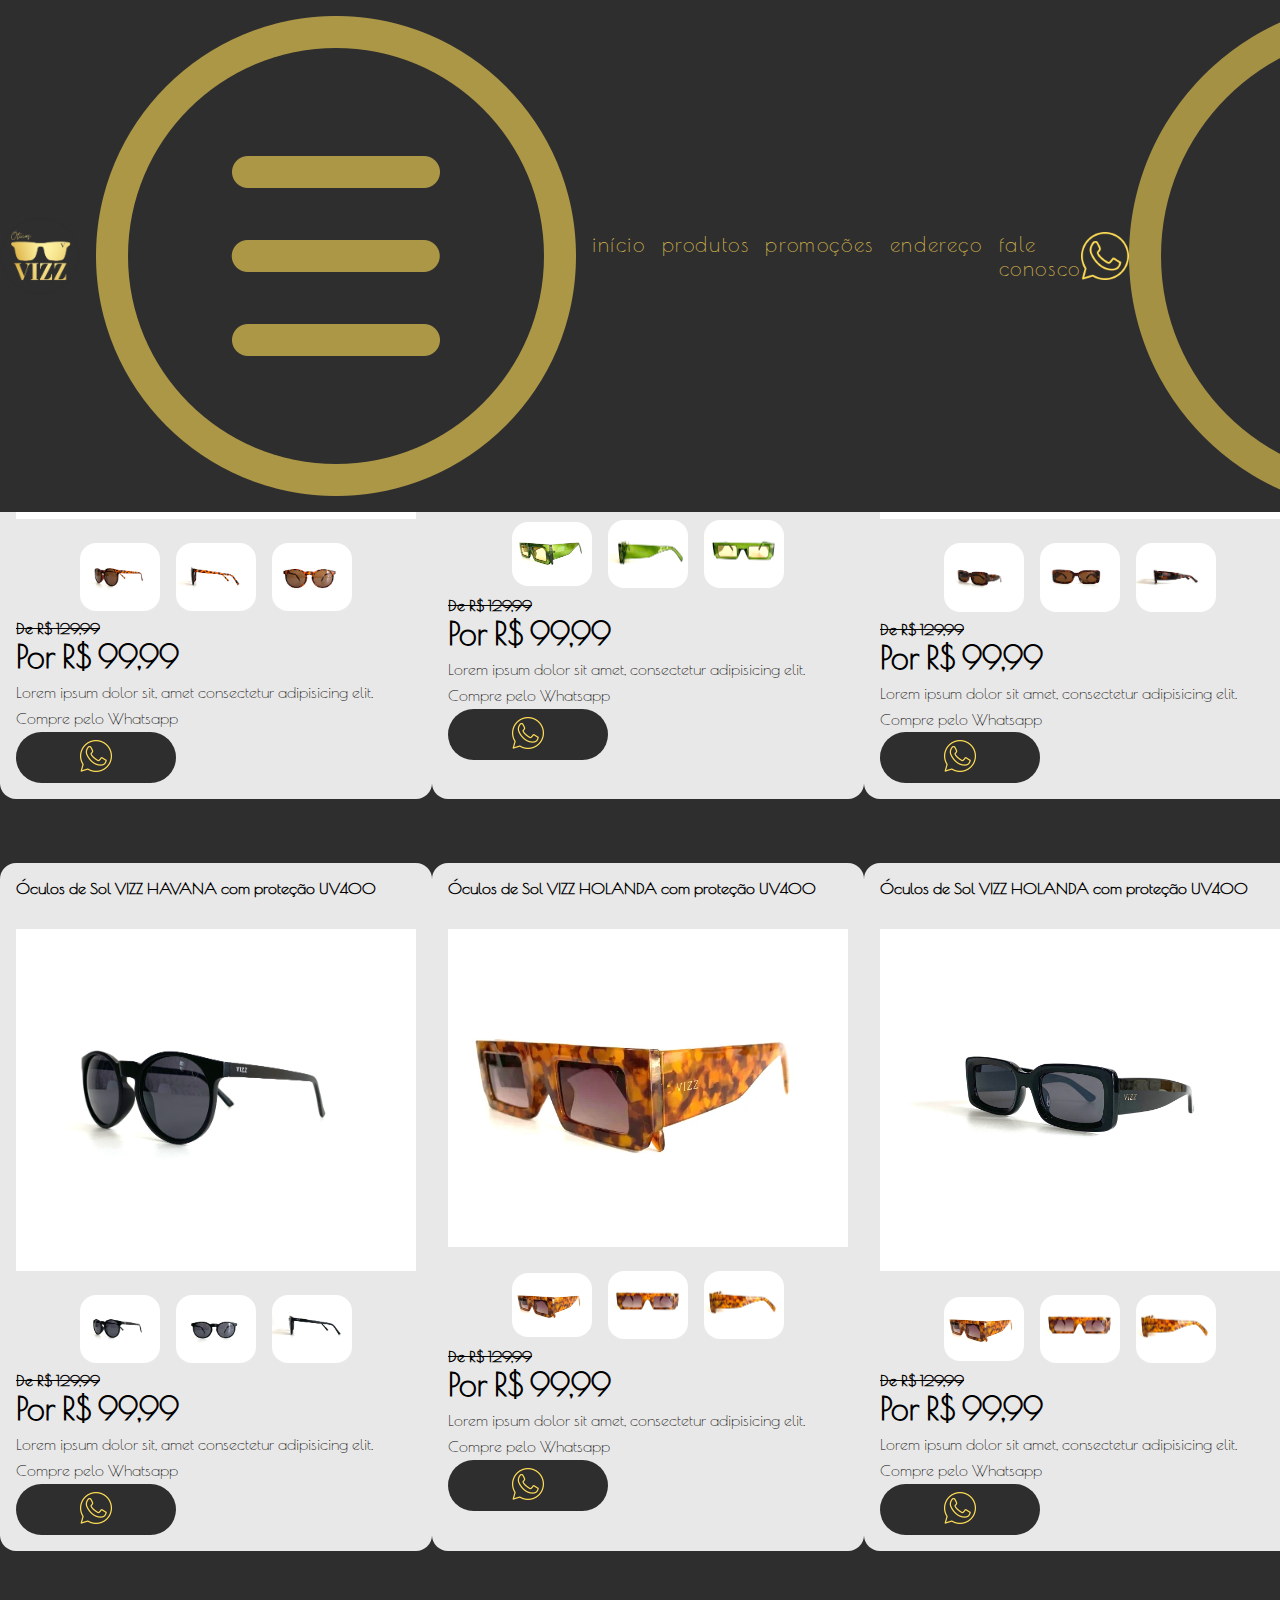
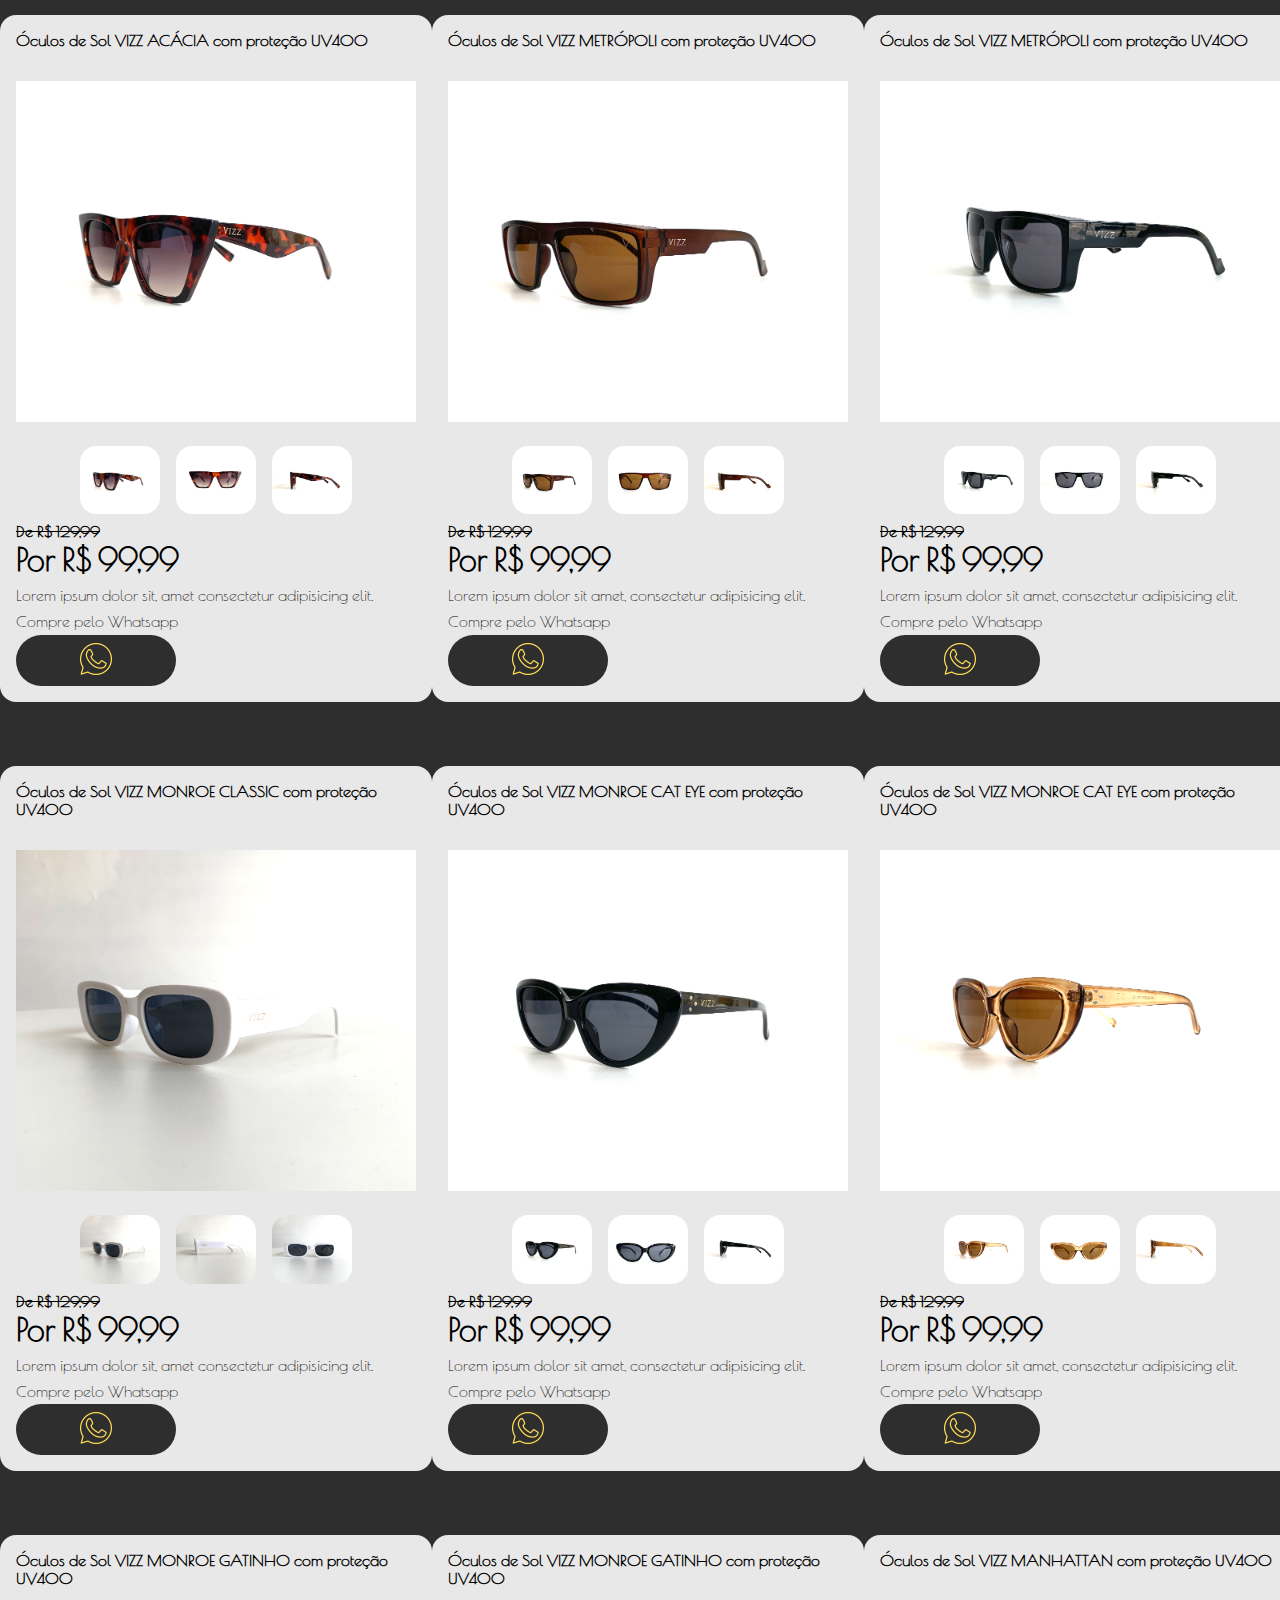
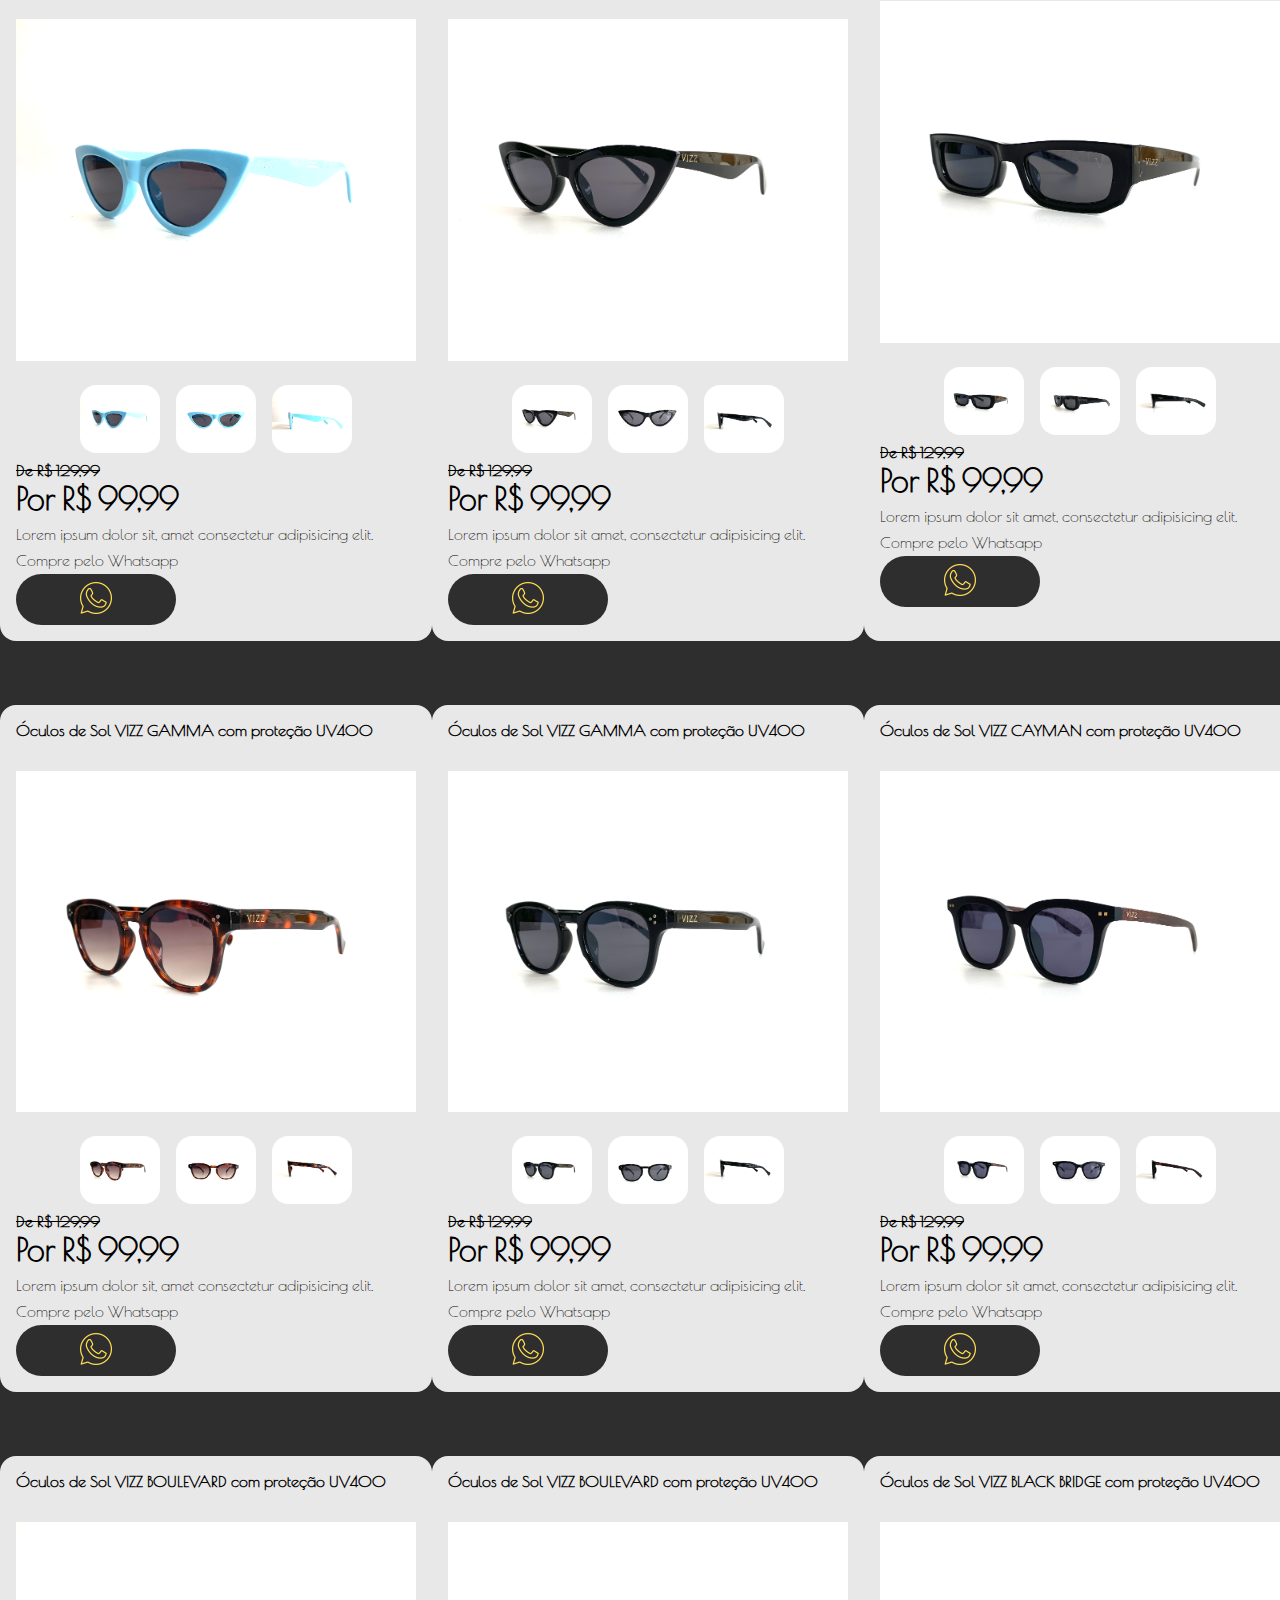
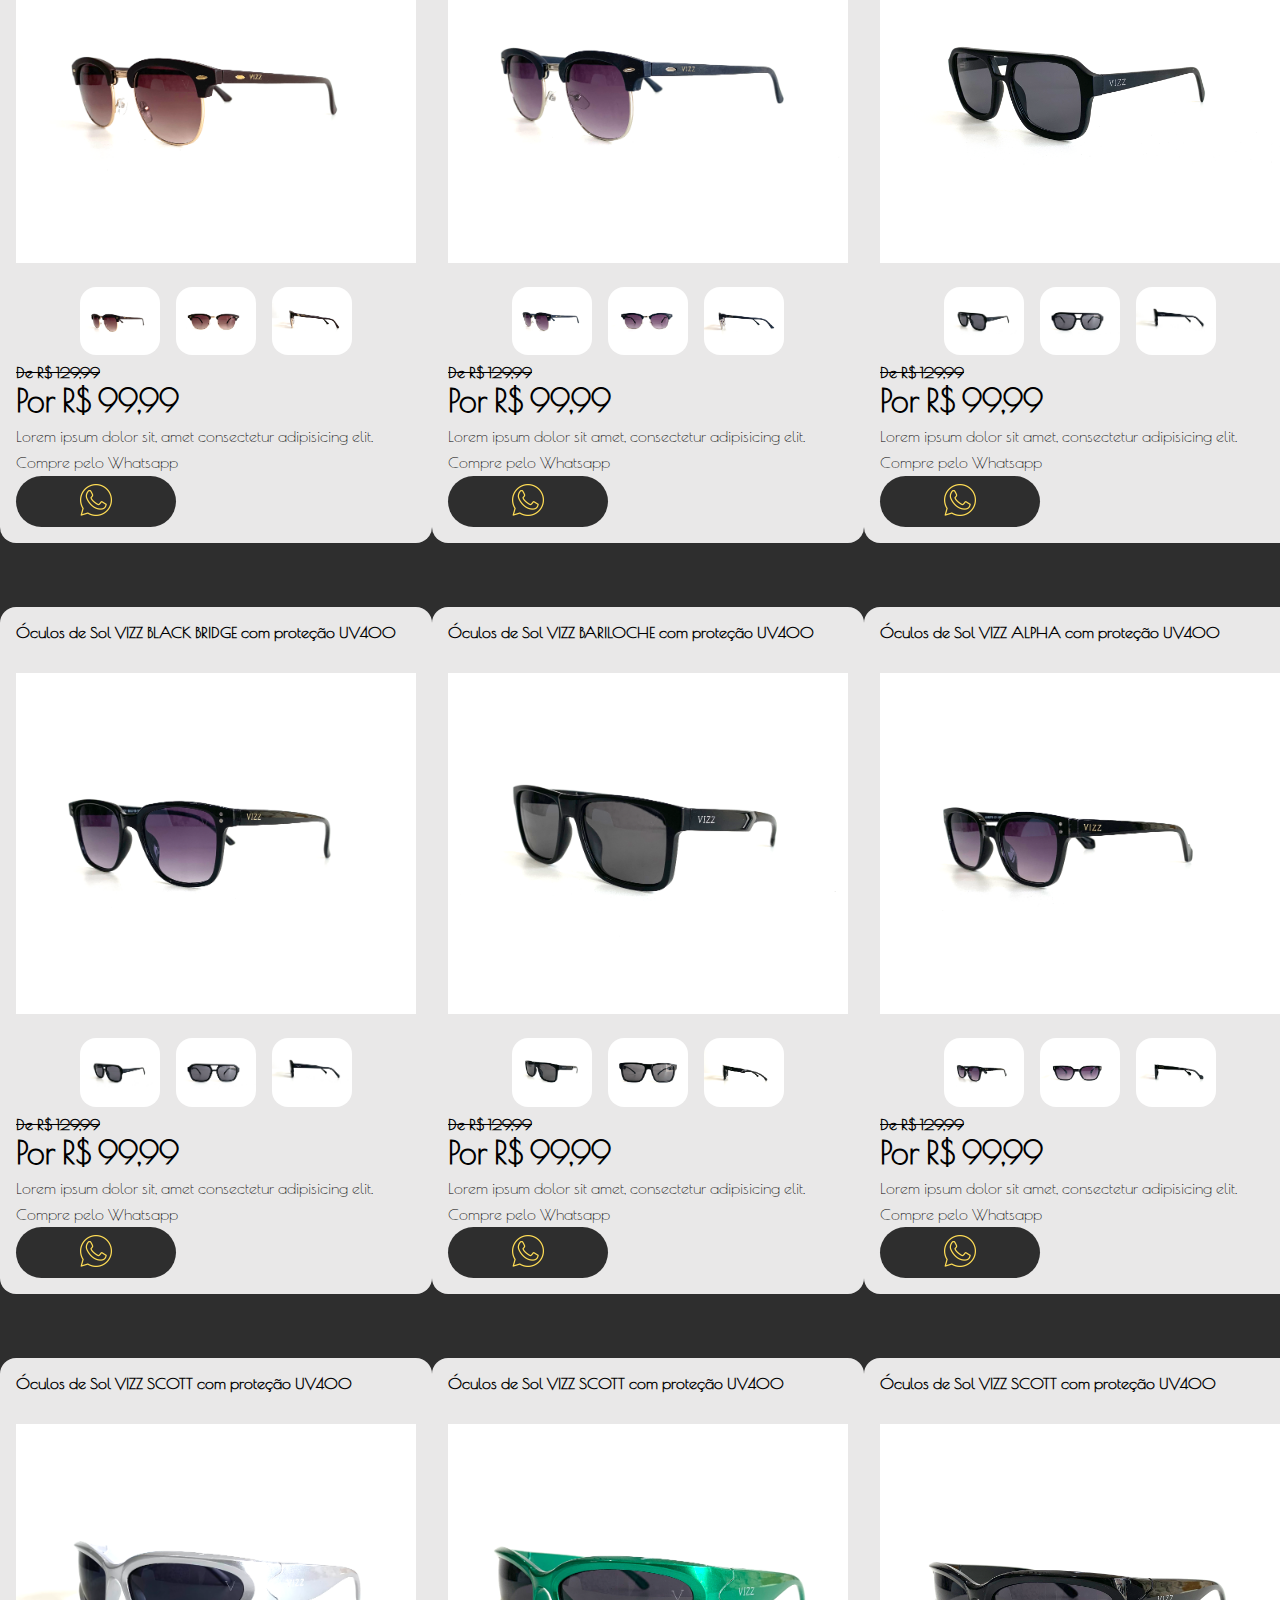
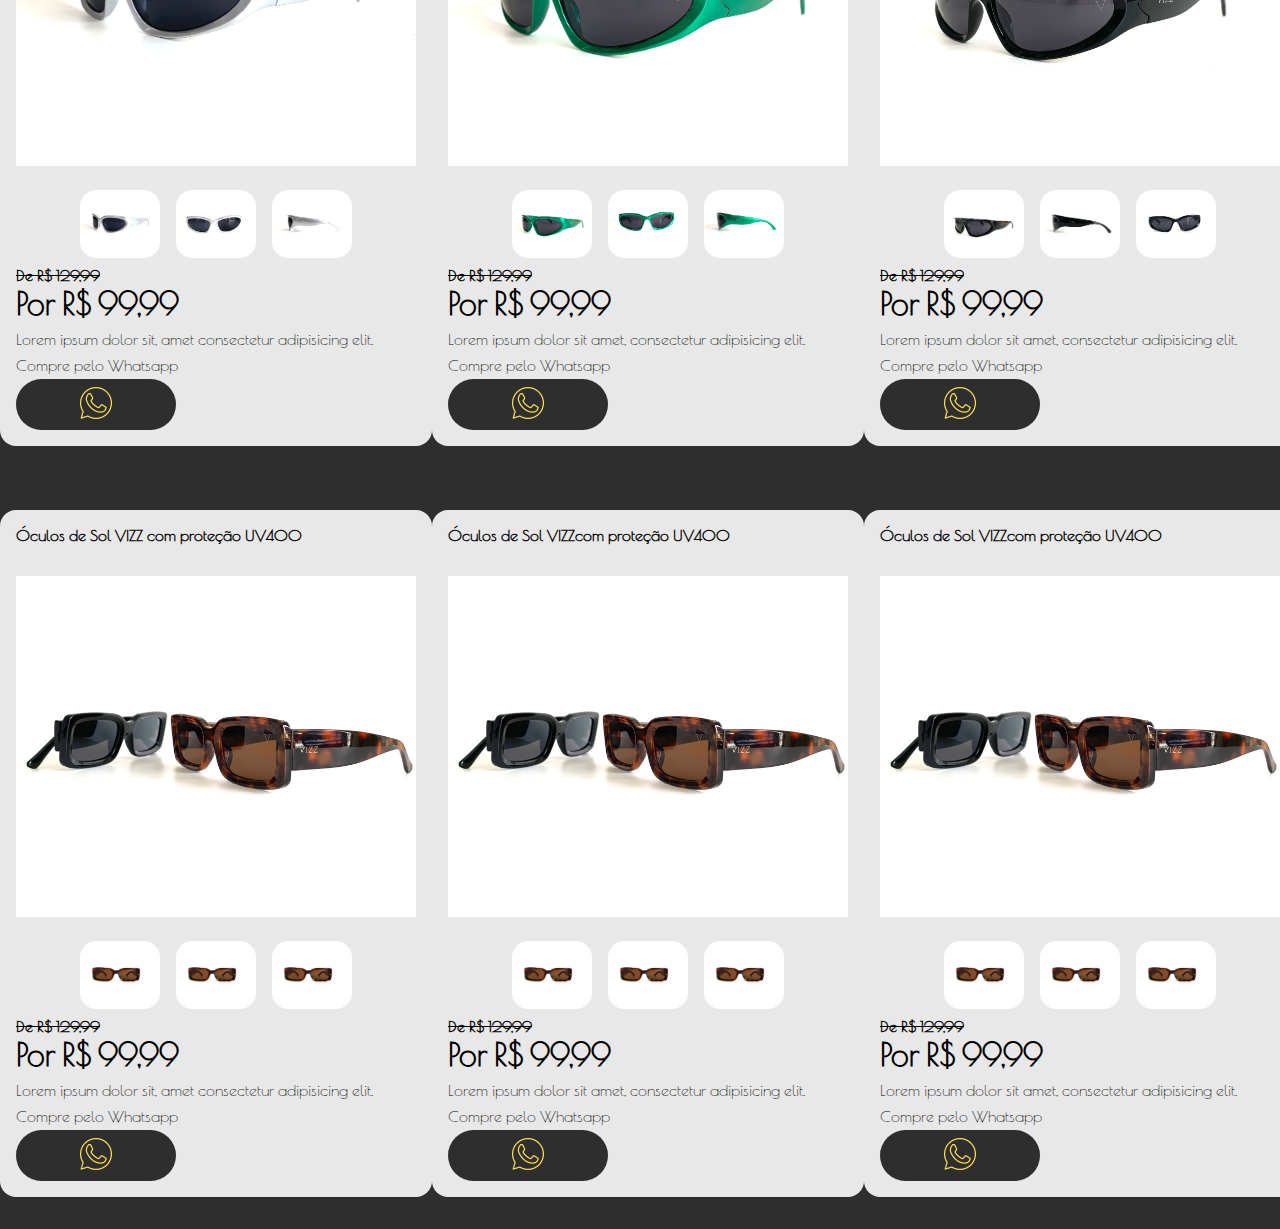
<file: index.html>
<!DOCTYPE html>
<html lang="pt-br">
<head>
    <meta charset="UTF-8">
    <meta name="viewport" content="width=device-width, initial-scale=1.0">
    <title>Vitrine Vizz</title>
    <link rel="stylesheet" href="style.css">
    <link rel="stylesheet" href="main.css">
    <link rel="stylesheet" href="endereco/endereco.css">
    <script src="script.js" defer ></script>
</head>
<body>
    <header>
        <img src="img/logo-cabecalho.png" alt="" class="logo__cabecalho">
        <img src="icons/menu.png" alt="" class="imagem__menu">
        <ul class="menu__mobile">
            <a href="inicio.html">
                <li>Início</li>
            </a>
            <a href="index.html">
                <li>Produtos</li>
            </a>
            <a href="promocoes/promo.html">
                <li>Promoções</li>
            </a>
            <a href="endereco/endereco.html">
                <li>Endereço</li>
            </a>
            <a href="fale-conosco/fale.html">
                <li>Fale Conosco</li>
            </a>
        </ul>
        <img src="img/whatsapp (2).png" alt="" class="icone__whats__cabecalho">
        <img src="icons/fechar-opaco.png" alt="" class="imagem__fechar">
    </header>
    <main id="#produtos">
        <section class="linha__de__produto">
           <div class="produto"> 
                <p class="nome__oculos">Óculos Sol <span>Vizz Havana</span> com proteção UV400</p>
                <img src="img/oculos de sol/Havana/havana3.png" alt="imagem do produto" class="imagem__principal__produto">
                <div class="imagens__extras">
                    <img src="img/oculos de sol/Havana/havana3.png" alt="" class="imagem__secundaria">
                    <img src="img/oculos de sol/Havana/havana5.png" alt="" class="imagem__secundaria">
                    <img src="img/oculos de sol/Havana/havana1.png" alt="" class="imagem__secundaria">
                </div>
                <h2 class="preco__antigo">De R$ 129,99</h2>
                <h1 class="preco">Por R$ 99,99</h1>
                <p class="descricao">Lorem ipsum dolor sit, amet consectetur adipisicing elit.</p>
                <p>Compre pelo Whatsapp</p>
                <div class="container__botao">
                    <a href="https://wa.me/551123628799"><img src="img/whatsapp (2).png" alt="botao whatsapp" class="botao__whats"></a>
                </div>
            </div>
            <div class="produto">
                <p class="nome__oculos">Óculos de Sol <span>Vizz Holanda </span>com proteção UV400</p>
                <img src="img/oculos de sol/Holanda/holanda1.webp" alt="imagem do produto" class="imagem__principal__produto">
                <div class="imagens__extras">
                    <img src="img/oculos de sol/Holanda/holanda1.webp" alt="" class="imagem__secundaria">
                    <img src="img/oculos de sol/Holanda/holanda3.webp" alt="" class="imagem__secundaria">
                    <img src="img/oculos de sol/Holanda/holanda2.webp" alt="" class="imagem__secundaria">
                </div>
                <h2 class="preco__antigo">De R$ 129,99</h2>
                <h1 class="preco">Por R$ 99,99</h1>
                <p class="descricao">Lorem ipsum dolor sit amet, consectetur adipisicing elit.</p>
                <p>Compre pelo Whatsapp</p>
                <div class="container__botao">
                    <a href="https://wa.me/551123628799"><img src="img/whatsapp (2).png" alt="botao whatsapp" class="botao__whats"></a>
                </div>
            </div>
            <div class="produto">
                <p class="nome__oculos">Óculos de Sol <span>Vizz Rio </span>com proteção UV400</p>
                <img src="img/oculos de sol/Rio/rio1.jpg" alt="imagem do produto" class="imagem__principal__produto">
                <div class="imagens__extras">
                    <img src="img/oculos de sol/Rio/rio1.jpg" alt="" class="imagem__secundaria">
                    <img src="img/oculos de sol/Rio/rio2.jpg" alt="" class="imagem__secundaria">
                    <img src="img/oculos de sol/Rio/rio3.jpg" alt="" class="imagem__secundaria">
                </div>
                <h2 class="preco__antigo">De R$ 129,99</h2>
                <h1 class="preco">Por R$ 99,99</h1>
                <p class="descricao">Lorem ipsum dolor sit amet, consectetur adipisicing elit.</p>
                <p>Compre pelo Whatsapp</p>
                <div class="container__botao">
                    <a href="https://wa.me/551123628799"><img src="img/whatsapp (2).png" alt="botao whatsapp" class="botao__whats"></a>
                </div>
            </div>
        </section>
        <section class="linha__de__produto">
            <div class="produto">
                <p class="nome__oculos">Óculos de Sol <span>Vizz Havana </span>com proteção UV400</p>
                <img src="img/oculos de sol/Havana/havana6.png" alt="imagem do produto" class="imagem__principal__produto">
                <div class="imagens__extras">
                    <img src="img/oculos de sol/Havana/havana6.png" alt="" class="imagem__secundaria">
                    <img src="img/oculos de sol/Havana/havana2.png" alt="" class="imagem__secundaria">
                    <img src="img/oculos de sol/Havana/havana4.png" alt="" class="imagem__secundaria">
                </div>
                <h2 class="preco__antigo">De R$ 129,99</h2>
                <h1 class="preco">Por R$ 99,99</h1>
                <p class="descricao">Lorem ipsum dolor sit, amet consectetur adipisicing elit.</p>
                <p>Compre pelo Whatsapp</p>
                <div class="container__botao">
                    <a href="https://wa.me/551123628799"><img src="img/whatsapp (2).png" alt="botao whatsapp" class="botao__whats"></a>
                </div>

            </div>
            <div class="produto">
                <p class="nome__oculos">Óculos de Sol <span>Vizz Holanda </span>com proteção UV400</p>
                <img src="img/oculos de sol/Holanda/holanda4.webp" alt="imagem do produto" class="imagem__principal__produto">
                <div class="imagens__extras">
                    <img src="img/oculos de sol/Holanda/holanda4.webp" alt="" class="imagem__secundaria">
                    <img src="img/oculos de sol/Holanda/holanda5.webp" alt="" class="imagem__secundaria">
                    <img src="img/oculos de sol/Holanda/holanda6.webp" alt="" class="imagem__secundaria">
                </div>
                <h2 class="preco__antigo">De R$ 129,99</h2>
                <h1 class="preco">Por R$ 99,99</h1>
                <p class="descricao">Lorem ipsum dolor sit amet, consectetur adipisicing elit.</p>
                <p>Compre pelo Whatsapp</p>
                <div class="container__botao">
                    <a href="https://wa.me/551123628799"><img src="img/whatsapp (2).png" alt="botao whatsapp" class="botao__whats"></a>
                </div>
            </div>
            <div class="produto">
                <p class="nome__oculos">Óculos de Sol <span>Vizz Holanda </span>com proteção UV400</p>
                <img src="img/oculos de sol/Rio/rio4.jpg" alt="imagem do produto" class="imagem__principal__produto">
                <div class="imagens__extras">
                    <img src="img/oculos de sol/Holanda/holanda4.webp" alt="" class="imagem__secundaria">
                    <img src="img/oculos de sol/Holanda/holanda5.webp" alt="" class="imagem__secundaria">
                    <img src="img/oculos de sol/Holanda/holanda6.webp" alt="" class="imagem__secundaria">
                </div>
                <h2 class="preco__antigo">De R$ 129,99</h2>
                <h1 class="preco">Por R$ 99,99</h1>
                <p class="descricao">Lorem ipsum dolor sit amet, consectetur adipisicing elit.</p>
                <p>Compre pelo Whatsapp</p>
                <div class="container__botao">
                    <a href="https://wa.me/551123628799"><img src="img/whatsapp (2).png" alt="botao whatsapp" class="botao__whats"></a>
                </div>
            </div>
        </section>
        <section class="linha__de__produto">
            <div class="produto">
                <p class="nome__oculos">Óculos de Sol <span>Vizz Acácia </span>com proteção UV400</p>
                <img src="img/oculos de sol/Acácia/acacia1.png" alt="imagem do produto" class="imagem__principal__produto">
                <div class="imagens__extras">
                    <img src="img/oculos de sol/Acácia/acacia1.png" alt="" class="imagem__secundaria">
                    <img src="img/oculos de sol/Acácia/acacia2.png" alt="" class="imagem__secundaria">
                    <img src="img/oculos de sol/Acácia/acacia3.png" alt="" class="imagem__secundaria">
                </div>
                <h2 class="preco__antigo">De R$ 129,99</h2>
                <h1 class="preco">Por R$ 99,99</h1>
                <p class="descricao">Lorem ipsum dolor sit, amet consectetur adipisicing elit.</p>
                <p>Compre pelo Whatsapp</p>
                <div class="container__botao">
                    <a href="https://wa.me/551123628799"><img src="img/whatsapp (2).png" alt="botao whatsapp" class="botao__whats"></a>
                </div>

            </div>
            <div class="produto">
                <p class="nome__oculos">Óculos de Sol <span>Vizz Metrópoli </span>com proteção UV400</p>
                <img src="img/oculos de sol/Metrópoli/metropoli1.png" alt="imagem do produto" class="imagem__principal__produto">
                <div class="imagens__extras">
                    <img src="img/oculos de sol/Metrópoli/metropoli1.png" alt="" class="imagem__secundaria">
                    <img src="img/oculos de sol/Metrópoli/metropoli2.png" alt="" class="imagem__secundaria">
                    <img src="img/oculos de sol/Metrópoli/metropoli3.png" alt="" class="imagem__secundaria">
                </div>
                <h2 class="preco__antigo">De R$ 129,99</h2>
                <h1 class="preco">Por R$ 99,99</h1>
                <p class="descricao">Lorem ipsum dolor sit amet, consectetur adipisicing elit.</p>
                <p>Compre pelo Whatsapp</p>
                <div class="container__botao">
                    <a href="https://wa.me/551123628799"><img src="img/whatsapp (2).png" alt="botao whatsapp" class="botao__whats"></a>
                </div>
            </div>
            <div class="produto">
                <p class="nome__oculos">Óculos de Sol <span>Vizz Metrópoli </span>com proteção UV400</p>
                <img src="img/oculos de sol/Metrópoli/metropoli4.png" alt="imagem do produto" class="imagem__principal__produto">
                <div class="imagens__extras">
                    <img src="img/oculos de sol/Metrópoli/metropoli4.png" alt="" class="imagem__secundaria">
                    <img src="img/oculos de sol/Metrópoli/metropoli5.png" alt="" class="imagem__secundaria">
                    <img src="img/oculos de sol/Metrópoli/metropoli6.png" alt="" class="imagem__secundaria">
                </div>
                <h2 class="preco__antigo">De R$ 129,99</h2>
                <h1 class="preco">Por R$ 99,99</h1>
                <p class="descricao">Lorem ipsum dolor sit amet, consectetur adipisicing elit.</p>
                <p>Compre pelo Whatsapp</p>
                <div class="container__botao">
                    <a href="https://wa.me/551123628799"><img src="img/whatsapp (2).png" alt="botao whatsapp" class="botao__whats"></a>
                </div>
            </div>
        </section>
        <section class="linha__de__produto">
            <div class="produto">
                <p class="nome__oculos">Óculos de Sol <span>Vizz Monroe Classic </span>com proteção UV400</p>
                <img src="img/oculos de sol/Monroe Classic/classic1.png" alt="imagem do produto" class="imagem__principal__produto">
                <div class="imagens__extras">
                    <img src="img/oculos de sol/Monroe Classic/classic1.png" alt="" class="imagem__secundaria">
                    <img src="img/oculos de sol/Monroe Classic/classic2.png" alt="" class="imagem__secundaria">
                    <img src="img/oculos de sol/Monroe Classic/classic3.png" alt="" class="imagem__secundaria">
                </div>
                <h2 class="preco__antigo">De R$ 129,99</h2>
                <h1 class="preco">Por R$ 99,99</h1>
                <p class="descricao">Lorem ipsum dolor sit, amet consectetur adipisicing elit.</p>
                <p>Compre pelo Whatsapp</p>
                <div class="container__botao">
                    <a href="https://wa.me/551123628799"><img src="img/whatsapp (2).png" alt="botao whatsapp" class="botao__whats"></a>
                </div>

            </div>
            <div class="produto">
                <p class="nome__oculos">Óculos de Sol <span>Vizz Monroe Cat Eye </span>com proteção UV400</p>
                <img src="img/oculos de sol/Monroe Cat Eye/cateye1.png" alt="imagem do produto" class="imagem__principal__produto">
                <div class="imagens__extras">
                    <img src="img/oculos de sol/Monroe Cat Eye/cateye1.png" alt="" class="imagem__secundaria">
                    <img src="img/oculos de sol/Monroe Cat Eye/cateye2.png" alt="" class="imagem__secundaria">
                    <img src="img/oculos de sol/Monroe Cat Eye/cateye3.png" alt="" class="imagem__secundaria">
                </div>
                <h2 class="preco__antigo">De R$ 129,99</h2>
                <h1 class="preco">Por R$ 99,99</h1>
                <p class="descricao">Lorem ipsum dolor sit amet, consectetur adipisicing elit.</p>
                <p>Compre pelo Whatsapp</p>
                <div class="container__botao">
                    <a href="https://wa.me/551123628799"><img src="img/whatsapp (2).png" alt="botao whatsapp" class="botao__whats"></a>
                </div>
            </div>
            <div class="produto">
                <p class="nome__oculos">Óculos de Sol <span>Vizz Monroe Cat Eye </span>com proteção UV400</p>
                <img src="img/oculos de sol/Monroe Cat Eye/cateye4.png" alt="imagem do produto" class="imagem__principal__produto">
                <div class="imagens__extras">
                    <img src="img/oculos de sol/Monroe Cat Eye/cateye4.png" alt="" class="imagem__secundaria">
                    <img src="img/oculos de sol/Monroe Cat Eye/cateye5.png" alt="" class="imagem__secundaria">
                    <img src="img/oculos de sol/Monroe Cat Eye/cateye6.png" alt="" class="imagem__secundaria">
                </div>
                <h2 class="preco__antigo">De R$ 129,99</h2>
                <h1 class="preco">Por R$ 99,99</h1>
                <p class="descricao">Lorem ipsum dolor sit amet, consectetur adipisicing elit.</p>
                <p>Compre pelo Whatsapp</p>
                <div class="container__botao">
                    <a href="https://wa.me/551123628799"><img src="img/whatsapp (2).png" alt="botao whatsapp" class="botao__whats"></a>
                </div>
            </div>
        </section>
        <section class="linha__de__produto">
            <div class="produto">
                <p class="nome__oculos">Óculos de Sol <span>Vizz Monroe Gatinho </span>com proteção UV400</p>
                <img src="img/oculos de sol/Monroe Gatinho/gatinho1.png" alt="imagem do produto" class="imagem__principal__produto">
                <div class="imagens__extras">
                    <img src="img/oculos de sol/Monroe Gatinho/gatinho1.png" alt="" class="imagem__secundaria">
                    <img src="img/oculos de sol/Monroe Gatinho/gatinho2.png" alt="" class="imagem__secundaria">
                    <img src="img/oculos de sol/Monroe Gatinho/gatinho3.png" alt="" class="imagem__secundaria">
                </div>
                <h2 class="preco__antigo">De R$ 129,99</h2>
                <h1 class="preco">Por R$ 99,99</h1>
                <p class="descricao">Lorem ipsum dolor sit, amet consectetur adipisicing elit.</p>
                <p>Compre pelo Whatsapp</p>
                <div class="container__botao">
                    <a href="https://wa.me/551123628799"><img src="img/whatsapp (2).png" alt="botao whatsapp" class="botao__whats"></a>
                </div>

            </div>
            <div class="produto">
                <p class="nome__oculos">Óculos de Sol <span>Vizz Monroe Gatinho </span>com proteção UV400</p>
                <img src="img/oculos de sol/Monroe Gatinho/gatinho4.png" alt="imagem do produto" class="imagem__principal__produto">
                <div class="imagens__extras">
                    <img src="img/oculos de sol/Monroe Gatinho/gatinho4.png" alt="" class="imagem__secundaria">
                    <img src="img/oculos de sol/Monroe Gatinho/gatinho5.png" alt="" class="imagem__secundaria">
                    <img src="img/oculos de sol/Monroe Gatinho/gatinho6.png" alt="" class="imagem__secundaria">
                </div>
                <h2 class="preco__antigo">De R$ 129,99</h2>
                <h1 class="preco">Por R$ 99,99</h1>
                <p class="descricao">Lorem ipsum dolor sit amet, consectetur adipisicing elit.</p>
                <p>Compre pelo Whatsapp</p>
                <div class="container__botao">
                    <a href="https://wa.me/551123628799"><img src="img/whatsapp (2).png" alt="botao whatsapp" class="botao__whats"></a>
                </div>
            </div>
            <div class="produto">
                <p class="nome__oculos">Óculos de Sol <span>Vizz Manhattan </span>com proteção UV400</p>
                <img src="img/oculos de sol/Manhattan/manha1.png" alt="imagem do produto" class="imagem__principal__produto">
                <div class="imagens__extras">
                    <img src="img/oculos de sol/Manhattan/manha1.png" alt="" class="imagem__secundaria">
                    <img src="img/oculos de sol/Manhattan/manha2.png" alt="" class="imagem__secundaria">
                    <img src="img/oculos de sol/Manhattan/manha3.png" alt="" class="imagem__secundaria">
                </div>
                <h2 class="preco__antigo">De R$ 129,99</h2>
                <h1 class="preco">Por R$ 99,99</h1>
                <p class="descricao">Lorem ipsum dolor sit amet, consectetur adipisicing elit.</p>
                <p>Compre pelo Whatsapp</p>
                <div class="container__botao">
                    <a href="https://wa.me/551123628799"><img src="img/whatsapp (2).png" alt="botao whatsapp" class="botao__whats"></a>
                </div>
            </div>
        </section>
        <section class="linha__de__produto">
            <div class="produto">
                <p class="nome__oculos">Óculos de Sol <span>Vizz Gamma </span>com proteção UV400</p>
                <img src="img/oculos de sol/Gamma/gamma1.png" alt="imagem do produto" class="imagem__principal__produto">
                <div class="imagens__extras">
                    <img src="img/oculos de sol/Gamma/gamma1.png" alt="" class="imagem__secundaria">
                    <img src="img/oculos de sol/Gamma/gamma2.png" alt="" class="imagem__secundaria">
                    <img src="img/oculos de sol/Gamma/gamma3.png" alt="" class="imagem__secundaria">
                </div>
                <h2 class="preco__antigo">De R$ 129,99</h2>
                <h1 class="preco">Por R$ 99,99</h1>
                <p class="descricao">Lorem ipsum dolor sit, amet consectetur adipisicing elit.</p>
                <p>Compre pelo Whatsapp</p>
                <div class="container__botao">
                    <a href="https://wa.me/551123628799"><img src="img/whatsapp (2).png" alt="botao whatsapp" class="botao__whats"></a>
                </div>

            </div>
            <div class="produto">
                <p class="nome__oculos">Óculos de Sol <span>Vizz Gamma </span>com proteção UV400</p>
                <img src="img/oculos de sol/Gamma/gamma4.png" alt="imagem do produto" class="imagem__principal__produto">
                <div class="imagens__extras">
                    <img src="img/oculos de sol/Gamma/gamma4.png" alt="" class="imagem__secundaria">
                    <img src="img/oculos de sol/Gamma/gamma5.png" alt="" class="imagem__secundaria">
                    <img src="img/oculos de sol/Gamma/gamma6.png" alt="" class="imagem__secundaria">
                </div>
                <h2 class="preco__antigo">De R$ 129,99</h2>
                <h1 class="preco">Por R$ 99,99</h1>
                <p class="descricao">Lorem ipsum dolor sit amet, consectetur adipisicing elit.</p>
                <p>Compre pelo Whatsapp</p>
                <div class="container__botao">
                    <a href="https://wa.me/551123628799"><img src="img/whatsapp (2).png" alt="botao whatsapp" class="botao__whats"></a>
                </div>
            </div>
            <div class="produto">
                <p class="nome__oculos">Óculos de Sol <span>Vizz Cayman </span>com proteção UV400</p>
                <img src="img/oculos de sol/Cayman/cay1.png" alt="imagem do produto" class="imagem__principal__produto">
                <div class="imagens__extras">
                    <img src="img/oculos de sol/Cayman/cay1.png" alt="" class="imagem__secundaria">
                    <img src="img/oculos de sol/Cayman/cay2.png" alt="" class="imagem__secundaria">
                    <img src="img/oculos de sol/Cayman/cay3.png" alt="" class="imagem__secundaria">
                </div>
                <h2 class="preco__antigo">De R$ 129,99</h2>
                <h1 class="preco">Por R$ 99,99</h1>
                <p class="descricao">Lorem ipsum dolor sit amet, consectetur adipisicing elit.</p>
                <p>Compre pelo Whatsapp</p>
                <div class="container__botao">
                    <a href="https://wa.me/551123628799"><img src="img/whatsapp (2).png" alt="botao whatsapp" class="botao__whats"></a>
                </div>
            </div>
        </section>
        <section class="linha__de__produto">
            <div class="produto">
                <p class="nome__oculos">Óculos de Sol <span>Vizz Boulevard </span>com proteção UV400</p>
                <img src="img/oculos de sol/Boulevard/bou1.png" alt="imagem do produto" class="imagem__principal__produto">
                <div class="imagens__extras">
                    <img src="img/oculos de sol/Boulevard/bou1.png" alt="" class="imagem__secundaria">
                    <img src="img/oculos de sol/Boulevard/bou2.png" alt="" class="imagem__secundaria">
                    <img src="img/oculos de sol/Boulevard/bou3.png" alt="" class="imagem__secundaria">
                </div>
                <h2 class="preco__antigo">De R$ 129,99</h2>
                <h1 class="preco">Por R$ 99,99</h1>
                <p class="descricao">Lorem ipsum dolor sit, amet consectetur adipisicing elit.</p>
                <p>Compre pelo Whatsapp</p>
                <div class="container__botao">
                    <a href="https://wa.me/551123628799"><img src="img/whatsapp (2).png" alt="botao whatsapp" class="botao__whats"></a>
                </div>

            </div>
            <div class="produto">
                <p class="nome__oculos">Óculos de Sol <span>Vizz Boulevard </span>com proteção UV400</p>
                <img src="img/oculos de sol/Boulevard/bou4.png" alt="imagem do produto" class="imagem__principal__produto">
                <div class="imagens__extras">
                    <img src="img/oculos de sol/Boulevard/bou4.png" alt="" class="imagem__secundaria">
                    <img src="img/oculos de sol/Boulevard/bou5.png" alt="" class="imagem__secundaria">
                    <img src="img/oculos de sol/Boulevard/bou6.png" alt="" class="imagem__secundaria">
                </div>
                <h2 class="preco__antigo">De R$ 129,99</h2>
                <h1 class="preco">Por R$ 99,99</h1>
                <p class="descricao">Lorem ipsum dolor sit amet, consectetur adipisicing elit.</p>
                <p>Compre pelo Whatsapp</p>
                <div class="container__botao">
                    <a href="https://wa.me/551123628799"><img src="img/whatsapp (2).png" alt="botao whatsapp" class="botao__whats"></a>
                </div>
            </div>
            <div class="produto">
                <p class="nome__oculos">Óculos de Sol <span>Vizz Black Bridge </span>com proteção UV400</p>
                <img src="img/oculos de sol/Black Bridge/bb1.png" alt="imagem do produto" class="imagem__principal__produto">
                <div class="imagens__extras">
                    <img src="img/oculos de sol/Black Bridge/bb1.png" alt="" class="imagem__secundaria">
                    <img src="img/oculos de sol/Black Bridge/bb2.png" alt="" class="imagem__secundaria">
                    <img src="img/oculos de sol/Black Bridge/bb3.png" alt="" class="imagem__secundaria">
                </div>
                <h2 class="preco__antigo">De R$ 129,99</h2>
                <h1 class="preco">Por R$ 99,99</h1>
                <p class="descricao">Lorem ipsum dolor sit amet, consectetur adipisicing elit.</p>
                <p>Compre pelo Whatsapp</p>
                <div class="container__botao">
                    <a href="https://wa.me/551123628799"><img src="img/whatsapp (2).png" alt="botao whatsapp" class="botao__whats"></a>
                </div>
            </div>
        </section>
        <section class="linha__de__produto">
            <div class="produto">
                <p class="nome__oculos">Óculos de Sol <span>Vizz Black Bridge </span>com proteção UV400</p>
                <img src="img/oculos de sol/Beta/beta1.png" alt="imagem do produto" class="imagem__principal__produto">
                <div class="imagens__extras">
                    <img src="img/oculos de sol/Black Bridge/bb1.png" alt="" class="imagem__secundaria">
                    <img src="img/oculos de sol/Black Bridge/bb2.png" alt="" class="imagem__secundaria">
                    <img src="img/oculos de sol/Black Bridge/bb3.png" alt="" class="imagem__secundaria">
                </div>
                <h2 class="preco__antigo">De R$ 129,99</h2>
                <h1 class="preco">Por R$ 99,99</h1>
                <p class="descricao">Lorem ipsum dolor sit, amet consectetur adipisicing elit.</p>
                <p>Compre pelo Whatsapp</p>
                <div class="container__botao">
                    <a href="https://wa.me/551123628799"><img src="img/whatsapp (2).png" alt="botao whatsapp" class="botao__whats"></a>
                </div>

            </div>
            <div class="produto">
                <p class="nome__oculos">Óculos de Sol <span>Vizz Bariloche </span>com proteção UV400</p>
                <img src="img/oculos de sol/Bariloche/bari1.png" alt="imagem do produto" class="imagem__principal__produto">
                <div class="imagens__extras">
                    <img src="img/oculos de sol/Bariloche/bari1.png" alt="" class="imagem__secundaria">
                    <img src="img/oculos de sol/Bariloche/bari2.png" alt="" class="imagem__secundaria">
                    <img src="img/oculos de sol/Bariloche/bari3.png" alt="" class="imagem__secundaria">
                </div>
                <h2 class="preco__antigo">De R$ 129,99</h2>
                <h1 class="preco">Por R$ 99,99</h1>
                <p class="descricao">Lorem ipsum dolor sit amet, consectetur adipisicing elit.</p>
                <p>Compre pelo Whatsapp</p>
                <div class="container__botao">
                    <a href="https://wa.me/551123628799"><img src="img/whatsapp (2).png" alt="botao whatsapp" class="botao__whats"></a>
                </div>
            </div>
            <div class="produto">
                <p class="nome__oculos">Óculos de Sol <span>Vizz Alpha </span>com proteção UV400</p>
                <img src="img/oculos de sol/Alpha/alp1.png" alt="imagem do produto" class="imagem__principal__produto">
                <div class="imagens__extras">
                    <img src="img/oculos de sol/Alpha/alp1.png" alt="" class="imagem__secundaria">
                    <img src="img/oculos de sol/Alpha/alp2.png" alt="" class="imagem__secundaria">
                    <img src="img/oculos de sol/Alpha/alp3.png" alt="" class="imagem__secundaria">
                </div>
                <h2 class="preco__antigo">De R$ 129,99</h2>
                <h1 class="preco">Por R$ 99,99</h1>
                <p class="descricao">Lorem ipsum dolor sit amet, consectetur adipisicing elit.</p>
                <p>Compre pelo Whatsapp</p>
                <div class="container__botao">
                    <a href="https://wa.me/551123628799"><img src="img/whatsapp (2).png" alt="botao whatsapp" class="botao__whats"></a>
                </div>
            </div>
        </section>
        <section class="linha__de__produto">
            <div class="produto">
                <p class="nome__oculos">Óculos de Sol <span>Vizz Scott </span>com proteção UV400</p>
                <img src="img/oculos de sol/Scott/scott1.png" alt="imagem do produto" class="imagem__principal__produto">
                <div class="imagens__extras">
                    <img src="img/oculos de sol/Scott/scott1.png" alt="" class="imagem__secundaria">
                    <img src="img/oculos de sol/Scott/scott2.png" alt="" class="imagem__secundaria">
                    <img src="img/oculos de sol/Scott/scott3.png" alt="" class="imagem__secundaria">
                </div>
                <h2 class="preco__antigo">De R$ 129,99</h2>
                <h1 class="preco">Por R$ 99,99</h1>
                <p class="descricao">Lorem ipsum dolor sit, amet consectetur adipisicing elit.</p>
                <p>Compre pelo Whatsapp</p>
                <div class="container__botao">
                    <a href="https://wa.me/551123628799"><img src="img/whatsapp (2).png" alt="botao whatsapp" class="botao__whats"></a>
                </div>

            </div>
            <div class="produto">
                <p class="nome__oculos">Óculos de Sol <span>Vizz Scott </span>com proteção UV400</p>
                <img src="img/oculos de sol/Scott/scott5.png" alt="imagem do produto" class="imagem__principal__produto">
                <div class="imagens__extras">
                    <img src="img/oculos de sol/Scott/scott5.png" alt="" class="imagem__secundaria">
                    <img src="img/oculos de sol/Scott/scott6.png" alt="" class="imagem__secundaria">
                    <img src="img/oculos de sol/Scott/scott7.png" alt="" class="imagem__secundaria">
                </div>
                <h2 class="preco__antigo">De R$ 129,99</h2>
                <h1 class="preco">Por R$ 99,99</h1>
                <p class="descricao">Lorem ipsum dolor sit amet, consectetur adipisicing elit.</p>
                <p>Compre pelo Whatsapp</p>
                <div class="container__botao">
                    <a href="https://wa.me/551123628799"><img src="img/whatsapp (2).png" alt="botao whatsapp" class="botao__whats"></a>
                </div>
            </div>
            <div class="produto">
                <p class="nome__oculos">Óculos de Sol <span>Vizz Scott </span>com proteção UV400</p>
                <img src="img/oculos de sol/Scott/scott8.png" alt="imagem do produto" class="imagem__principal__produto">
                <div class="imagens__extras">
                    <img src="img/oculos de sol/Scott/scott8.png" alt="" class="imagem__secundaria">
                    <img src="img/oculos de sol/Scott/scott9.png" alt="" class="imagem__secundaria">
                    <img src="img/oculos de sol/Scott/scott10.png" alt="" class="imagem__secundaria">
                </div>
                <h2 class="preco__antigo">De R$ 129,99</h2>
                <h1 class="preco">Por R$ 99,99</h1>
                <p class="descricao">Lorem ipsum dolor sit amet, consectetur adipisicing elit.</p>
                <p>Compre pelo Whatsapp</p>
                <div class="container__botao">
                    <a href="https://wa.me/551123628799"><img src="img/whatsapp (2).png" alt="botao whatsapp" class="botao__whats"></a>
                </div>
            </div>
        </section>
        <section class="linha__de__produto">
            <div class="produto">
                <p class="nome__oculos">Óculos de Sol <span>Vizz </span>com proteção UV400</p>
                <img src="img/oculos.jpg" alt="imagem do produto" class="imagem__principal__produto">
                <div class="imagens__extras">
                    <img src="img/oculos2.jpg" alt="" class="imagem__secundaria">
                    <img src="img/oculos2.jpg" alt="" class="imagem__secundaria">
                    <img src="img/oculos2.jpg" alt="" class="imagem__secundaria">
                </div>
                <h2 class="preco__antigo">De R$ 129,99</h2>
                <h1 class="preco">Por R$ 99,99</h1>
                <p class="descricao">Lorem ipsum dolor sit, amet consectetur adipisicing elit.</p>
                <p>Compre pelo Whatsapp</p>
                <div class="container__botao">
                    <a href="https://wa.me/551123628799"><img src="img/whatsapp (2).png" alt="botao whatsapp" class="botao__whats"></a>
                </div>

            </div>
            <div class="produto">
                <p class="nome__oculos">Óculos de Sol <span>Vizz</span>com proteção UV400</p>
                <img src="img/oculos.jpg" alt="imagem do produto" class="imagem__principal__produto">
                <div class="imagens__extras">
                    <img src="img/oculos2.jpg" alt="" class="imagem__secundaria">
                    <img src="img/oculos2.jpg" alt="" class="imagem__secundaria">
                    <img src="img/oculos2.jpg" alt="" class="imagem__secundaria">
                </div>
                <h2 class="preco__antigo">De R$ 129,99</h2>
                <h1 class="preco">Por R$ 99,99</h1>
                <p class="descricao">Lorem ipsum dolor sit amet, consectetur adipisicing elit.</p>
                <p>Compre pelo Whatsapp</p>
                <div class="container__botao">
                    <a href="https://wa.me/551123628799"><img src="img/whatsapp (2).png" alt="botao whatsapp" class="botao__whats"></a>
                </div>
            </div>
            <div class="produto">
                <p class="nome__oculos">Óculos de Sol <span>Vizz</span>com proteção UV400</p>
                <img src="img/oculos.jpg" alt="imagem do produto" class="imagem__principal__produto">
                <div class="imagens__extras">
                    <img src="img/oculos2.jpg" alt="" class="imagem__secundaria">
                    <img src="img/oculos2.jpg" alt="" class="imagem__secundaria">
                    <img src="img/oculos2.jpg" alt="" class="imagem__secundaria">
                </div>
                <h2 class="preco__antigo">De R$ 129,99</h2>
                <h1 class="preco">Por R$ 99,99</h1>
                <p class="descricao">Lorem ipsum dolor sit amet, consectetur adipisicing elit.</p>
                <p>Compre pelo Whatsapp</p>
                <div class="container__botao">
                    <a href="https://wa.me/551123628799"><img src="img/whatsapp (2).png" alt="botao whatsapp" class="botao__whats"></a>
                </div>
            </div>
        </section>
    </main>
</body>
</html>
</file>
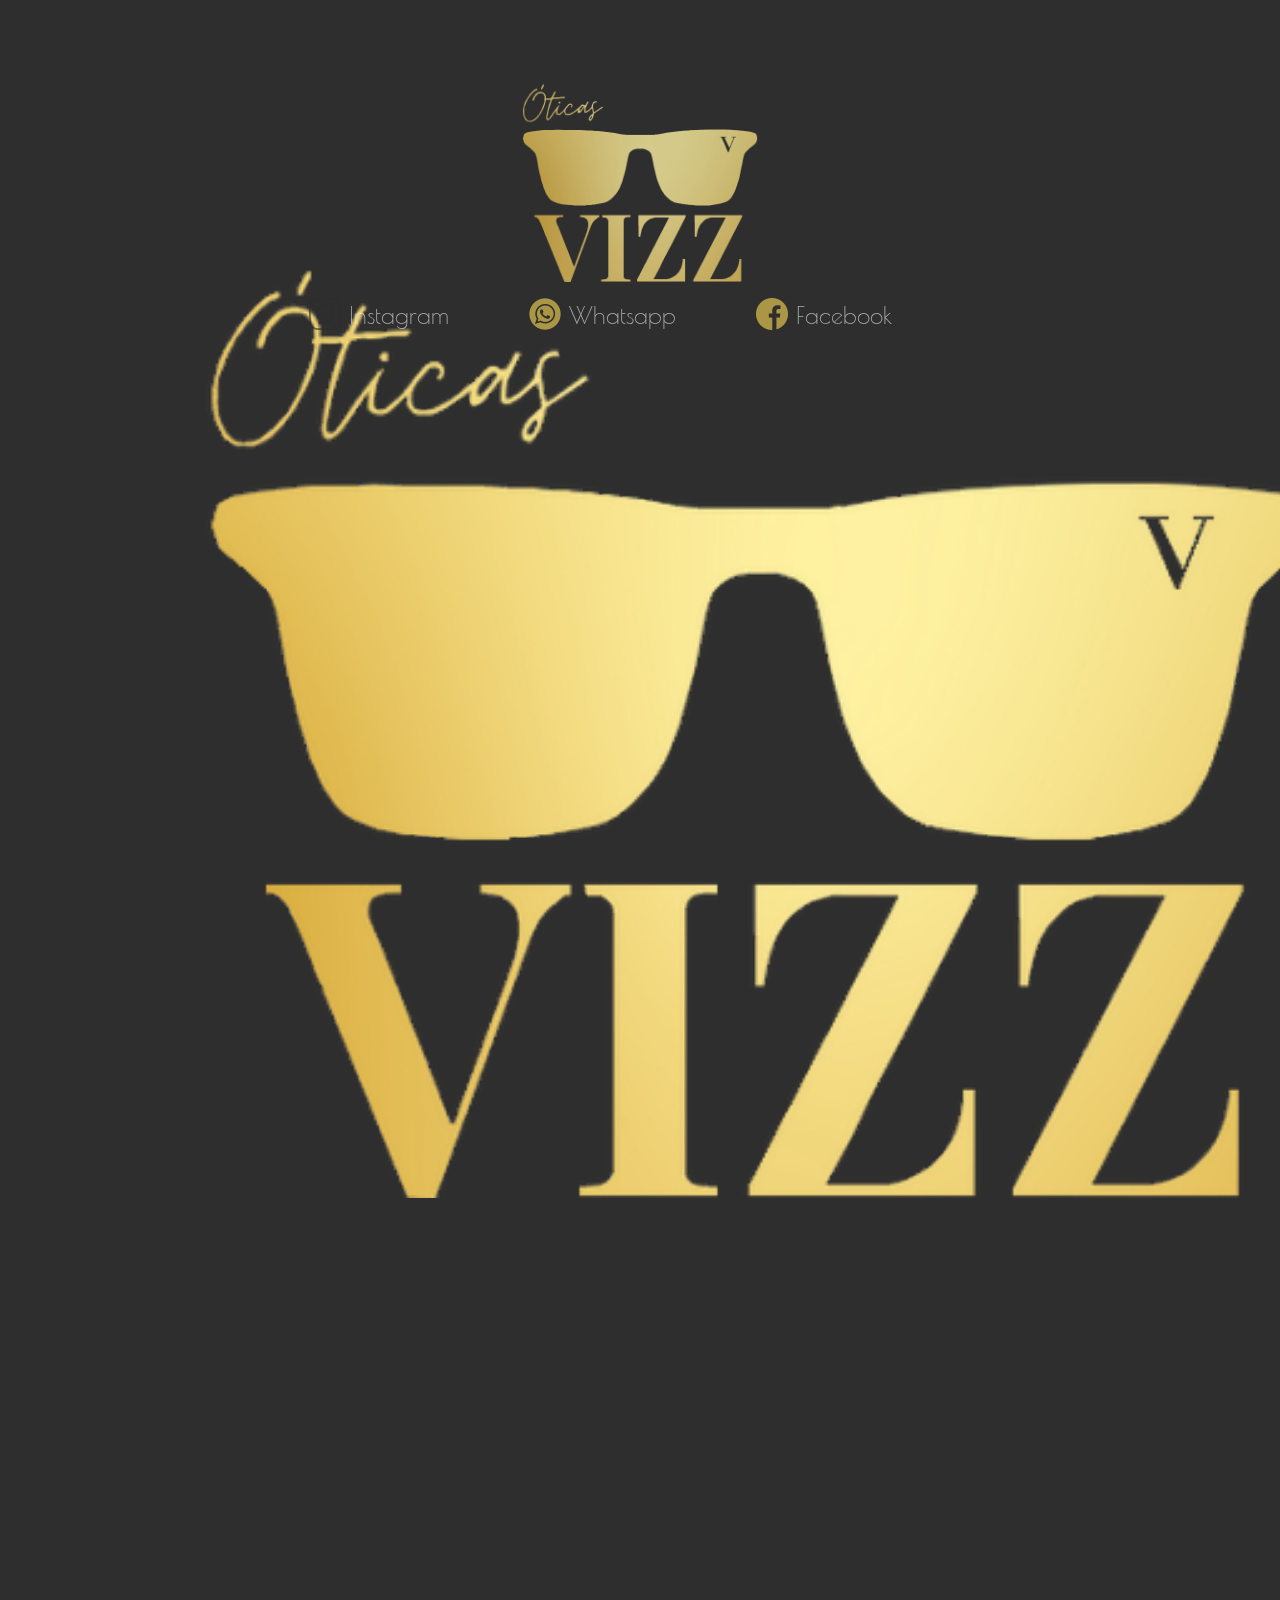
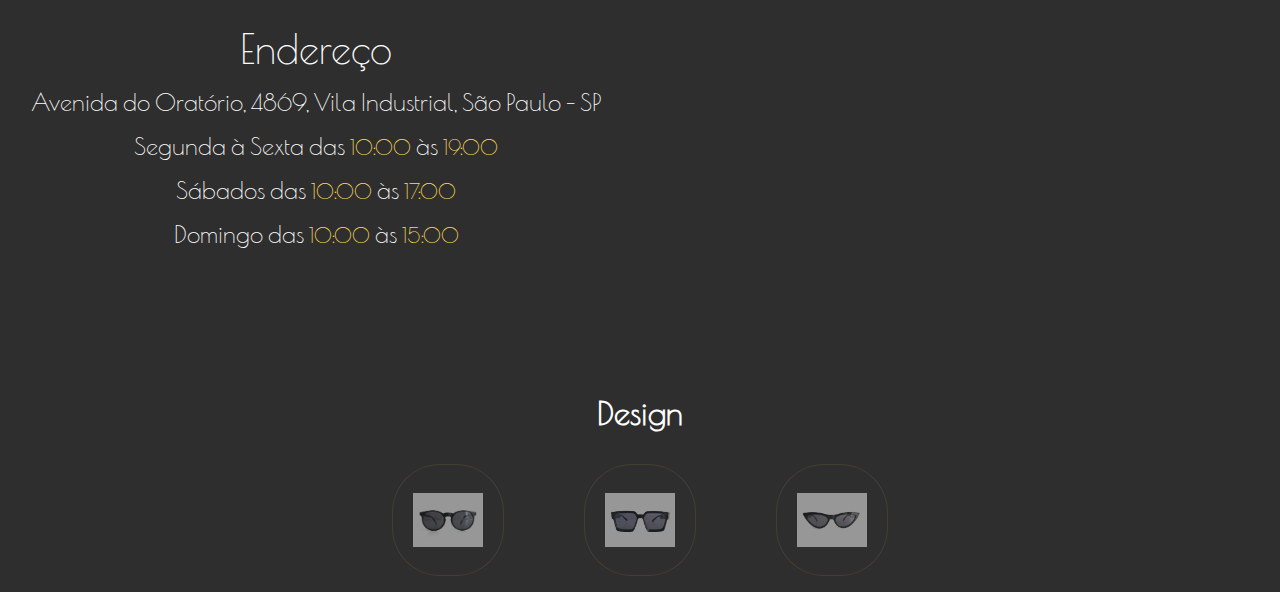
<file: inicio.html>
<!DOCTYPE html>
<html lang="pt-br">
<head>
    <meta charset="UTF-8">
    <meta name="viewport" content="width=device-width, initial-scale=1.0">
    <title>Document</title>
    <link rel="stylesheet" href="style.css">
    <link rel="stylesheet" href="inicio.css">
    <link rel="stylesheet" href="endereco/endereco.css">
    <link rel="stylesheet" href="produto.css">
    <script src="script.js" defer ></script>
    <script src="filtro-produtos.js" defer></script>
    <script src="carousel.js" defer ></script>
    <script src="ver-mais.js" defer ></script>
</head>
<body>
    <header>
        <a href="../inicio.html"> <!--LOGO VIZZ-->
            <img src="img/logo-cabecalho.png" alt="" class="header__logo">
        </a>
        <img src="../icons/btn-menu.png" alt="" class="header__img__menu"> <!--ICONE MENU HAMBURGER-->
        <ul class="header__menu"> <!--MENU-->
            <a href="inicio.html">
                <li>Início</li>
            </a>
            <a href="https://oticasvizz.lojavirtualnuvem.com.br/oculos-de-sol/">
                <li>Sol</li>
            </a>
            <a href="https://oticasvizz.lojavirtualnuvem.com.br/armacoes/">
                <li>Armações</li>
            </a>
            <a href="promocoes/promo.html">
                <li>Promoções</li>
            </a>
            <a href="endereco/endereco.html">
                <li>Endereço</li>
            </a>
            <a href="fale-conosco/fale.html">
                <li>Fale Conosco</li>
            </a>
        </ul>
        <a href="https://wa.me/551123628799"> <!--ICONE WHATSAPP-->
            <img src="img/whatsapp (2).png" alt="" class="icone__whats__cabecalho">
        </a>
        <img src="../icons/btn-fechar.png" alt="" class="imagem__fechar">
    </header>
    <main>
        <section class="logo__container">
            <img src="img/VIZZ-DOURADO.png" alt="" class="img__logo">
            <div class="redes__container">
                <a href="https://www.instagram.com/oticasvizz/"><img src="img/instagram.png" alt=""></a><p>Instagram</p>
                <a href="https://wa.me/551123628799"><img src="img/whatsapp.png" alt=""></a><p>Whatsapp</p>
                <a href="https://www.facebook.com/profile.php?id=61565492837095"><img src="img/facebook.png" alt=""></a><p class="paragrafo__facebook">Facebook</p>
            </div>
        </section>
        <section class="banner__principal">
            <img src="img/129,99/4.png" alt="" class="banner__img banner__desk">
            <img src="img/129,99/5.png" alt="" class="banner__img banner__desk">
            <img src="img/129,99/6.png" alt="" class="banner__img banner__desk">
            <img src="img/129,99/1 mobile.png" alt="" class="banner__mobile">
            <img src="img/129,99/2 mobile.png" alt="" class="banner__mobile">
            <img src="img/129,99/3 mobile.png" alt="" class="banner__mobile">
        </section>
        <section class="destaque__promocional">
            <h1>Proteção contra raios <span class="destaque__span">UV400</span></h1>
            <p>Confira nossa linha de óculos de Sol com proteção contra raios nocivos para saúde de seus olhos</p>
            <div class="container__destaque__img">
                <img src="img/img/129,99/banner sol/1.png" alt="">
                <img src="img/img/129,99/banner sol/2.png" alt="">
            </div>
            <div class="destaque__produto">
                <div class="container__holanda">
                    <div class="destaque__img__produto">
                        <img src="img/img/oculos de sol/Holanda/holanda1.webp" alt="" class="dest__um">
                        <img src="img/img/oculos de sol/Holanda/holanda2.webp" alt="" class="dest__dois">
                    </div>
                    <div class="destaque__img__produto">
                        <img src="img/img/oculos de sol/Holanda/holanda4.webp" alt="" class="dest__um">
                        <img src="img/img/oculos de sol/Holanda/holanda5.webp" alt="" class="dest__dois">
                    </div>
                    <div class="destaque__img__produto">
                        <img src="img/img/oculos de sol/Holanda/holanda10.webp" alt="" class="dest__um">
                        <img src="img/img/oculos de sol/Holanda/holanda11.webp" alt="" class="dest__dois">
                    </div>
                </div>
                <div class="container__regency">
                    <div class="destaque__img__produto">
                        <img src="img/img/oculos de grau/Regency Azul/01.webp" alt="" class="dest__um">
                        <img src="img/img/oculos de grau/Regency Azul/02.webp" alt="" class="dest__dois">
                    </div>
                    <div class="destaque__img__produto">
                        <img src="img/img/oculos de grau/Regency Prata/01.webp" alt="" class="dest__um">
                        <img src="img/img/oculos de grau/Regency Prata/02.webp" alt="" class="dest__dois">
                    </div>
                    <div class="destaque__img__produto">
                        <img src="img/img/oculos de grau/Regency Preto/01.webp" alt="" class="dest__um">
                        <img src="img/img/oculos de grau/Regency Preto/02.webp" alt="" class="dest__dois">
                    </div>
                </div>
            </div>           
        </section>
        <section class="container__endereco__horario">
            <div class="horario">
                <h1>Endereço</h1>
                <p>Avenida do Oratório, 4869, Vila Industrial, São Paulo - SP</p>
                <p>Segunda à Sexta das <span>10:00</span> às <span>19:00</span></p>
                <p>Sábados das <span>10:00</span> às <span>17:00</span></p>
                <p>Domingo das <span>10:00</span> às <span>15:00</span></p>
            </div>
            <div class="endereco__video">
                <iframe
                width="600"
                height="400"
                src="https://www.youtube.com/embed/jxkCAks31ag"
                title="YouTube video player"
                frameborder="0"
                allow="accelerometer; autoplay; clipboard-write; encrypted-media; gyroscope; picture-in-picture"
                allowfullscreen>
                </iframe>
            </div>
        </section>
        <h1 class="designe__titulo">Design</h1>
        <section class="design__container">
            <a href="https://oticasvizz.lojavirtualnuvem.com.br/oculos-de-sol/arredondados/">
                <div class="borda__img__design filtro-btn" onclick="filtrarModelo('redondo')"><img src="img/img-design/designe1.png" alt=""></div>
            </a>
            <a href="https://oticasvizz.lojavirtualnuvem.com.br/oculos-de-sol/quadrados/">
                <div class="borda__img__design filtro-btn" onclick="filtrarModelo('quadrado')"><img src="img/img-design/designe2.png" alt=""></div>
            </a>
            <a href="https://oticasvizz.lojavirtualnuvem.com.br/oculos-de-sol/gatinho/">
                <div class="borda__img__design filtro-btn" onclick="filtrarModelo('gatinho')"><img src="img/img-design/designe3.png" alt=""></div>
            </a>
        </section>
    </main>
</body>
</html>
</file>
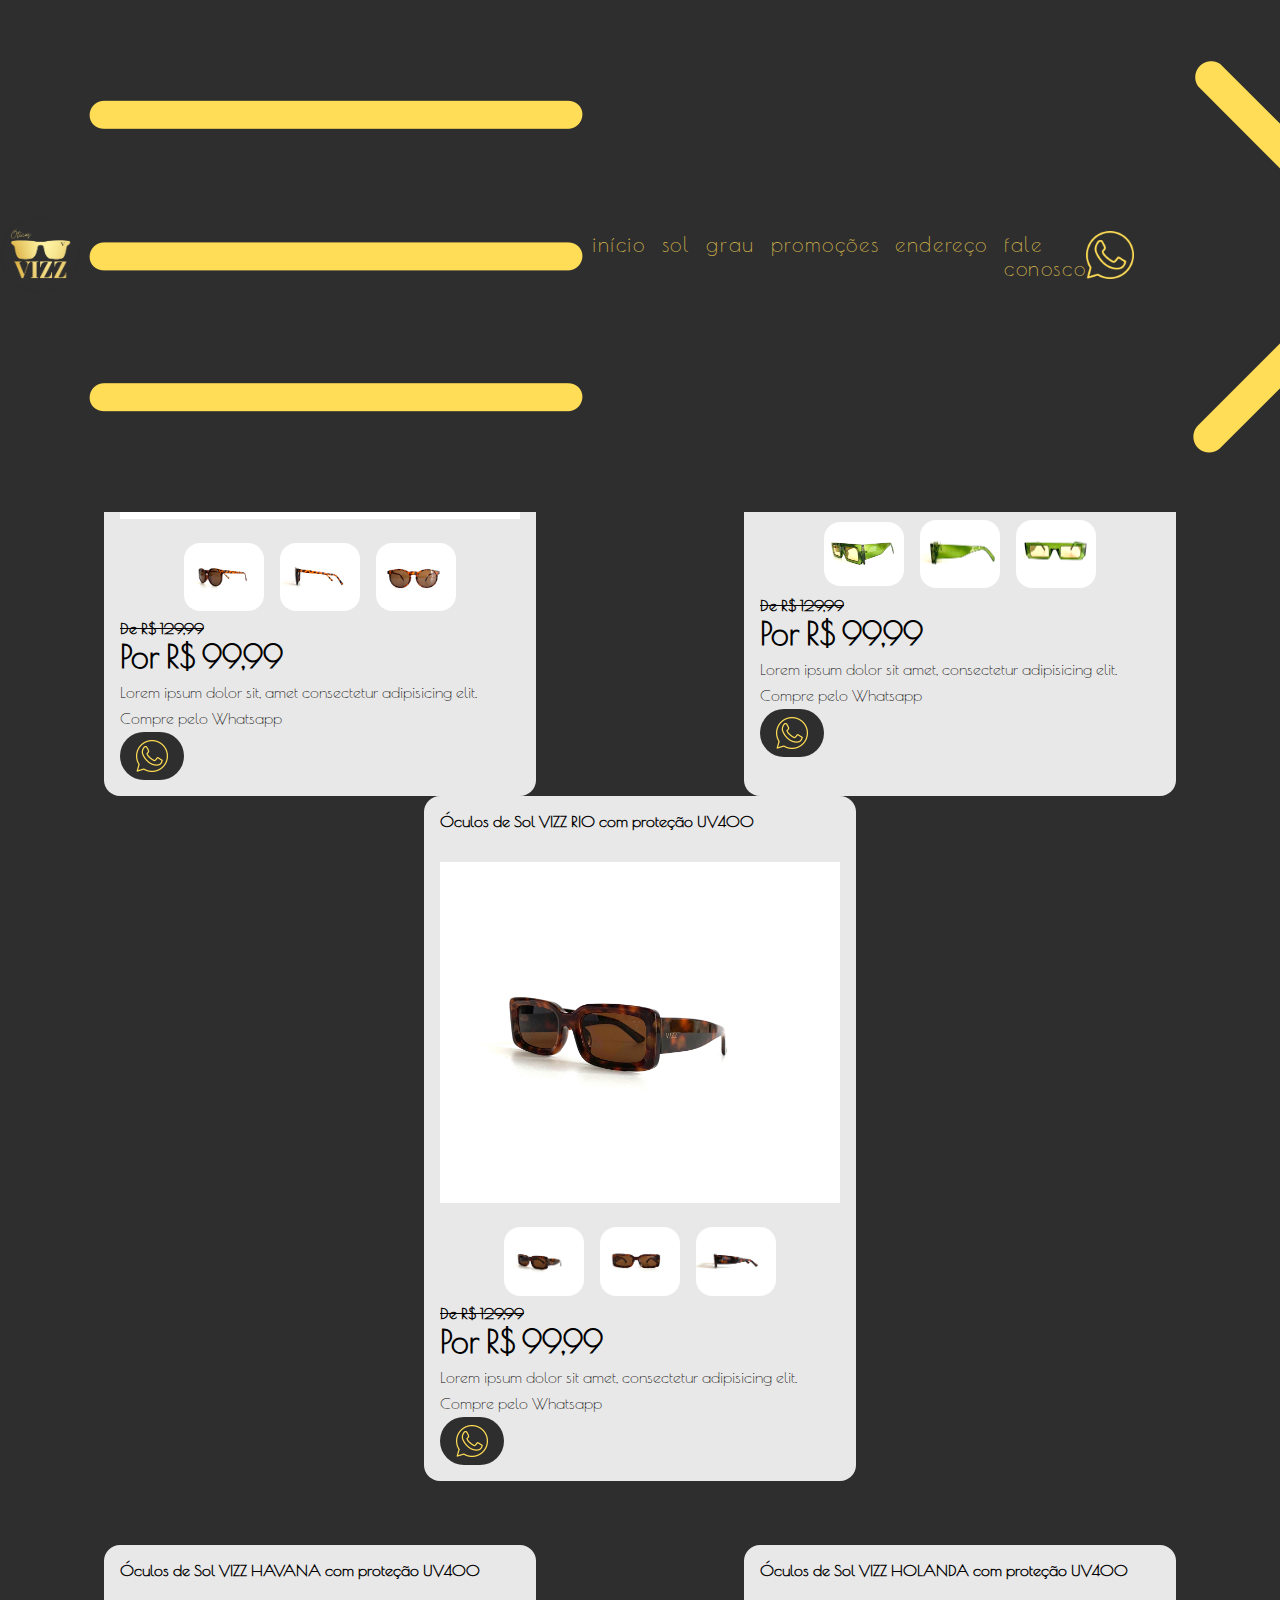
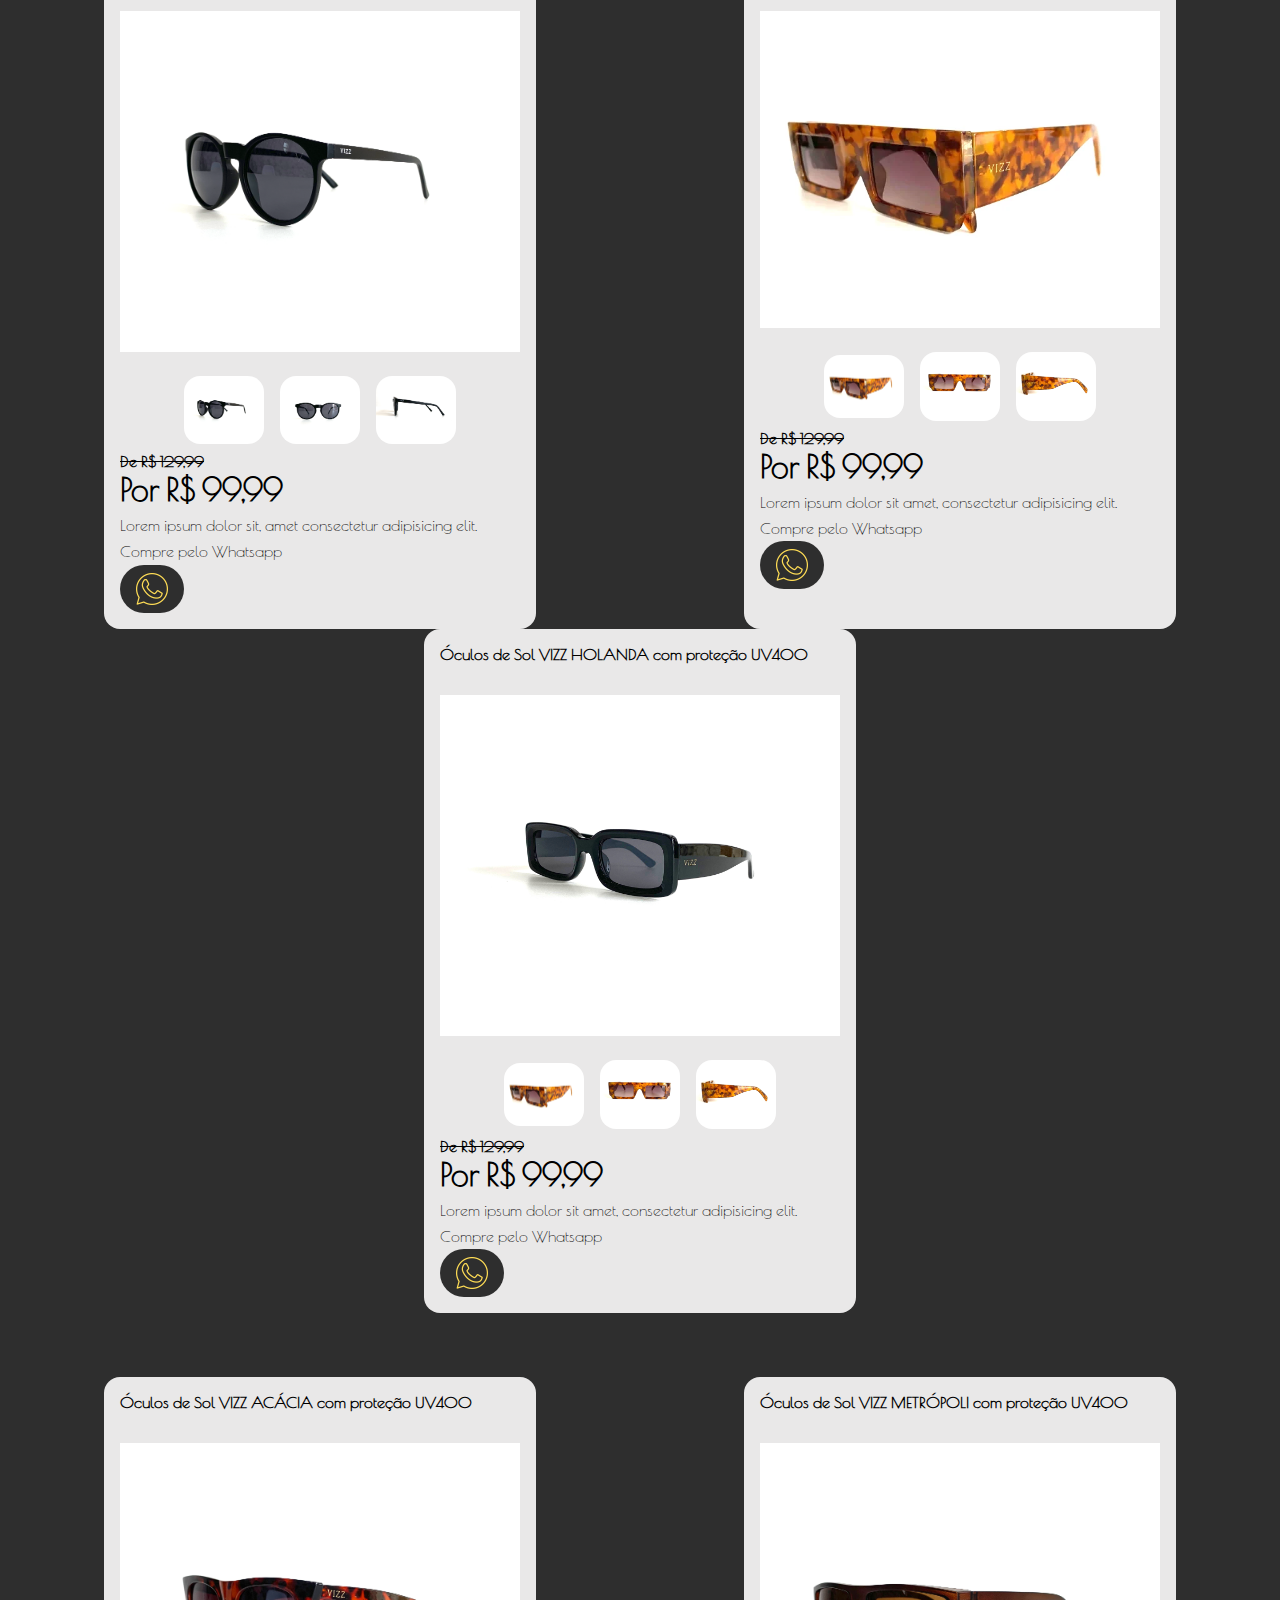
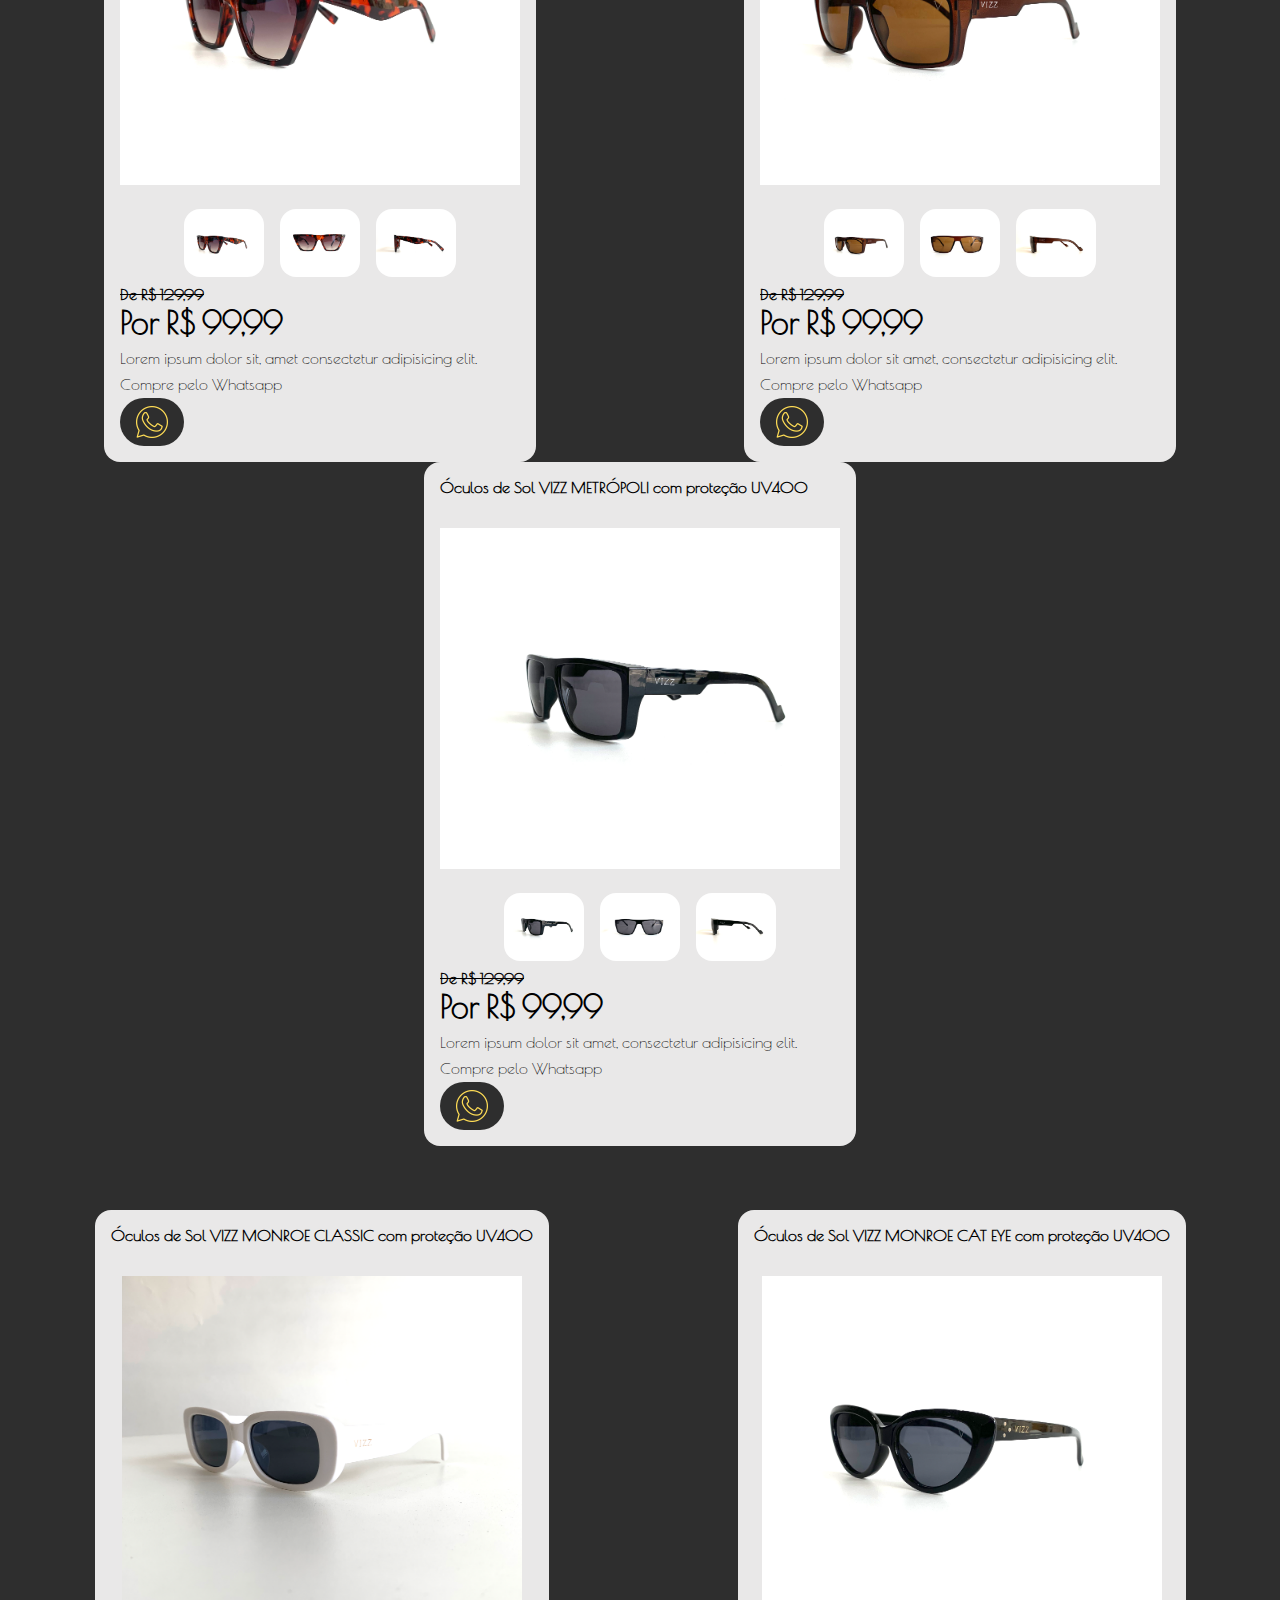
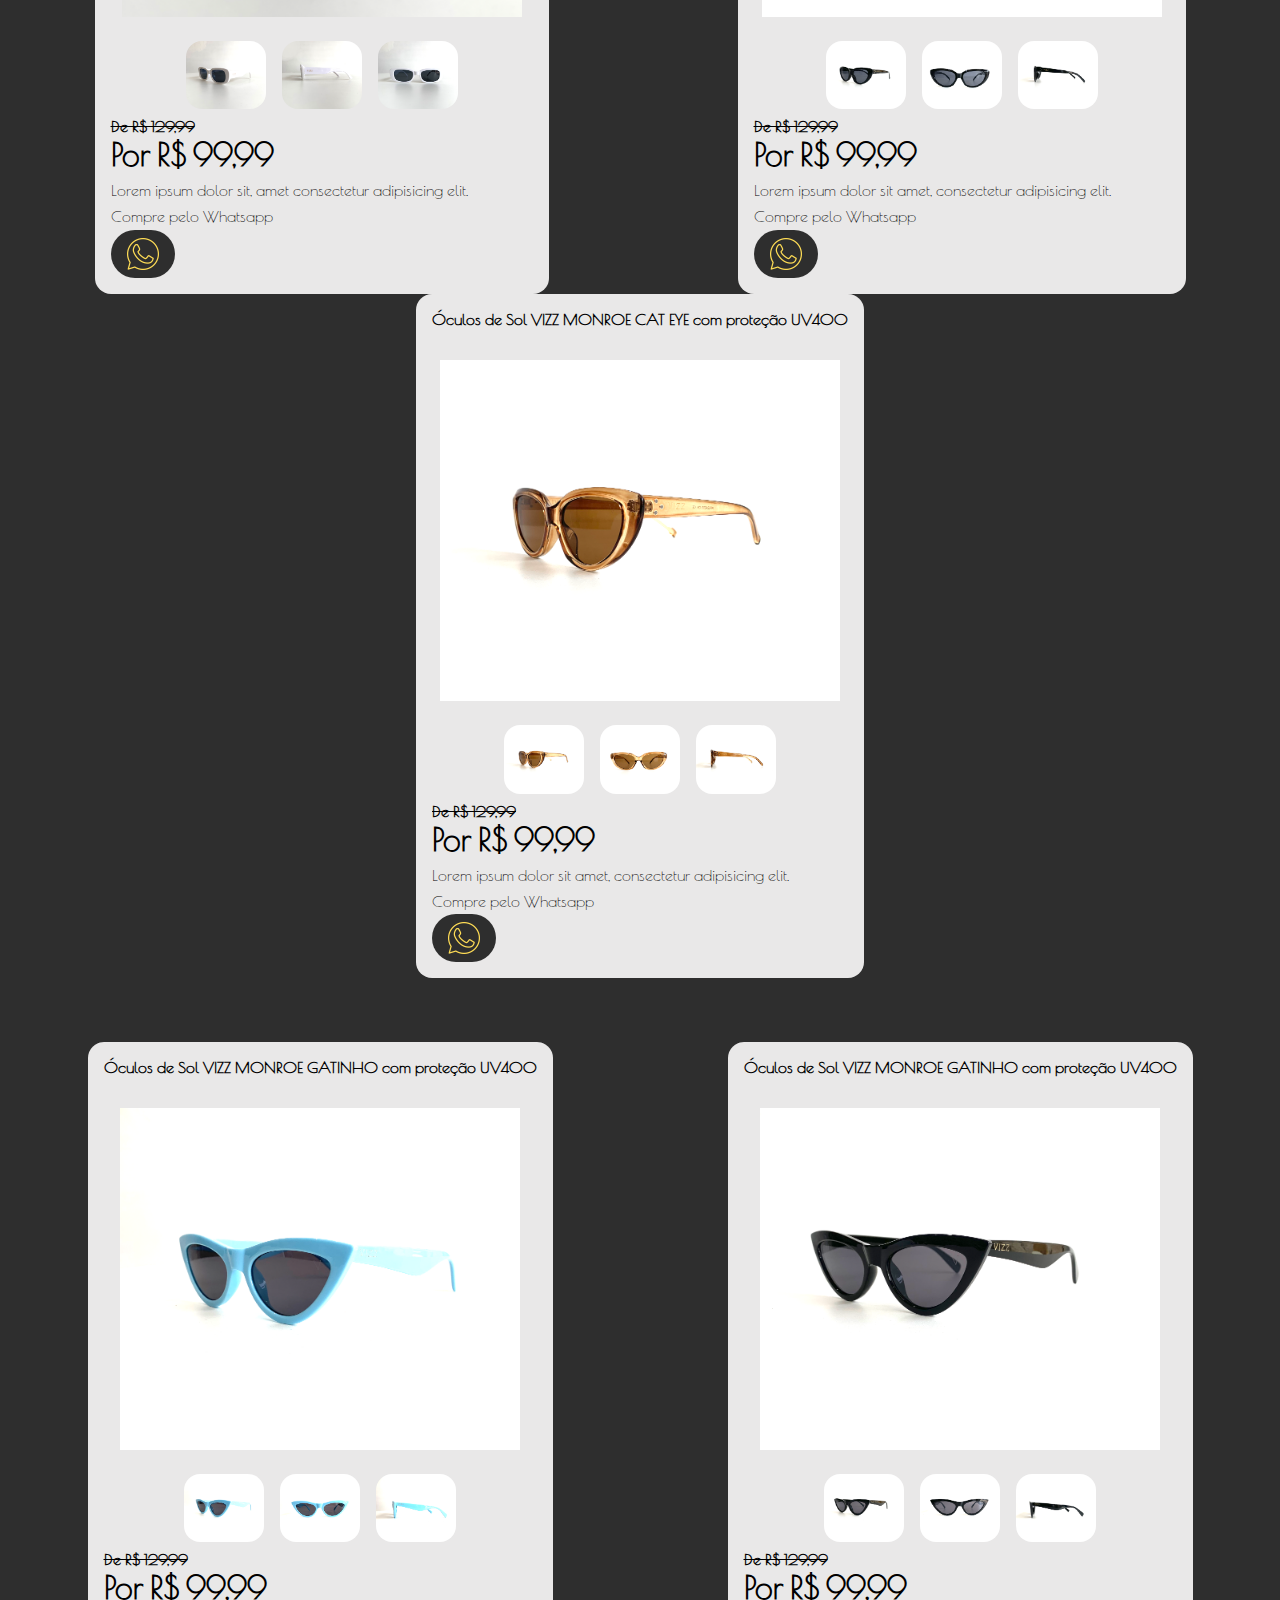
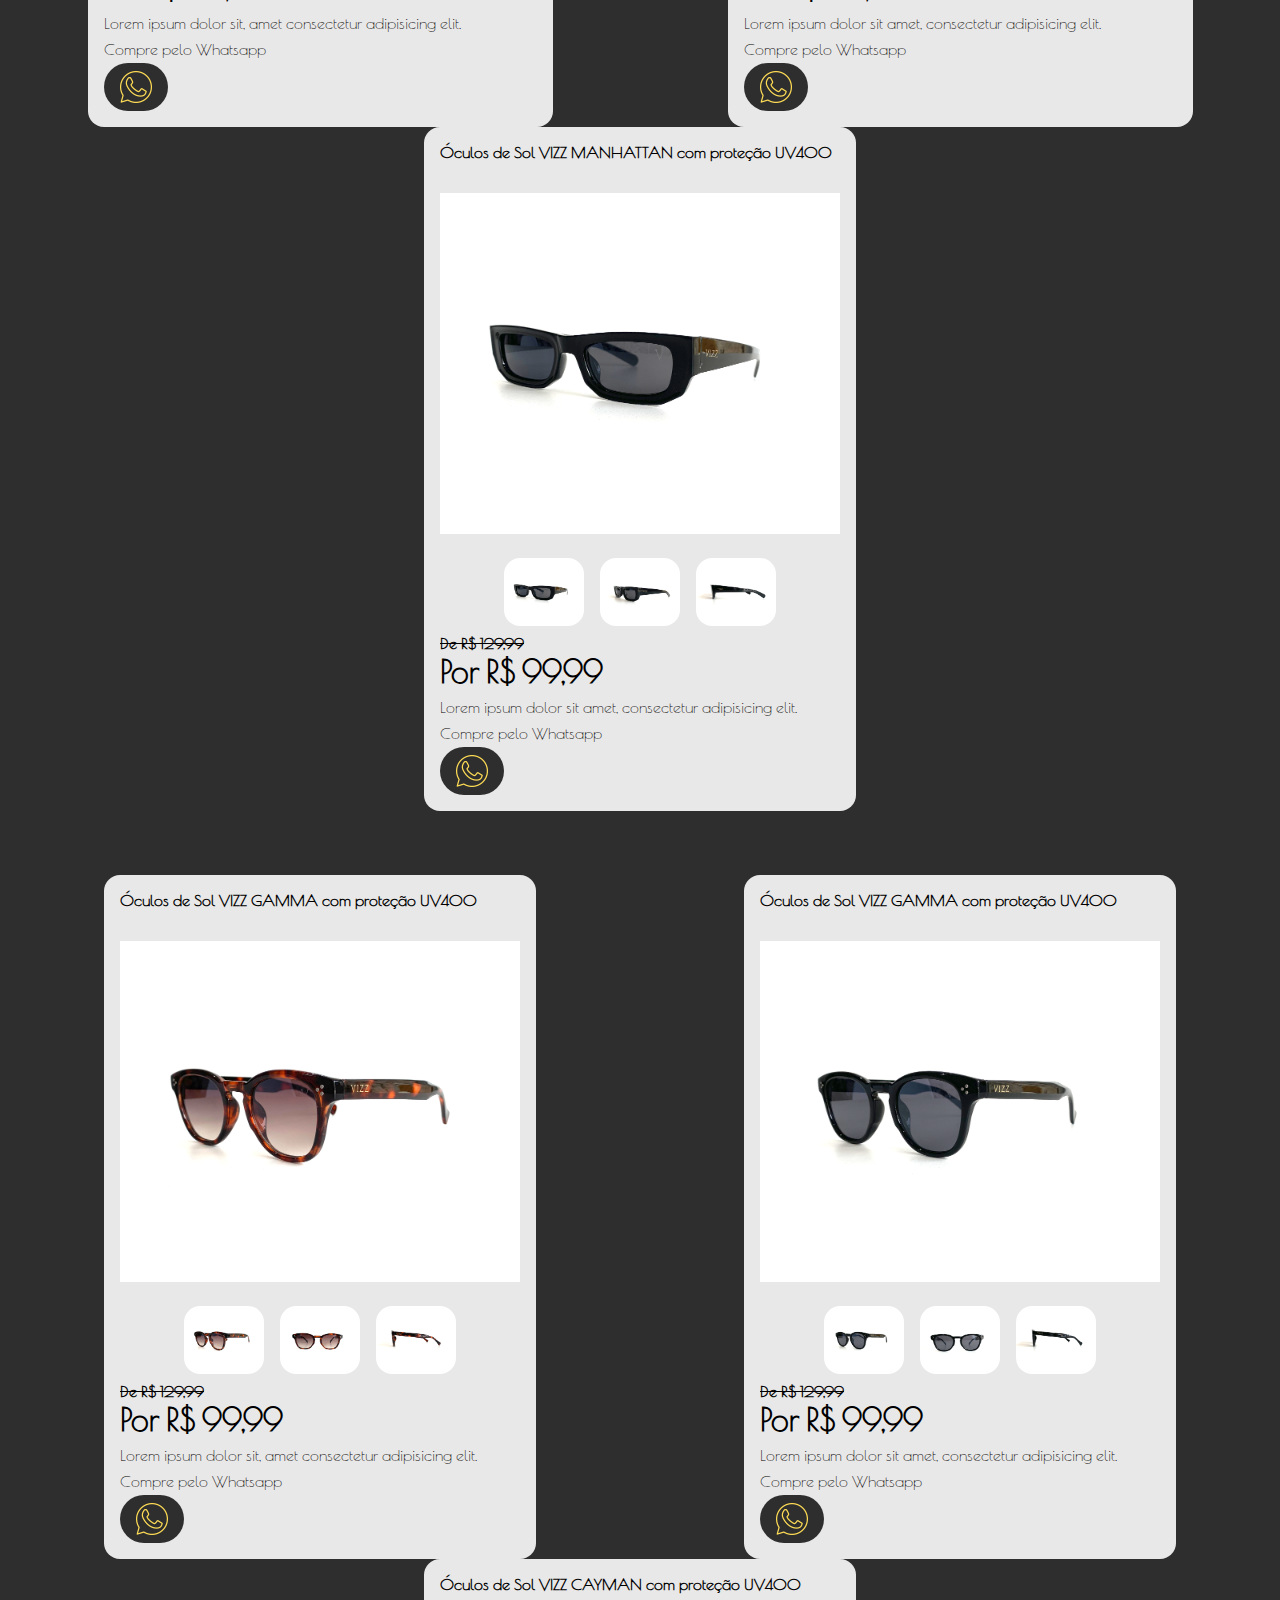
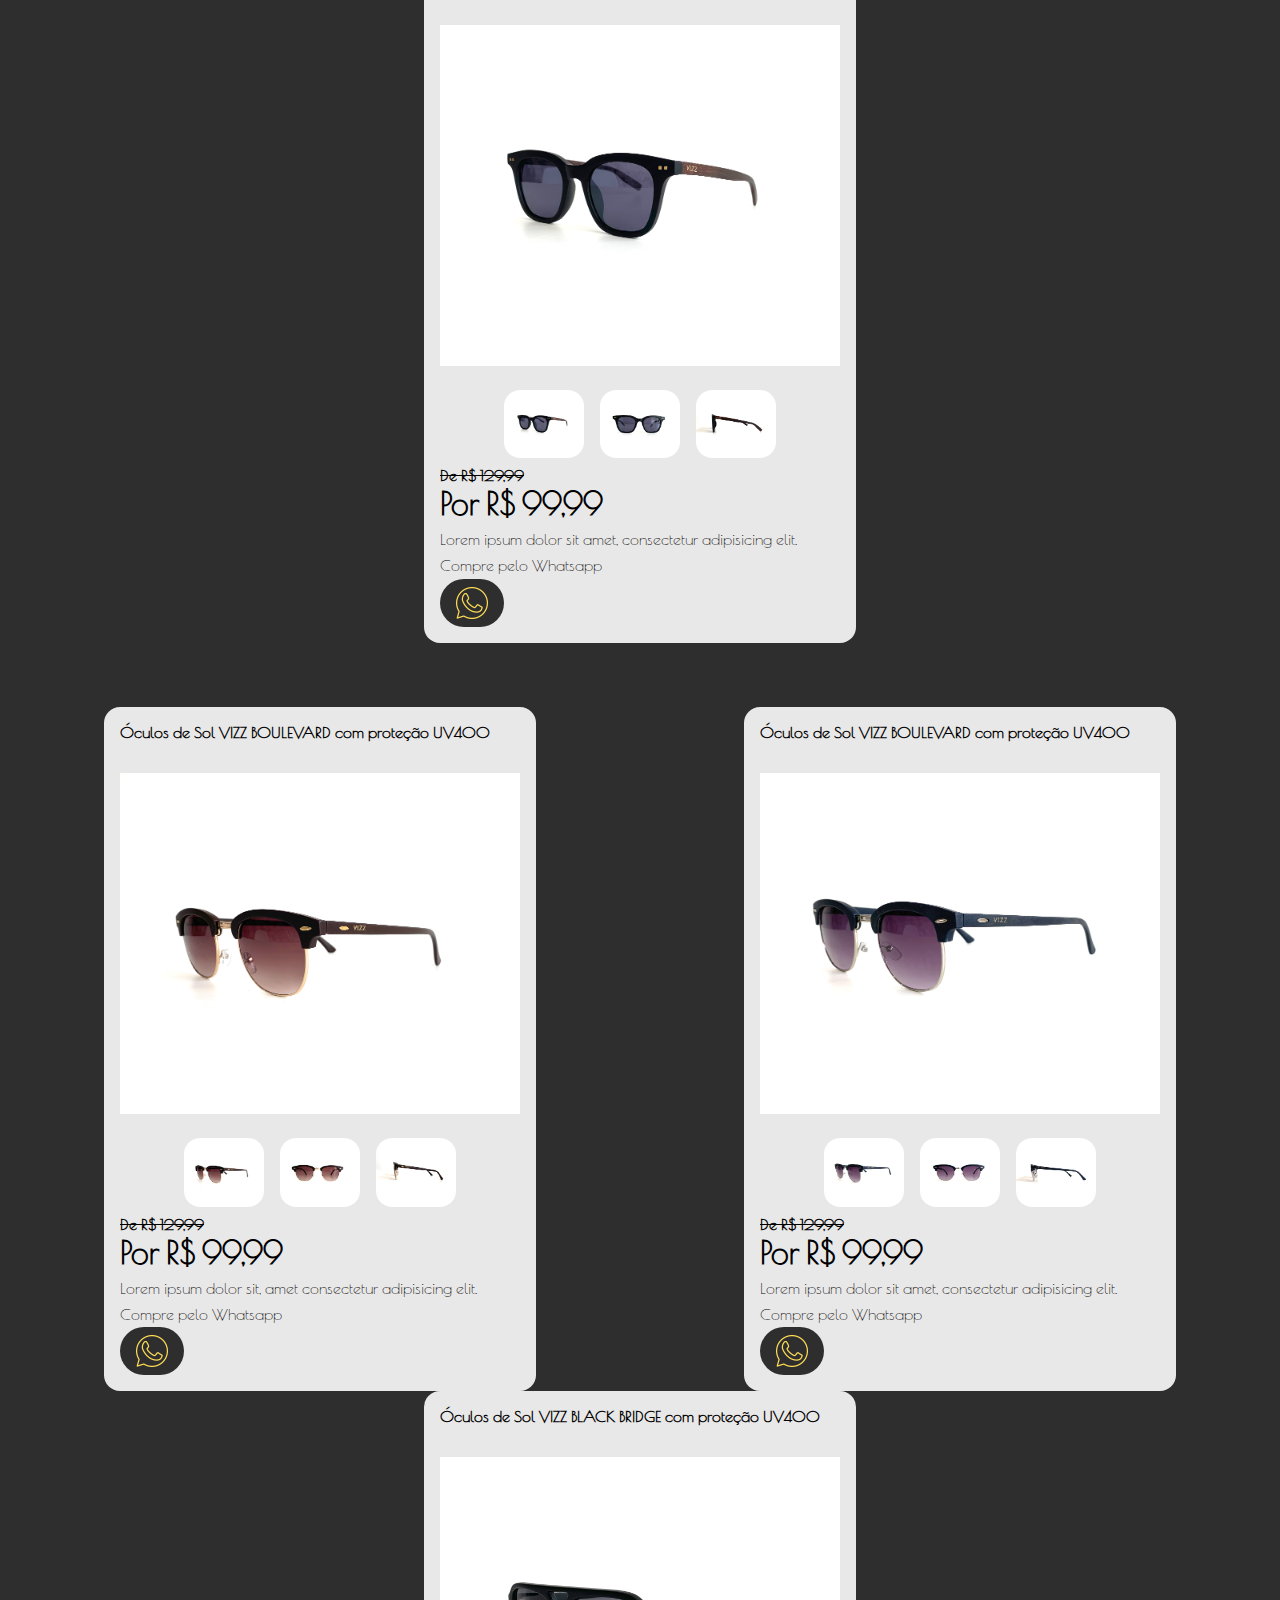
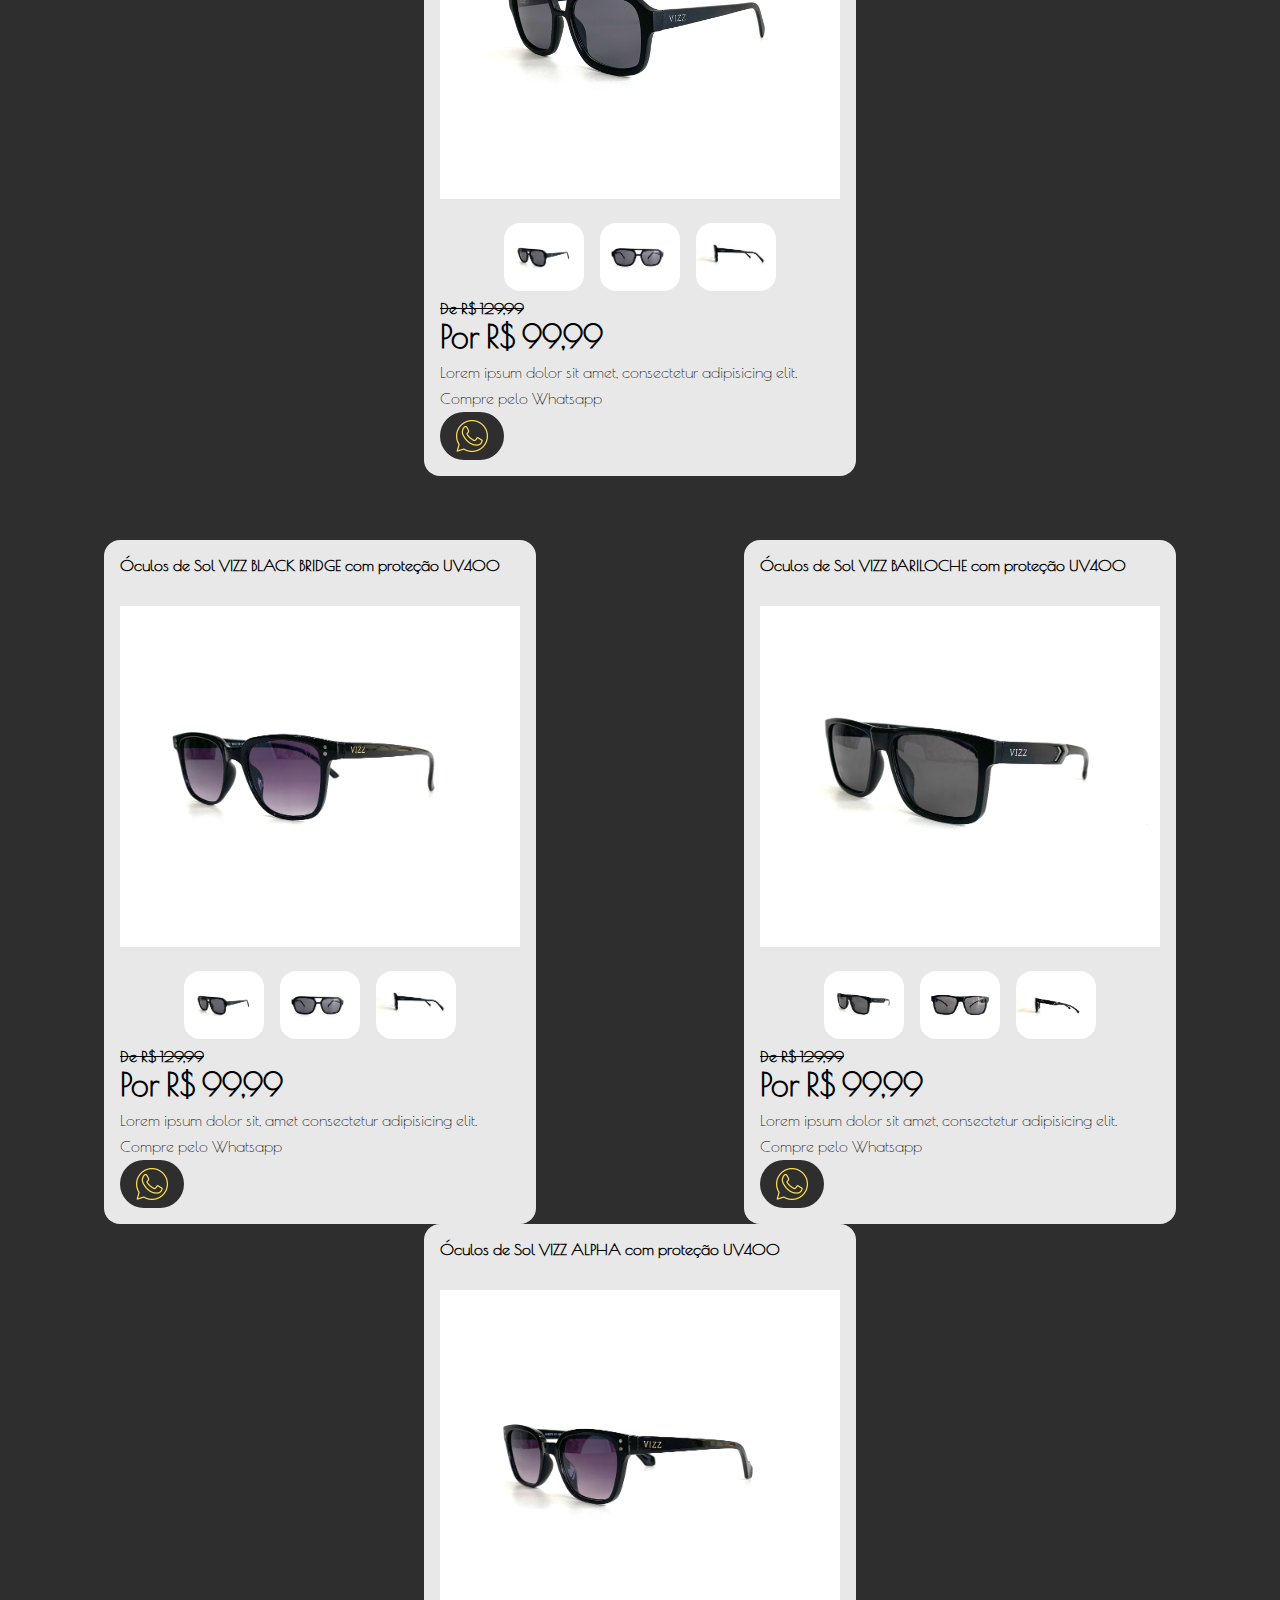
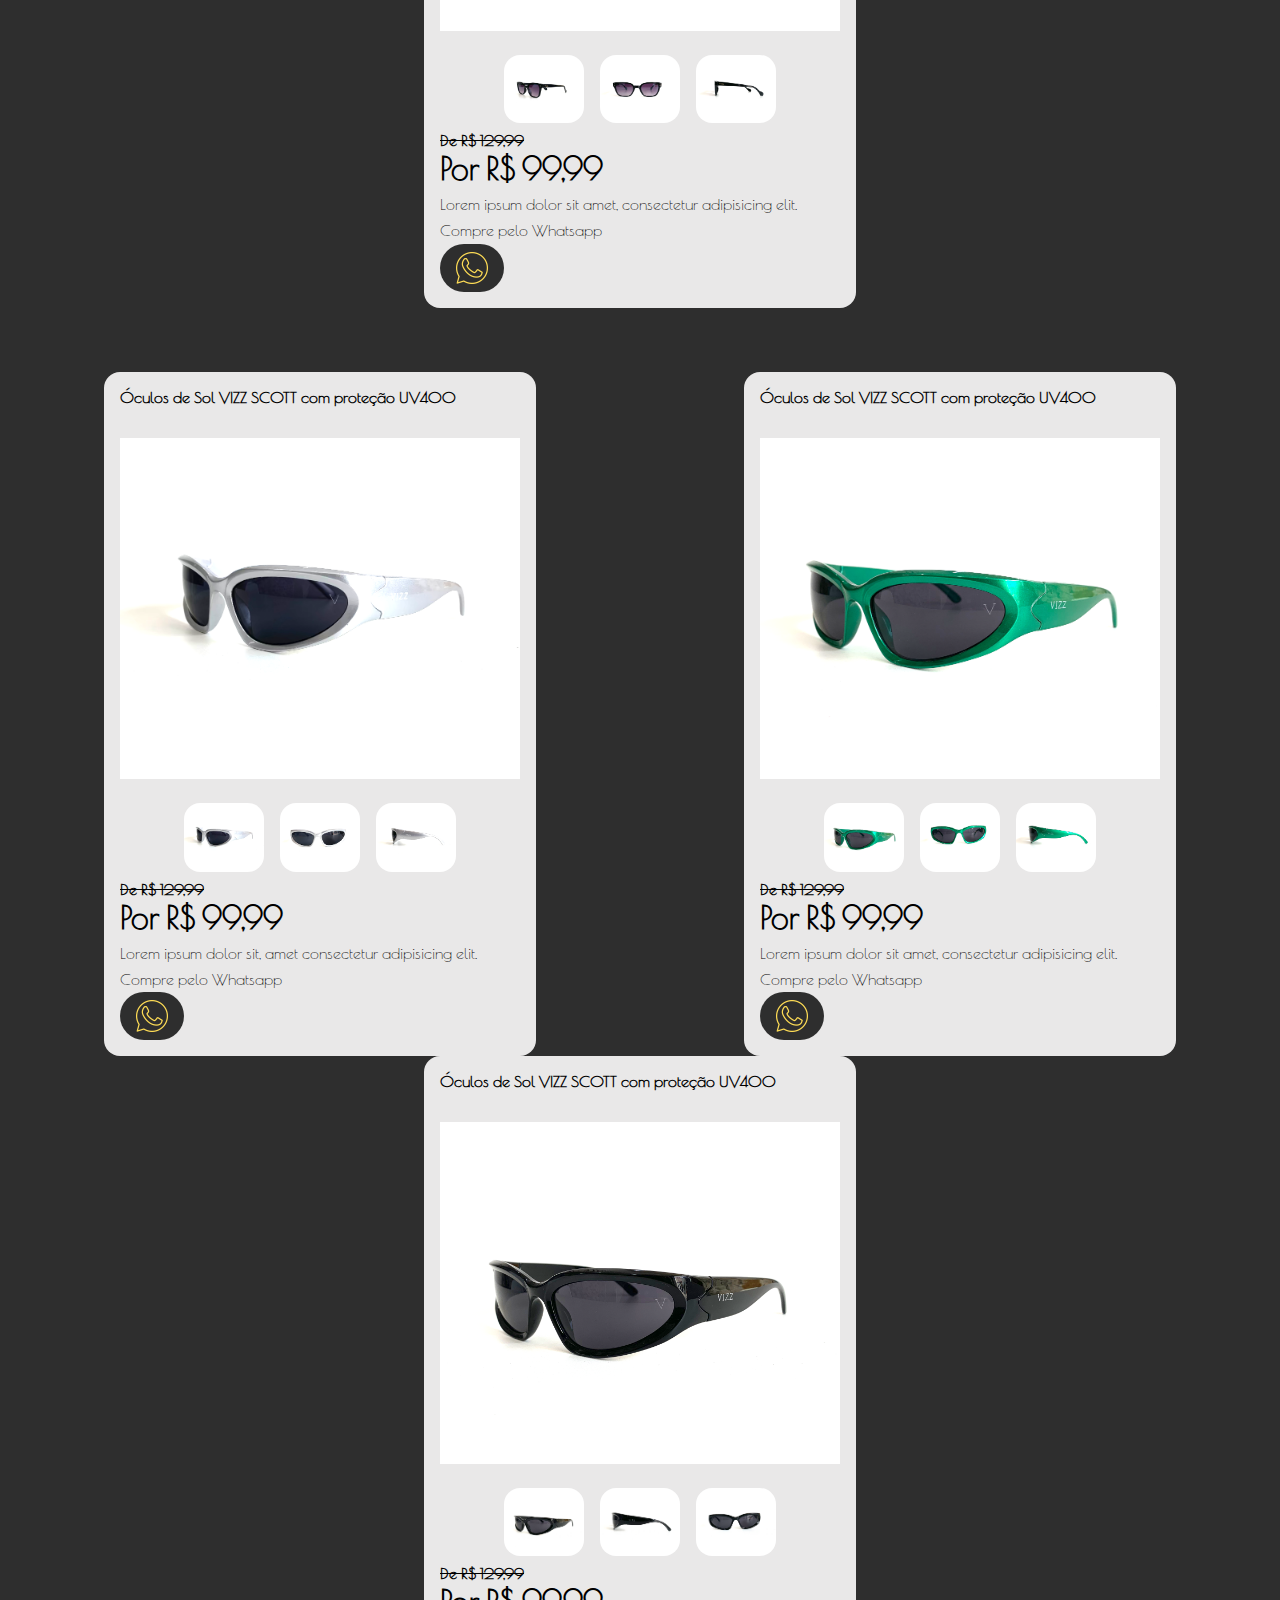
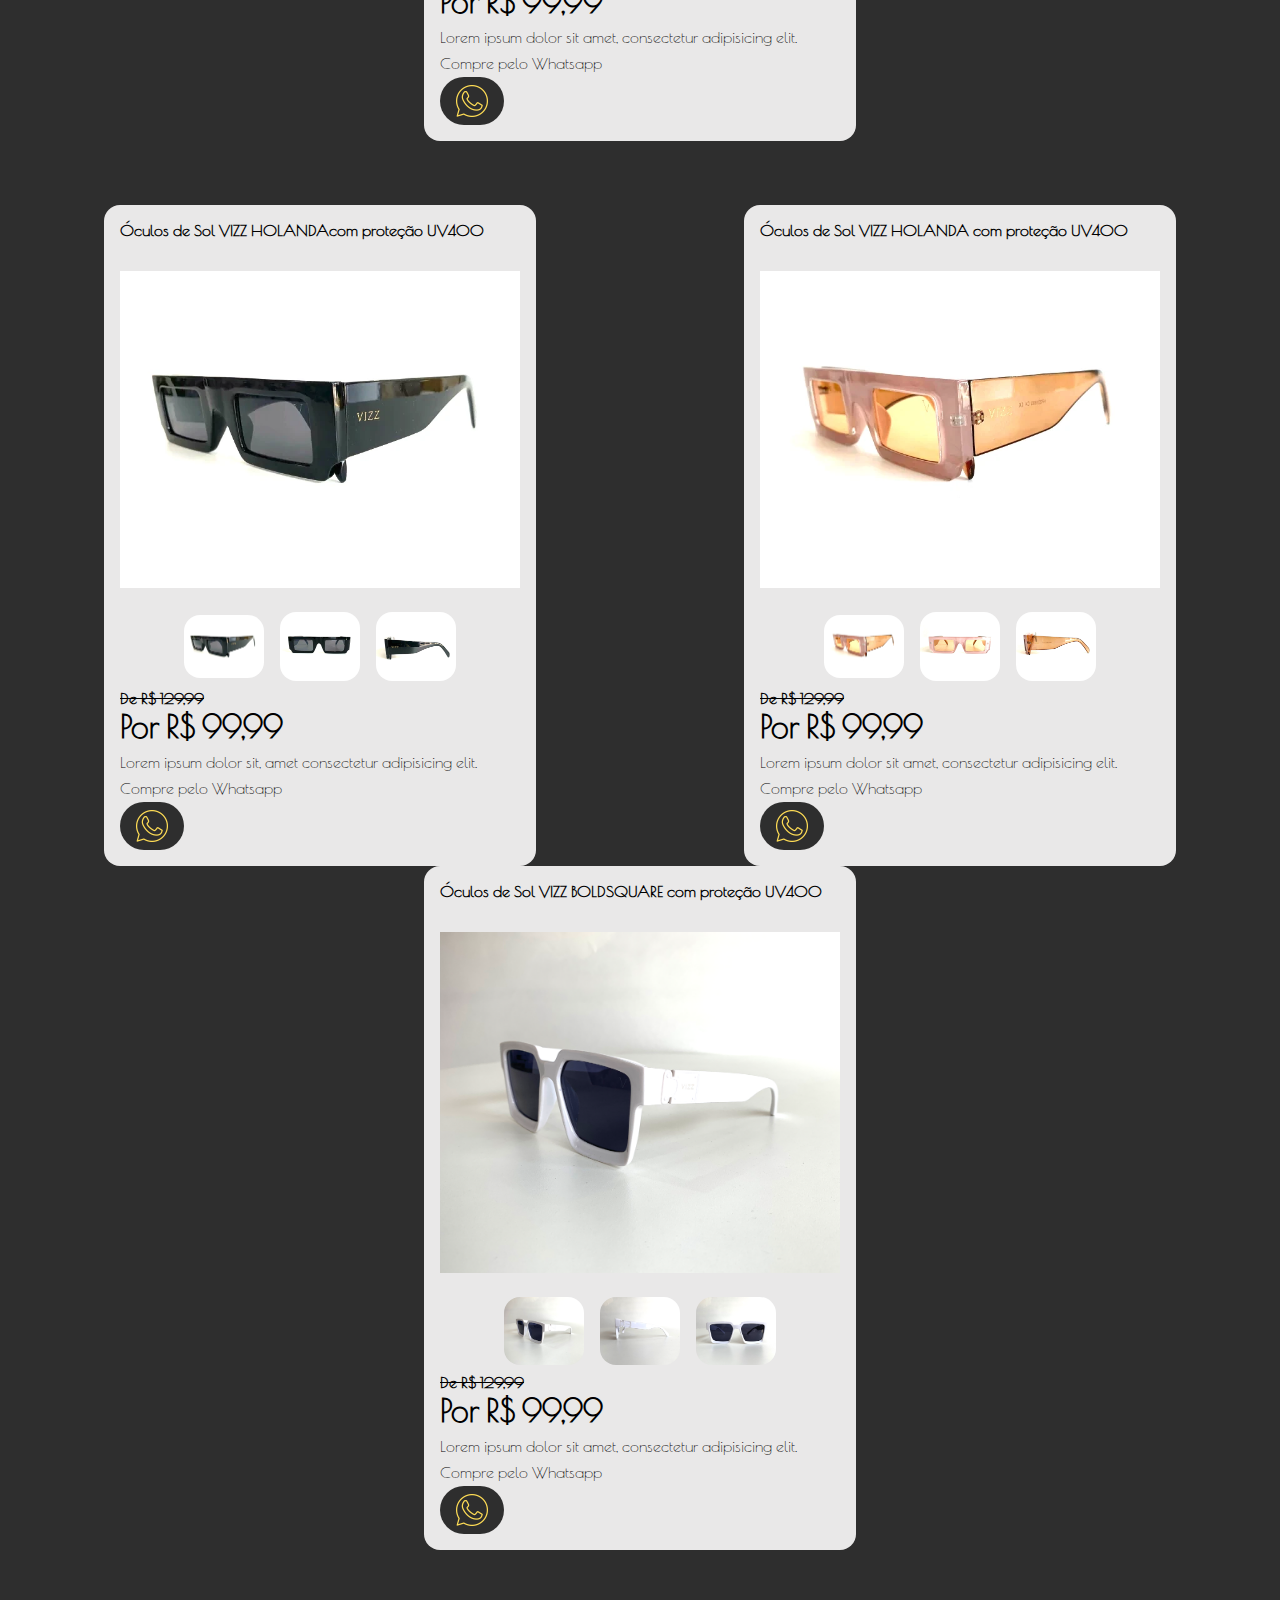
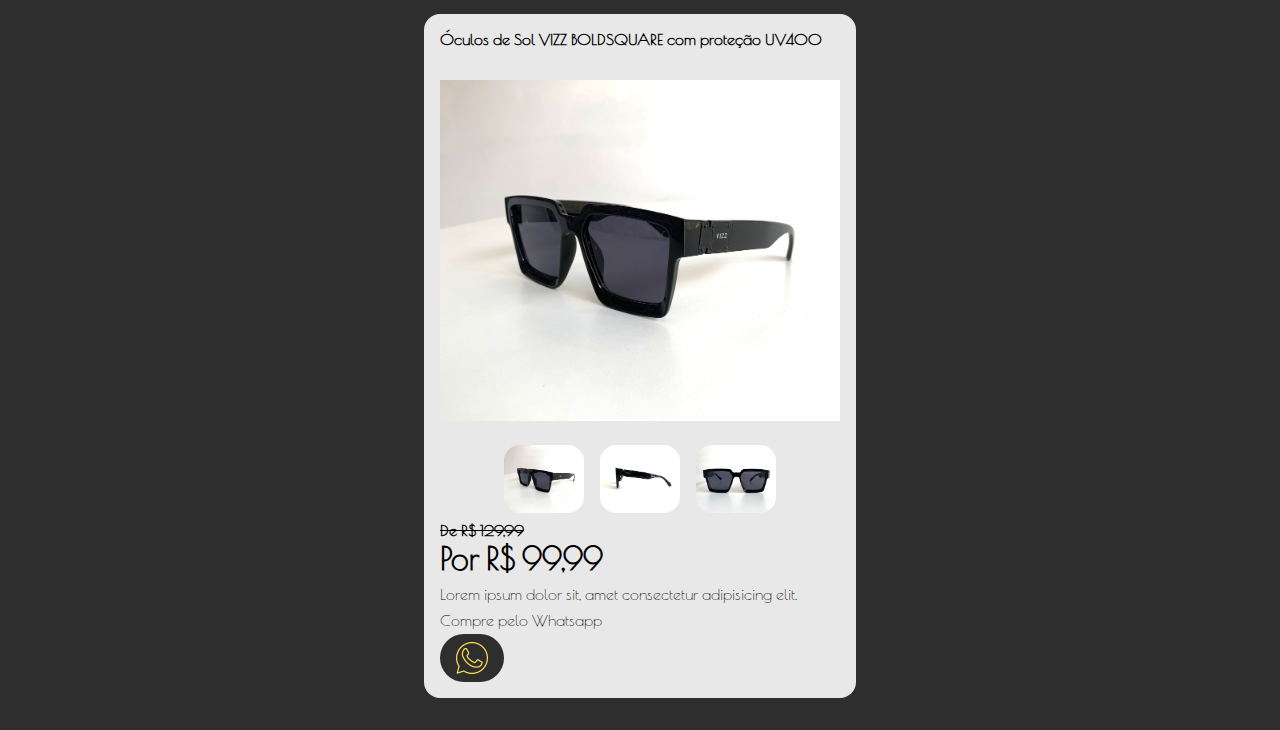
<file: produtos.html>
<!DOCTYPE html>
<html lang="pt-br">
<head>
    <meta charset="UTF-8">
    <meta name="viewport" content="width=device-width, initial-scale=1.0">
    <title>Vitrine Vizz</title>
    <link rel="stylesheet" href="style.css">
    <link rel="stylesheet" href="produto.css">
    <link rel="stylesheet" href="endereco/endereco.css">
    <script src="script.js" defer ></script>
    <script src="mudarimg.js" defer ></script>
</head>
<body>
    <header>
        <a href="../inicio.html"><img src="img/logo-cabecalho.png" alt="" class="logo__cabecalho"></a>
        <img src="../icons/btn-menu.png" alt="" class="imagem__menu">
        <ul class="menu__mobile">
            <a href="inicio.html">
                <li>Início</li>
            </a>
            <a href="produtos.html">
                <li>Sol</li>
            </a>
            <a href="produtosgrau.html">
                <li>Grau</li>
            </a>
            <a href="promocoes/promo.html">
                <li>Promoções</li>
            </a>
            <a href="endereco/endereco.html">
                <li>Endereço</li>
            </a>
            <a href="fale-conosco/fale.html">
                <li>Fale Conosco</li>
            </a>
        </ul>
        <a href="https://wa.me/551123628799"><img src="img/whatsapp (2).png" alt="(11)2362-8799" class="icone__whats__cabecalho"></a>
        <img src="../icons/btn-fechar.png" alt="" class="imagem__fechar">
    </header>
    <main id="#produtos">
        <section class="linha__de__produto">
           <div class="produto"> 
                <p class="nome__oculos">Óculos Sol <span>Vizz Havana</span> com proteção UV400</p>
                <img src="img/oculos de sol/Havana/havana3.png" alt="imagem do produto" class="imagem__principal__produto">
                <div class="imagens__extras">
                    <img src="img/oculos de sol/Havana/havana3.png" alt="" class="imagem__secundaria">
                    <img src="img/oculos de sol/Havana/havana5.png" alt="" class="imagem__secundaria">
                    <img src="img/oculos de sol/Havana/havana1.png" alt="" class="imagem__secundaria">
                </div>
                <h2 class="preco__antigo">De R$ 129,99</h2>
                <h1 class="preco">Por R$ 99,99</h1>
                <p class="descricao">Lorem ipsum dolor sit, amet consectetur adipisicing elit.</p>
                <p>Compre pelo Whatsapp</p>
                <div class="container__botao">
                    <a href="https://wa.me/551123628799"><img src="img/whatsapp (2).png" alt="botao whatsapp" class="botao__whats"></a>
                </div>
            </div>
            <div class="produto">
                <p class="nome__oculos">Óculos de Sol <span>Vizz Holanda </span>com proteção UV400</p>
                <img src="img/oculos de sol/Holanda/holanda1.webp" alt="imagem do produto" class="imagem__principal__produto">
                <div class="imagens__extras">
                    <img src="img/oculos de sol/Holanda/holanda1.webp" alt="" class="imagem__secundaria">
                    <img src="img/oculos de sol/Holanda/holanda3.webp" alt="" class="imagem__secundaria">
                    <img src="img/oculos de sol/Holanda/holanda2.webp" alt="" class="imagem__secundaria">
                </div>
                <h2 class="preco__antigo">De R$ 129,99</h2>
                <h1 class="preco">Por R$ 99,99</h1>
                <p class="descricao">Lorem ipsum dolor sit amet, consectetur adipisicing elit.</p>
                <p>Compre pelo Whatsapp</p>
                <div class="container__botao">
                    <a href="https://wa.me/551123628799"><img src="img/whatsapp (2).png" alt="botao whatsapp" class="botao__whats"></a>
                </div>
            </div>
            <div class="produto">
                <p class="nome__oculos">Óculos de Sol <span>Vizz Rio </span>com proteção UV400</p>
                <img src="img/oculos de sol/Rio/rio1.jpg" alt="imagem do produto" class="imagem__principal__produto">
                <div class="imagens__extras">
                    <img src="img/oculos de sol/Rio/rio1.jpg" alt="" class="imagem__secundaria">
                    <img src="img/oculos de sol/Rio/rio2.jpg" alt="" class="imagem__secundaria">
                    <img src="img/oculos de sol/Rio/rio3.jpg" alt="" class="imagem__secundaria">
                </div>
                <h2 class="preco__antigo">De R$ 129,99</h2>
                <h1 class="preco">Por R$ 99,99</h1>
                <p class="descricao">Lorem ipsum dolor sit amet, consectetur adipisicing elit.</p>
                <p>Compre pelo Whatsapp</p>
                <div class="container__botao">
                    <a href="https://wa.me/551123628799"><img src="img/whatsapp (2).png" alt="botao whatsapp" class="botao__whats"></a>
                </div>
            </div>
        </section>
        <section class="linha__de__produto">
            <div class="produto">
                <p class="nome__oculos">Óculos de Sol <span>Vizz Havana </span>com proteção UV400</p>
                <img src="img/oculos de sol/Havana/havana6.png" alt="imagem do produto" class="imagem__principal__produto">
                <div class="imagens__extras">
                    <img src="img/oculos de sol/Havana/havana6.png" alt="" class="imagem__secundaria">
                    <img src="img/oculos de sol/Havana/havana2.png" alt="" class="imagem__secundaria">
                    <img src="img/oculos de sol/Havana/havana4.png" alt="" class="imagem__secundaria">
                </div>
                <h2 class="preco__antigo">De R$ 129,99</h2>
                <h1 class="preco">Por R$ 99,99</h1>
                <p class="descricao">Lorem ipsum dolor sit, amet consectetur adipisicing elit.</p>
                <p>Compre pelo Whatsapp</p>
                <div class="container__botao">
                    <a href="https://wa.me/551123628799"><img src="img/whatsapp (2).png" alt="botao whatsapp" class="botao__whats"></a>
                </div>

            </div>
            <div class="produto">
                <p class="nome__oculos">Óculos de Sol <span>Vizz Holanda </span>com proteção UV400</p>
                <img src="img/oculos de sol/Holanda/holanda4.webp" alt="imagem do produto" class="imagem__principal__produto">
                <div class="imagens__extras">
                    <img src="img/oculos de sol/Holanda/holanda4.webp" alt="" class="imagem__secundaria">
                    <img src="img/oculos de sol/Holanda/holanda5.webp" alt="" class="imagem__secundaria">
                    <img src="img/oculos de sol/Holanda/holanda6.webp" alt="" class="imagem__secundaria">
                </div>
                <h2 class="preco__antigo">De R$ 129,99</h2>
                <h1 class="preco">Por R$ 99,99</h1>
                <p class="descricao">Lorem ipsum dolor sit amet, consectetur adipisicing elit.</p>
                <p>Compre pelo Whatsapp</p>
                <div class="container__botao">
                    <a href="https://wa.me/551123628799"><img src="img/whatsapp (2).png" alt="botao whatsapp" class="botao__whats"></a>
                </div>
            </div>
            <div class="produto">
                <p class="nome__oculos">Óculos de Sol <span>Vizz Holanda </span>com proteção UV400</p>
                <img src="img/oculos de sol/Rio/rio4.jpg" alt="imagem do produto" class="imagem__principal__produto">
                <div class="imagens__extras">
                    <img src="img/oculos de sol/Holanda/holanda4.webp" alt="" class="imagem__secundaria">
                    <img src="img/oculos de sol/Holanda/holanda5.webp" alt="" class="imagem__secundaria">
                    <img src="img/oculos de sol/Holanda/holanda6.webp" alt="" class="imagem__secundaria">
                </div>
                <h2 class="preco__antigo">De R$ 129,99</h2>
                <h1 class="preco">Por R$ 99,99</h1>
                <p class="descricao">Lorem ipsum dolor sit amet, consectetur adipisicing elit.</p>
                <p>Compre pelo Whatsapp</p>
                <div class="container__botao">
                    <a href="https://wa.me/551123628799"><img src="img/whatsapp (2).png" alt="botao whatsapp" class="botao__whats"></a>
                </div>
            </div>
        </section>
        <section class="linha__de__produto">
            <div class="produto">
                <p class="nome__oculos">Óculos de Sol <span>Vizz Acácia </span>com proteção UV400</p>
                <img src="img/oculos de sol/Acácia/acacia1.png" alt="imagem do produto" class="imagem__principal__produto">
                <div class="imagens__extras">
                    <img src="img/oculos de sol/Acácia/acacia1.png" alt="" class="imagem__secundaria">
                    <img src="img/oculos de sol/Acácia/acacia2.png" alt="" class="imagem__secundaria">
                    <img src="img/oculos de sol/Acácia/acacia3.png" alt="" class="imagem__secundaria">
                </div>
                <h2 class="preco__antigo">De R$ 129,99</h2>
                <h1 class="preco">Por R$ 99,99</h1>
                <p class="descricao">Lorem ipsum dolor sit, amet consectetur adipisicing elit.</p>
                <p>Compre pelo Whatsapp</p>
                <div class="container__botao">
                    <a href="https://wa.me/551123628799"><img src="img/whatsapp (2).png" alt="botao whatsapp" class="botao__whats"></a>
                </div>

            </div>
            <div class="produto">
                <p class="nome__oculos">Óculos de Sol <span>Vizz Metrópoli </span>com proteção UV400</p>
                <img src="img/oculos de sol/Metrópoli/metropoli1.png" alt="imagem do produto" class="imagem__principal__produto">
                <div class="imagens__extras">
                    <img src="img/oculos de sol/Metrópoli/metropoli1.png" alt="" class="imagem__secundaria">
                    <img src="img/oculos de sol/Metrópoli/metropoli2.png" alt="" class="imagem__secundaria">
                    <img src="img/oculos de sol/Metrópoli/metropoli3.png" alt="" class="imagem__secundaria">
                </div>
                <h2 class="preco__antigo">De R$ 129,99</h2>
                <h1 class="preco">Por R$ 99,99</h1>
                <p class="descricao">Lorem ipsum dolor sit amet, consectetur adipisicing elit.</p>
                <p>Compre pelo Whatsapp</p>
                <div class="container__botao">
                    <a href="https://wa.me/551123628799"><img src="img/whatsapp (2).png" alt="botao whatsapp" class="botao__whats"></a>
                </div>
            </div>
            <div class="produto">
                <p class="nome__oculos">Óculos de Sol <span>Vizz Metrópoli </span>com proteção UV400</p>
                <img src="img/oculos de sol/Metrópoli/metropoli4.png" alt="imagem do produto" class="imagem__principal__produto">
                <div class="imagens__extras">
                    <img src="img/oculos de sol/Metrópoli/metropoli4.png" alt="" class="imagem__secundaria">
                    <img src="img/oculos de sol/Metrópoli/metropoli5.png" alt="" class="imagem__secundaria">
                    <img src="img/oculos de sol/Metrópoli/metropoli6.png" alt="" class="imagem__secundaria">
                </div>
                <h2 class="preco__antigo">De R$ 129,99</h2>
                <h1 class="preco">Por R$ 99,99</h1>
                <p class="descricao">Lorem ipsum dolor sit amet, consectetur adipisicing elit.</p>
                <p>Compre pelo Whatsapp</p>
                <div class="container__botao">
                    <a href="https://wa.me/551123628799"><img src="img/whatsapp (2).png" alt="botao whatsapp" class="botao__whats"></a>
                </div>
            </div>
        </section>
        <section class="linha__de__produto">
            <div class="produto">
                <p class="nome__oculos">Óculos de Sol <span>Vizz Monroe Classic </span>com proteção UV400</p>
                <img src="img/oculos de sol/Monroe Classic/classic1.png" alt="imagem do produto" class="imagem__principal__produto">
                <div class="imagens__extras">
                    <img src="img/oculos de sol/Monroe Classic/classic1.png" alt="" class="imagem__secundaria">
                    <img src="img/oculos de sol/Monroe Classic/classic2.png" alt="" class="imagem__secundaria">
                    <img src="img/oculos de sol/Monroe Classic/classic3.png" alt="" class="imagem__secundaria">
                </div>
                <h2 class="preco__antigo">De R$ 129,99</h2>
                <h1 class="preco">Por R$ 99,99</h1>
                <p class="descricao">Lorem ipsum dolor sit, amet consectetur adipisicing elit.</p>
                <p>Compre pelo Whatsapp</p>
                <div class="container__botao">
                    <a href="https://wa.me/551123628799"><img src="img/whatsapp (2).png" alt="botao whatsapp" class="botao__whats"></a>
                </div>

            </div>
            <div class="produto">
                <p class="nome__oculos">Óculos de Sol <span>Vizz Monroe Cat Eye </span>com proteção UV400</p>
                <img src="img/oculos de sol/Monroe Cat Eye/cateye1.png" alt="imagem do produto" class="imagem__principal__produto">
                <div class="imagens__extras">
                    <img src="img/oculos de sol/Monroe Cat Eye/cateye1.png" alt="" class="imagem__secundaria">
                    <img src="img/oculos de sol/Monroe Cat Eye/cateye2.png" alt="" class="imagem__secundaria">
                    <img src="img/oculos de sol/Monroe Cat Eye/cateye3.png" alt="" class="imagem__secundaria">
                </div>
                <h2 class="preco__antigo">De R$ 129,99</h2>
                <h1 class="preco">Por R$ 99,99</h1>
                <p class="descricao">Lorem ipsum dolor sit amet, consectetur adipisicing elit.</p>
                <p>Compre pelo Whatsapp</p>
                <div class="container__botao">
                    <a href="https://wa.me/551123628799"><img src="img/whatsapp (2).png" alt="botao whatsapp" class="botao__whats"></a>
                </div>
            </div>
            <div class="produto">
                <p class="nome__oculos">Óculos de Sol <span>Vizz Monroe Cat Eye </span>com proteção UV400</p>
                <img src="img/oculos de sol/Monroe Cat Eye/cateye4.png" alt="imagem do produto" class="imagem__principal__produto">
                <div class="imagens__extras">
                    <img src="img/oculos de sol/Monroe Cat Eye/cateye4.png" alt="" class="imagem__secundaria">
                    <img src="img/oculos de sol/Monroe Cat Eye/cateye5.png" alt="" class="imagem__secundaria">
                    <img src="img/oculos de sol/Monroe Cat Eye/cateye6.png" alt="" class="imagem__secundaria">
                </div>
                <h2 class="preco__antigo">De R$ 129,99</h2>
                <h1 class="preco">Por R$ 99,99</h1>
                <p class="descricao">Lorem ipsum dolor sit amet, consectetur adipisicing elit.</p>
                <p>Compre pelo Whatsapp</p>
                <div class="container__botao">
                    <a href="https://wa.me/551123628799"><img src="img/whatsapp (2).png" alt="botao whatsapp" class="botao__whats"></a>
                </div>
            </div>
        </section>
        <section class="linha__de__produto">
            <div class="produto">
                <p class="nome__oculos">Óculos de Sol <span>Vizz Monroe Gatinho </span>com proteção UV400</p>
                <img src="img/oculos de sol/Monroe Gatinho/gatinho1.png" alt="imagem do produto" class="imagem__principal__produto">
                <div class="imagens__extras">
                    <img src="img/oculos de sol/Monroe Gatinho/gatinho1.png" alt="" class="imagem__secundaria">
                    <img src="img/oculos de sol/Monroe Gatinho/gatinho2.png" alt="" class="imagem__secundaria">
                    <img src="img/oculos de sol/Monroe Gatinho/gatinho3.png" alt="" class="imagem__secundaria">
                </div>
                <h2 class="preco__antigo">De R$ 129,99</h2>
                <h1 class="preco">Por R$ 99,99</h1>
                <p class="descricao">Lorem ipsum dolor sit, amet consectetur adipisicing elit.</p>
                <p>Compre pelo Whatsapp</p>
                <div class="container__botao">
                    <a href="https://wa.me/551123628799"><img src="img/whatsapp (2).png" alt="botao whatsapp" class="botao__whats"></a>
                </div>

            </div>
            <div class="produto">
                <p class="nome__oculos">Óculos de Sol <span>Vizz Monroe Gatinho </span>com proteção UV400</p>
                <img src="img/oculos de sol/Monroe Gatinho/gatinho4.png" alt="imagem do produto" class="imagem__principal__produto">
                <div class="imagens__extras">
                    <img src="img/oculos de sol/Monroe Gatinho/gatinho4.png" alt="" class="imagem__secundaria">
                    <img src="img/oculos de sol/Monroe Gatinho/gatinho5.png" alt="" class="imagem__secundaria">
                    <img src="img/oculos de sol/Monroe Gatinho/gatinho6.png" alt="" class="imagem__secundaria">
                </div>
                <h2 class="preco__antigo">De R$ 129,99</h2>
                <h1 class="preco">Por R$ 99,99</h1>
                <p class="descricao">Lorem ipsum dolor sit amet, consectetur adipisicing elit.</p>
                <p>Compre pelo Whatsapp</p>
                <div class="container__botao">
                    <a href="https://wa.me/551123628799"><img src="img/whatsapp (2).png" alt="botao whatsapp" class="botao__whats"></a>
                </div>
            </div>
            <div class="produto">
                <p class="nome__oculos">Óculos de Sol <span>Vizz Manhattan </span>com proteção UV400</p>
                <img src="img/oculos de sol/Manhattan/manha1.png" alt="imagem do produto" class="imagem__principal__produto">
                <div class="imagens__extras">
                    <img src="img/oculos de sol/Manhattan/manha1.png" alt="" class="imagem__secundaria">
                    <img src="img/oculos de sol/Manhattan/manha2.png" alt="" class="imagem__secundaria">
                    <img src="img/oculos de sol/Manhattan/manha3.png" alt="" class="imagem__secundaria">
                </div>
                <h2 class="preco__antigo">De R$ 129,99</h2>
                <h1 class="preco">Por R$ 99,99</h1>
                <p class="descricao">Lorem ipsum dolor sit amet, consectetur adipisicing elit.</p>
                <p>Compre pelo Whatsapp</p>
                <div class="container__botao">
                    <a href="https://wa.me/551123628799"><img src="img/whatsapp (2).png" alt="botao whatsapp" class="botao__whats"></a>
                </div>
            </div>
        </section>
        <section class="linha__de__produto">
            <div class="produto">
                <p class="nome__oculos">Óculos de Sol <span>Vizz Gamma </span>com proteção UV400</p>
                <img src="img/oculos de sol/Gamma/gamma1.png" alt="imagem do produto" class="imagem__principal__produto">
                <div class="imagens__extras">
                    <img src="img/oculos de sol/Gamma/gamma1.png" alt="" class="imagem__secundaria">
                    <img src="img/oculos de sol/Gamma/gamma2.png" alt="" class="imagem__secundaria">
                    <img src="img/oculos de sol/Gamma/gamma3.png" alt="" class="imagem__secundaria">
                </div>
                <h2 class="preco__antigo">De R$ 129,99</h2>
                <h1 class="preco">Por R$ 99,99</h1>
                <p class="descricao">Lorem ipsum dolor sit, amet consectetur adipisicing elit.</p>
                <p>Compre pelo Whatsapp</p>
                <div class="container__botao">
                    <a href="https://wa.me/551123628799"><img src="img/whatsapp (2).png" alt="botao whatsapp" class="botao__whats"></a>
                </div>

            </div>
            <div class="produto">
                <p class="nome__oculos">Óculos de Sol <span>Vizz Gamma </span>com proteção UV400</p>
                <img src="img/oculos de sol/Gamma/gamma4.png" alt="imagem do produto" class="imagem__principal__produto">
                <div class="imagens__extras">
                    <img src="img/oculos de sol/Gamma/gamma4.png" alt="" class="imagem__secundaria">
                    <img src="img/oculos de sol/Gamma/gamma5.png" alt="" class="imagem__secundaria">
                    <img src="img/oculos de sol/Gamma/gamma6.png" alt="" class="imagem__secundaria">
                </div>
                <h2 class="preco__antigo">De R$ 129,99</h2>
                <h1 class="preco">Por R$ 99,99</h1>
                <p class="descricao">Lorem ipsum dolor sit amet, consectetur adipisicing elit.</p>
                <p>Compre pelo Whatsapp</p>
                <div class="container__botao">
                    <a href="https://wa.me/551123628799"><img src="img/whatsapp (2).png" alt="botao whatsapp" class="botao__whats"></a>
                </div>
            </div>
            <div class="produto">
                <p class="nome__oculos">Óculos de Sol <span>Vizz Cayman </span>com proteção UV400</p>
                <img src="img/oculos de sol/Cayman/cay1.png" alt="imagem do produto" class="imagem__principal__produto">
                <div class="imagens__extras">
                    <img src="img/oculos de sol/Cayman/cay1.png" alt="" class="imagem__secundaria">
                    <img src="img/oculos de sol/Cayman/cay2.png" alt="" class="imagem__secundaria">
                    <img src="img/oculos de sol/Cayman/cay3.png" alt="" class="imagem__secundaria">
                </div>
                <h2 class="preco__antigo">De R$ 129,99</h2>
                <h1 class="preco">Por R$ 99,99</h1>
                <p class="descricao">Lorem ipsum dolor sit amet, consectetur adipisicing elit.</p>
                <p>Compre pelo Whatsapp</p>
                <div class="container__botao">
                    <a href="https://wa.me/551123628799"><img src="img/whatsapp (2).png" alt="botao whatsapp" class="botao__whats"></a>
                </div>
            </div>
        </section>
        <section class="linha__de__produto">
            <div class="produto">
                <p class="nome__oculos">Óculos de Sol <span>Vizz Boulevard </span>com proteção UV400</p>
                <img src="img/oculos de sol/Boulevard/bou1.png" alt="imagem do produto" class="imagem__principal__produto">
                <div class="imagens__extras">
                    <img src="img/oculos de sol/Boulevard/bou1.png" alt="" class="imagem__secundaria">
                    <img src="img/oculos de sol/Boulevard/bou2.png" alt="" class="imagem__secundaria">
                    <img src="img/oculos de sol/Boulevard/bou3.png" alt="" class="imagem__secundaria">
                </div>
                <h2 class="preco__antigo">De R$ 129,99</h2>
                <h1 class="preco">Por R$ 99,99</h1>
                <p class="descricao">Lorem ipsum dolor sit, amet consectetur adipisicing elit.</p>
                <p>Compre pelo Whatsapp</p>
                <div class="container__botao">
                    <a href="https://wa.me/551123628799"><img src="img/whatsapp (2).png" alt="botao whatsapp" class="botao__whats"></a>
                </div>

            </div>
            <div class="produto">
                <p class="nome__oculos">Óculos de Sol <span>Vizz Boulevard </span>com proteção UV400</p>
                <img src="img/oculos de sol/Boulevard/bou4.png" alt="imagem do produto" class="imagem__principal__produto">
                <div class="imagens__extras">
                    <img src="img/oculos de sol/Boulevard/bou4.png" alt="" class="imagem__secundaria">
                    <img src="img/oculos de sol/Boulevard/bou5.png" alt="" class="imagem__secundaria">
                    <img src="img/oculos de sol/Boulevard/bou6.png" alt="" class="imagem__secundaria">
                </div>
                <h2 class="preco__antigo">De R$ 129,99</h2>
                <h1 class="preco">Por R$ 99,99</h1>
                <p class="descricao">Lorem ipsum dolor sit amet, consectetur adipisicing elit.</p>
                <p>Compre pelo Whatsapp</p>
                <div class="container__botao">
                    <a href="https://wa.me/551123628799"><img src="img/whatsapp (2).png" alt="botao whatsapp" class="botao__whats"></a>
                </div>
            </div>
            <div class="produto">
                <p class="nome__oculos">Óculos de Sol <span>Vizz Black Bridge </span>com proteção UV400</p>
                <img src="img/oculos de sol/Black Bridge/bb1.png" alt="imagem do produto" class="imagem__principal__produto">
                <div class="imagens__extras">
                    <img src="img/oculos de sol/Black Bridge/bb1.png" alt="" class="imagem__secundaria">
                    <img src="img/oculos de sol/Black Bridge/bb2.png" alt="" class="imagem__secundaria">
                    <img src="img/oculos de sol/Black Bridge/bb3.png" alt="" class="imagem__secundaria">
                </div>
                <h2 class="preco__antigo">De R$ 129,99</h2>
                <h1 class="preco">Por R$ 99,99</h1>
                <p class="descricao">Lorem ipsum dolor sit amet, consectetur adipisicing elit.</p>
                <p>Compre pelo Whatsapp</p>
                <div class="container__botao">
                    <a href="https://wa.me/551123628799"><img src="img/whatsapp (2).png" alt="botao whatsapp" class="botao__whats"></a>
                </div>
            </div>
        </section>
        <section class="linha__de__produto">
            <div class="produto">
                <p class="nome__oculos">Óculos de Sol <span>Vizz Black Bridge </span>com proteção UV400</p>
                <img src="img/oculos de sol/Beta/beta1.png" alt="imagem do produto" class="imagem__principal__produto">
                <div class="imagens__extras">
                    <img src="img/oculos de sol/Black Bridge/bb1.png" alt="" class="imagem__secundaria">
                    <img src="img/oculos de sol/Black Bridge/bb2.png" alt="" class="imagem__secundaria">
                    <img src="img/oculos de sol/Black Bridge/bb3.png" alt="" class="imagem__secundaria">
                </div>
                <h2 class="preco__antigo">De R$ 129,99</h2>
                <h1 class="preco">Por R$ 99,99</h1>
                <p class="descricao">Lorem ipsum dolor sit, amet consectetur adipisicing elit.</p>
                <p>Compre pelo Whatsapp</p>
                <div class="container__botao">
                    <a href="https://wa.me/551123628799"><img src="img/whatsapp (2).png" alt="botao whatsapp" class="botao__whats"></a>
                </div>

            </div>
            <div class="produto">
                <p class="nome__oculos">Óculos de Sol <span>Vizz Bariloche </span>com proteção UV400</p>
                <img src="img/oculos de sol/Bariloche/bari1.png" alt="imagem do produto" class="imagem__principal__produto">
                <div class="imagens__extras">
                    <img src="img/oculos de sol/Bariloche/bari1.png" alt="" class="imagem__secundaria">
                    <img src="img/oculos de sol/Bariloche/bari2.png" alt="" class="imagem__secundaria">
                    <img src="img/oculos de sol/Bariloche/bari3.png" alt="" class="imagem__secundaria">
                </div>
                <h2 class="preco__antigo">De R$ 129,99</h2>
                <h1 class="preco">Por R$ 99,99</h1>
                <p class="descricao">Lorem ipsum dolor sit amet, consectetur adipisicing elit.</p>
                <p>Compre pelo Whatsapp</p>
                <div class="container__botao">
                    <a href="https://wa.me/551123628799"><img src="img/whatsapp (2).png" alt="botao whatsapp" class="botao__whats"></a>
                </div>
            </div>
            <div class="produto">
                <p class="nome__oculos">Óculos de Sol <span>Vizz Alpha </span>com proteção UV400</p>
                <img src="img/oculos de sol/Alpha/alp1.png" alt="imagem do produto" class="imagem__principal__produto">
                <div class="imagens__extras">
                    <img src="img/oculos de sol/Alpha/alp1.png" alt="" class="imagem__secundaria">
                    <img src="img/oculos de sol/Alpha/alp2.png" alt="" class="imagem__secundaria">
                    <img src="img/oculos de sol/Alpha/alp3.png" alt="" class="imagem__secundaria">
                </div>
                <h2 class="preco__antigo">De R$ 129,99</h2>
                <h1 class="preco">Por R$ 99,99</h1>
                <p class="descricao">Lorem ipsum dolor sit amet, consectetur adipisicing elit.</p>
                <p>Compre pelo Whatsapp</p>
                <div class="container__botao">
                    <a href="https://wa.me/551123628799"><img src="img/whatsapp (2).png" alt="botao whatsapp" class="botao__whats"></a>
                </div>
            </div>
        </section>
        <section class="linha__de__produto">
            <div class="produto">
                <p class="nome__oculos">Óculos de Sol <span>Vizz Scott </span>com proteção UV400</p>
                <img src="img/oculos de sol/Scott/scott1.png" alt="imagem do produto" class="imagem__principal__produto">
                <div class="imagens__extras">
                    <img src="img/oculos de sol/Scott/scott1.png" alt="" class="imagem__secundaria">
                    <img src="img/oculos de sol/Scott/scott2.png" alt="" class="imagem__secundaria">
                    <img src="img/oculos de sol/Scott/scott3.png" alt="" class="imagem__secundaria">
                </div>
                <h2 class="preco__antigo">De R$ 129,99</h2>
                <h1 class="preco">Por R$ 99,99</h1>
                <p class="descricao">Lorem ipsum dolor sit, amet consectetur adipisicing elit.</p>
                <p>Compre pelo Whatsapp</p>
                <div class="container__botao">
                    <a href="https://wa.me/551123628799"><img src="img/whatsapp (2).png" alt="botao whatsapp" class="botao__whats"></a>
                </div>

            </div>
            <div class="produto">
                <p class="nome__oculos">Óculos de Sol <span>Vizz Scott </span>com proteção UV400</p>
                <img src="img/oculos de sol/Scott/scott5.png" alt="imagem do produto" class="imagem__principal__produto">
                <div class="imagens__extras">
                    <img src="img/oculos de sol/Scott/scott5.png" alt="" class="imagem__secundaria">
                    <img src="img/oculos de sol/Scott/scott6.png" alt="" class="imagem__secundaria">
                    <img src="img/oculos de sol/Scott/scott7.png" alt="" class="imagem__secundaria">
                </div>
                <h2 class="preco__antigo">De R$ 129,99</h2>
                <h1 class="preco">Por R$ 99,99</h1>
                <p class="descricao">Lorem ipsum dolor sit amet, consectetur adipisicing elit.</p>
                <p>Compre pelo Whatsapp</p>
                <div class="container__botao">
                    <a href="https://wa.me/551123628799"><img src="img/whatsapp (2).png" alt="botao whatsapp" class="botao__whats"></a>
                </div>
            </div>
            <div class="produto">
                <p class="nome__oculos">Óculos de Sol <span>Vizz Scott </span>com proteção UV400</p>
                <img src="img/oculos de sol/Scott/scott8.png" alt="imagem do produto" class="imagem__principal__produto">
                <div class="imagens__extras">
                    <img src="img/oculos de sol/Scott/scott8.png" alt="" class="imagem__secundaria">
                    <img src="img/oculos de sol/Scott/scott9.png" alt="" class="imagem__secundaria">
                    <img src="img/oculos de sol/Scott/scott10.png" alt="" class="imagem__secundaria">
                </div>
                <h2 class="preco__antigo">De R$ 129,99</h2>
                <h1 class="preco">Por R$ 99,99</h1>
                <p class="descricao">Lorem ipsum dolor sit amet, consectetur adipisicing elit.</p>
                <p>Compre pelo Whatsapp</p>
                <div class="container__botao">
                    <a href="https://wa.me/551123628799"><img src="img/whatsapp (2).png" alt="botao whatsapp" class="botao__whats"></a>
                </div>
            </div>
        </section>
        <section class="linha__de__produto">
            <div class="produto">
                <p class="nome__oculos">Óculos de Sol <span>Vizz Holanda</span>com proteção UV400</p>
                <img src="img/oculos de sol/Holanda/holanda7.webp" alt="imagem do produto" class="imagem__principal__produto">
                <div class="imagens__extras">
                    <img src="img/oculos de sol/Holanda/holanda7.webp" alt="" class="imagem__secundaria">
                    <img src="img/oculos de sol/Holanda/holanda8.webp" alt="" class="imagem__secundaria">
                    <img src="img/oculos de sol/Holanda/holanda9.webp" alt="" class="imagem__secundaria">
                </div>
                <h2 class="preco__antigo">De R$ 129,99</h2>
                <h1 class="preco">Por R$ 99,99</h1>
                <p class="descricao">Lorem ipsum dolor sit, amet consectetur adipisicing elit.</p>
                <p>Compre pelo Whatsapp</p>
                <div class="container__botao">
                    <a href="https://wa.me/551123628799"><img src="img/whatsapp (2).png" alt="botao whatsapp" class="botao__whats"></a>
                </div>
            </div>
            <div class="produto">
                <p class="nome__oculos">Óculos de Sol <span>Vizz Holanda </span>com proteção UV400</p>
                <img src="img/oculos de sol/Holanda/holanda10.webp" alt="imagem do produto" class="imagem__principal__produto">
                <div class="imagens__extras">
                    <img src="img/oculos de sol/Holanda/holanda10.webp" alt="" class="imagem__secundaria">
                    <img src="img/oculos de sol/Holanda/holanda11.webp" alt="" class="imagem__secundaria">
                    <img src="img/oculos de sol/Holanda/holanda12.webp" alt="" class="imagem__secundaria">
                </div>
                <h2 class="preco__antigo">De R$ 129,99</h2>
                <h1 class="preco">Por R$ 99,99</h1>
                <p class="descricao">Lorem ipsum dolor sit amet, consectetur adipisicing elit.</p>
                <p>Compre pelo Whatsapp</p>
                <div class="container__botao">
                    <a href="https://wa.me/551123628799"><img src="img/whatsapp (2).png" alt="botao whatsapp" class="botao__whats"></a>
                </div>
            </div>
            <div class="produto">
                <p class="nome__oculos">Óculos de Sol <span>Vizz Boldsquare </span>com proteção UV400</p>
                <img src="img/oculos de sol/BoldSquare/01.png" alt="imagem do produto" class="imagem__principal__produto">
                <div class="imagens__extras">
                    <img src="img/oculos de sol/BoldSquare/01.png" alt="" class="imagem__secundaria">
                    <img src="img/oculos de sol/BoldSquare/02.png" alt="" class="imagem__secundaria">
                    <img src="img/oculos de sol/BoldSquare/03.png" alt="" class="imagem__secundaria">
                </div>
                <h2 class="preco__antigo">De R$ 129,99</h2>
                <h1 class="preco">Por R$ 99,99</h1>
                <p class="descricao">Lorem ipsum dolor sit amet, consectetur adipisicing elit.</p>
                <p>Compre pelo Whatsapp</p>
                <div class="container__botao">
                    <a href="https://wa.me/551123628799"><img src="img/whatsapp (2).png" alt="botao whatsapp" class="botao__whats"></a>
                </div>
            </div>
    </section>
    <section class="linha__de__produto">
        <div class="produto">
            <p class="nome__oculos">Óculos de Sol <span>Vizz Boldsquare </span>com proteção UV400</p>
            <img src="img/oculos de sol/BoldSquare/04.png" alt="imagem do produto" class="imagem__principal__produto">
            <div class="imagens__extras">
                <img src="img/oculos de sol/BoldSquare/04.png" alt="" class="imagem__secundaria">
                <img src="img/oculos de sol/BoldSquare/05.png" alt="" class="imagem__secundaria">
                <img src="img/oculos de sol/BoldSquare/06.png" alt="" class="imagem__secundaria">
            </div>
            <h2 class="preco__antigo">De R$ 129,99</h2>
            <h1 class="preco">Por R$ 99,99</h1>
            <p class="descricao">Lorem ipsum dolor sit, amet consectetur adipisicing elit.</p>
            <p>Compre pelo Whatsapp</p>
            <div class="container__botao">
                <a href="https://wa.me/551123628799"><img src="img/whatsapp (2).png" alt="botao whatsapp" class="botao__whats"></a>
            </div>
        </div>
    </section>
    </main>
</body>
</html>
</file>
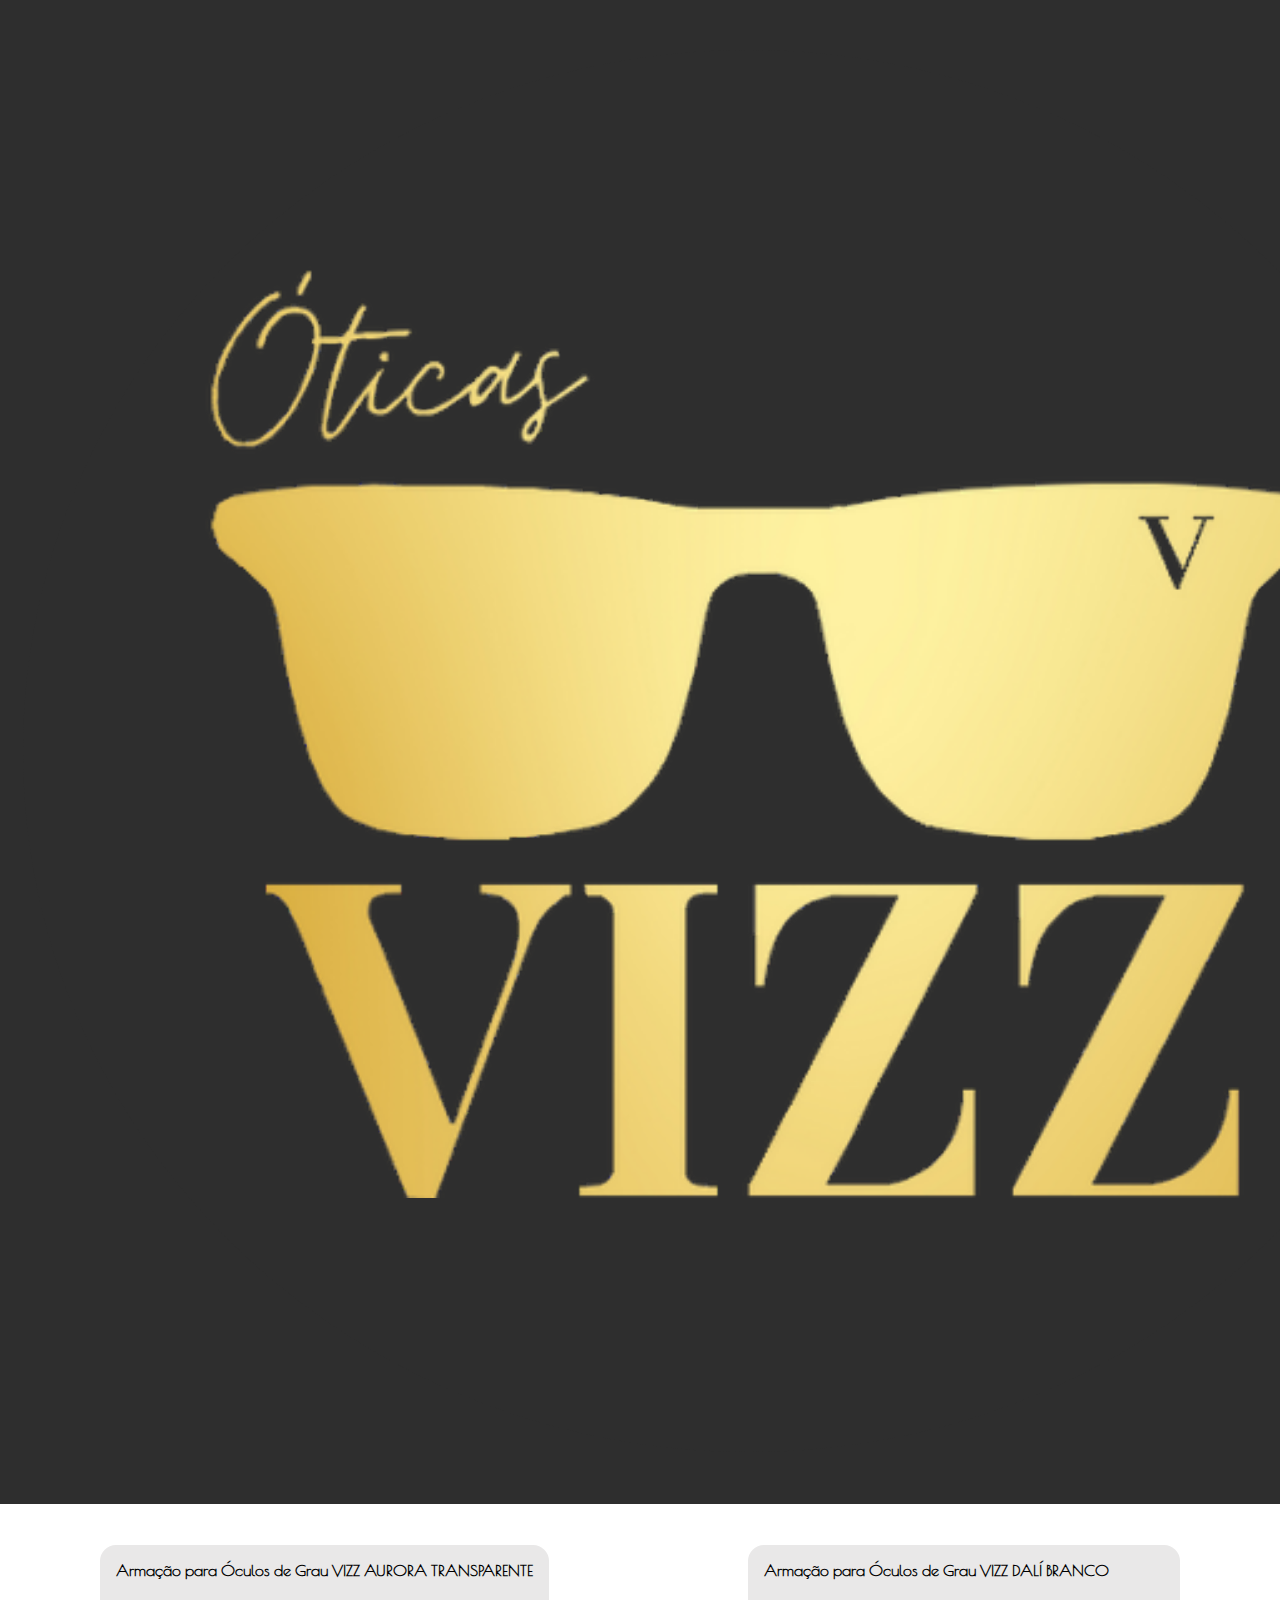
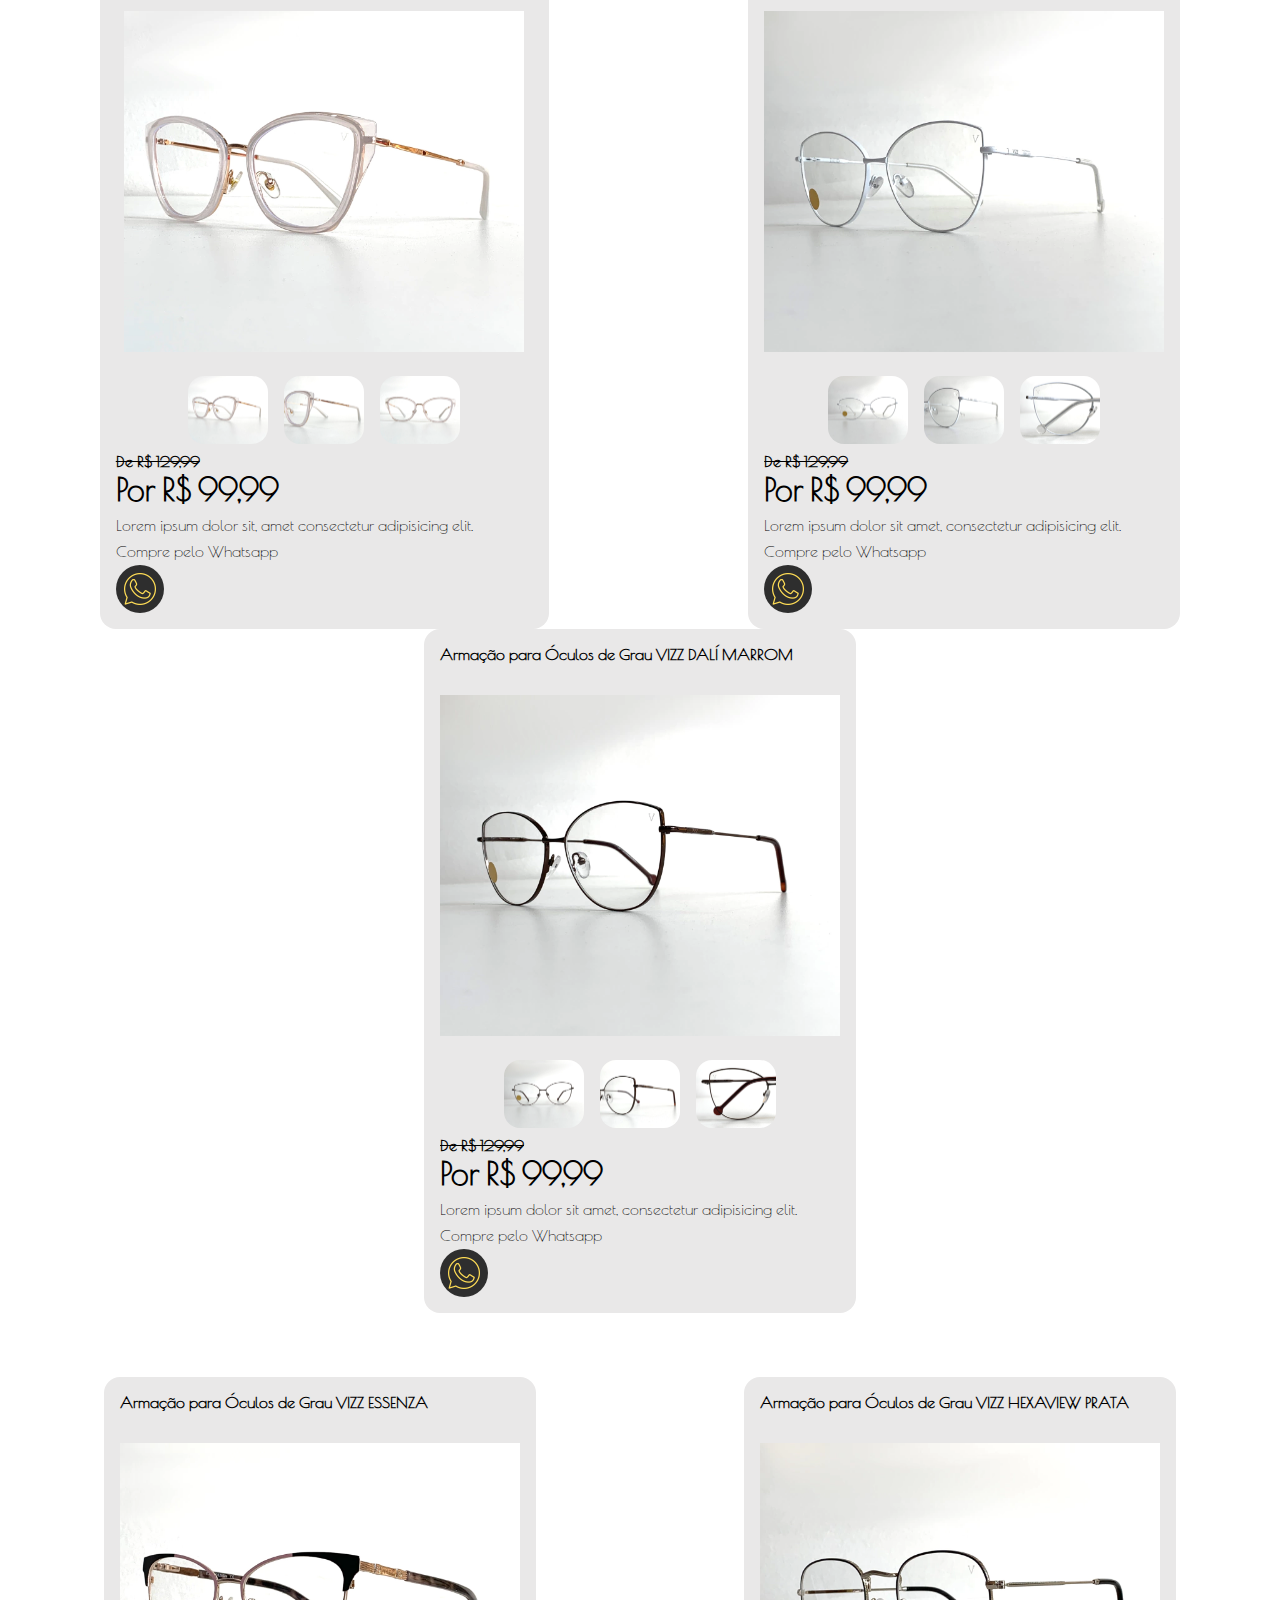
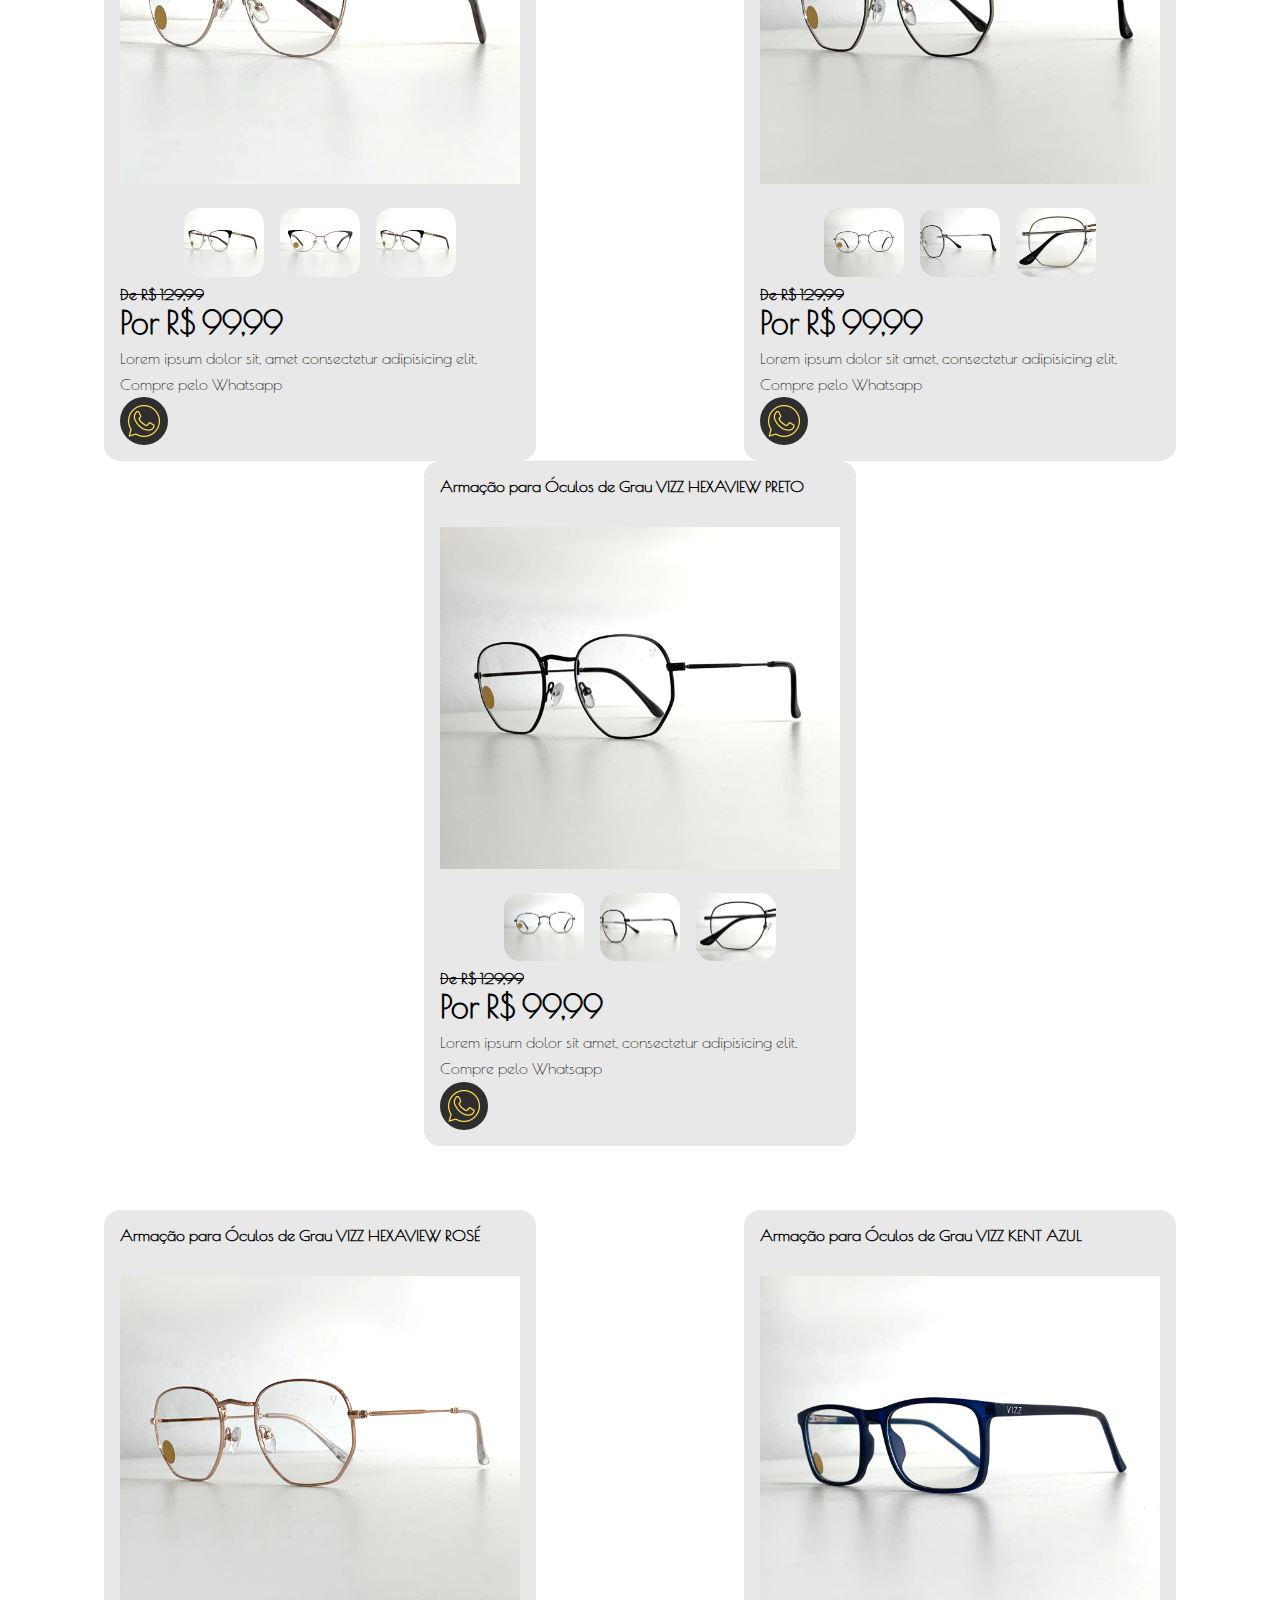
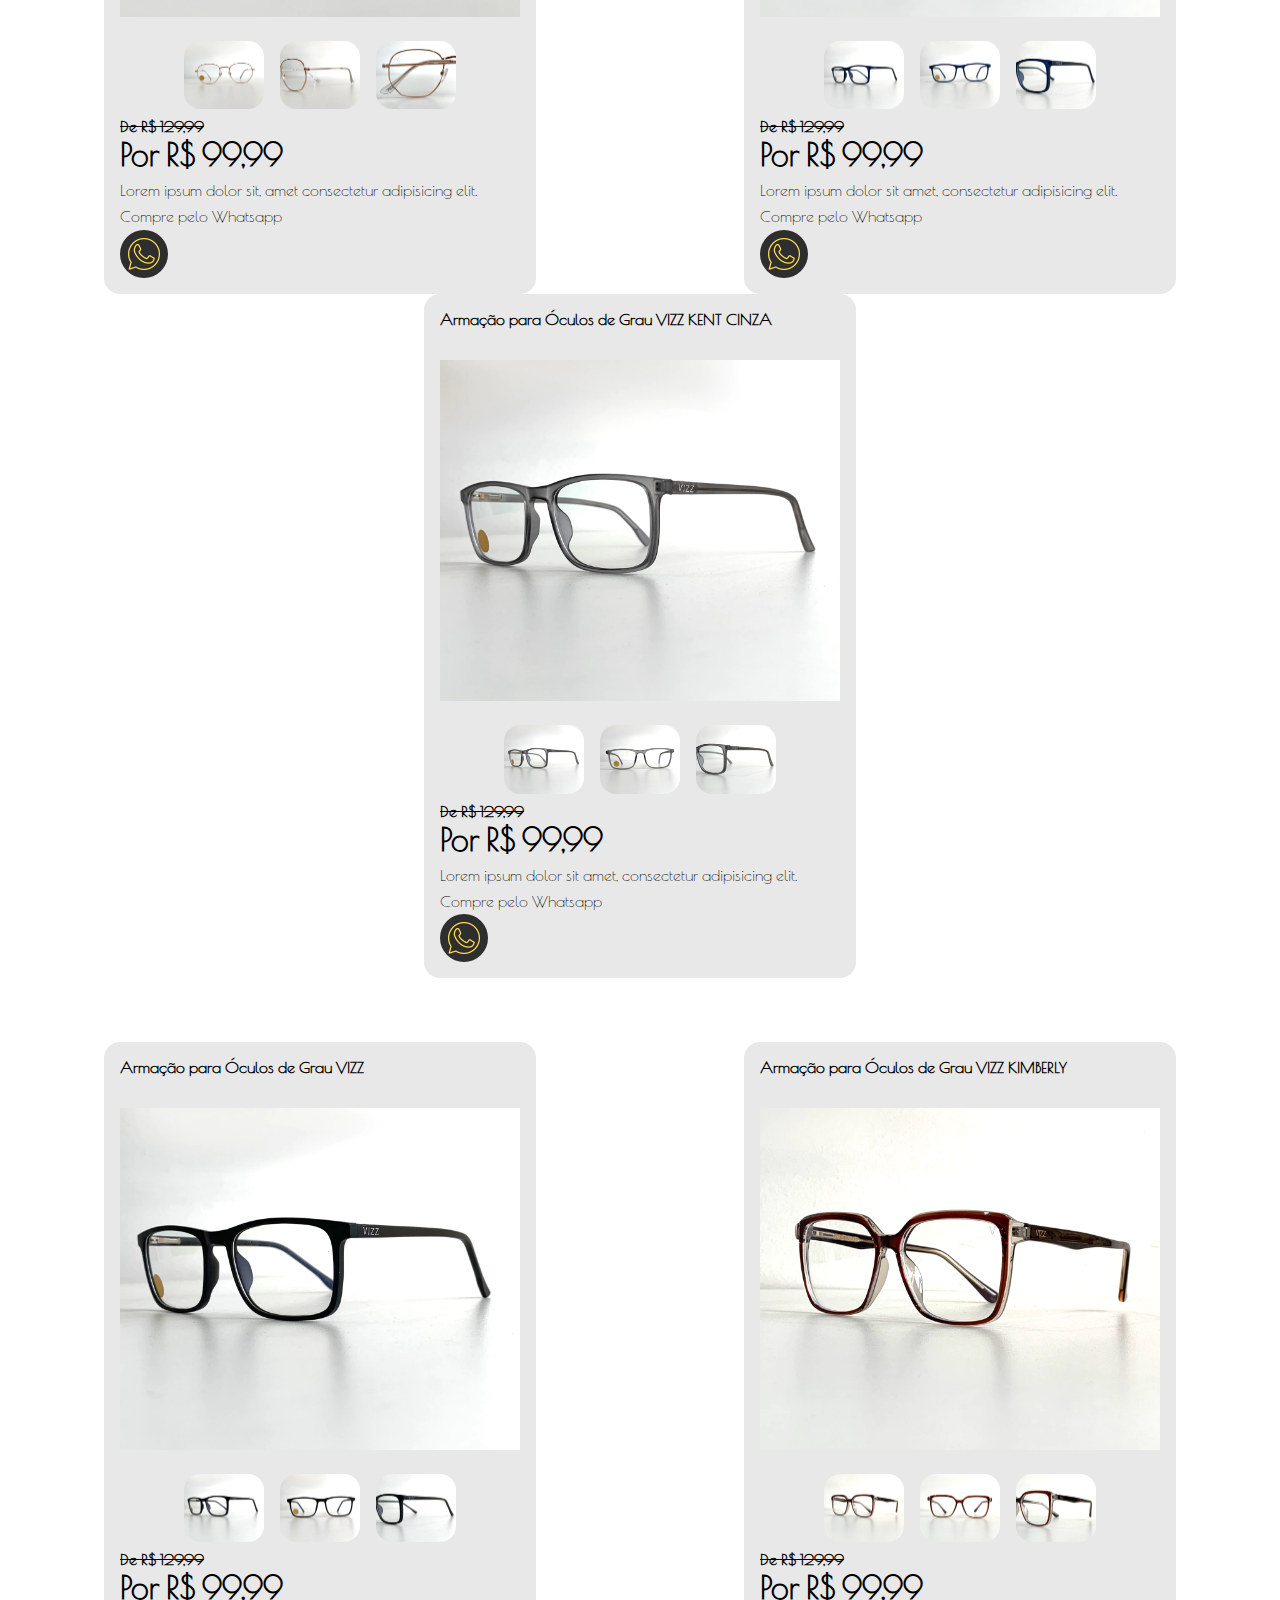
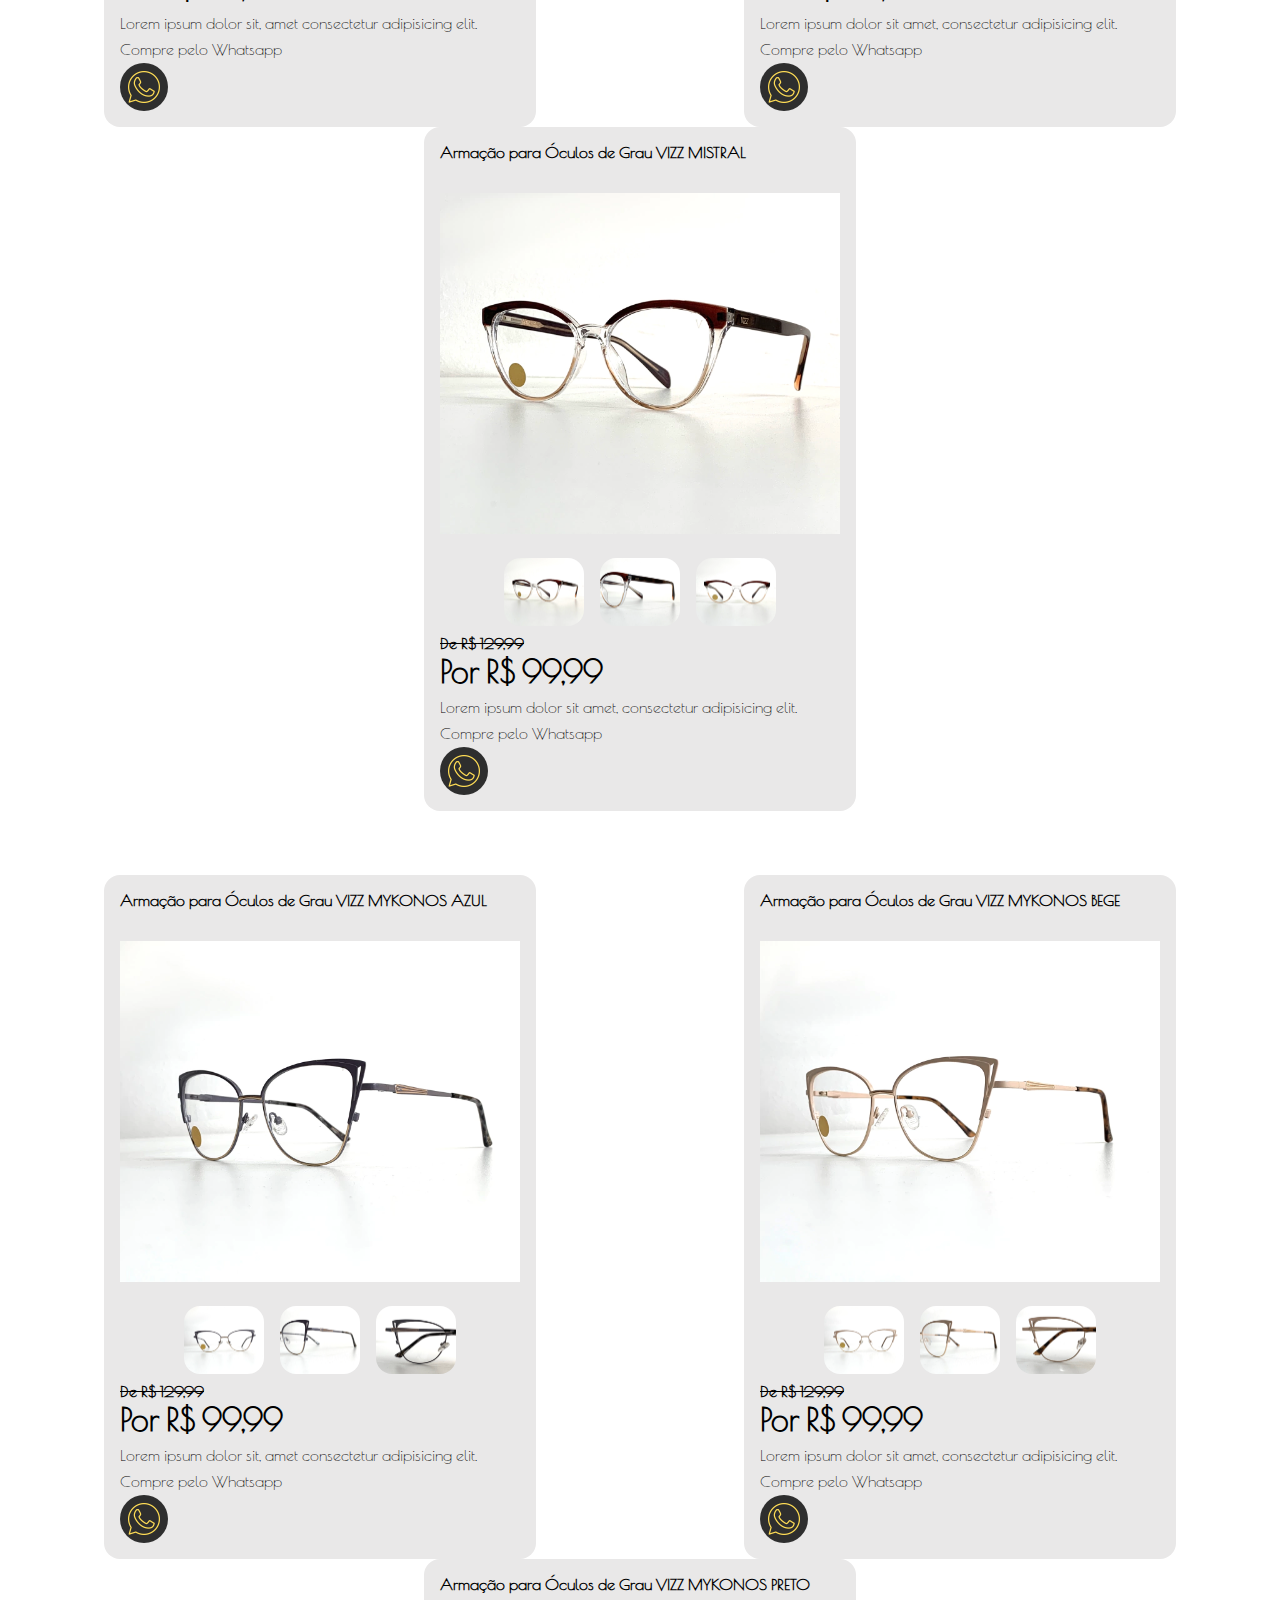
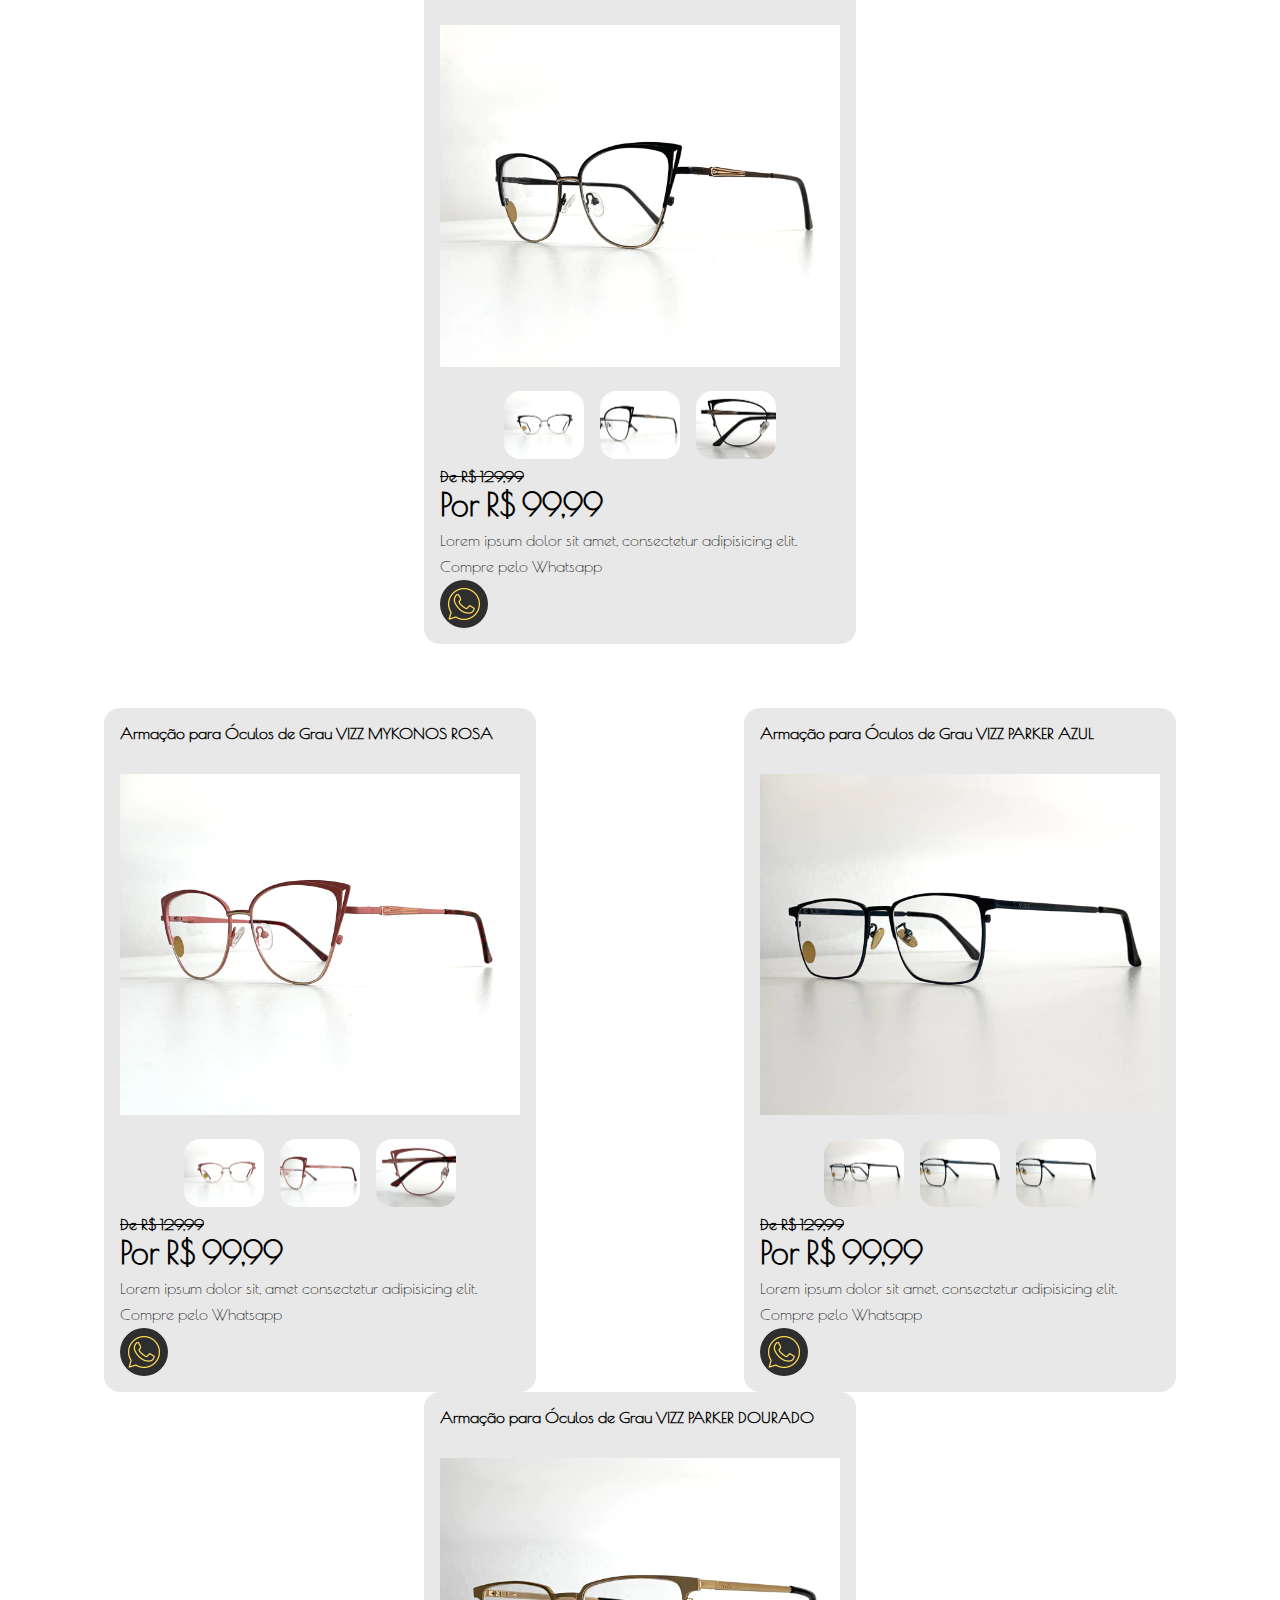
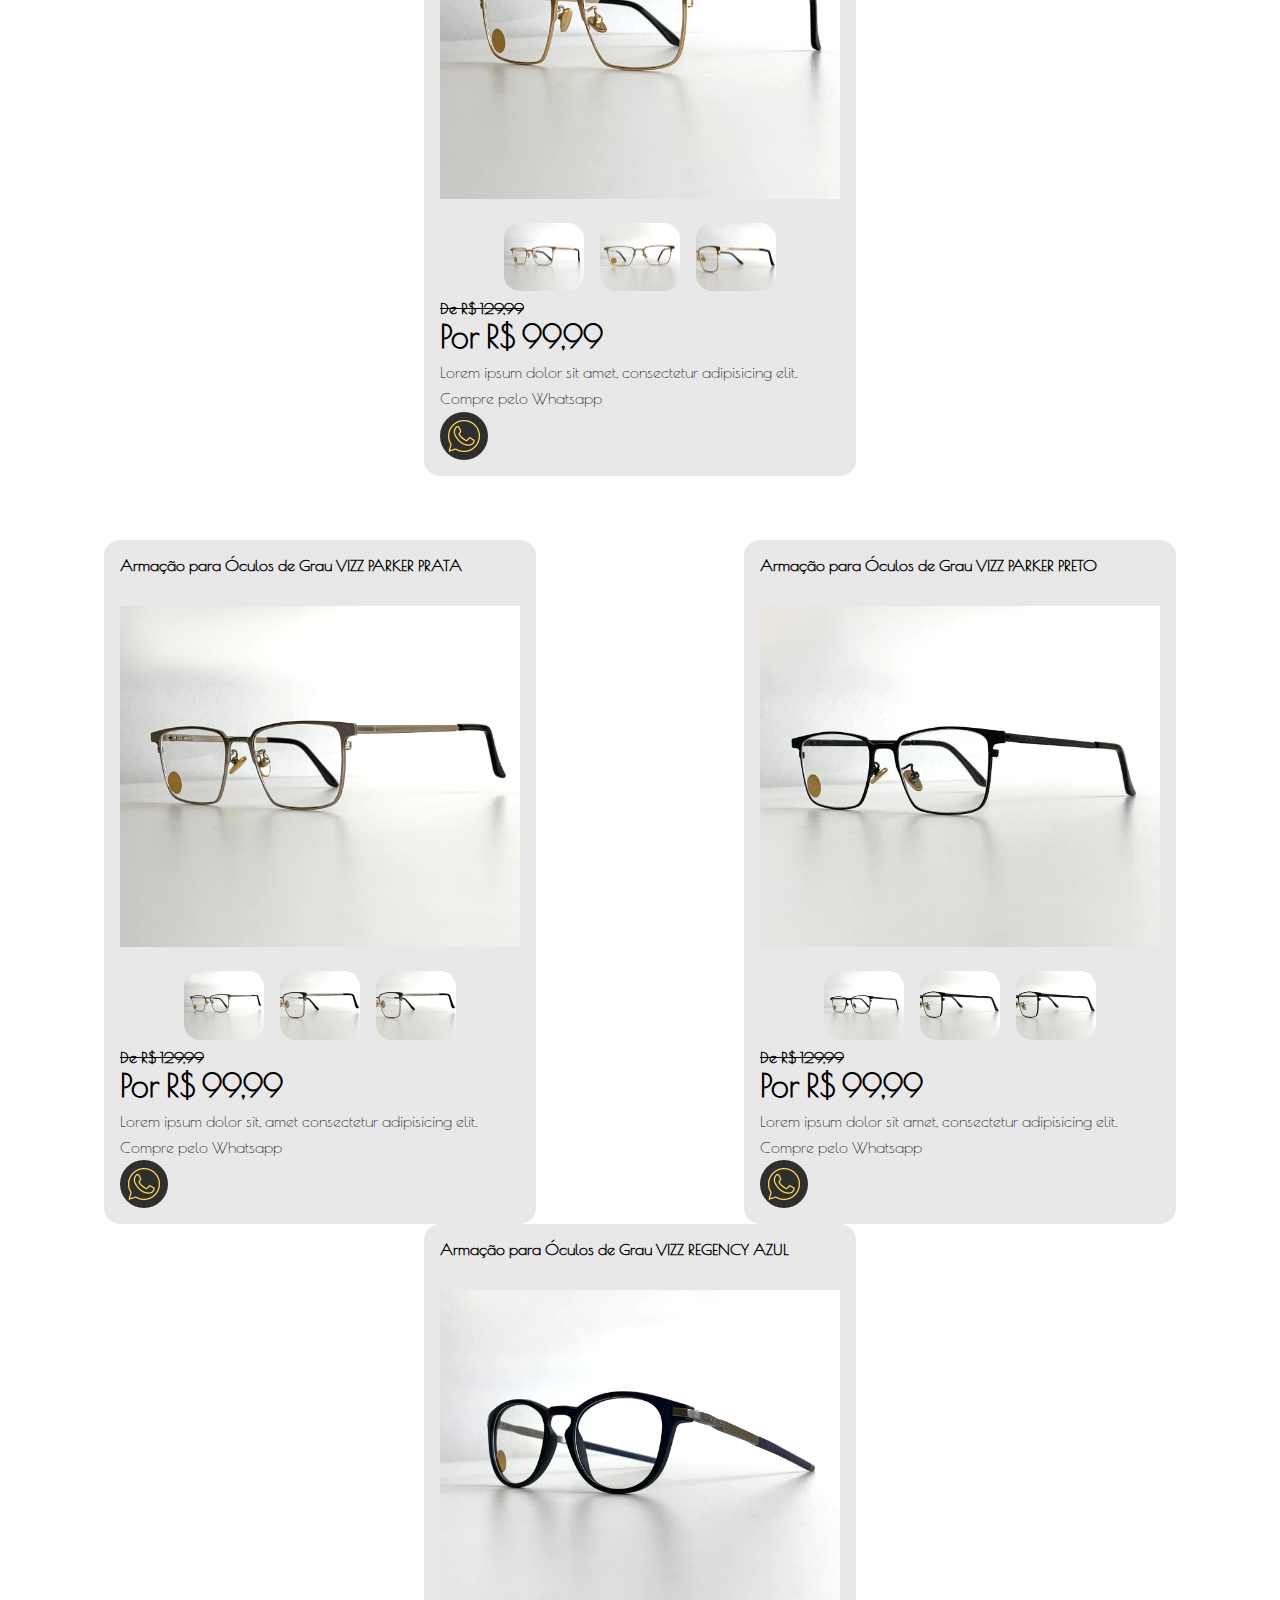
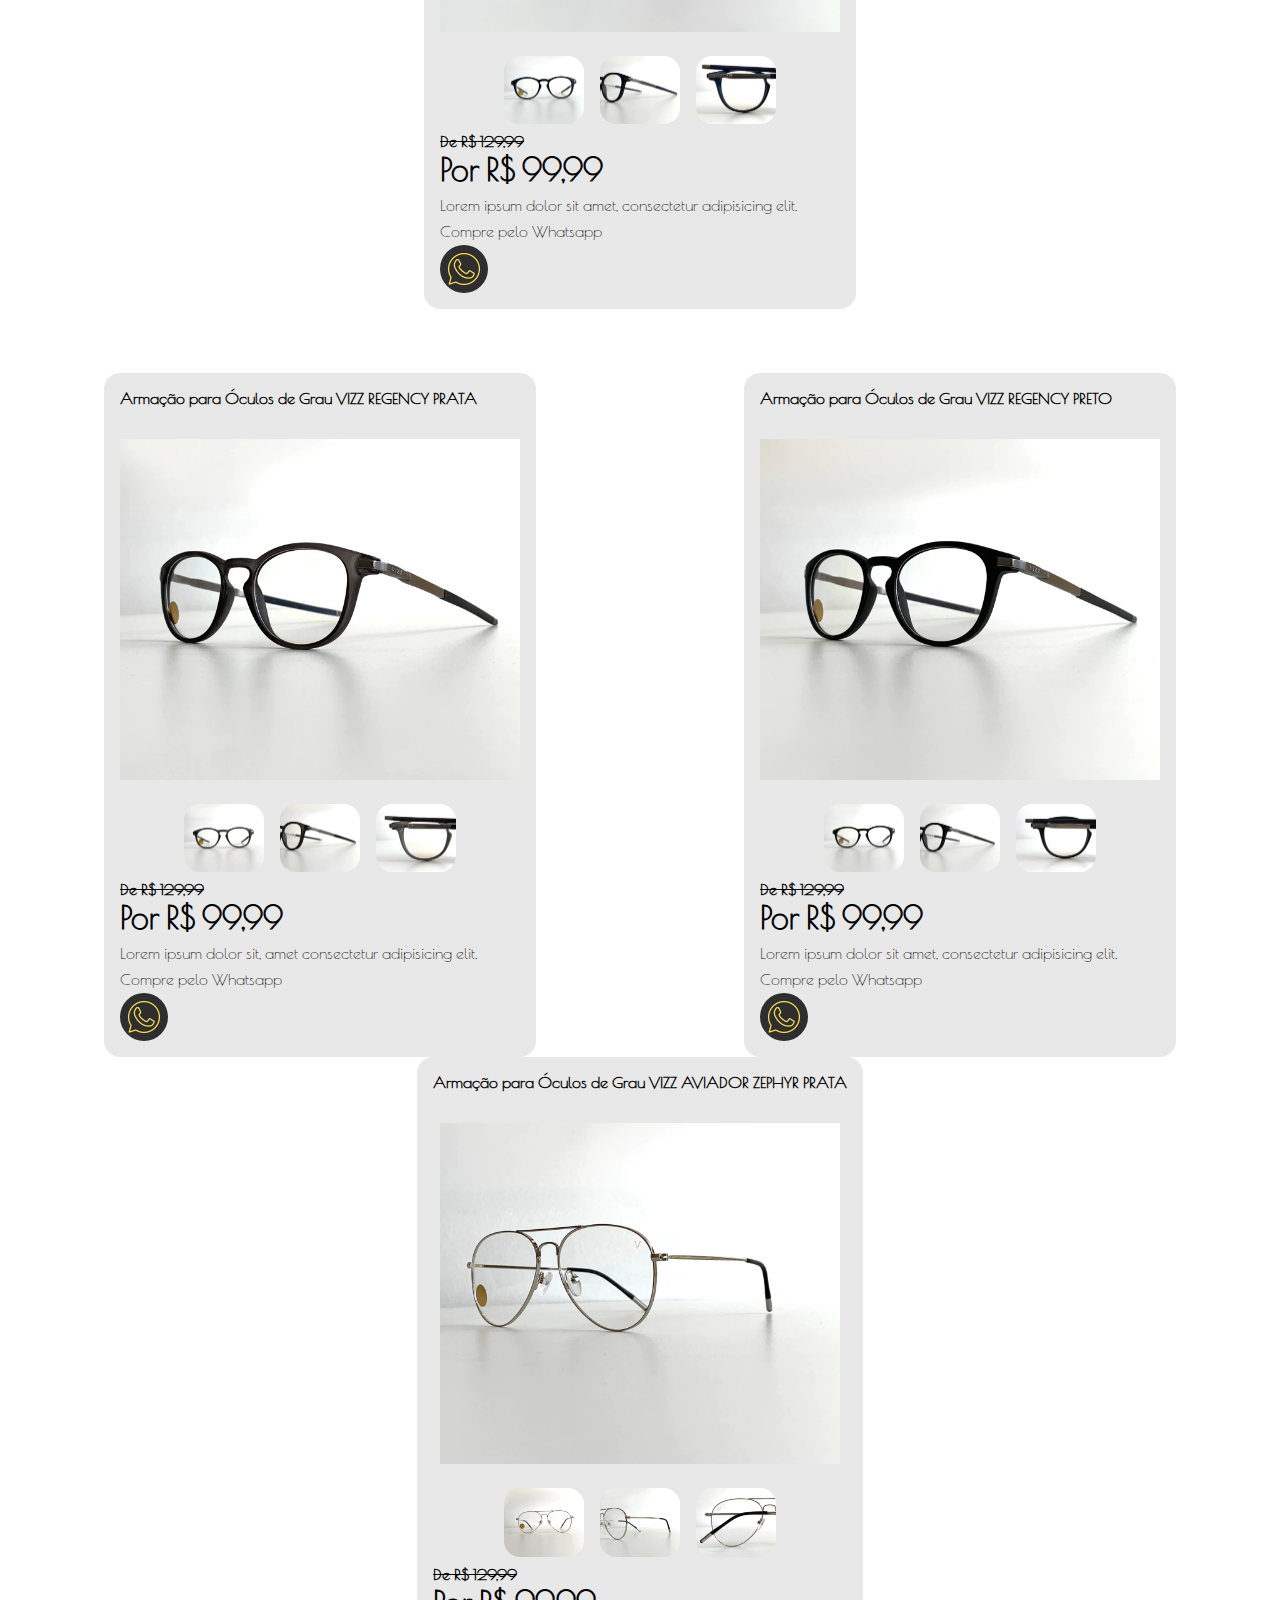
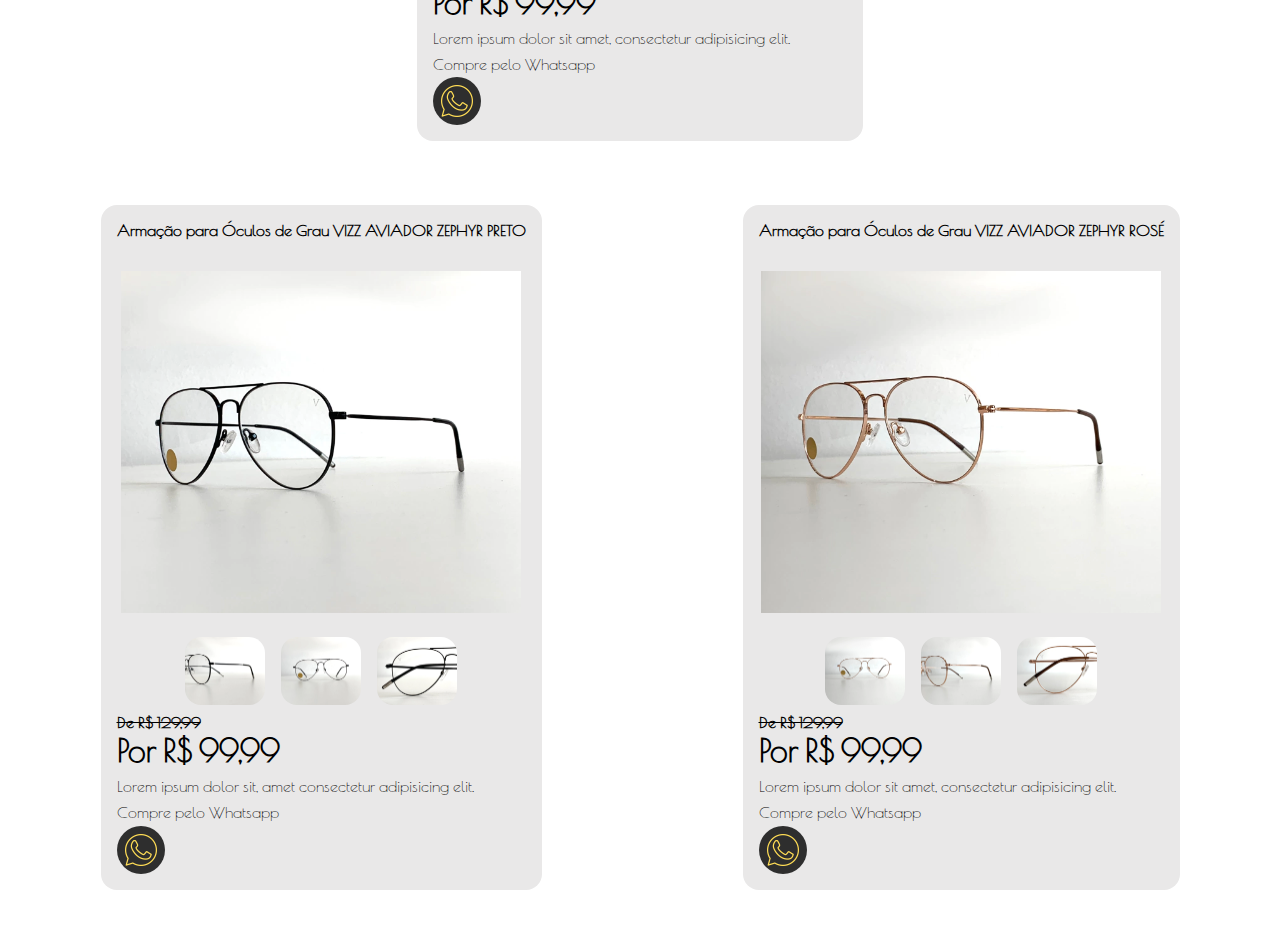
<file: produtosgrau.html>
<!DOCTYPE html>
<html lang="en">
<head>
    <meta charset="UTF-8">
    <meta name="viewport" content="width=device-width, initial-scale=1.0">
    <title>Document</title>
    <link rel="stylesheet" href="inicio.css">
    <link rel="stylesheet" href="produto.css">
    <link rel="stylesheet" href="style.css">
    <script src="script.js" defer></script>
    <script src="mudarimg.js" defer></script>
</head>
<body>
    <header>
        <a href="../inicio.html"> <!--LOGO VIZZ-->
            <img src="img/logo-cabecalho.png" alt="" class="header__logo">
        </a>
        <img src="../icons/btn-menu.png" alt="" class="header__img__menu"> <!--ICONE MENU HAMBURGER-->
        <ul class="header__menu"> <!--MENU-->
            <a href="inicio.html">
                <li>Início</li>
            </a>
            <a href="produtos.html">
                <li>Sol</li>
            </a>
            <a href="produtosgrau.html">
                <li>Armações</li>
            </a>
            <a href="promocoes/promo.html">
                <li>Promoções</li>
            </a>
            <a href="endereco/endereco.html">
                <li>Endereço</li>
            </a>
            <a href="fale-conosco/fale.html">
                <li>Fale Conosco</li>
            </a>
        </ul>
        <a href="https://wa.me/551123628799"> <!--ICONE WHATSAPP-->
            <img src="img/whatsapp (2).png" alt="" class="icone__whats__cabecalho">
        </a>
        <img src="../icons/btn-fechar.png" alt="" class="imagem__fechar">
    </header>
    <main id="#produtos">
        <section class="linha__de__produto">
            <div class="produto">
                <p class="nome__oculos">Armação para Óculos de Grau <span>Vizz Active</span></p>
                <img src="img/oculos de grau/Brumma/01.webp" alt="imagem do produto" class="imagem__principal__produto">
                <div class="imagens__extras">
                    <img src="img/oculos de grau/Brumma/01.webp" alt="" class="imagem__secundaria">
                    <img src="img/oculos de grau/Brumma/02.webp" alt="" class="imagem__secundaria">
                    <img src="img/oculos de grau/Brumma/03.webp" alt="" class="imagem__secundaria">
                </div>
                <h2 class="preco__antigo">De R$ 129,99</h2>
                <h1 class="preco">Por R$ 99,99</h1>
                <p class="descricao">Lorem ipsum dolor sit, amet consectetur adipisicing elit.</p>
                <p>Compre pelo Whatsapp</p>
                <div class="container__botao">
                    <a href="https://wa.me/551123628799"><img src="img/whatsapp (2).png" alt="botao whatsapp" class="botao__whats"></a>
                </div>
            </div>
            <div class="produto">
                <p class="nome__oculos">Armação para Óculos de Grau <span>Vizz Aspen</span></p>
                <img src="img/oculos de grau/Aspen/01.webp" alt="imagem do produto" class="imagem__principal__produto">
                <div class="imagens__extras">
                    <img src="img/oculos de grau/Aspen/01.webp" alt="" class="imagem__secundaria">
                    <img src="img/oculos de grau/Aspen/02.webp" alt="" class="imagem__secundaria">
                    <img src="img/oculos de grau/Aspen/03.webp" alt="" class="imagem__secundaria">
                </div>
                <h2 class="preco__antigo">De R$ 129,99</h2>
                <h1 class="preco">Por R$ 99,99</h1>
                <p class="descricao">Lorem ipsum dolor sit amet, consectetur adipisicing elit.</p>
                <p>Compre pelo Whatsapp</p>
                <div class="container__botao">
                    <a href="https://wa.me/551123628799"><img src="img/whatsapp (2).png" alt="botao whatsapp" class="botao__whats"></a>
                </div>
            </div>
            <div class="produto">
                <p class="nome__oculos">Armação para Óculos de Grau <span>Vizz Aurora Marrom</span></p>
                <img src="img/oculos de grau/Aurora Marrom/01.webp" alt="imagem do produto" class="imagem__principal__produto">
                <div class="imagens__extras">
                    <img src="img/oculos de grau/Aurora Marrom/01.webp" alt="" class="imagem__secundaria">
                    <img src="img/oculos de grau/Aurora Marrom/02.webp" alt="" class="imagem__secundaria">
                    <img src="img/oculos de grau/Aurora Marrom/03.webp" alt="" class="imagem__secundaria">
                </div>
                <h2 class="preco__antigo">De R$ 129,99</h2>
                <h1 class="preco">Por R$ 99,99</h1>
                <p class="descricao">Lorem ipsum dolor sit amet, consectetur adipisicing elit.</p>
                <p>Compre pelo Whatsapp</p>
                <div class="container__botao">
                    <a href="https://wa.me/551123628799"><img src="img/whatsapp (2).png" alt="botao whatsapp" class="botao__whats"></a>
                </div>
            </div>
        </section>
        <section class="linha__de__produto">
            <div class="produto">
                <p class="nome__oculos">Armação para Óculos de Grau <span>Vizz Aurora Transparente</span></p>
                <img src="img/oculos de grau/Aurora Transparente/01.webp" alt="imagem do produto" class="imagem__principal__produto">
                <div class="imagens__extras">
                    <img src="img/oculos de grau/Aurora Transparente/01.webp" alt="" class="imagem__secundaria">
                    <img src="img/oculos de grau/Aurora Transparente/02.webp" alt="" class="imagem__secundaria">
                    <img src="img/oculos de grau/Aurora Transparente/03.webp" alt="" class="imagem__secundaria">
                </div>
                <h2 class="preco__antigo">De R$ 129,99</h2>
                <h1 class="preco">Por R$ 99,99</h1>
                <p class="descricao">Lorem ipsum dolor sit, amet consectetur adipisicing elit.</p>
                <p>Compre pelo Whatsapp</p>
                <div class="container__botao">
                    <a href="https://wa.me/551123628799"><img src="img/whatsapp (2).png" alt="botao whatsapp" class="botao__whats"></a>
                </div>
            </div>
            <div class="produto">
                <p class="nome__oculos">Armação para Óculos de Grau <span>Vizz Dalí Branco</span></p>
                <img src="img/oculos de grau/Dalí Branco/01.webp" alt="imagem do produto" class="imagem__principal__produto">
                <div class="imagens__extras">
                    <img src="img/oculos de grau/Dalí Branco/02.webp" alt="" class="imagem__secundaria">
                    <img src="img/oculos de grau/Dalí Branco/03.webp" alt="" class="imagem__secundaria">
                    <img src="img/oculos de grau/Dalí Branco/04.webp" alt="" class="imagem__secundaria">
                </div>
                <h2 class="preco__antigo">De R$ 129,99</h2>
                <h1 class="preco">Por R$ 99,99</h1>
                <p class="descricao">Lorem ipsum dolor sit amet, consectetur adipisicing elit.</p>
                <p>Compre pelo Whatsapp</p>
                <div class="container__botao">
                    <a href="https://wa.me/551123628799"><img src="img/whatsapp (2).png" alt="botao whatsapp" class="botao__whats"></a>
                </div>
            </div>
            <div class="produto">
                <p class="nome__oculos">Armação para Óculos de Grau <span>Vizz Dalí Marrom</span></p>
                <img src="img/oculos de grau/Dalí Marrom/01.webp" alt="imagem do produto" class="imagem__principal__produto">
                <div class="imagens__extras">
                    <img src="img/oculos de grau/Dalí Marrom/02.webp" alt="" class="imagem__secundaria">
                    <img src="img/oculos de grau/Dalí Marrom/03.webp" alt="" class="imagem__secundaria">
                    <img src="img/oculos de grau/Dalí Marrom/04.webp" alt="" class="imagem__secundaria">
                </div>
                <h2 class="preco__antigo">De R$ 129,99</h2>
                <h1 class="preco">Por R$ 99,99</h1>
                <p class="descricao">Lorem ipsum dolor sit amet, consectetur adipisicing elit.</p>
                <p>Compre pelo Whatsapp</p>
                <div class="container__botao">
                    <a href="https://wa.me/551123628799"><img src="img/whatsapp (2).png" alt="botao whatsapp" class="botao__whats"></a>
                </div>
            </div>
        </section>
        <section class="linha__de__produto">
            <div class="produto">
                <p class="nome__oculos">Armação para Óculos de Grau <span>Vizz Essenza</span></p>
                <img src="img/oculos de grau/Essenza/01.webp" alt="imagem do produto" class="imagem__principal__produto">
                <div class="imagens__extras">
                    <img src="img/oculos de grau/Essenza/01.webp" alt="" class="imagem__secundaria">
                    <img src="img/oculos de grau/Essenza/02.webp" alt="" class="imagem__secundaria">
                    <img src="img/oculos de grau/Essenza/01.webp" alt="" class="imagem__secundaria">
                </div>
                <h2 class="preco__antigo">De R$ 129,99</h2>
                <h1 class="preco">Por R$ 99,99</h1>
                <p class="descricao">Lorem ipsum dolor sit, amet consectetur adipisicing elit.</p>
                <p>Compre pelo Whatsapp</p>
                <div class="container__botao">
                    <a href="https://wa.me/551123628799"><img src="img/whatsapp (2).png" alt="botao whatsapp" class="botao__whats"></a>
                </div>
            </div>
            <div class="produto">
                <p class="nome__oculos">Armação para Óculos de Grau <span>Vizz Hexaview Prata</span></p>
                <img src="img/oculos de grau/Hexaview Prata/01.webp" alt="imagem do produto" class="imagem__principal__produto">
                <div class="imagens__extras">
                    <img src="img/oculos de grau/Hexaview Prata/02.webp" alt="" class="imagem__secundaria">
                    <img src="img/oculos de grau/Hexaview Prata/03.webp" alt="" class="imagem__secundaria">
                    <img src="img/oculos de grau/Hexaview Prata/04.webp" alt="" class="imagem__secundaria">
                </div>
                <h2 class="preco__antigo">De R$ 129,99</h2>
                <h1 class="preco">Por R$ 99,99</h1>
                <p class="descricao">Lorem ipsum dolor sit amet, consectetur adipisicing elit.</p>
                <p>Compre pelo Whatsapp</p>
                <div class="container__botao">
                    <a href="https://wa.me/551123628799"><img src="img/whatsapp (2).png" alt="botao whatsapp" class="botao__whats"></a>
                </div>
            </div>
            <div class="produto">
                <p class="nome__oculos">Armação para Óculos de Grau <span>Vizz Hexaview Preto</span></p>
                <img src="img/oculos de grau/Hexaview Preto/01.webp" alt="imagem do produto" class="imagem__principal__produto">
                <div class="imagens__extras">
                    <img src="img/oculos de grau/Hexaview Preto/02.webp" alt="" class="imagem__secundaria">
                    <img src="img/oculos de grau/Hexaview Preto/03.webp" alt="" class="imagem__secundaria">
                    <img src="img/oculos de grau/Hexaview Preto/04.webp" alt="" class="imagem__secundaria">
                </div>
                <h2 class="preco__antigo">De R$ 129,99</h2>
                <h1 class="preco">Por R$ 99,99</h1>
                <p class="descricao">Lorem ipsum dolor sit amet, consectetur adipisicing elit.</p>
                <p>Compre pelo Whatsapp</p>
                <div class="container__botao">
                    <a href="https://wa.me/551123628799"><img src="img/whatsapp (2).png" alt="botao whatsapp" class="botao__whats"></a>
                </div>
            </div>
        </section>
        <section class="linha__de__produto">
            <div class="produto">
                <p class="nome__oculos">Armação para Óculos de Grau <span>Vizz Hexaview Rosé</span></p>
                <img src="img/oculos de grau/Hexaview Rosé/01.webp" alt="imagem do produto" class="imagem__principal__produto">
                <div class="imagens__extras">
                    <img src="img/oculos de grau/Hexaview Rosé/02.webp" alt="" class="imagem__secundaria">
                    <img src="img/oculos de grau/Hexaview Rosé/03.webp" alt="" class="imagem__secundaria">
                    <img src="img/oculos de grau/Hexaview Rosé/04.webp" alt="" class="imagem__secundaria">
                </div>
                <h2 class="preco__antigo">De R$ 129,99</h2>
                <h1 class="preco">Por R$ 99,99</h1>
                <p class="descricao">Lorem ipsum dolor sit, amet consectetur adipisicing elit.</p>
                <p>Compre pelo Whatsapp</p>
                <div class="container__botao">
                    <a href="https://wa.me/551123628799"><img src="img/whatsapp (2).png" alt="botao whatsapp" class="botao__whats"></a>
                </div>
            </div>
            <div class="produto">
                <p class="nome__oculos">Armação para Óculos de Grau <span>Vizz Kent Azul</span></p>
                <img src="img/oculos de grau/Kent Azul/01.webp" alt="imagem do produto" class="imagem__principal__produto">
                <div class="imagens__extras">
                    <img src="img/oculos de grau/Kent Azul/01.webp" alt="" class="imagem__secundaria">
                    <img src="img/oculos de grau/Kent Azul/02.webp" alt="" class="imagem__secundaria">
                    <img src="img/oculos de grau/Kent Azul/03.webp" alt="" class="imagem__secundaria">
                </div>
                <h2 class="preco__antigo">De R$ 129,99</h2>
                <h1 class="preco">Por R$ 99,99</h1>
                <p class="descricao">Lorem ipsum dolor sit amet, consectetur adipisicing elit.</p>
                <p>Compre pelo Whatsapp</p>
                <div class="container__botao">
                    <a href="https://wa.me/551123628799"><img src="img/whatsapp (2).png" alt="botao whatsapp" class="botao__whats"></a>
                </div>
            </div>
            <div class="produto">
                <p class="nome__oculos">Armação para Óculos de Grau <span>Vizz Kent Cinza</span></p>
                <img src="img/oculos de grau/Kent Cinza/01.webp" alt="imagem do produto" class="imagem__principal__produto">
                <div class="imagens__extras">
                    <img src="img/oculos de grau/Kent Cinza/01.webp" alt="" class="imagem__secundaria">
                    <img src="img/oculos de grau/Kent Cinza/02.webp" alt="" class="imagem__secundaria">
                    <img src="img/oculos de grau/Kent Cinza/03.webp" alt="" class="imagem__secundaria">
                </div>
                <h2 class="preco__antigo">De R$ 129,99</h2>
                <h1 class="preco">Por R$ 99,99</h1>
                <p class="descricao">Lorem ipsum dolor sit amet, consectetur adipisicing elit.</p>
                <p>Compre pelo Whatsapp</p>
                <div class="container__botao">
                    <a href="https://wa.me/551123628799"><img src="img/whatsapp (2).png" alt="botao whatsapp" class="botao__whats"></a>
                </div>
            </div>
        </section>
        <section class="linha__de__produto">
            <div class="produto">
                <p class="nome__oculos">Armação para Óculos de Grau <span>Vizz</span></p>
                <img src="img/oculos de grau/Kent Preto/01.webp" alt="imagem do produto" class="imagem__principal__produto">
                <div class="imagens__extras">
                    <img src="img/oculos de grau/Kent Preto/01.webp" alt="" class="imagem__secundaria">
                    <img src="img/oculos de grau/Kent Preto/02.webp" alt="" class="imagem__secundaria">
                    <img src="img/oculos de grau/Kent Preto/03.webp" alt="" class="imagem__secundaria">
                </div>
                <h2 class="preco__antigo">De R$ 129,99</h2>
                <h1 class="preco">Por R$ 99,99</h1>
                <p class="descricao">Lorem ipsum dolor sit, amet consectetur adipisicing elit.</p>
                <p>Compre pelo Whatsapp</p>
                <div class="container__botao">
                    <a href="https://wa.me/551123628799"><img src="img/whatsapp (2).png" alt="botao whatsapp" class="botao__whats"></a>
                </div>
            </div>
            <div class="produto">
                <p class="nome__oculos">Armação para Óculos de Grau <span>Vizz Kimberly</span></p>
                <img src="img/oculos de grau/Kimberly/01.webp" alt="imagem do produto" class="imagem__principal__produto">
                <div class="imagens__extras">
                    <img src="img/oculos de grau/Kimberly/01.webp" alt="" class="imagem__secundaria">
                    <img src="img/oculos de grau/Kimberly/02.webp" alt="" class="imagem__secundaria">
                    <img src="img/oculos de grau/Kimberly/03.webp" alt="" class="imagem__secundaria">
                </div>
                <h2 class="preco__antigo">De R$ 129,99</h2>
                <h1 class="preco">Por R$ 99,99</h1>
                <p class="descricao">Lorem ipsum dolor sit amet, consectetur adipisicing elit.</p>
                <p>Compre pelo Whatsapp</p>
                <div class="container__botao">
                    <a href="https://wa.me/551123628799"><img src="img/whatsapp (2).png" alt="botao whatsapp" class="botao__whats"></a>
                </div>
            </div>
            <div class="produto">
                <p class="nome__oculos">Armação para Óculos de Grau <span>Vizz Mistral</span></p>
                <img src="img/oculos de grau/Mistral/01.webp" alt="imagem do produto" class="imagem__principal__produto">
                <div class="imagens__extras">
                    <img src="img/oculos de grau/Mistral/01.webp" alt="" class="imagem__secundaria">
                    <img src="img/oculos de grau/Mistral/02.webp" alt="" class="imagem__secundaria">
                    <img src="img/oculos de grau/Mistral/03.webp" alt="" class="imagem__secundaria">
                </div>
                <h2 class="preco__antigo">De R$ 129,99</h2>
                <h1 class="preco">Por R$ 99,99</h1>
                <p class="descricao">Lorem ipsum dolor sit amet, consectetur adipisicing elit.</p>
                <p>Compre pelo Whatsapp</p>
                <div class="container__botao">
                    <a href="https://wa.me/551123628799"><img src="img/whatsapp (2).png" alt="botao whatsapp" class="botao__whats"></a>
                </div>
            </div>
        </section>
        <section class="linha__de__produto">
            <div class="produto">
                <p class="nome__oculos">Armação para Óculos de Grau <span>Vizz Mykonos Azul</span></p>
                <img src="img/oculos de grau/Mykonos Azul/01.webp" alt="imagem do produto" class="imagem__principal__produto">
                <div class="imagens__extras">
                    <img src="img/oculos de grau/Mykonos Azul/02.webp" alt="" class="imagem__secundaria">
                    <img src="img/oculos de grau/Mykonos Azul/03.webp" alt="" class="imagem__secundaria">
                    <img src="img/oculos de grau/Mykonos Azul/04.webp" alt="" class="imagem__secundaria">
                </div>
                <h2 class="preco__antigo">De R$ 129,99</h2>
                <h1 class="preco">Por R$ 99,99</h1>
                <p class="descricao">Lorem ipsum dolor sit, amet consectetur adipisicing elit.</p>
                <p>Compre pelo Whatsapp</p>
                <div class="container__botao">
                    <a href="https://wa.me/551123628799"><img src="img/whatsapp (2).png" alt="botao whatsapp" class="botao__whats"></a>
                </div>
            </div>
            <div class="produto">
                <p class="nome__oculos">Armação para Óculos de Grau <span>Vizz Mykonos Bege</span></p>
                <img src="img/oculos de grau/Mykonos Bege/01.webp" alt="imagem do produto" class="imagem__principal__produto">
                <div class="imagens__extras">
                    <img src="img/oculos de grau/Mykonos Bege/02.webp" alt="" class="imagem__secundaria">
                    <img src="img/oculos de grau/Mykonos Bege/03.webp" alt="" class="imagem__secundaria">
                    <img src="img/oculos de grau/Mykonos Bege/04.webp" alt="" class="imagem__secundaria">
                </div>
                <h2 class="preco__antigo">De R$ 129,99</h2>
                <h1 class="preco">Por R$ 99,99</h1>
                <p class="descricao">Lorem ipsum dolor sit amet, consectetur adipisicing elit.</p>
                <p>Compre pelo Whatsapp</p>
                <div class="container__botao">
                    <a href="https://wa.me/551123628799"><img src="img/whatsapp (2).png" alt="botao whatsapp" class="botao__whats"></a>
                </div>
            </div>
            <div class="produto">
                <p class="nome__oculos">Armação para Óculos de Grau <span>Vizz Mykonos Preto</span></p>
                <img src="img/oculos de grau/Mykonos Preto/01.webp" alt="imagem do produto" class="imagem__principal__produto">
                <div class="imagens__extras">
                    <img src="img/oculos de grau/Mykonos Preto/02.webp" alt="" class="imagem__secundaria">
                    <img src="img/oculos de grau/Mykonos Preto/03.webp" alt="" class="imagem__secundaria">
                    <img src="img/oculos de grau/Mykonos Preto/04.webp" alt="" class="imagem__secundaria">
                </div>
                <h2 class="preco__antigo">De R$ 129,99</h2>
                <h1 class="preco">Por R$ 99,99</h1>
                <p class="descricao">Lorem ipsum dolor sit amet, consectetur adipisicing elit.</p>
                <p>Compre pelo Whatsapp</p>
                <div class="container__botao">
                    <a href="https://wa.me/551123628799"><img src="img/whatsapp (2).png" alt="botao whatsapp" class="botao__whats"></a>
                </div>
            </div>
        </section>
        <section class="linha__de__produto">
            <div class="produto">
                <p class="nome__oculos">Armação para Óculos de Grau <span>Vizz Mykonos Rosa</span></p>
                <img src="img/oculos de grau/Mykonos Rosa/01.webp" alt="imagem do produto" class="imagem__principal__produto">
                <div class="imagens__extras">
                    <img src="img/oculos de grau/Mykonos Rosa/02.webp" alt="" class="imagem__secundaria">
                    <img src="img/oculos de grau/Mykonos Rosa/03.webp" alt="" class="imagem__secundaria">
                    <img src="img/oculos de grau/Mykonos Rosa/04.webp" alt="" class="imagem__secundaria">
                </div>
                <h2 class="preco__antigo">De R$ 129,99</h2>
                <h1 class="preco">Por R$ 99,99</h1>
                <p class="descricao">Lorem ipsum dolor sit, amet consectetur adipisicing elit.</p>
                <p>Compre pelo Whatsapp</p>
                <div class="container__botao">
                    <a href="https://wa.me/551123628799"><img src="img/whatsapp (2).png" alt="botao whatsapp" class="botao__whats"></a>
                </div>
            </div>
            <div class="produto">
                <p class="nome__oculos">Armação para Óculos de Grau <span>Vizz Parker Azul</span></p>
                <img src="img/oculos de grau/Parker Azul/01.webp" alt="imagem do produto" class="imagem__principal__produto">
                <div class="imagens__extras">
                    <img src="img/oculos de grau/Parker Azul/01.webp" alt="" class="imagem__secundaria">
                    <img src="img/oculos de grau/Parker Azul/02.webp" alt="" class="imagem__secundaria">
                    <img src="img/oculos de grau/Parker Azul/02.webp" alt="" class="imagem__secundaria">
                </div>
                <h2 class="preco__antigo">De R$ 129,99</h2>
                <h1 class="preco">Por R$ 99,99</h1>
                <p class="descricao">Lorem ipsum dolor sit amet, consectetur adipisicing elit.</p>
                <p>Compre pelo Whatsapp</p>
                <div class="container__botao">
                    <a href="https://wa.me/551123628799"><img src="img/whatsapp (2).png" alt="botao whatsapp" class="botao__whats"></a>
                </div>
            </div>
            <div class="produto">
                <p class="nome__oculos">Armação para Óculos de Grau <span>Vizz Parker Dourado</span></p>
                <img src="img/oculos de grau/Parker Dourado/01.webp" alt="imagem do produto" class="imagem__principal__produto">
                <div class="imagens__extras">
                    <img src="img/oculos de grau/Parker Dourado/01.webp" alt="" class="imagem__secundaria">
                    <img src="img/oculos de grau/Parker Dourado/02.webp" alt="" class="imagem__secundaria">
                    <img src="img/oculos de grau/Parker Dourado/03.webp" alt="" class="imagem__secundaria">
                </div>
                <h2 class="preco__antigo">De R$ 129,99</h2>
                <h1 class="preco">Por R$ 99,99</h1>
                <p class="descricao">Lorem ipsum dolor sit amet, consectetur adipisicing elit.</p>
                <p>Compre pelo Whatsapp</p>
                <div class="container__botao">
                    <a href="https://wa.me/551123628799"><img src="img/whatsapp (2).png" alt="botao whatsapp" class="botao__whats"></a>
                </div>
            </div>
        </section>
        <section class="linha__de__produto">
            <div class="produto">
                <p class="nome__oculos">Armação para Óculos de Grau <span>Vizz Parker Prata</span></p>
                <img src="img/oculos de grau/Parker Prata/01.webp" alt="imagem do produto" class="imagem__principal__produto">
                <div class="imagens__extras">
                    <img src="img/oculos de grau/Parker Prata/01.webp" alt="" class="imagem__secundaria">
                    <img src="img/oculos de grau/Parker Prata/02.webp" alt="" class="imagem__secundaria">
                    <img src="img/oculos de grau/Parker Prata/02.webp" alt="" class="imagem__secundaria">
                </div>
                <h2 class="preco__antigo">De R$ 129,99</h2>
                <h1 class="preco">Por R$ 99,99</h1>
                <p class="descricao">Lorem ipsum dolor sit, amet consectetur adipisicing elit.</p>
                <p>Compre pelo Whatsapp</p>
                <div class="container__botao">
                    <a href="https://wa.me/551123628799"><img src="img/whatsapp (2).png" alt="botao whatsapp" class="botao__whats"></a>
                </div>
            </div>
            <div class="produto">
                <p class="nome__oculos">Armação para Óculos de Grau <span>Vizz Parker Preto</span></p>
                <img src="img/oculos de grau/Parker Preto/01.webp" alt="imagem do produto" class="imagem__principal__produto">
                <div class="imagens__extras">
                    <img src="img/oculos de grau/Parker Preto/01.webp" alt="" class="imagem__secundaria">
                    <img src="img/oculos de grau/Parker Preto/02.webp" alt="" class="imagem__secundaria">
                    <img src="img/oculos de grau/Parker Preto/02.webp" alt="" class="imagem__secundaria">
                </div>
                <h2 class="preco__antigo">De R$ 129,99</h2>
                <h1 class="preco">Por R$ 99,99</h1>
                <p class="descricao">Lorem ipsum dolor sit amet, consectetur adipisicing elit.</p>
                <p>Compre pelo Whatsapp</p>
                <div class="container__botao">
                    <a href="https://wa.me/551123628799"><img src="img/whatsapp (2).png" alt="botao whatsapp" class="botao__whats"></a>
                </div>
            </div>
            <div class="produto">
                <p class="nome__oculos">Armação para Óculos de Grau <span>Vizz Regency Azul</span></p>
                <img src="img/oculos de grau/Regency Azul/01.webp" alt="imagem do produto" class="imagem__principal__produto">
                <div class="imagens__extras">
                    <img src="img/oculos de grau/Regency Azul/02.webp" alt="" class="imagem__secundaria">
                    <img src="img/oculos de grau/Regency Azul/03.webp" alt="" class="imagem__secundaria">
                    <img src="img/oculos de grau/Regency Azul/04.webp" alt="" class="imagem__secundaria">
                </div>
                <h2 class="preco__antigo">De R$ 129,99</h2>
                <h1 class="preco">Por R$ 99,99</h1>
                <p class="descricao">Lorem ipsum dolor sit amet, consectetur adipisicing elit.</p>
                <p>Compre pelo Whatsapp</p>
                <div class="container__botao">
                    <a href="https://wa.me/551123628799"><img src="img/whatsapp (2).png" alt="botao whatsapp" class="botao__whats"></a>
                </div>
            </div>
        </section>
        <section class="linha__de__produto">
            <div class="produto">
                <p class="nome__oculos">Armação para Óculos de Grau <span>Vizz Regency Prata</span></p>
                <img src="img/oculos de grau/Regency Prata/01.webp" alt="imagem do produto" class="imagem__principal__produto">
                <div class="imagens__extras">
                    <img src="img/oculos de grau/Regency Prata/02.webp" alt="" class="imagem__secundaria">
                    <img src="img/oculos de grau/Regency Prata/03.webp" alt="" class="imagem__secundaria">
                    <img src="img/oculos de grau/Regency Prata/04.webp" alt="" class="imagem__secundaria">
                </div>
                <h2 class="preco__antigo">De R$ 129,99</h2>
                <h1 class="preco">Por R$ 99,99</h1>
                <p class="descricao">Lorem ipsum dolor sit, amet consectetur adipisicing elit.</p>
                <p>Compre pelo Whatsapp</p>
                <div class="container__botao">
                    <a href="https://wa.me/551123628799"><img src="img/whatsapp (2).png" alt="botao whatsapp" class="botao__whats"></a>
                </div>
            </div>
            <div class="produto">
                <p class="nome__oculos">Armação para Óculos de Grau <span>Vizz Regency Preto</span></p>
                <img src="img/oculos de grau/Regency Preto/01.webp" alt="imagem do produto" class="imagem__principal__produto">
                <div class="imagens__extras">
                    <img src="img/oculos de grau/Regency Preto/02.webp" alt="" class="imagem__secundaria">
                    <img src="img/oculos de grau/Regency Preto/03.webp" alt="" class="imagem__secundaria">
                    <img src="img/oculos de grau/Regency Preto/04.webp" alt="" class="imagem__secundaria">
                </div>
                <h2 class="preco__antigo">De R$ 129,99</h2>
                <h1 class="preco">Por R$ 99,99</h1>
                <p class="descricao">Lorem ipsum dolor sit amet, consectetur adipisicing elit.</p>
                <p>Compre pelo Whatsapp</p>
                <div class="container__botao">
                    <a href="https://wa.me/551123628799"><img src="img/whatsapp (2).png" alt="botao whatsapp" class="botao__whats"></a>
                </div>
            </div>
            <div class="produto">
                <p class="nome__oculos">Armação para Óculos de Grau <span>Vizz Aviador Zephyr Prata</span></p>
                <img src="img/oculos de grau/Zephyr Prata/01.webp" alt="imagem do produto" class="imagem__principal__produto">
                <div class="imagens__extras">
                    <img src="img/oculos de grau/Zephyr Prata/02.webp" alt="" class="imagem__secundaria">
                    <img src="img/oculos de grau/Zephyr Prata/03.webp" alt="" class="imagem__secundaria">
                    <img src="img/oculos de grau/Zephyr Prata/04.webp" alt="" class="imagem__secundaria">
                </div>
                <h2 class="preco__antigo">De R$ 129,99</h2>
                <h1 class="preco">Por R$ 99,99</h1>
                <p class="descricao">Lorem ipsum dolor sit amet, consectetur adipisicing elit.</p>
                <p>Compre pelo Whatsapp</p>
                <div class="container__botao">
                    <a href="https://wa.me/551123628799"><img src="img/whatsapp (2).png" alt="botao whatsapp" class="botao__whats"></a>
                </div>
            </div>
        </section>
        <section class="linha__de__produto">
            <div class="produto">
                <p class="nome__oculos">Armação para Óculos de Grau <span>Vizz Aviador Zephyr Preto</span></p>
                <img src="img/oculos de grau/Zephyr Preto/01.webp" alt="imagem do produto" class="imagem__principal__produto">
                <div class="imagens__extras">
                    <img src="img/oculos de grau/Zephyr Preto/02.webp" alt="" class="imagem__secundaria">
                    <img src="img/oculos de grau/Zephyr Preto/03.webp" alt="" class="imagem__secundaria">
                    <img src="img/oculos de grau/Zephyr Preto/04.webp" alt="" class="imagem__secundaria">
                </div>
                <h2 class="preco__antigo">De R$ 129,99</h2>
                <h1 class="preco">Por R$ 99,99</h1>
                <p class="descricao">Lorem ipsum dolor sit, amet consectetur adipisicing elit.</p>
                <p>Compre pelo Whatsapp</p>
                <div class="container__botao">
                    <a href="https://wa.me/551123628799"><img src="img/whatsapp (2).png" alt="botao whatsapp" class="botao__whats"></a>
                </div>
            </div>
            <div class="produto">
                <p class="nome__oculos">Armação para Óculos de Grau <span>Vizz Aviador Zephyr Rosé</span></p>
                <img src="img/oculos de grau/Zephyr Rosé/01.webp" alt="imagem do produto" class="imagem__principal__produto">
                <div class="imagens__extras">
                    <img src="img/oculos de grau/Zephyr Rosé/02.webp" alt="" class="imagem__secundaria">
                    <img src="img/oculos de grau/Zephyr Rosé/03.webp" alt="" class="imagem__secundaria">
                    <img src="img/oculos de grau/Zephyr Rosé/04.webp" alt="" class="imagem__secundaria">
                </div>
                <h2 class="preco__antigo">De R$ 129,99</h2>
                <h1 class="preco">Por R$ 99,99</h1>
                <p class="descricao">Lorem ipsum dolor sit amet, consectetur adipisicing elit.</p>
                <p>Compre pelo Whatsapp</p>
                <div class="container__botao">
                    <a href="https://wa.me/551123628799"><img src="img/whatsapp (2).png" alt="botao whatsapp" class="botao__whats"></a>
                </div>
            </div>
        </section>
    </main>
</body>
</html>
</file>
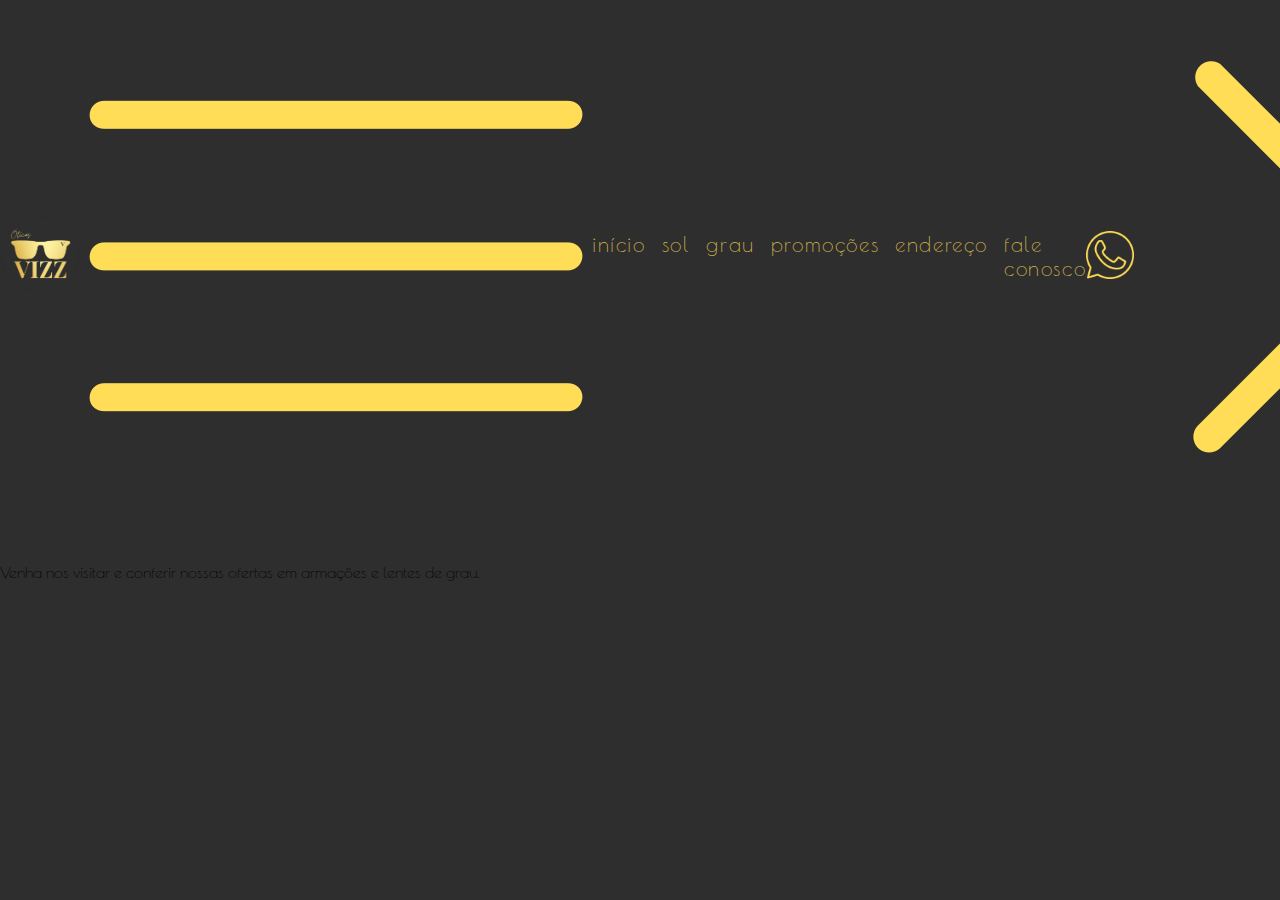
<file: endereco/endereco.html>
<!DOCTYPE html>
<html lang="pt-br">
<head>
    <meta charset="UTF-8">
    <meta name="viewport" content="width=device-width, initial-scale=1.0">
    <title>Vitrine Vizz</title>
    <link rel="stylesheet" href="../inicio.css">
    <link rel="stylesheet" href="../produto.css">
    <link rel="stylesheet" href="..//style.css">
    <link rel="stylesheet" href="endereco.css">
    <script src="../script.js" defer ></script>
</head>
<body>
    <header>
        <a href="../inicio.html"><img src="../img/logo-cabecalho.png" alt="" class="logo__cabecalho"></a>
        <img src="../icons/btn-menu.png" alt="" class="imagem__menu">
        <ul class="menu__mobile">
            <a href="../inicio.html">
                <li>Início</li>
            </a>
            <a href="..//produtos.html">
                <li>Sol</li>
            </a>
            <a href="../produtosgrau.html">
                <li>Grau</li>
            </a>
            <a href="../promocoes/promo.html">
                <li>Promoções</li>
            </a>
            <a href="endereco.html">
                <li>Endereço</li>
            </a>
            <a href="../fale-conosco/fale.html">
                <li>Fale Conosco</li>
            </a>
        </ul>
        <a href="https://wa.me/551123628799"><img src="../img/whatsapp (2).png" alt="" class="icone__whats__cabecalho"></a>
        <img src="../icons/btn-fechar.png" alt="" class="imagem__fechar">
    </header>
    <section class="endereco__container">
        <h1 class="endereco__titulo">Endereço</h1>
        <p class="endereco__paragrafo">Avenida do Oratório 4869 Vila Industrial São Paulo - SP</p>
        <p class="endereco__paragrafo"> Estamos a <span>200</span> metros da <br> <span>Estação Vila Tolstói</span> <br> (Apenas <span>4 minutos</span> de caminhada) </p>
        <iframe src="https://www.google.com/maps/embed?pb=!1m18!1m12!1m3!1d3656.0425983890514!2d-46.5303644254859!3d-23.602805163114574!2m3!1f0!2f0!3f0!3m2!1i1024!2i768!4f13.1!3m3!1m2!1s0x94ce5d68dd6f6c1b%3A0x10545cdeace5b796!2sAv.%20do%20Orat%C3%B3rio%2C%204869%20-%20Jardim%20Guairaca%2C%20S%C3%A3o%20Paulo%20-%20SP%2C%2003221-200!5e0!3m2!1spt-BR!2sbr!4v1730825284471!5m2!1spt-BR!2sbr" width="600" height="450" style="border:0;" allowfullscreen="" loading="lazy" referrerpolicy="no-referrer-when-downgrade"></iframe>
        <p>Venha nos visitar e conferir nossas ofertas em armações e lentes de grau.</p>
    </section>
</body>
</html>
</file>
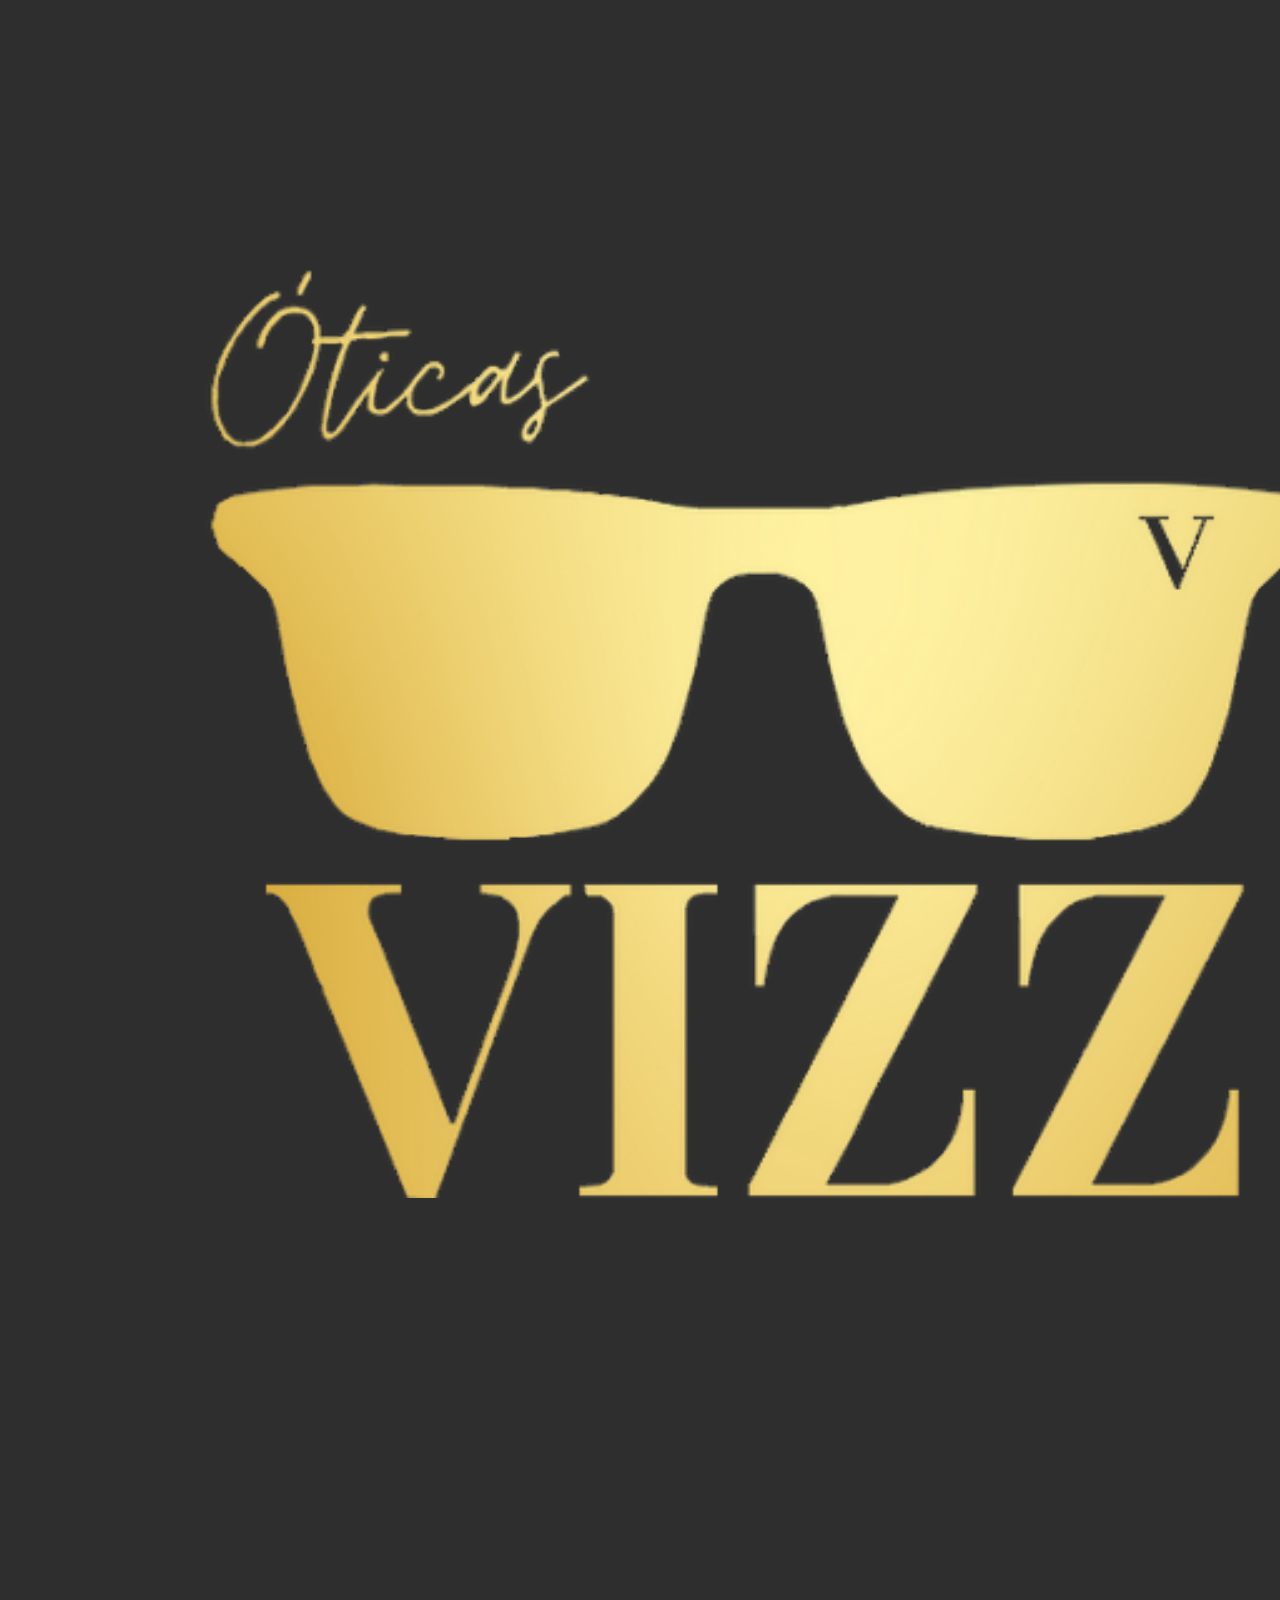
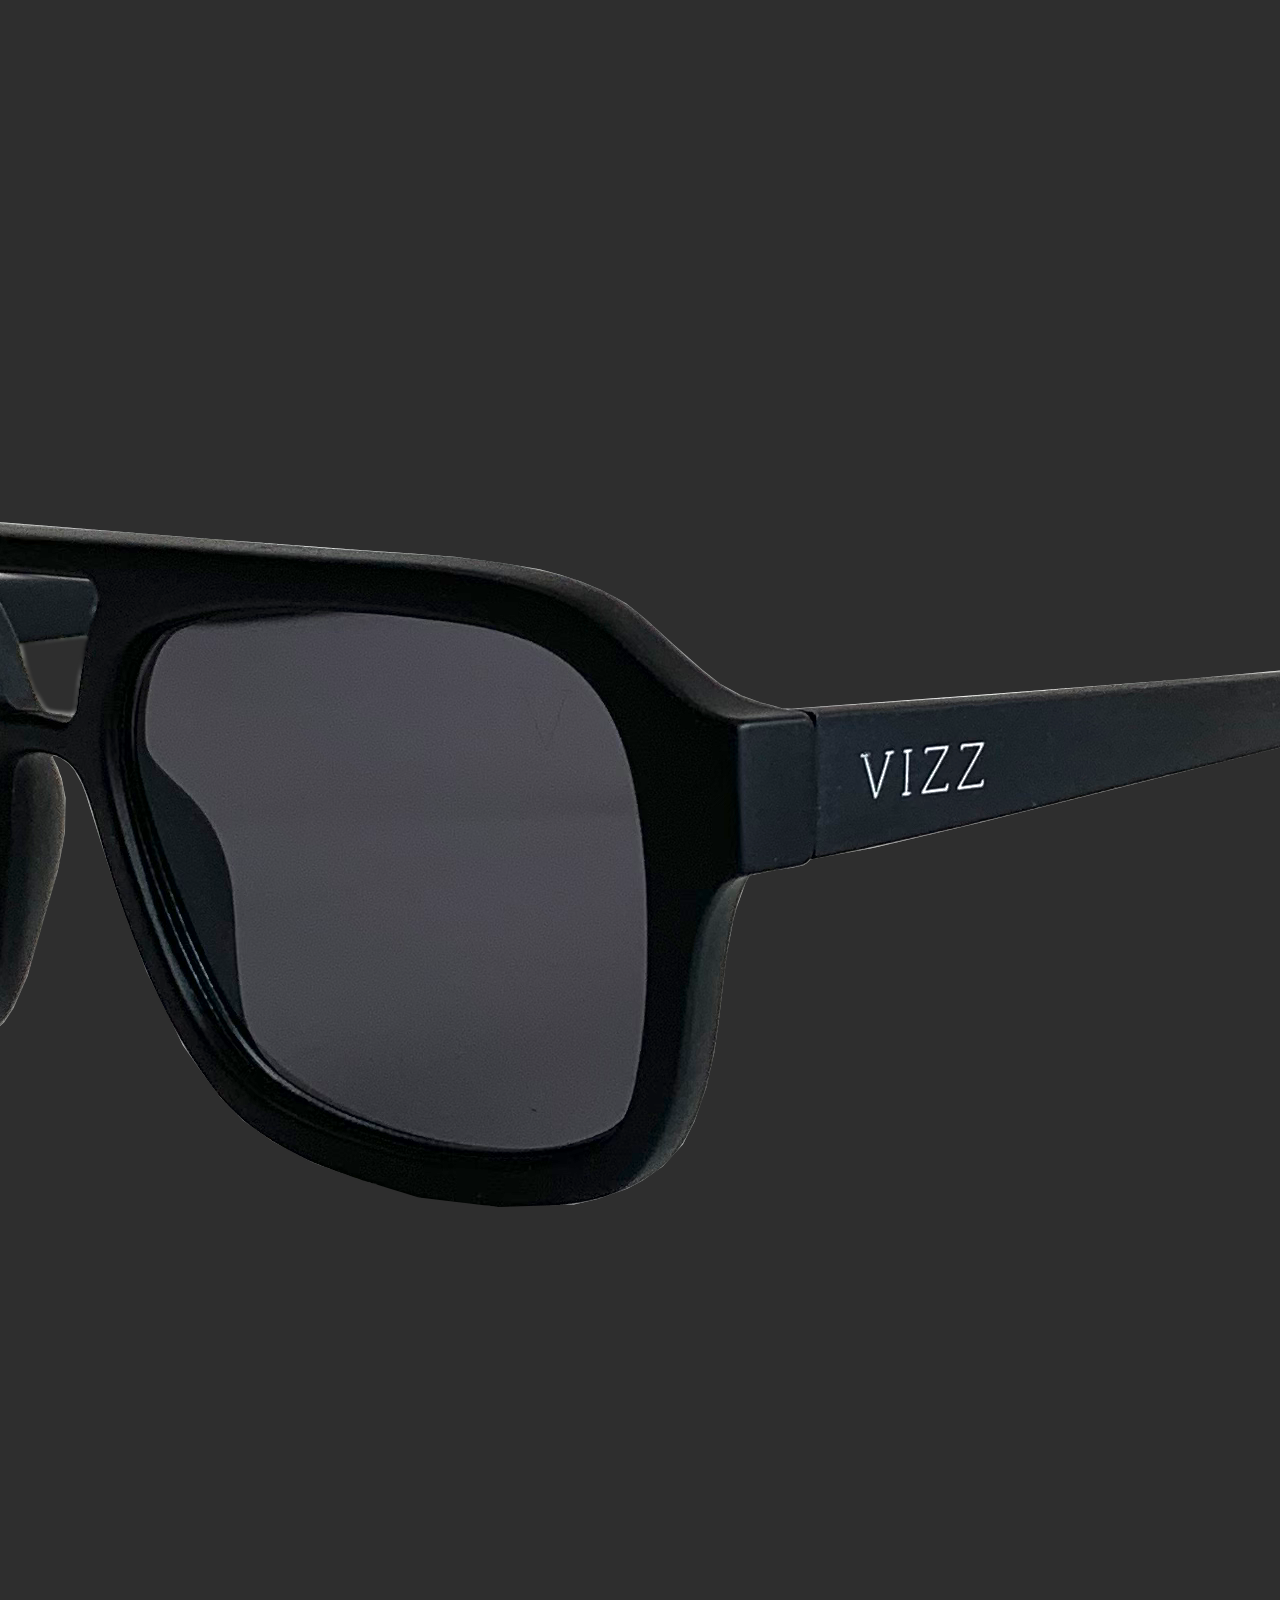
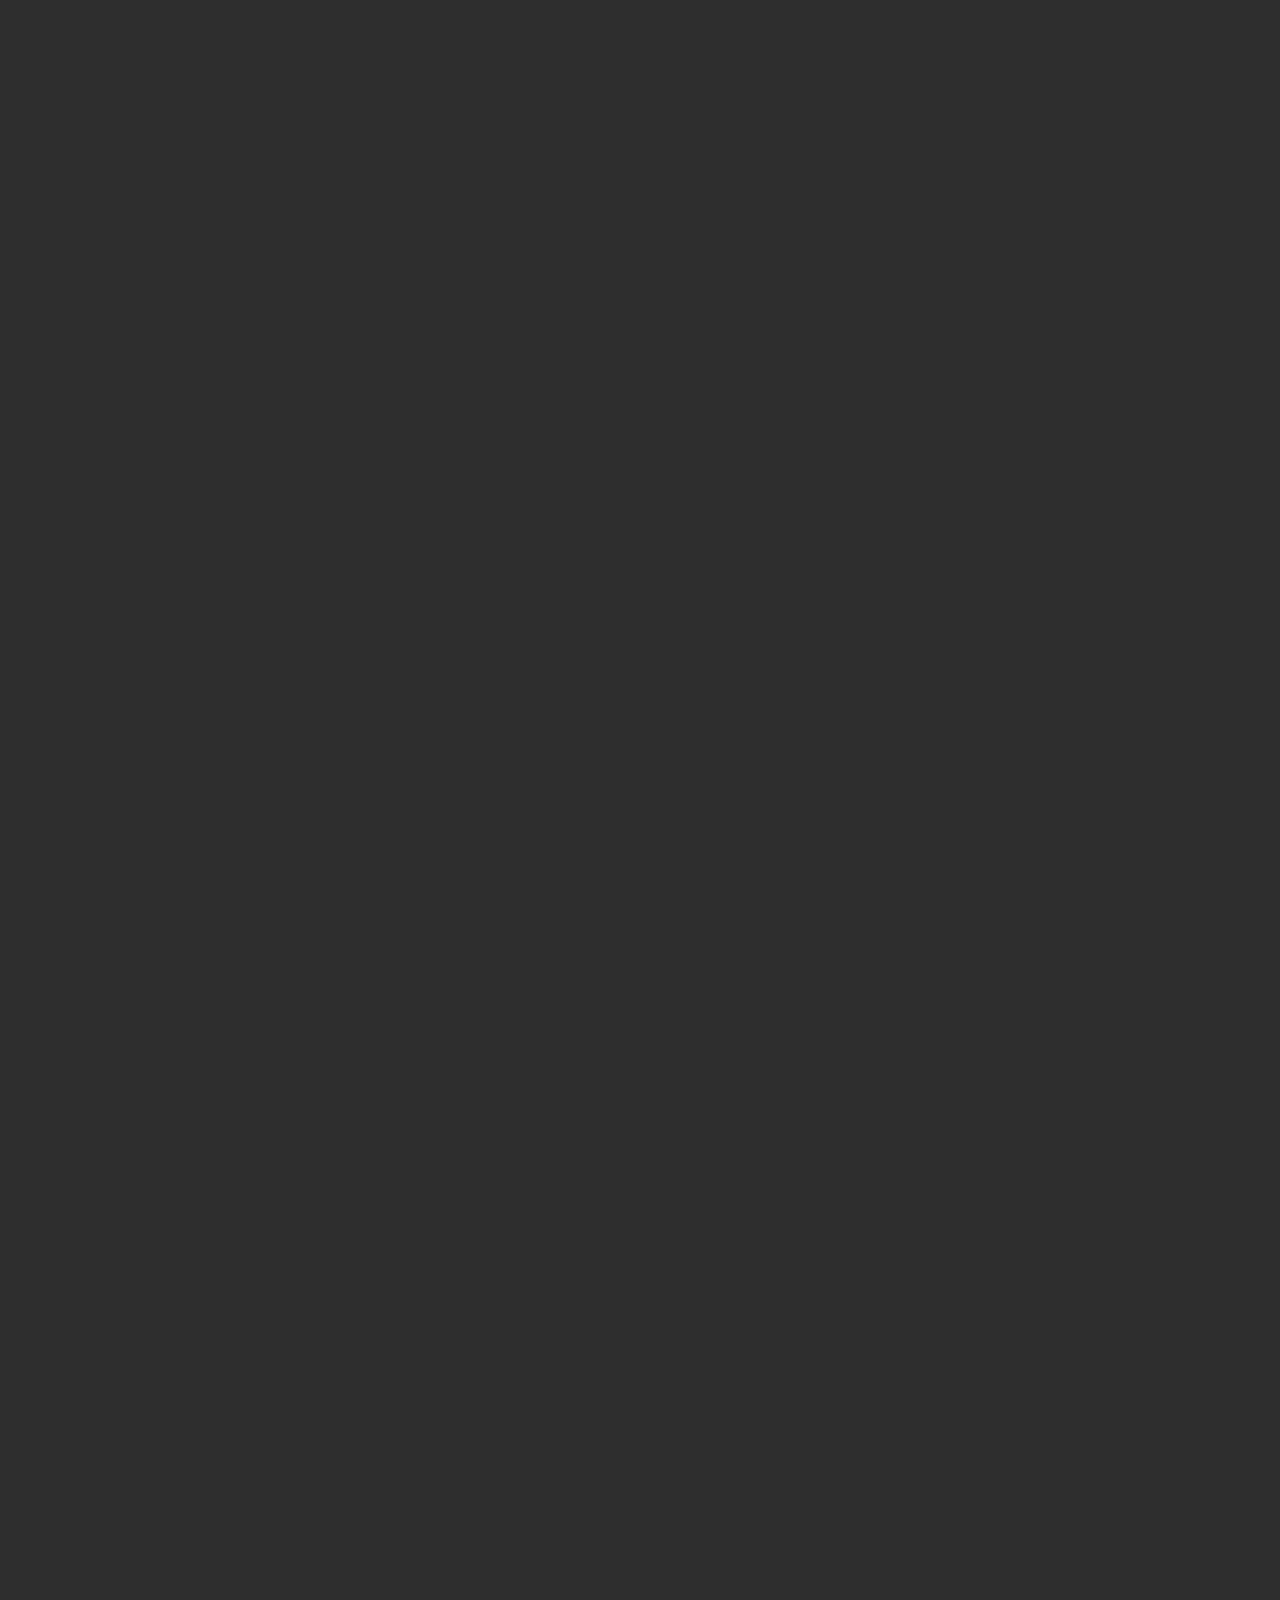
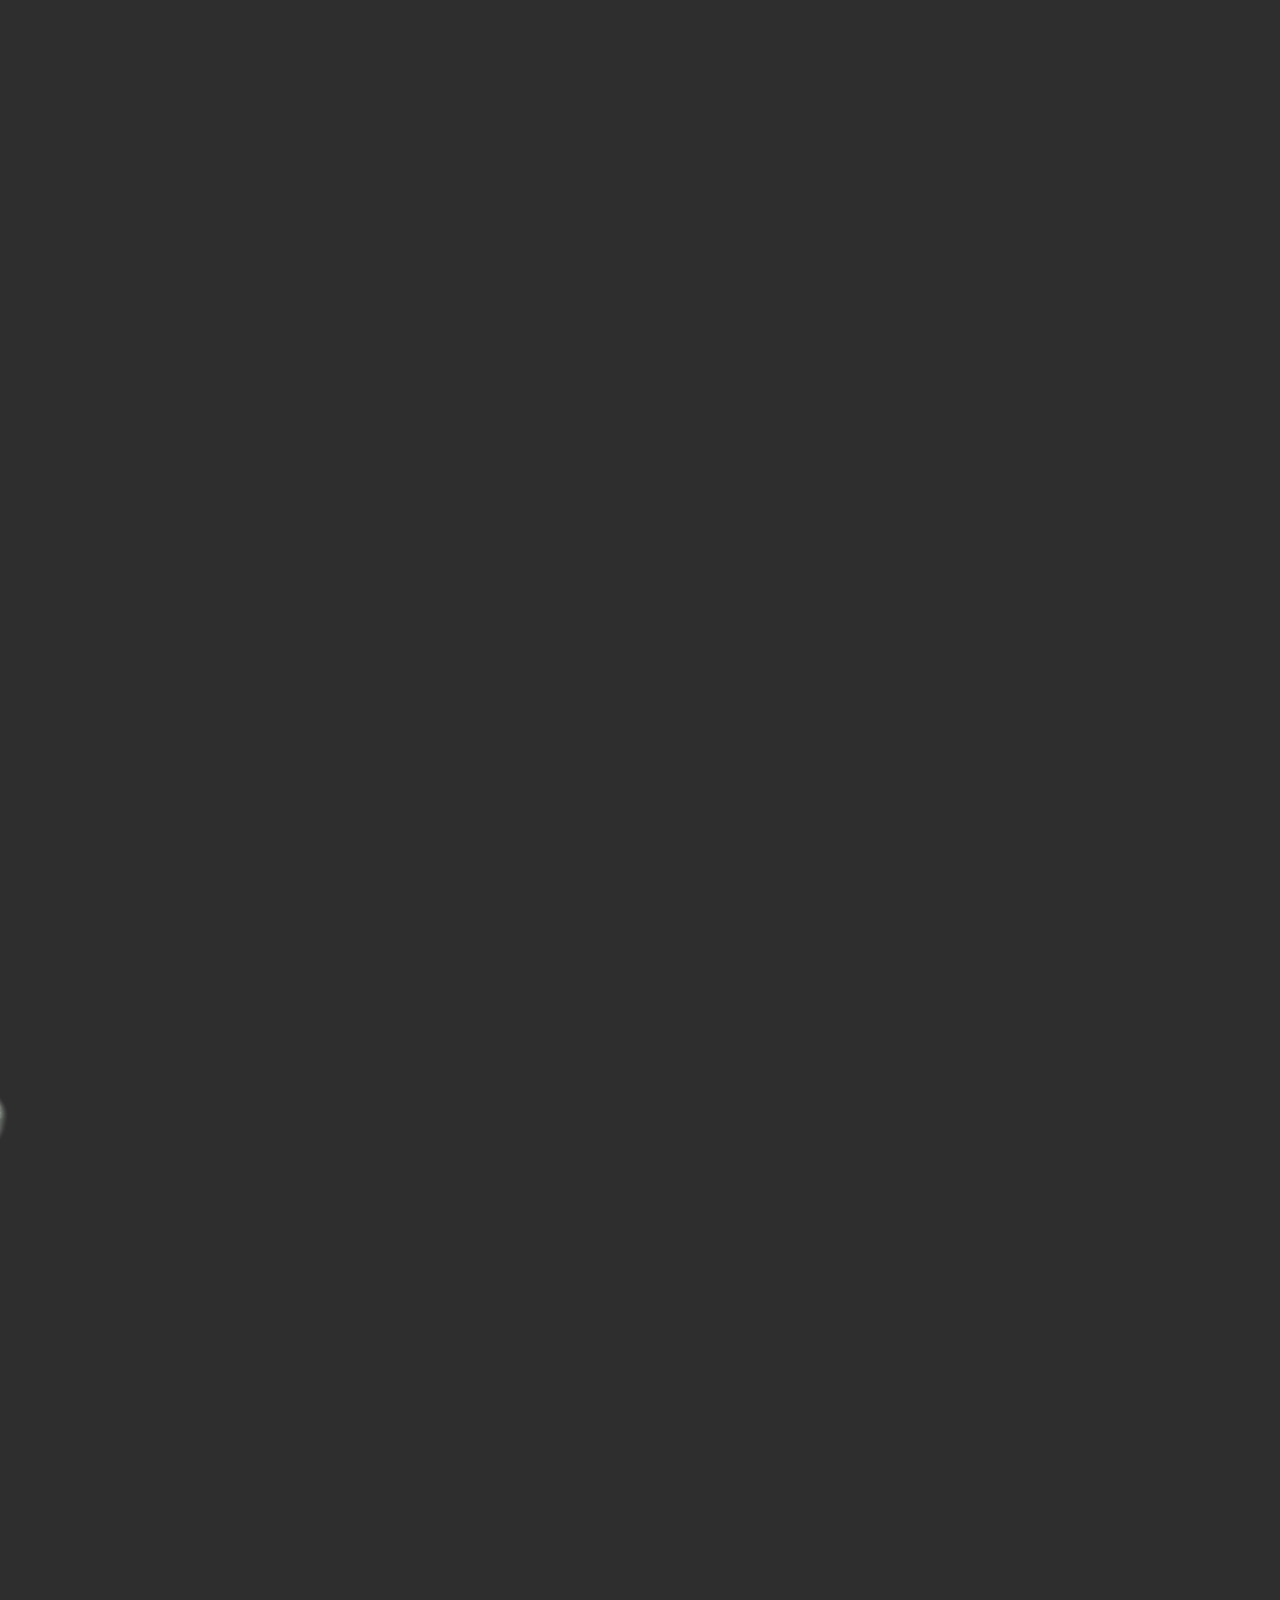
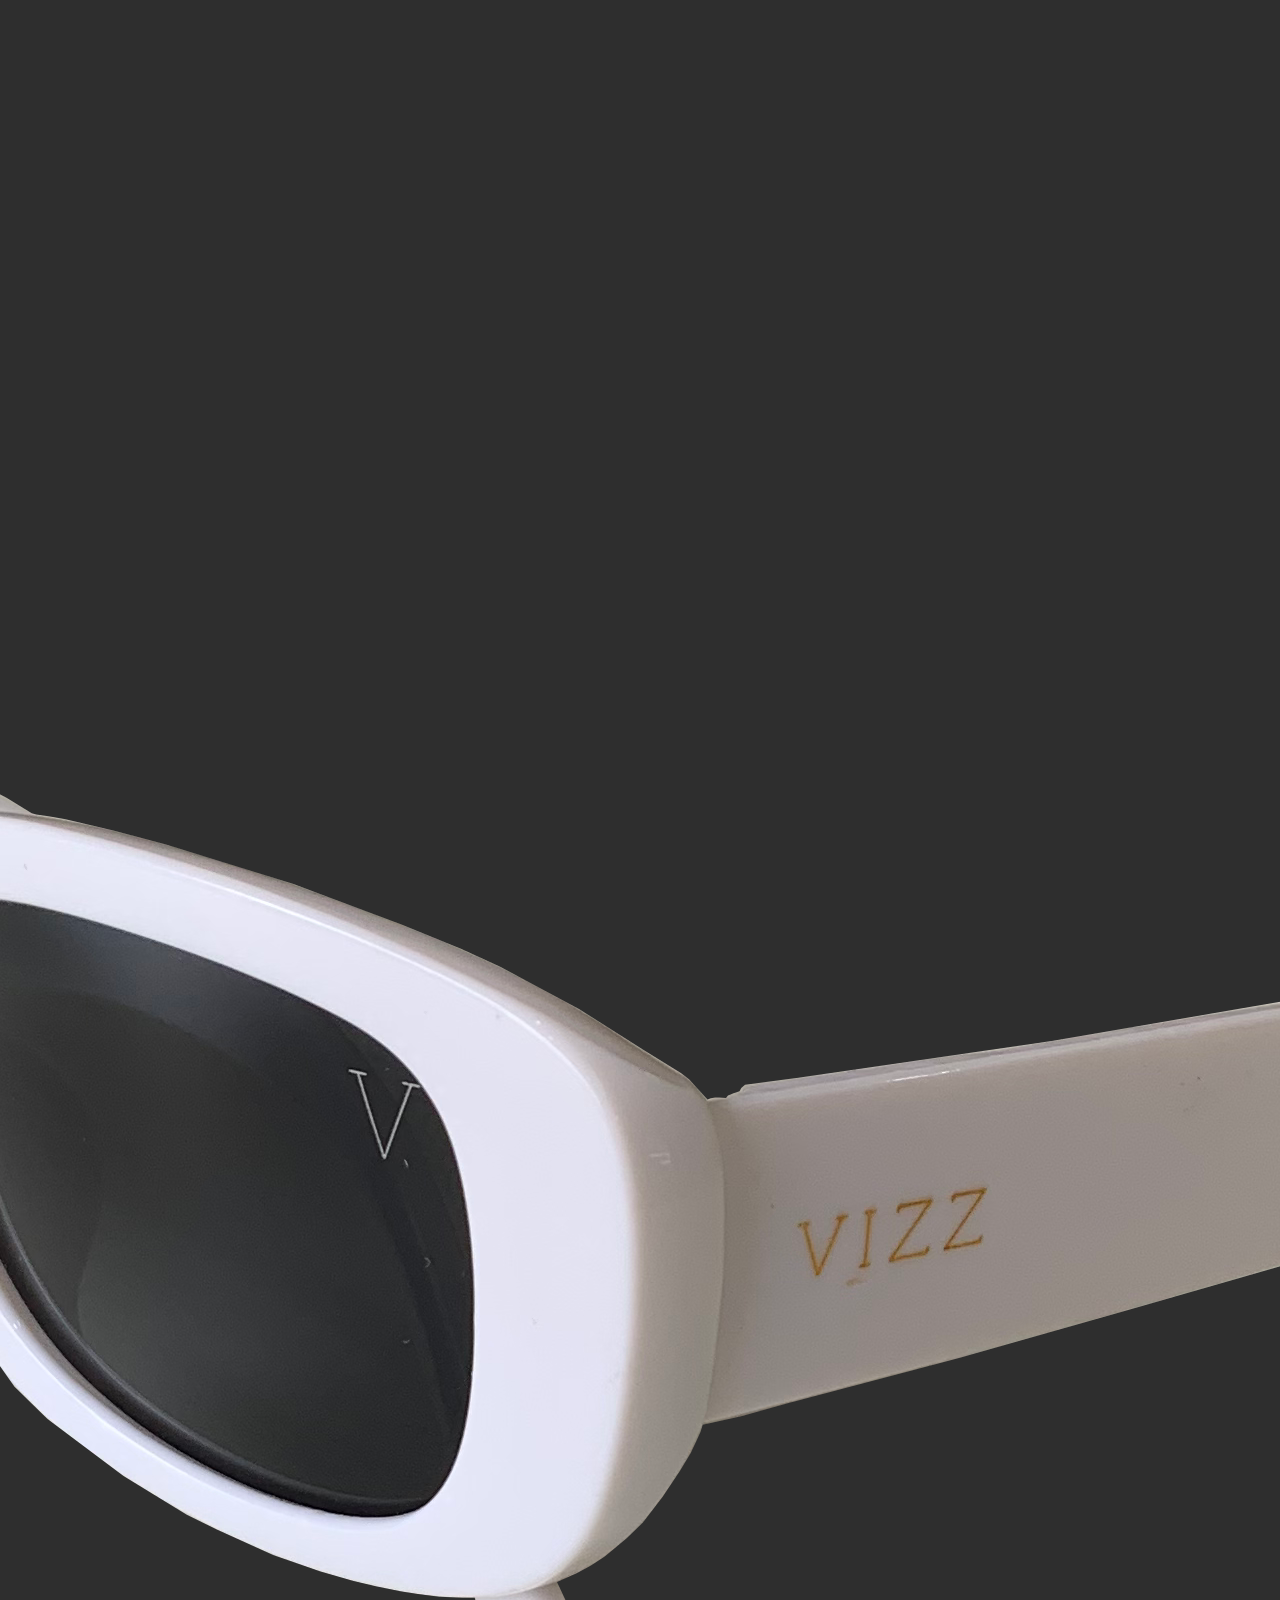
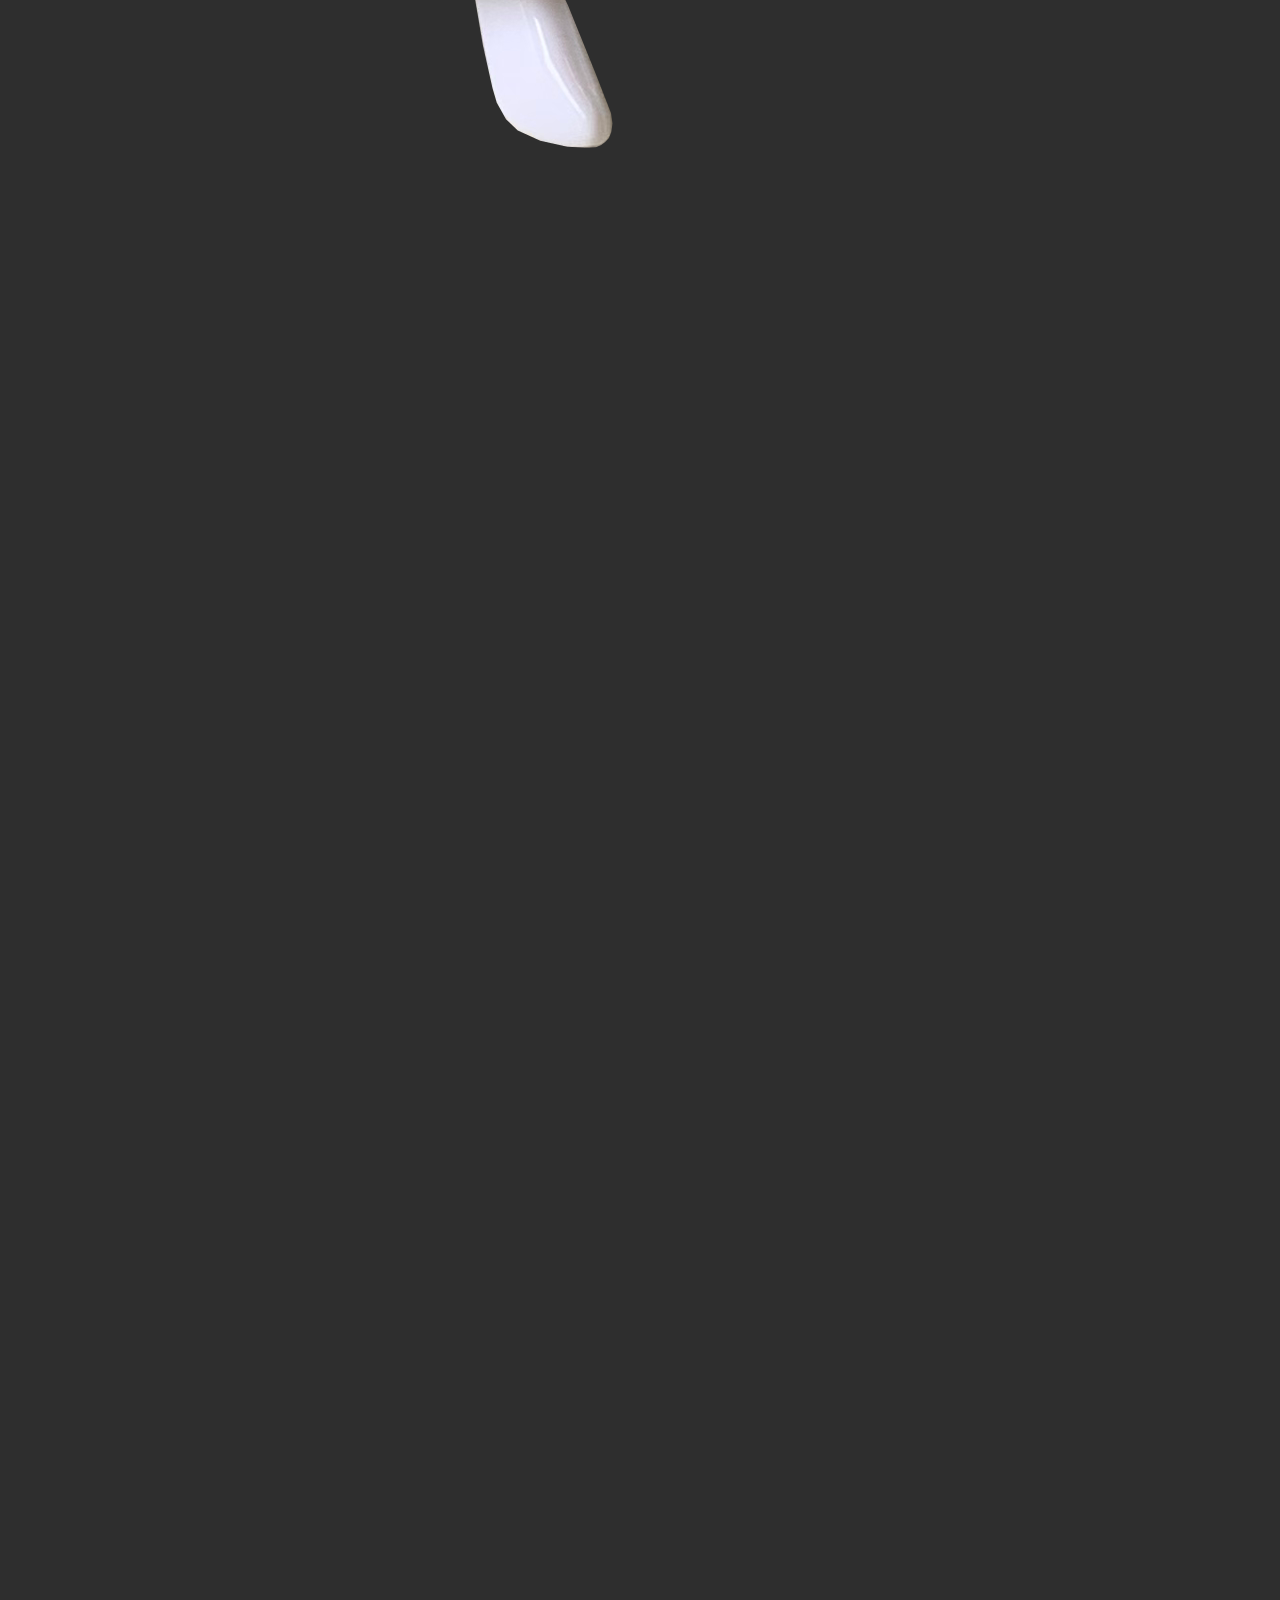
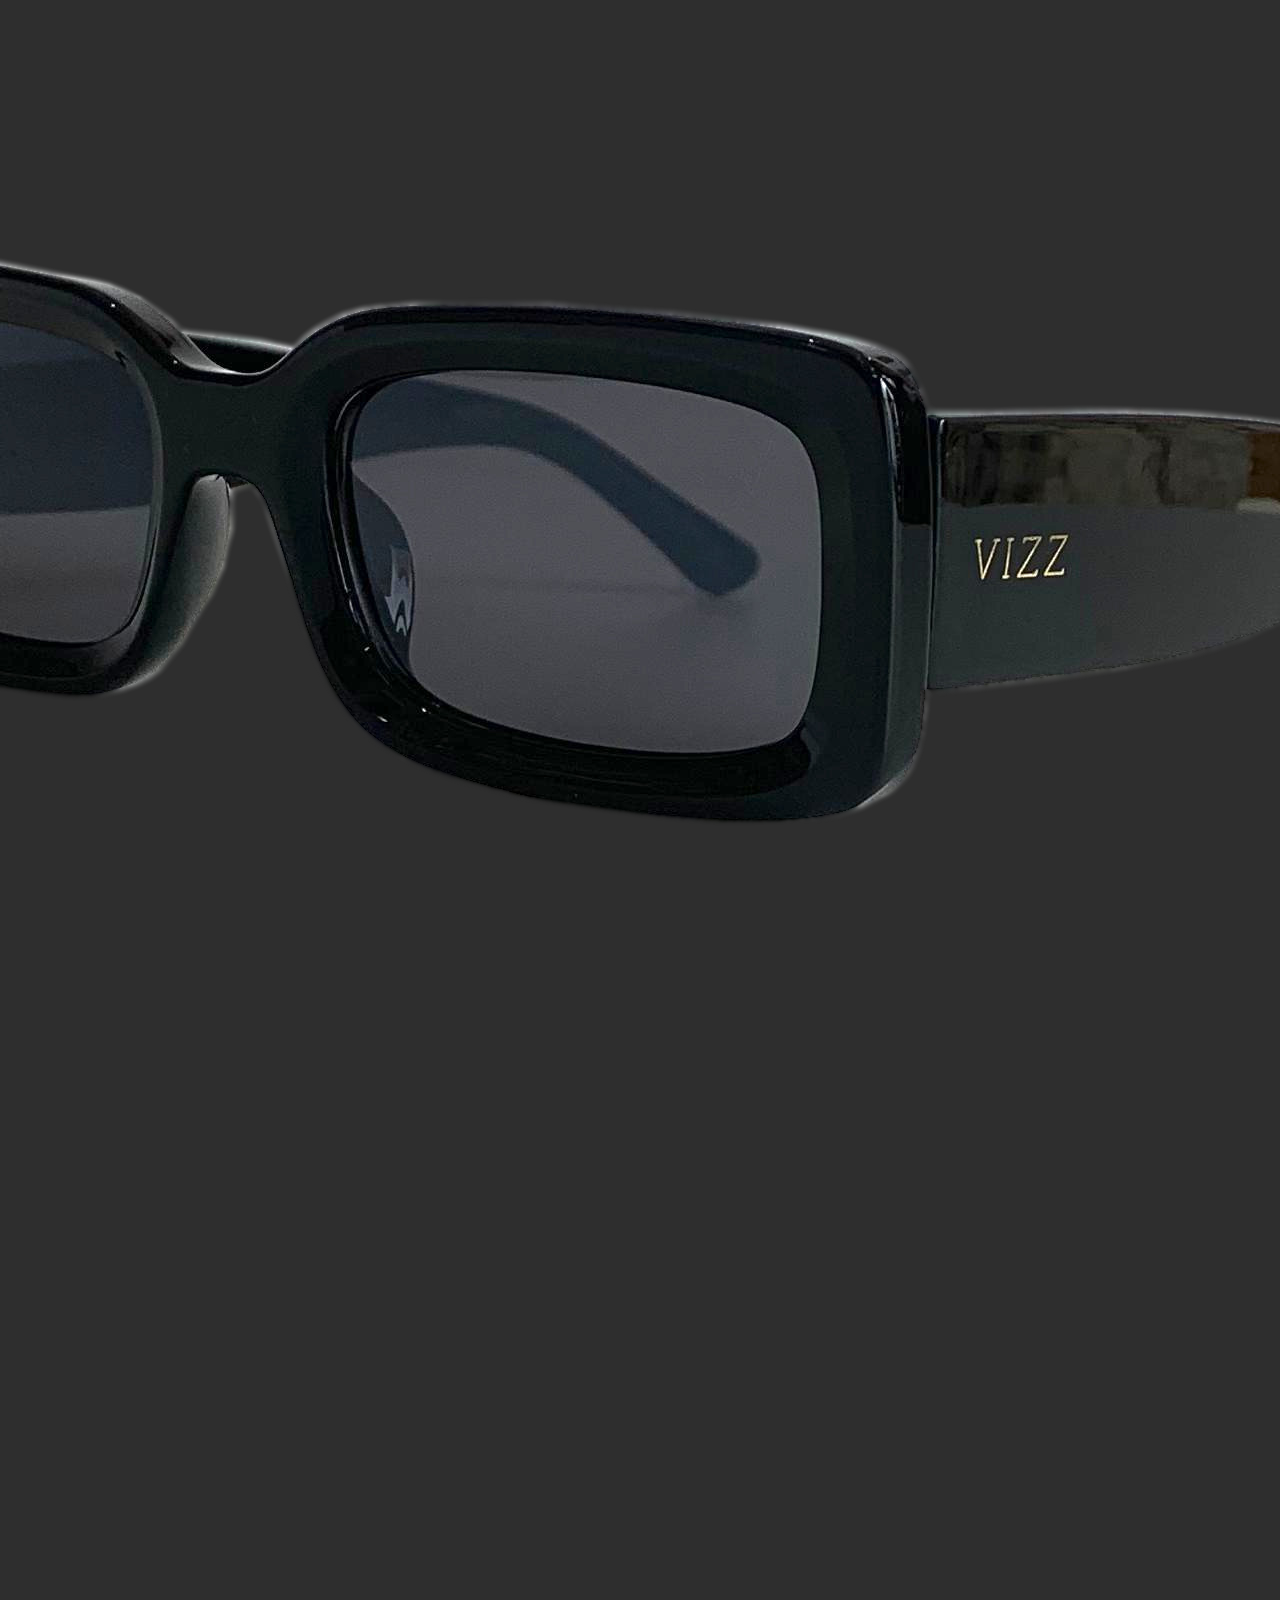
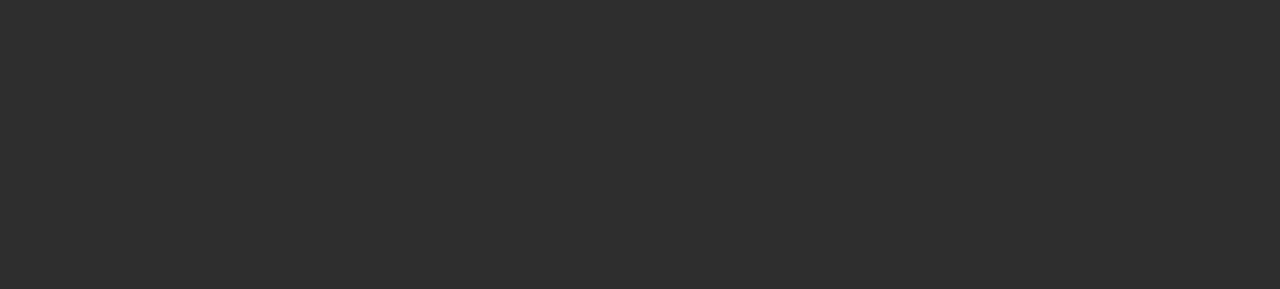
<file: img/inicio.html>
<!DOCTYPE html>
<html lang="pt-br">
<head>
    <meta charset="UTF-8">
    <meta name="viewport" content="width=device-width, initial-scale=1.0">
    <title>Document</title>
    <link rel="stylesheet" href="style.css">
    <link rel="stylesheet" href="inicio.css">
    <link rel="stylesheet" href="endereco/endereco.css">
    <script src="script.js" defer ></script>
    <script src="filtro-produtos.js" defer></script>
</head>
<body>
    <header>
        <a href="../inicio.html"><img src="img/logo-cabecalho.png" alt="" class="logo__cabecalho"></a>
        <img src="../icons/btn-menu.png" alt="" class="imagem__menu">
        <ul class="menu__mobile">
            <a href="inicio.html">
                <li>Início</li>
            </a>
            <a href="produtos.html">
                <li>Sol</li>
            </a>
            <a href="produtosgrau.html">
                <li>Armações</li>
            </a>
            <a href="promocoes/promo.html">
                <li>Promoções</li>
            </a>
            <a href="endereco/endereco.html">
                <li>Endereço</li>
            </a>
            <a href="fale-conosco/fale.html">
                <li>Fale Conosco</li>
            </a>
        </ul>
        <a href="https://wa.me/551123628799"><img src="img/whatsapp (2).png" alt="" class="icone__whats__cabecalho"></a>
        <img src="../icons/btn-fechar.png" alt="" class="imagem__fechar">
    </header>
    <main>
        <section class="logo__container">
            <img src="img/VIZZ-DOURADO.png" alt="" class="img__logo">
            <div class="redes__container">
                <a href="https://www.instagram.com/oticasvizz/"><img src="img/instagram.png" alt=""></a><p>Instagram</p>
                <a href="https://wa.me/551123628799"><img src="img/whatsapp.png" alt=""></a><p>Whatsapp</p>
                <a href="https://www.facebook.com/profile.php?id=61565492837095"><img src="img/facebook.png" alt=""></a><p class="paragrafo__facebook">Facebook</p>
            </div>
        </section>
        <section class="endereco__horario">
            <p>Avenida do Oratório, 4869, Vila Industrial, São Paulo - SP</p>
            <iframe 
                width="600" 
                height="400" 
                src="https://www.youtube.com/embed/jxkCAks31ag" 
                title="YouTube video player" 
                frameborder="0" 
                allow="accelerometer; autoplay; clipboard-write; encrypted-media; gyroscope; picture-in-picture" 
                allowfullscreen>
            </iframe>
            <div class="horario">
                <p>Segunda à Sexta das <span>10:00</span> às <span>19:00</span></p>
                <p>Sábados das <span>10:00</span> às <span>17:00</span></p>
                <p>Domingo das <span>10:00</span> às <span>15:00</span></p>
            </div>
        </section>
        <!--<section class="banner__promocional">
            <img src="img/banners mobile/1.png" alt="" class="banner__mobile">
            <img src="img/banners desktop/1.png" alt="" class="banner__desktop">
        </section>-->
        <h1 class="designe__titulo">Design</h1>
        <section class="design__container">
            <a href="">
                <div class="borda__img__design filtro-btn" onclick="filtrarModelo('redondo')"><img src="img/img-design/designe1.png" alt=""></div>
            </a>
            <a href="">
                <div class="borda__img__design filtro-btn" onclick="filtrarModelo('quadrado')"><img src="img/img-design/designe2.png" alt=""></div>
            </a>
            <a href="">
                <div class="borda__img__design filtro-btn" onclick="filtrarModelo('gatinho')"><img src="img/img-design/designe3.png" alt=""></div>
            </a>
        </section>
        <section class="feature__container">
            <h1>Destaques</h1>
            <div class="linha__destaque">
                <article class="img__desc">
                    <img src="img/oculos de sol/PNG/Black Bridge.png" alt="" class="img__feature">
                    <div class="desc">
                        <h1>Óculos de Sol com proteção <span>UV400</span>.</h1>
                        <h3 class="preco__normal">R$ 129,99</h3>
                        <h1 class="preco__promo">R$ 99,99</h1>
                        <p>Lorem ipsum dolor sit amet consectetur adipisicing elit.</p>
                        <button class="btn__comprar">COMPRAR</button>
                        <button class="btn__ver">Ver mais</button></h1>
                    </div>
                </article>
                <article class="img__desc">
                    <img src="img/oculos de sol/PNG/Gamma.png" alt="" class="img__feature">
                    <div class="desc">
                        <h1>Óculos de Sol com proteção <span>UV400</span>.</h1>
                        <h3 class="preco__normal">R$ 129,99</h3>
                        <h1 class="preco__promo">R$ 99,99</h1>
                        <p>Lorem ipsum dolor sit amet consectetur adipisicing elit.</p>
                        <button class="btn__comprar">COMPRAR</button>
                        <button class="btn__ver">Ver mais</button></h1>
                    </div>
                </article>
                <article class="img__desc">
                    <img src="img/oculos de sol/PNG/Havana.png" alt="" class="img__feature">
                    <div class="desc">
                        <h1>Óculos de Sol com proteção <span>UV400</span>.</h1>
                        <h3 class="preco__normal">R$ 129,99</h3>
                        <h1 class="preco__promo">R$ 99,99</h1>
                        <p>Lorem ipsum dolor sit amet consectetur adipisicing elit.</p>
                        <button class="btn__comprar">COMPRAR</button>
                        <button class="btn__ver">Ver mais</button></h1>
                    </div>
                </article>
            </div>
            <div class="linha__destaque">
                <article class="img__desc">
                    <img src="img/oculos de sol/PNG/Manhattan.png" alt="" class="img__feature">
                    <div class="desc">
                        <h1>Óculos de Sol com proteção <span>UV400</span>.</h1>
                        <h3 class="preco__normal">R$ 129,99</h3>
                        <h1 class="preco__promo">R$ 99,99</h1>
                        <p>Lorem ipsum dolor sit amet consectetur adipisicing elit.</p>
                        <button class="btn__comprar">COMPRAR</button>
                        <button class="btn__ver">Ver mais</button></h1>
                    </div>
                </article>
                <article class="img__desc">
                    <img src="img/oculos de sol/PNG/monroe2.png" alt="" class="img__feature">
                    <div class="desc">
                        <h1>Óculos de Sol com proteção <span>UV400</span>.</h1>
                        <h3 class="preco__normal">R$ 129,99</h3>
                        <h1 class="preco__promo">R$ 99,99</h1>
                        <p>Lorem ipsum dolor sit amet consectetur adipisicing elit.</p>
                        <button class="btn__comprar">COMPRAR</button>
                        <button class="btn__ver">Ver mais</button></h1>
                    </div>
                </article>
                <article class="img__desc">
                    <img src="img/oculos de sol/PNG/Rio2.png" alt="" class="img__feature">
                    <div class="desc">
                        <h1>Óculos de Sol com proteção <span>UV400</span>.</h1>
                        <h3 class="preco__normal">R$ 129,99</h3>
                        <h1 class="preco__promo">R$ 99,99</h1>
                        <p>Lorem ipsum dolor sit amet consectetur adipisicing elit.</p>
                        <button class="btn__comprar">COMPRAR</button>
                        <button class="btn__ver">Ver mais</button></h1>
                    </div>
                </article>
            </div>
        </section>
    </main>
</body>
</html>
</file>
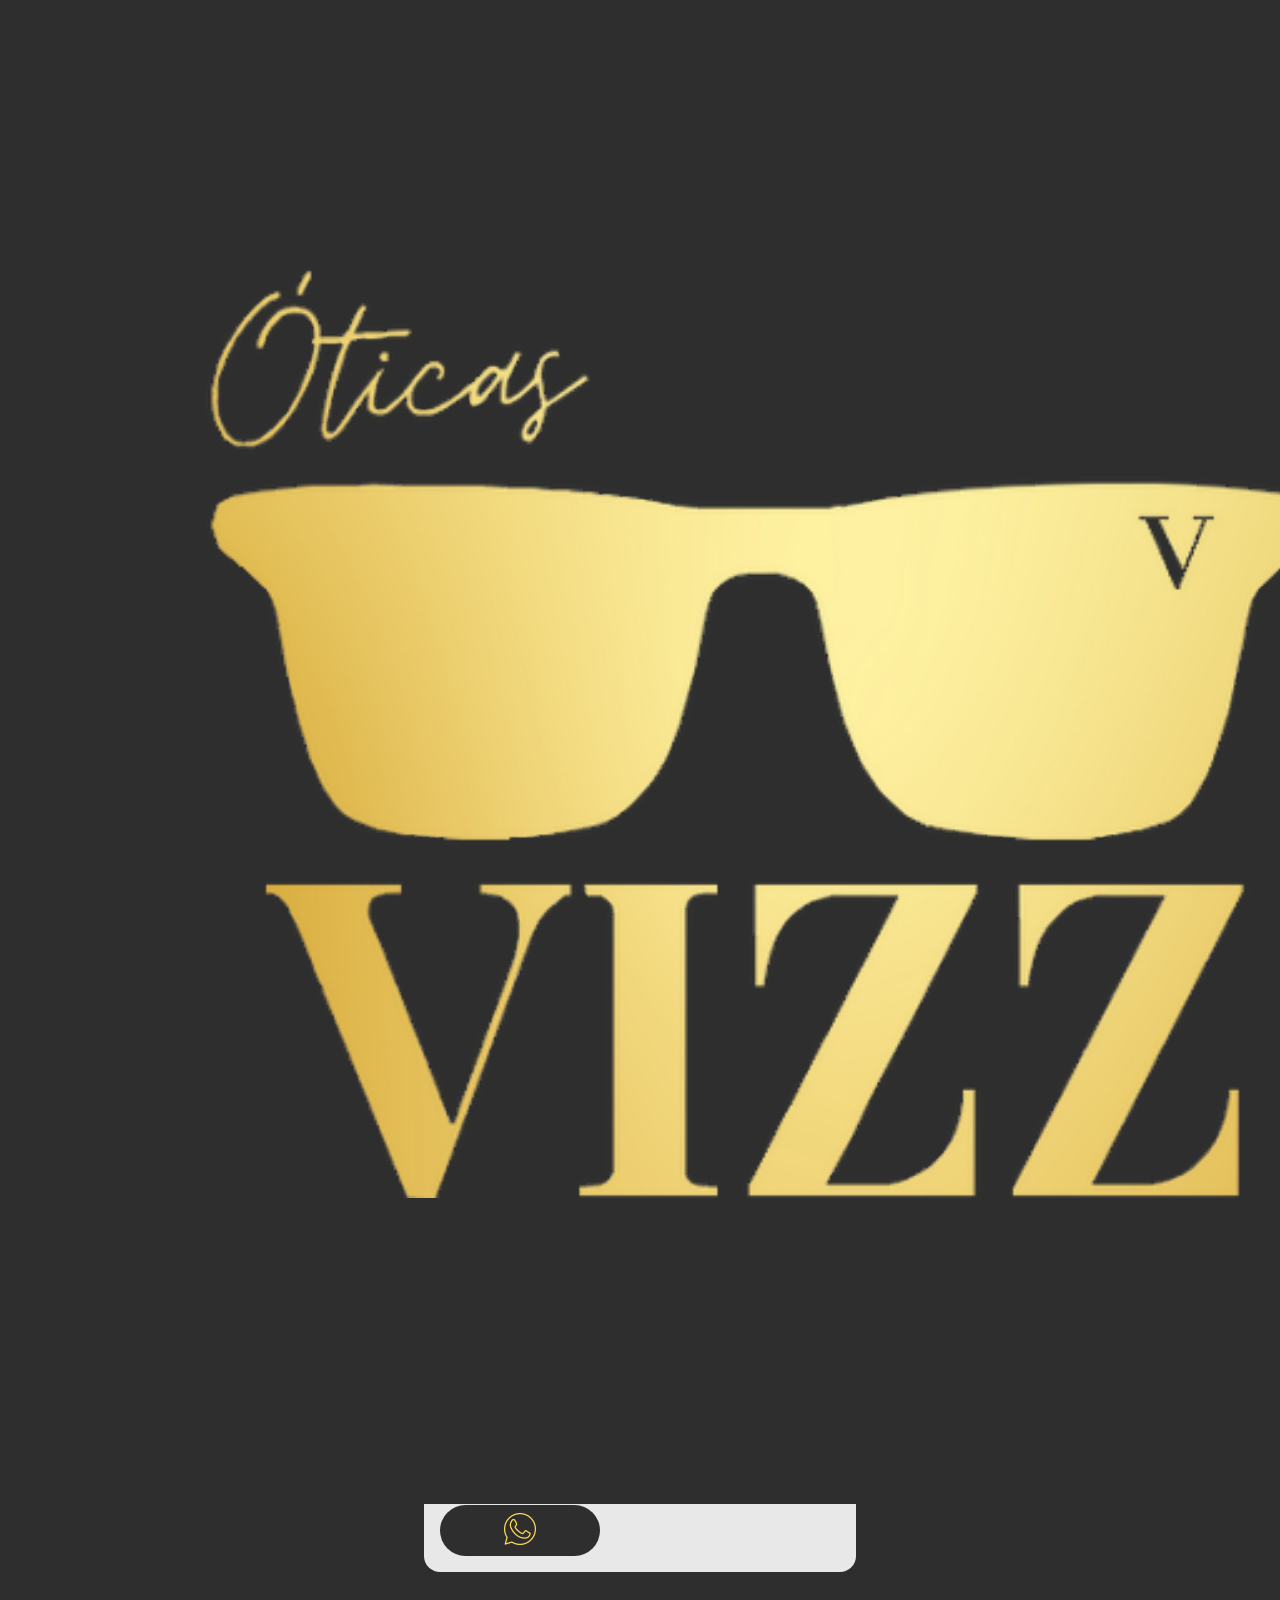
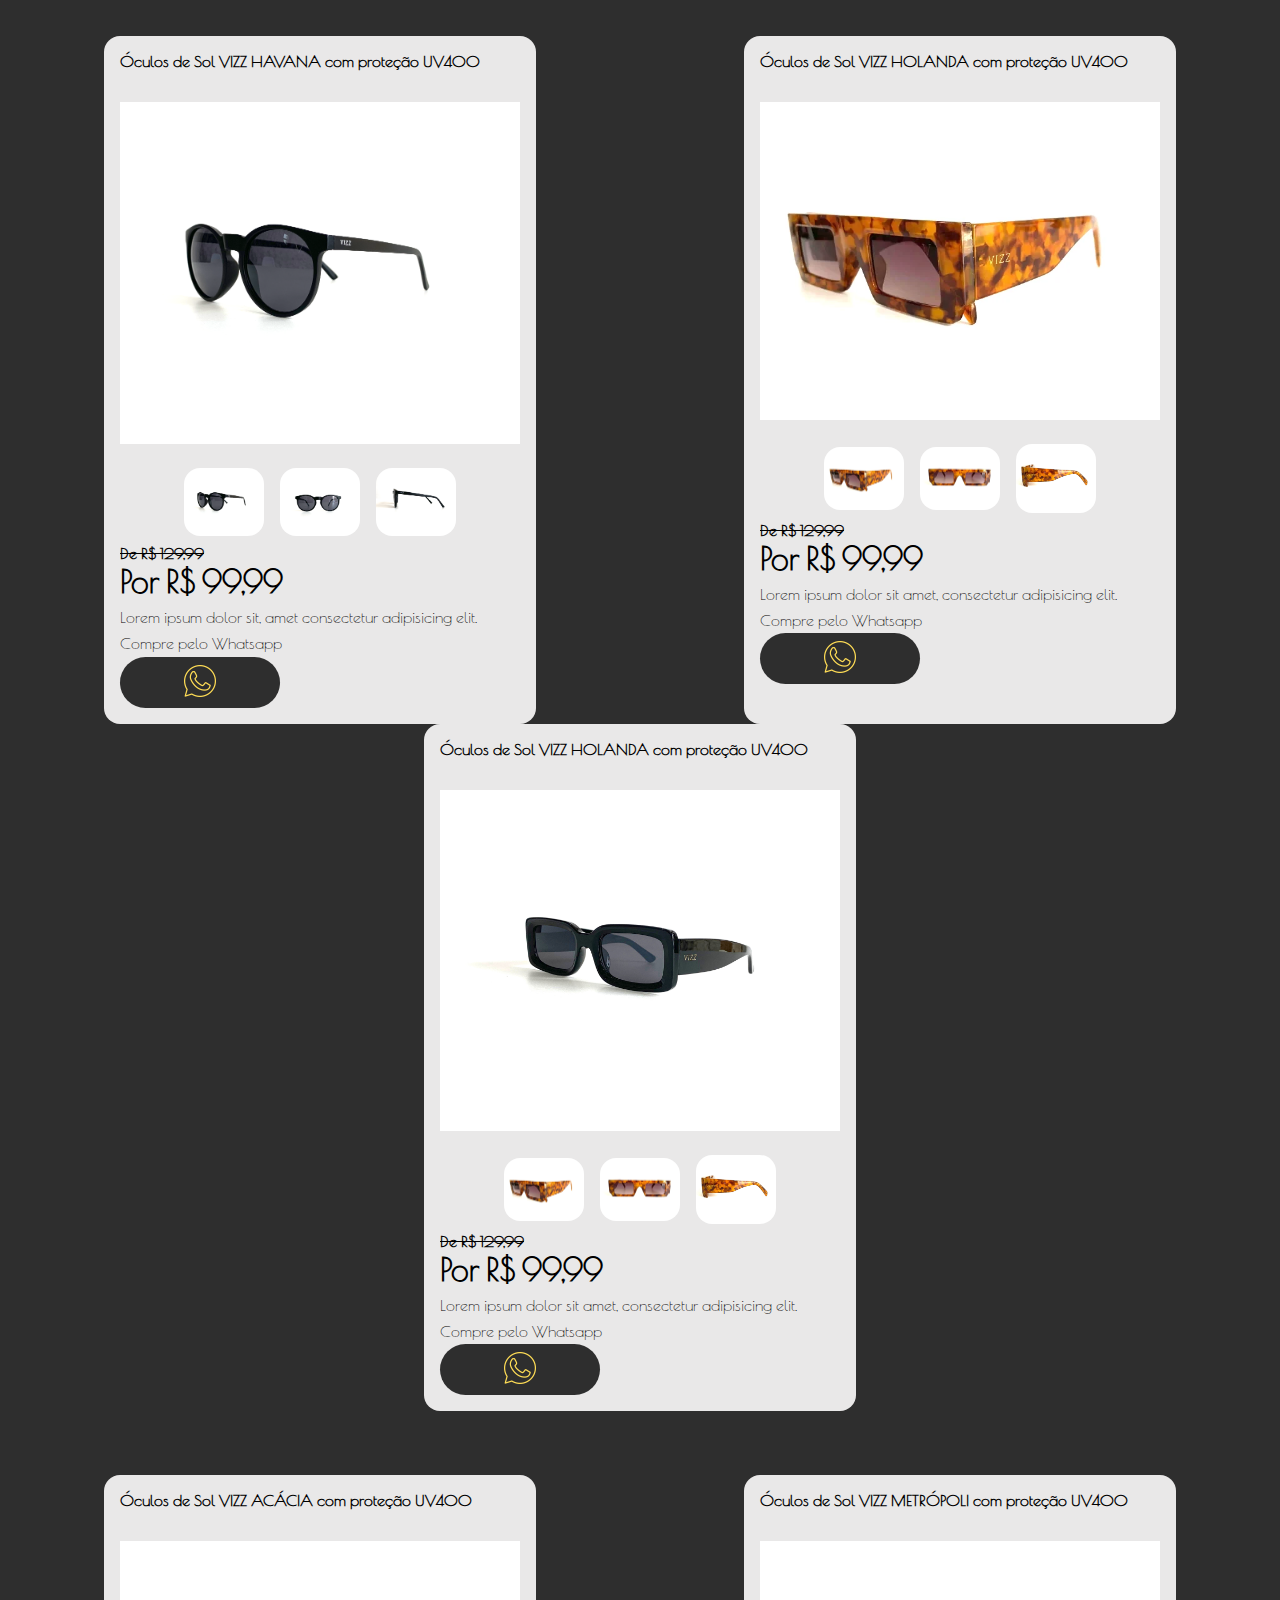
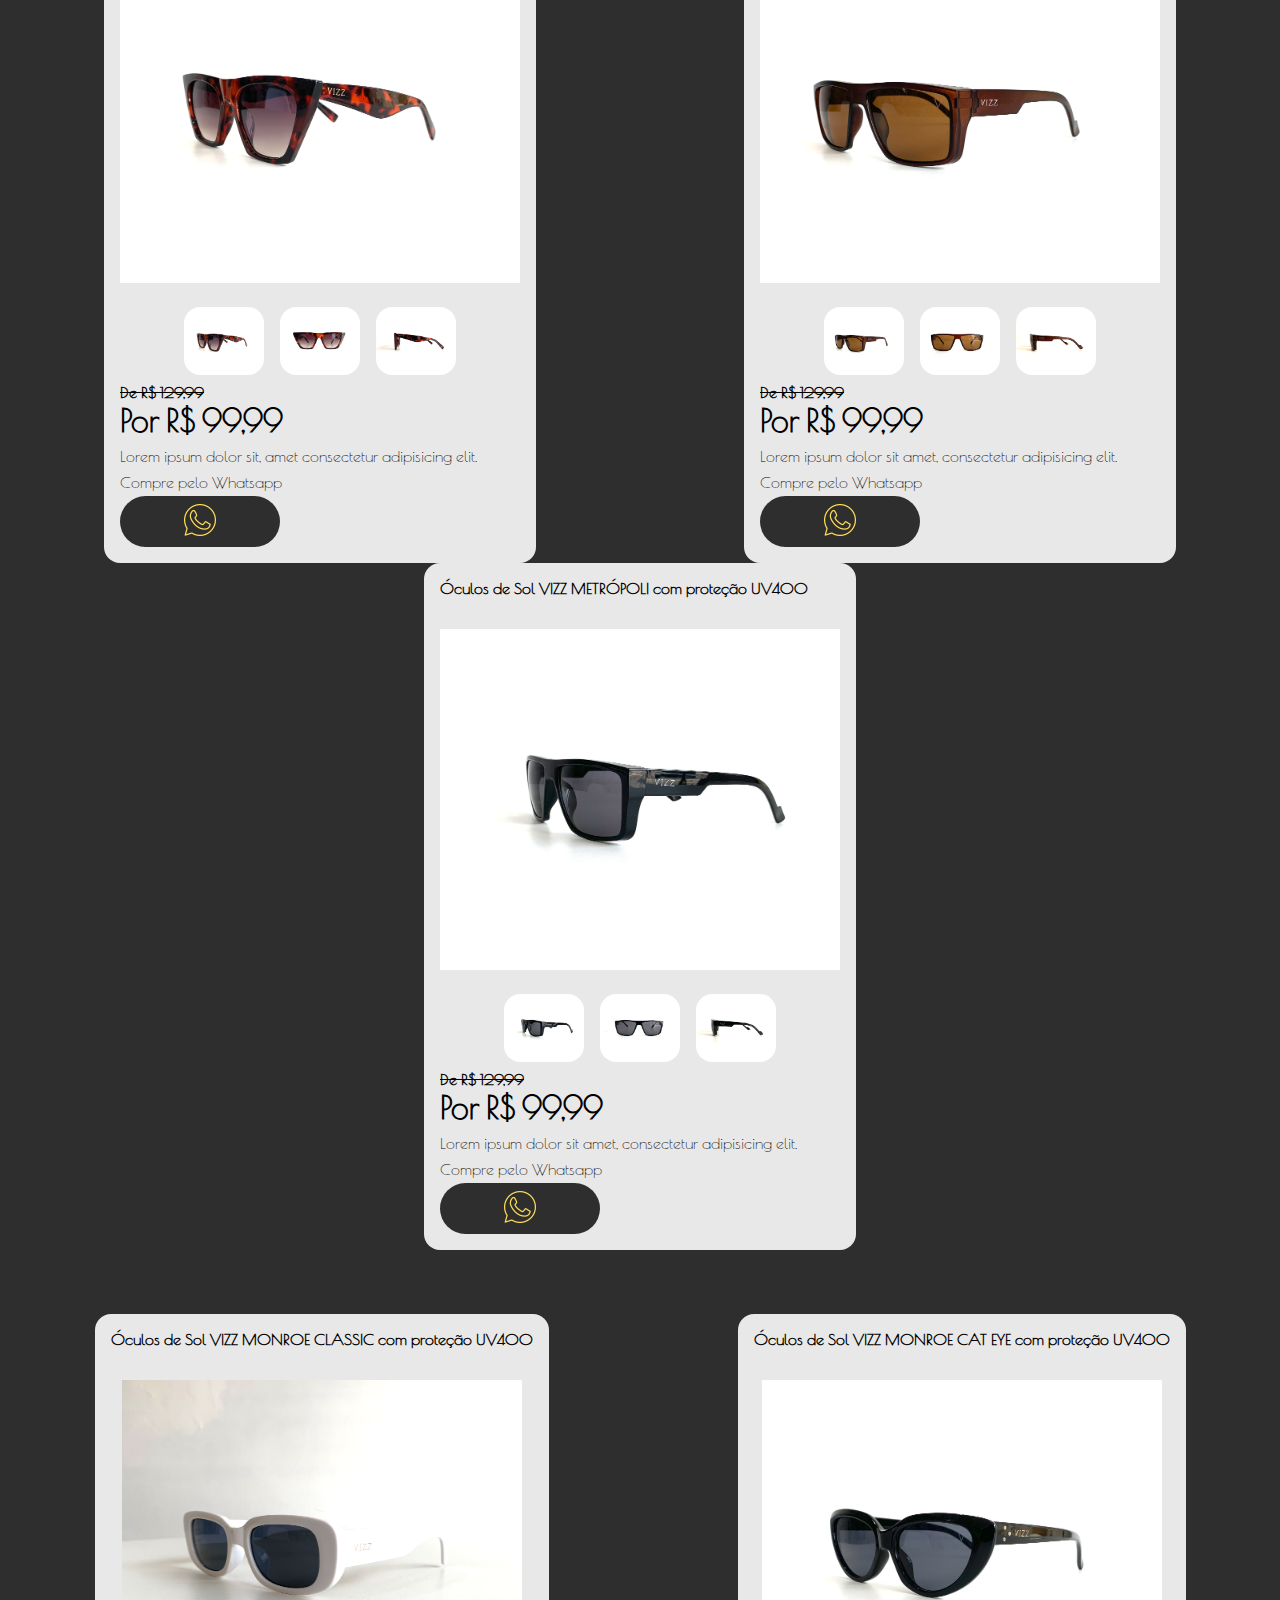
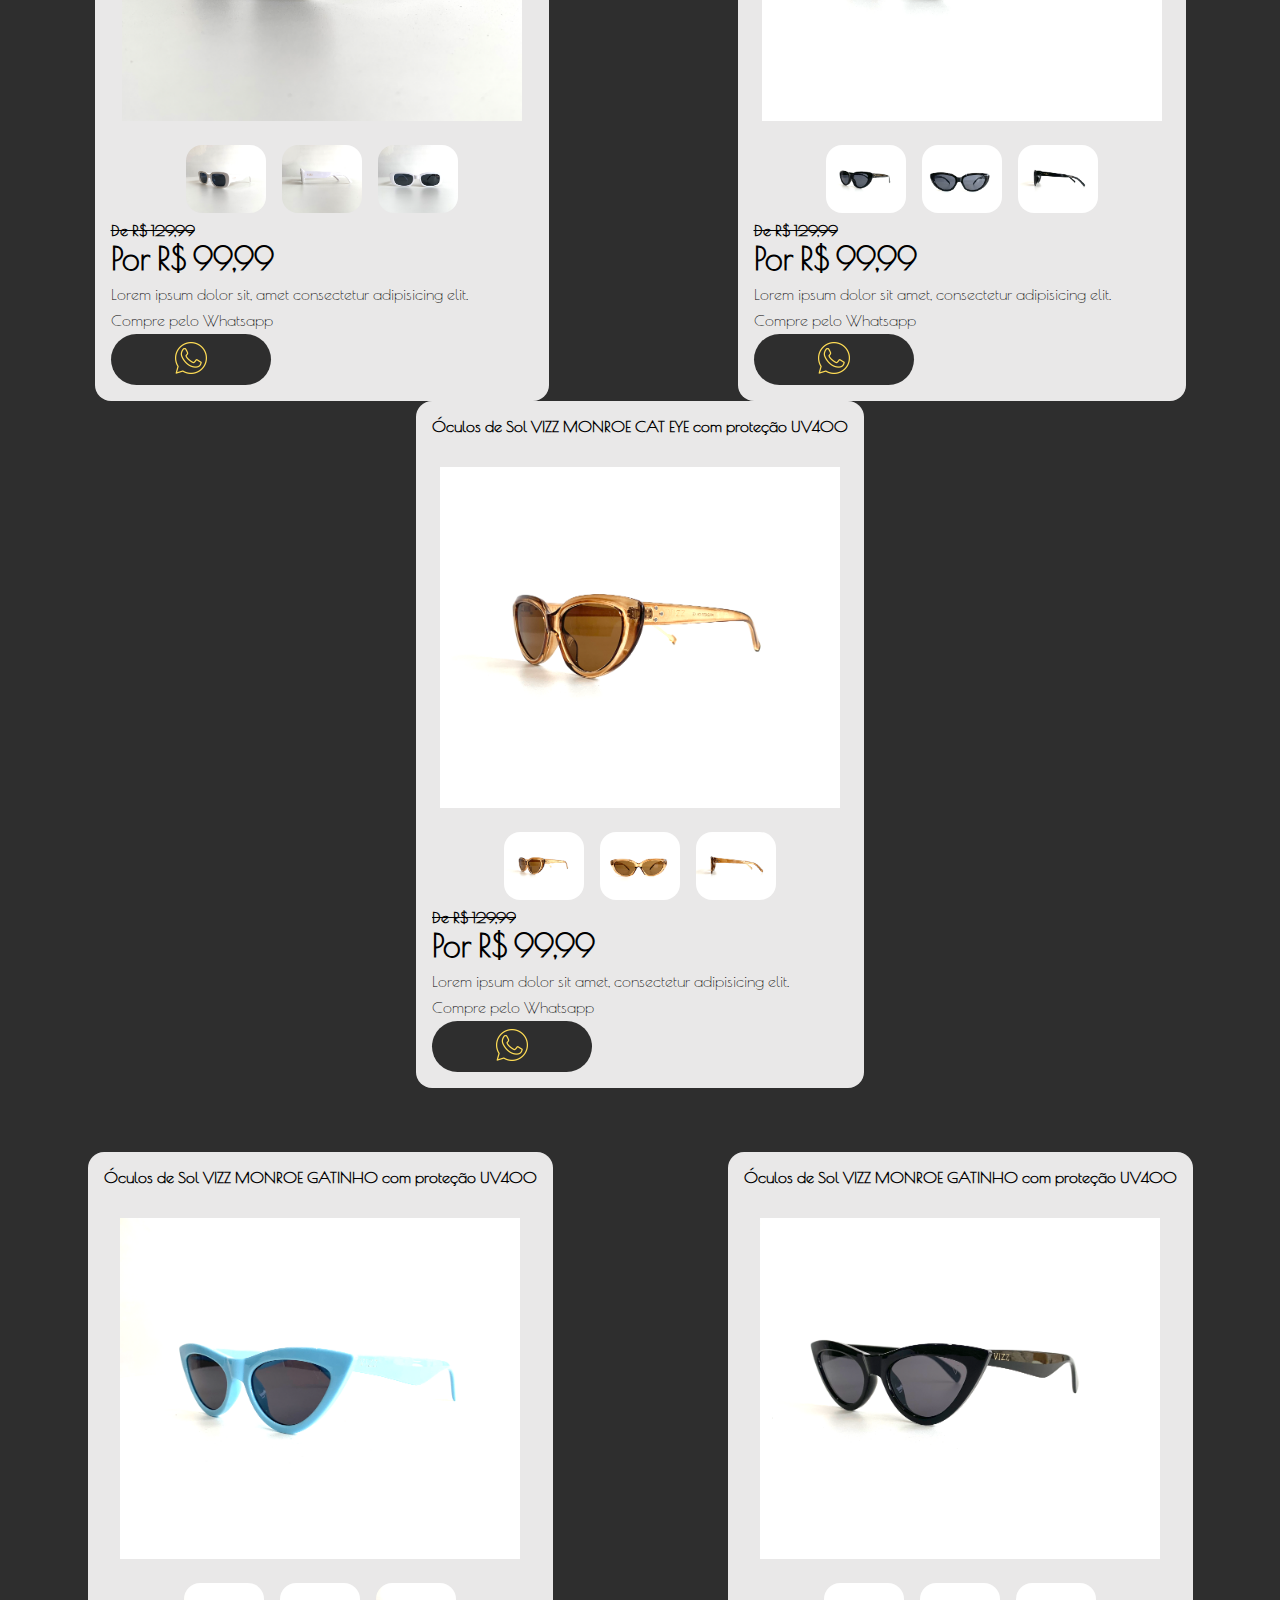
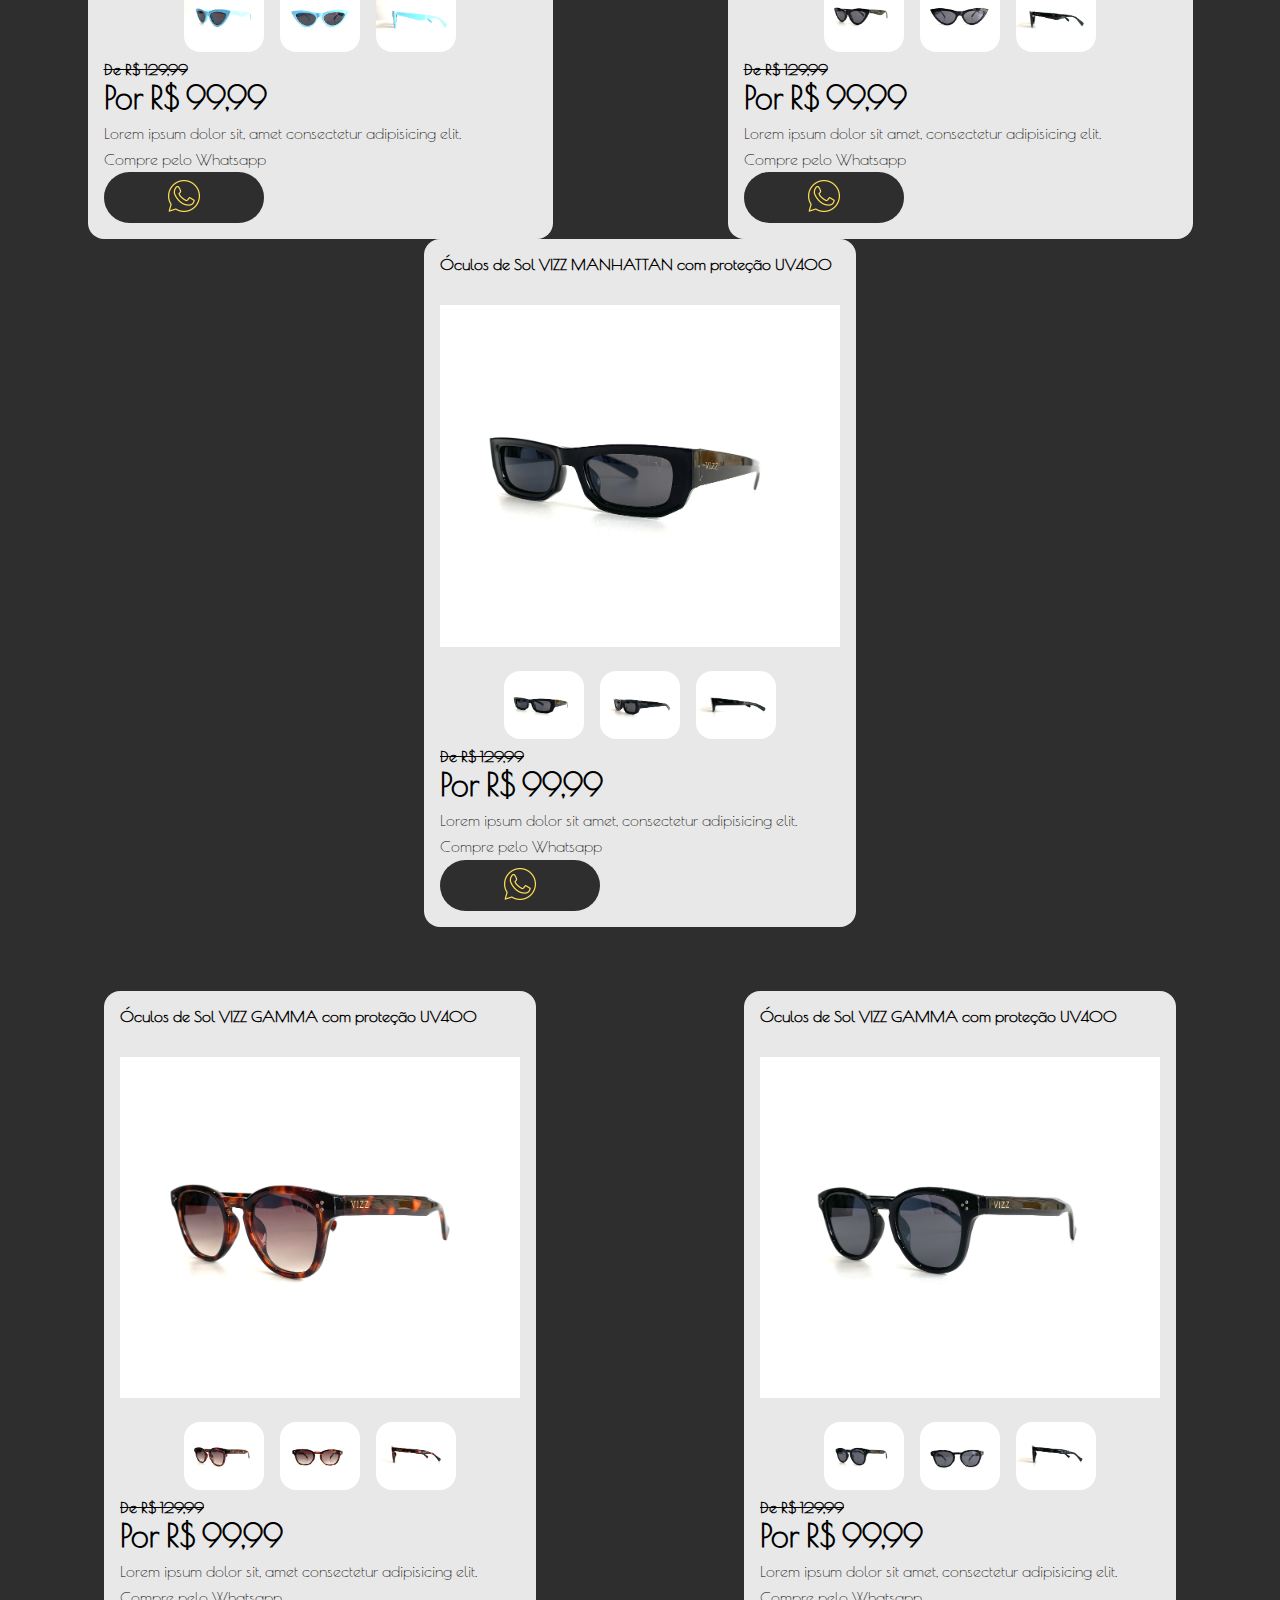
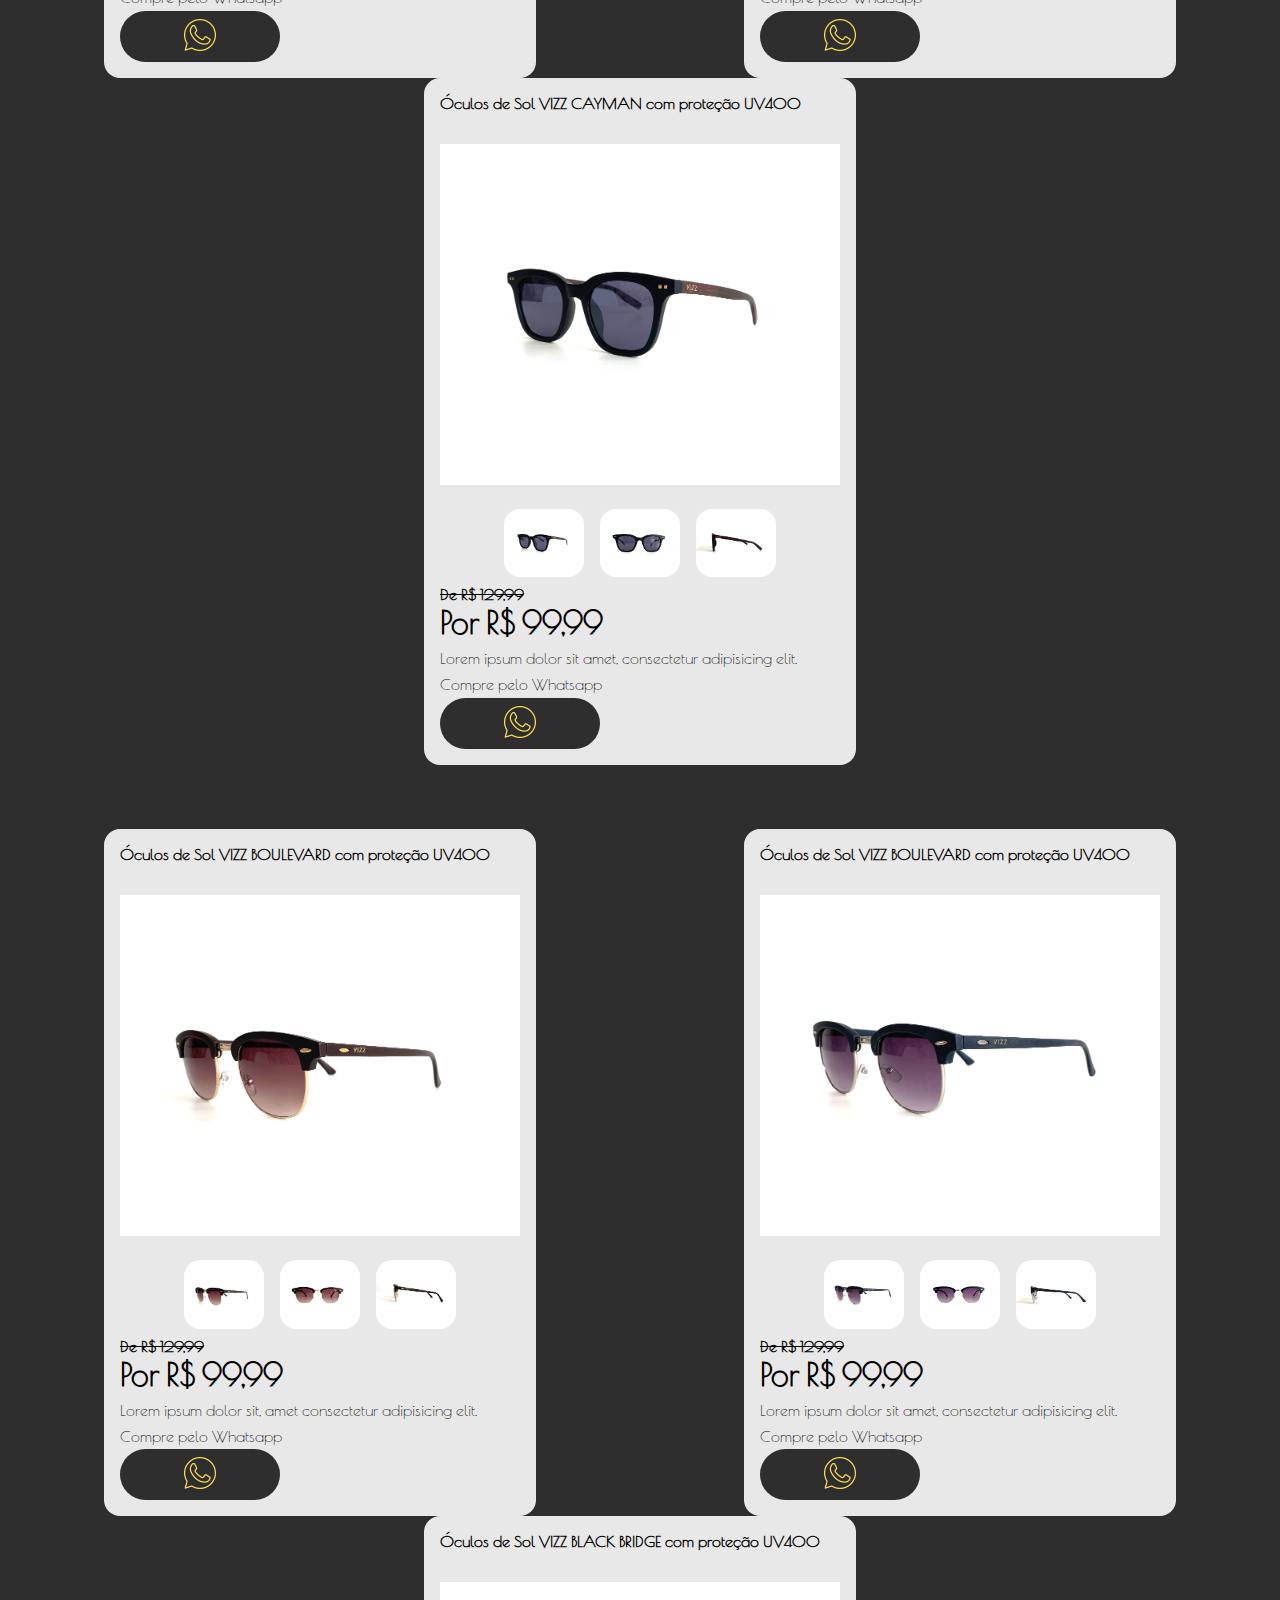
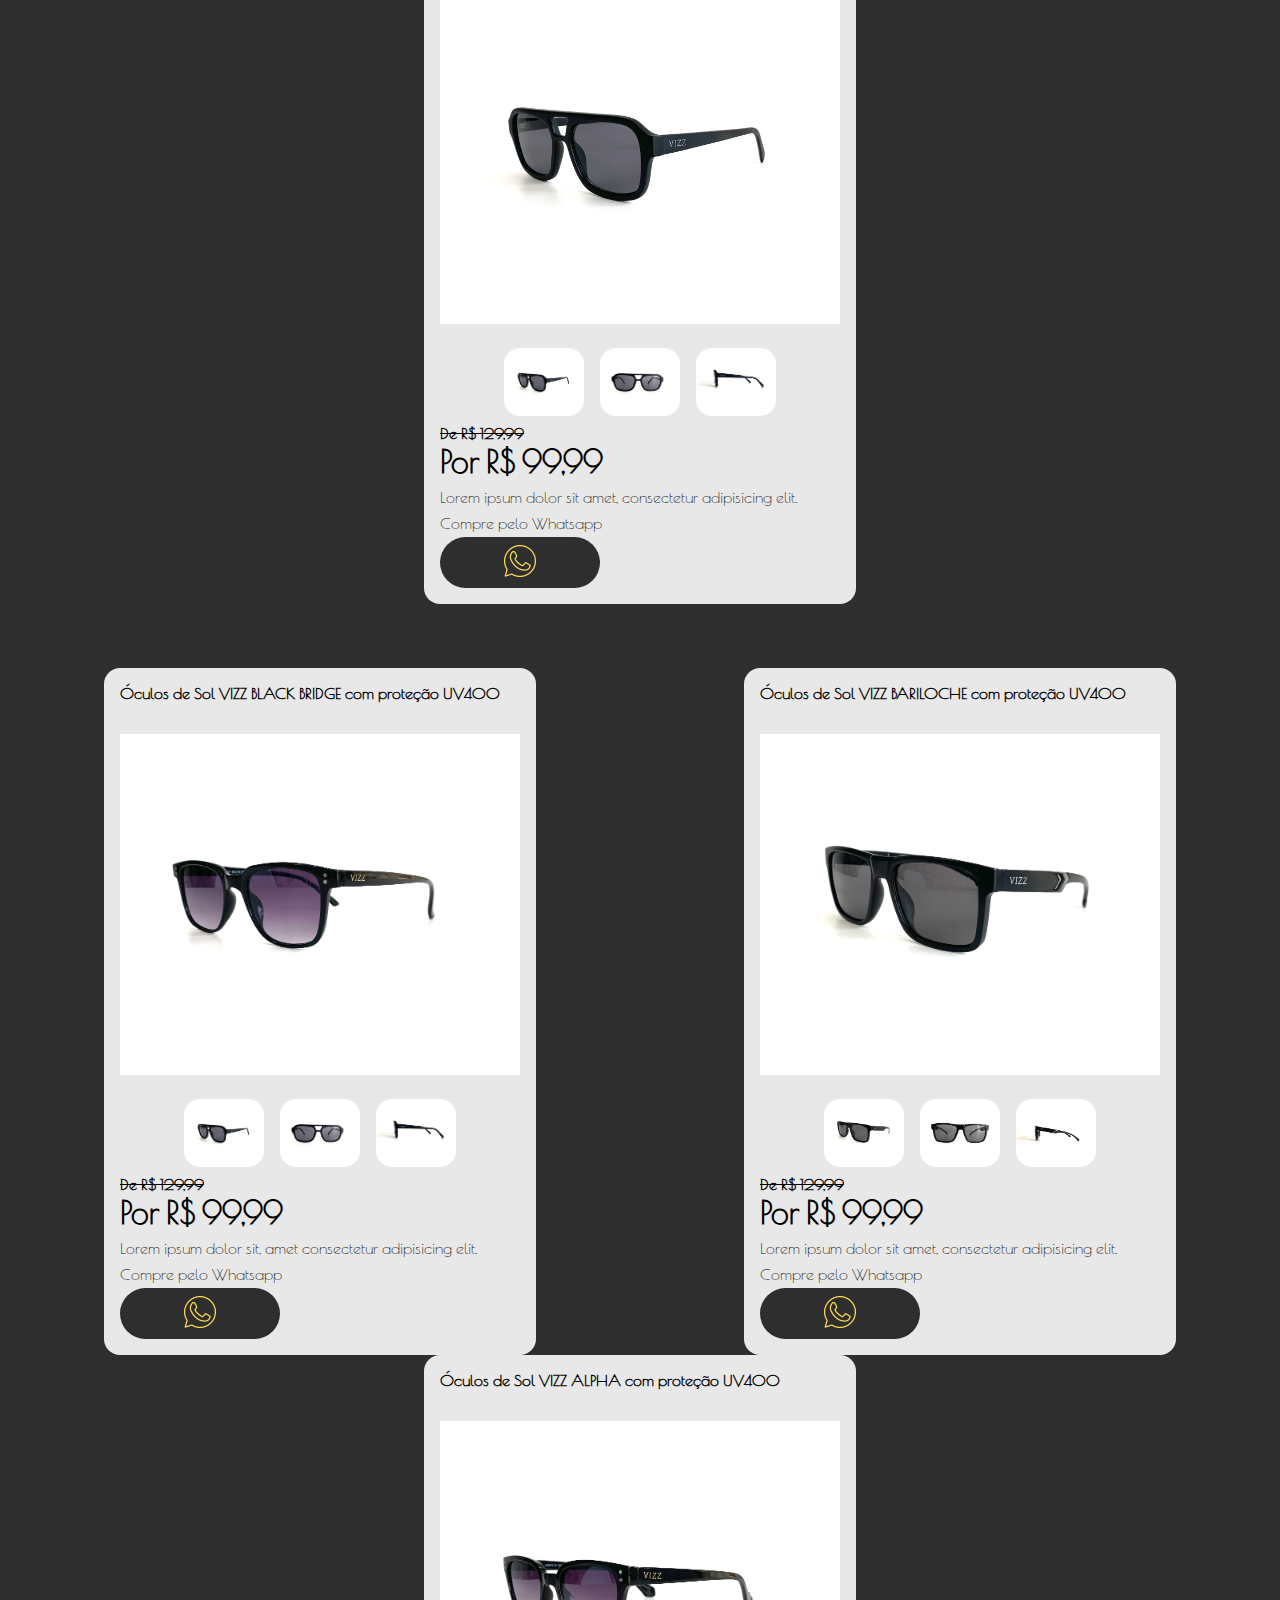
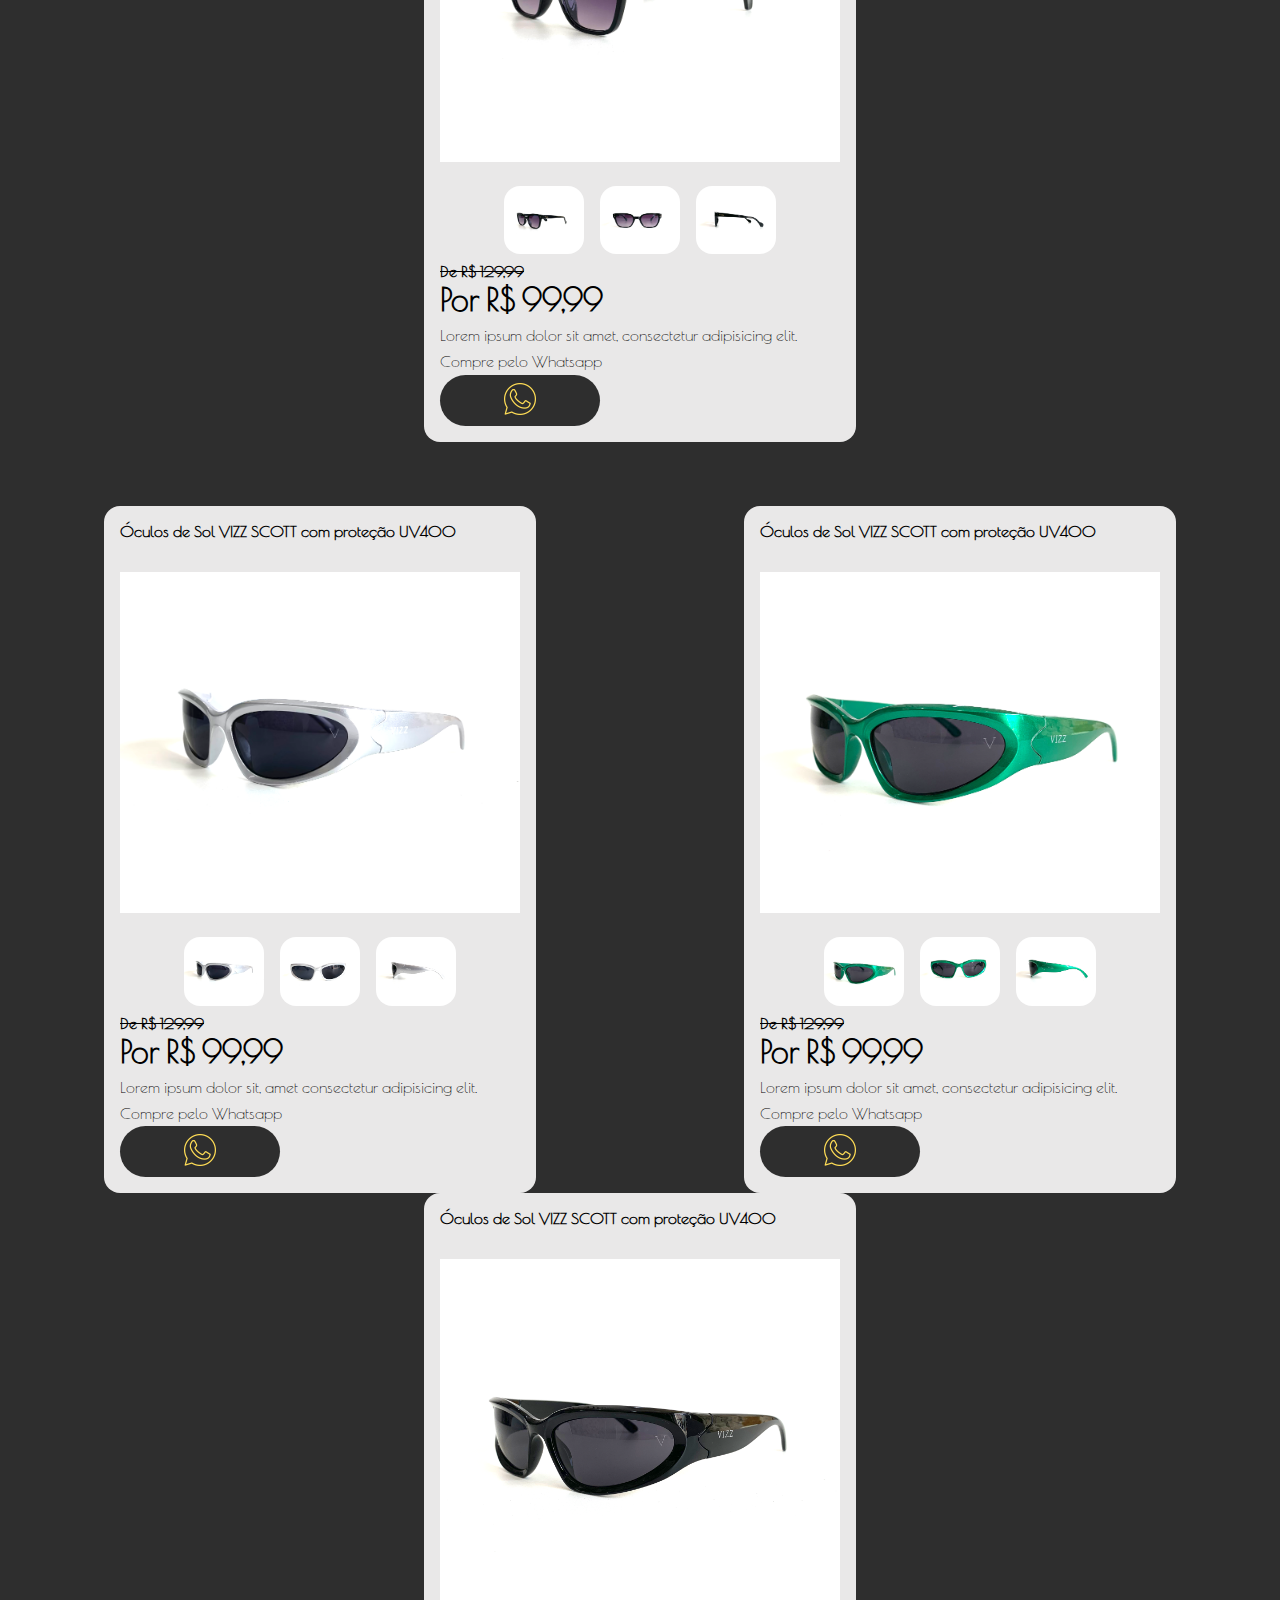
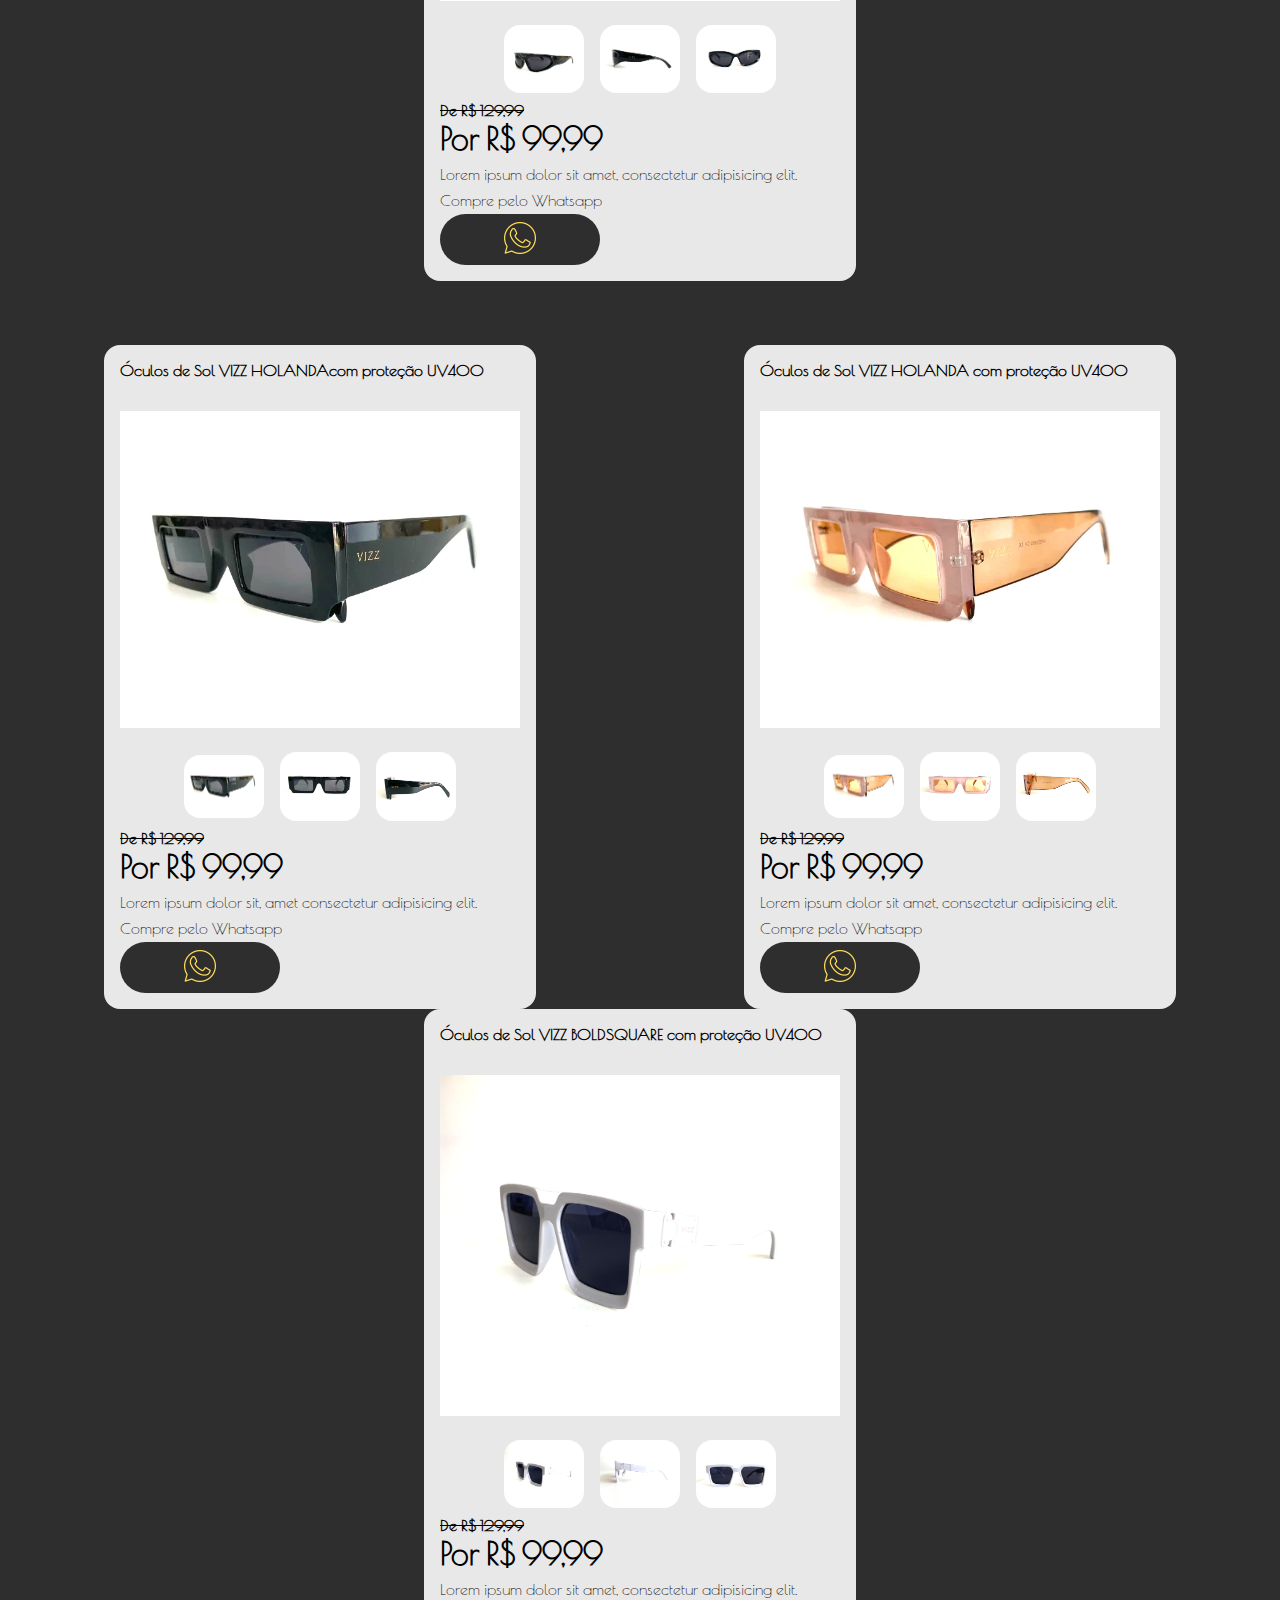
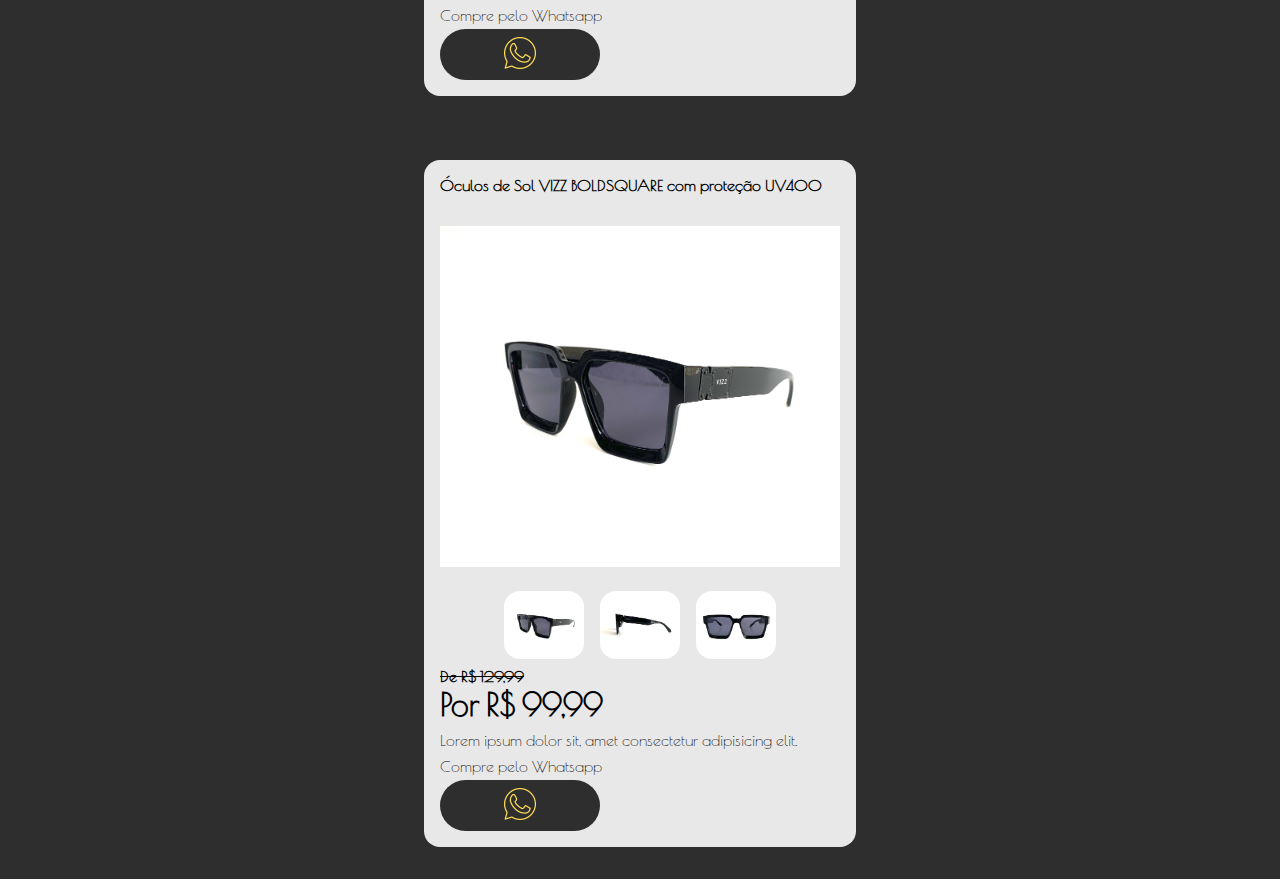
<file: img/produtos.html>
<!DOCTYPE html>
<html lang="pt-br">
<head>
    <meta charset="UTF-8">
    <meta name="viewport" content="width=device-width, initial-scale=1.0">
    <title>Vitrine Vizz</title>
    <link rel="stylesheet" href="style.css">
    <link rel="stylesheet" href="produto.css">
    <link rel="stylesheet" href="endereco/endereco.css">
    <script src="script.js" defer ></script>
    <script src="mudarimg.js" defer ></script>
    <script src="filtro-produtos.js" defer ></script>
</head>
<body>
    <header>
        <a href="../inicio.html"><img src="img/logo-cabecalho.png" alt="" class="logo__cabecalho"></a>
        <img src="../icons/btn-menu.png" alt="" class="imagem__menu">
        <ul class="header__menu">
            <a href="inicio.html">
                <li>Início</li>
            </a>
            <a href="produtos.html">
                <li>Sol</li>
            </a>
            <a href="produtosgrau.html">
                <li>Grau</li>
            </a>
            <a href="promocoes/promo.html">
                <li>Promoções</li>
            </a>
            <a href="endereco/endereco.html">
                <li>Endereço</li>
            </a>
            <a href="fale-conosco/fale.html">
                <li>Fale Conosco</li>
            </a>
        </ul>
        <a href="https://wa.me/551123628799"><img src="img/whatsapp (2).png" alt="(11)2362-8799" class="icone__whats__cabecalho"></a>
        <img src="../icons/btn-fechar.png" alt="" class="imagem__fechar">
    </header>
    <main id="#produtos">
        <section class="filtro-modelo">
            <button class="filtro-btn" onclick="filtrarModelo('todos')">Todos</button>
            <button class="filtro-btn" onclick="filtrarModelo('quadrado')">Óculos Quadrado</button>
            <button class="filtro-btn" onclick="filtrarModelo('redondo')">Óculos Redondo</button>
            <button class="filtro-btn" onclick="filtrarModelo('gatinho')">Óculos Gatinho</button>
        </section>
        <section class="linha__de__produto">
           <div class="produto redondo"> 
                <p class="nome__oculos">Óculos Sol <span>Vizz Havana</span> com proteção UV400</p>
                <img src="img/oculos de sol/Havana/havana3.png" alt="imagem do produto" class="imagem__principal__produto">
                <div class="imagens__extras">
                    <img src="img/oculos de sol/Havana/havana3.png" alt="" class="imagem__secundaria">
                    <img src="img/oculos de sol/Havana/havana5.png" alt="" class="imagem__secundaria">
                    <img src="img/oculos de sol/Havana/havana1.png" alt="" class="imagem__secundaria">
                </div>
                <h2 class="preco__antigo">De R$ 129,99</h2>
                <h1 class="preco">Por R$ 99,99</h1>
                <p class="descricao">Lorem ipsum dolor sit, amet consectetur adipisicing elit.</p>
                <p>Compre pelo Whatsapp</p>
                <div class="container__botao">
                    <a href="https://wa.me/551123628799"><img src="img/whatsapp (2).png" alt="botao whatsapp" class="botao__whats"></a>
                </div>
            </div>
            <div class="produto quadrado">
                <p class="nome__oculos">Óculos de Sol <span>Vizz Holanda </span>com proteção UV400</p>
                <img src="img/oculos de sol/Holanda/holanda1.webp" alt="imagem do produto" class="imagem__principal__produto">
                <div class="imagens__extras">
                    <img src="img/oculos de sol/Holanda/holanda1.webp" alt="" class="imagem__secundaria">
                    <img src="img/oculos de sol/Holanda/holanda3.webp" alt="" class="imagem__secundaria">
                    <img src="img/oculos de sol/Holanda/holanda2.webp" alt="" class="imagem__secundaria">
                </div>
                <h2 class="preco__antigo">De R$ 129,99</h2>
                <h1 class="preco">Por R$ 99,99</h1>
                <p class="descricao">Lorem ipsum dolor sit amet, consectetur adipisicing elit.</p>
                <p>Compre pelo Whatsapp</p>
                <div class="container__botao">
                    <a href="https://wa.me/551123628799"><img src="img/whatsapp (2).png" alt="botao whatsapp" class="botao__whats"></a>
                </div>
            </div>
            <div class="produto quadrado">
                <p class="nome__oculos">Óculos de Sol <span>Vizz Rio </span>com proteção UV400</p>
                <img src="img/oculos de sol/Rio/rio1.jpg" alt="imagem do produto" class="imagem__principal__produto">
                <div class="imagens__extras">
                    <img src="img/oculos de sol/Rio/rio1.jpg" alt="" class="imagem__secundaria">
                    <img src="img/oculos de sol/Rio/rio2.jpg" alt="" class="imagem__secundaria">
                    <img src="img/oculos de sol/Rio/rio3.jpg" alt="" class="imagem__secundaria">
                </div>
                <h2 class="preco__antigo">De R$ 129,99</h2>
                <h1 class="preco">Por R$ 99,99</h1>
                <p class="descricao">Lorem ipsum dolor sit amet, consectetur adipisicing elit.</p>
                <p>Compre pelo Whatsapp</p>
                <div class="container__botao">
                    <a href="https://wa.me/551123628799"><img src="img/whatsapp (2).png" alt="botao whatsapp" class="botao__whats"></a>
                </div>
            </div>
        </section>
        <section class="linha__de__produto">
            <div class="produto redondo"> 
                <p class="nome__oculos">Óculos de Sol <span>Vizz Havana </span>com proteção UV400</p>
                <img src="img/oculos de sol/Havana/havana6.png" alt="imagem do produto" class="imagem__principal__produto">
                <div class="imagens__extras">
                    <img src="img/oculos de sol/Havana/havana6.png" alt="" class="imagem__secundaria">
                    <img src="img/oculos de sol/Havana/havana2.png" alt="" class="imagem__secundaria">
                    <img src="img/oculos de sol/Havana/havana4.png" alt="" class="imagem__secundaria">
                </div>
                <h2 class="preco__antigo">De R$ 129,99</h2>
                <h1 class="preco">Por R$ 99,99</h1>
                <p class="descricao">Lorem ipsum dolor sit, amet consectetur adipisicing elit.</p>
                <p>Compre pelo Whatsapp</p>
                <div class="container__botao">
                    <a href="https://wa.me/551123628799"><img src="img/whatsapp (2).png" alt="botao whatsapp" class="botao__whats"></a>
                </div>

            </div>
            <div class="produto quadrado">
                <p class="nome__oculos">Óculos de Sol <span>Vizz Holanda </span>com proteção UV400</p>
                <img src="img/oculos de sol/Holanda/holanda4.webp" alt="imagem do produto" class="imagem__principal__produto">
                <div class="imagens__extras">
                    <img src="img/oculos de sol/Holanda/holanda4.webp" alt="" class="imagem__secundaria">
                    <img src="img/oculos de sol/Holanda/holanda5.webp" alt="" class="imagem__secundaria">
                    <img src="img/oculos de sol/Holanda/holanda6.webp" alt="" class="imagem__secundaria">
                </div>
                <h2 class="preco__antigo">De R$ 129,99</h2>
                <h1 class="preco">Por R$ 99,99</h1>
                <p class="descricao">Lorem ipsum dolor sit amet, consectetur adipisicing elit.</p>
                <p>Compre pelo Whatsapp</p>
                <div class="container__botao">
                    <a href="https://wa.me/551123628799"><img src="img/whatsapp (2).png" alt="botao whatsapp" class="botao__whats"></a>
                </div>
            </div>
            <div class="produto quadrado">
                <p class="nome__oculos">Óculos de Sol <span>Vizz Holanda </span>com proteção UV400</p>
                <img src="img/oculos de sol/Rio/rio4.jpg" alt="imagem do produto" class="imagem__principal__produto">
                <div class="imagens__extras">
                    <img src="img/oculos de sol/Holanda/holanda4.webp" alt="" class="imagem__secundaria">
                    <img src="img/oculos de sol/Holanda/holanda5.webp" alt="" class="imagem__secundaria">
                    <img src="img/oculos de sol/Holanda/holanda6.webp" alt="" class="imagem__secundaria">
                </div>
                <h2 class="preco__antigo">De R$ 129,99</h2>
                <h1 class="preco">Por R$ 99,99</h1>
                <p class="descricao">Lorem ipsum dolor sit amet, consectetur adipisicing elit.</p>
                <p>Compre pelo Whatsapp</p>
                <div class="container__botao">
                    <a href="https://wa.me/551123628799"><img src="img/whatsapp (2).png" alt="botao whatsapp" class="botao__whats"></a>
                </div>
            </div>
        </section>
        <section class="linha__de__produto">
            <div class="produto gatinho">
                <p class="nome__oculos">Óculos de Sol <span>Vizz Acácia </span>com proteção UV400</p>
                <img src="img/oculos de sol/Acácia/acacia1.png" alt="imagem do produto" class="imagem__principal__produto">
                <div class="imagens__extras">
                    <img src="img/oculos de sol/Acácia/acacia1.png" alt="" class="imagem__secundaria">
                    <img src="img/oculos de sol/Acácia/acacia2.png" alt="" class="imagem__secundaria">
                    <img src="img/oculos de sol/Acácia/acacia3.png" alt="" class="imagem__secundaria">
                </div>
                <h2 class="preco__antigo">De R$ 129,99</h2>
                <h1 class="preco">Por R$ 99,99</h1>
                <p class="descricao">Lorem ipsum dolor sit, amet consectetur adipisicing elit.</p>
                <p>Compre pelo Whatsapp</p>
                <div class="container__botao">
                    <a href="https://wa.me/551123628799"><img src="img/whatsapp (2).png" alt="botao whatsapp" class="botao__whats"></a>
                </div>

            </div>
            <div class="produto quadrado">
                <p class="nome__oculos">Óculos de Sol <span>Vizz Metrópoli </span>com proteção UV400</p>
                <img src="img/oculos de sol/Metrópoli/metropoli1.png" alt="imagem do produto" class="imagem__principal__produto">
                <div class="imagens__extras">
                    <img src="img/oculos de sol/Metrópoli/metropoli1.png" alt="" class="imagem__secundaria">
                    <img src="img/oculos de sol/Metrópoli/metropoli2.png" alt="" class="imagem__secundaria">
                    <img src="img/oculos de sol/Metrópoli/metropoli3.png" alt="" class="imagem__secundaria">
                </div>
                <h2 class="preco__antigo">De R$ 129,99</h2>
                <h1 class="preco">Por R$ 99,99</h1>
                <p class="descricao">Lorem ipsum dolor sit amet, consectetur adipisicing elit.</p>
                <p>Compre pelo Whatsapp</p>
                <div class="container__botao">
                    <a href="https://wa.me/551123628799"><img src="img/whatsapp (2).png" alt="botao whatsapp" class="botao__whats"></a>
                </div>
            </div>
            <div class="produto quadrado">
                <p class="nome__oculos">Óculos de Sol <span>Vizz Metrópoli </span>com proteção UV400</p>
                <img src="img/oculos de sol/Metrópoli/metropoli4.png" alt="imagem do produto" class="imagem__principal__produto">
                <div class="imagens__extras">
                    <img src="img/oculos de sol/Metrópoli/metropoli4.png" alt="" class="imagem__secundaria">
                    <img src="img/oculos de sol/Metrópoli/metropoli5.png" alt="" class="imagem__secundaria">
                    <img src="img/oculos de sol/Metrópoli/metropoli6.png" alt="" class="imagem__secundaria">
                </div>
                <h2 class="preco__antigo">De R$ 129,99</h2>
                <h1 class="preco">Por R$ 99,99</h1>
                <p class="descricao">Lorem ipsum dolor sit amet, consectetur adipisicing elit.</p>
                <p>Compre pelo Whatsapp</p>
                <div class="container__botao">
                    <a href="https://wa.me/551123628799"><img src="img/whatsapp (2).png" alt="botao whatsapp" class="botao__whats"></a>
                </div>
            </div>
        </section>
        <section class="linha__de__produto">
            <div class="produto redondo">
                <p class="nome__oculos">Óculos de Sol <span>Vizz Monroe Classic </span>com proteção UV400</p>
                <img src="img/oculos de sol/Monroe Classic/classic1.png" alt="imagem do produto" class="imagem__principal__produto">
                <div class="imagens__extras">
                    <img src="img/oculos de sol/Monroe Classic/classic1.png" alt="" class="imagem__secundaria">
                    <img src="img/oculos de sol/Monroe Classic/classic2.png" alt="" class="imagem__secundaria">
                    <img src="img/oculos de sol/Monroe Classic/classic3.png" alt="" class="imagem__secundaria">
                </div>
                <h2 class="preco__antigo">De R$ 129,99</h2>
                <h1 class="preco">Por R$ 99,99</h1>
                <p class="descricao">Lorem ipsum dolor sit, amet consectetur adipisicing elit.</p>
                <p>Compre pelo Whatsapp</p>
                <div class="container__botao">
                    <a href="https://wa.me/551123628799"><img src="img/whatsapp (2).png" alt="botao whatsapp" class="botao__whats"></a>
                </div>

            </div>
            <div class="produto gatinho">
                <p class="nome__oculos">Óculos de Sol <span>Vizz Monroe Cat Eye </span>com proteção UV400</p>
                <img src="img/oculos de sol/Monroe Cat Eye/cateye1.png" alt="imagem do produto" class="imagem__principal__produto">
                <div class="imagens__extras">
                    <img src="img/oculos de sol/Monroe Cat Eye/cateye1.png" alt="" class="imagem__secundaria">
                    <img src="img/oculos de sol/Monroe Cat Eye/cateye2.png" alt="" class="imagem__secundaria">
                    <img src="img/oculos de sol/Monroe Cat Eye/cateye3.png" alt="" class="imagem__secundaria">
                </div>
                <h2 class="preco__antigo">De R$ 129,99</h2>
                <h1 class="preco">Por R$ 99,99</h1>
                <p class="descricao">Lorem ipsum dolor sit amet, consectetur adipisicing elit.</p>
                <p>Compre pelo Whatsapp</p>
                <div class="container__botao">
                    <a href="https://wa.me/551123628799"><img src="img/whatsapp (2).png" alt="botao whatsapp" class="botao__whats"></a>
                </div>
            </div>
            <div class="produto gatinho">
                <p class="nome__oculos">Óculos de Sol <span>Vizz Monroe Cat Eye </span>com proteção UV400</p>
                <img src="img/oculos de sol/Monroe Cat Eye/cateye4.png" alt="imagem do produto" class="imagem__principal__produto">
                <div class="imagens__extras">
                    <img src="img/oculos de sol/Monroe Cat Eye/cateye4.png" alt="" class="imagem__secundaria">
                    <img src="img/oculos de sol/Monroe Cat Eye/cateye5.png" alt="" class="imagem__secundaria">
                    <img src="img/oculos de sol/Monroe Cat Eye/cateye6.png" alt="" class="imagem__secundaria">
                </div>
                <h2 class="preco__antigo">De R$ 129,99</h2>
                <h1 class="preco">Por R$ 99,99</h1>
                <p class="descricao">Lorem ipsum dolor sit amet, consectetur adipisicing elit.</p>
                <p>Compre pelo Whatsapp</p>
                <div class="container__botao">
                    <a href="https://wa.me/551123628799"><img src="img/whatsapp (2).png" alt="botao whatsapp" class="botao__whats"></a>
                </div>
            </div>
        </section>
        <section class="linha__de__produto">
            <div class="produto gatinho">
                <p class="nome__oculos">Óculos de Sol <span>Vizz Monroe Gatinho </span>com proteção UV400</p>
                <img src="img/oculos de sol/Monroe Gatinho/gatinho1.png" alt="imagem do produto" class="imagem__principal__produto">
                <div class="imagens__extras">
                    <img src="img/oculos de sol/Monroe Gatinho/gatinho1.png" alt="" class="imagem__secundaria">
                    <img src="img/oculos de sol/Monroe Gatinho/gatinho2.png" alt="" class="imagem__secundaria">
                    <img src="img/oculos de sol/Monroe Gatinho/gatinho3.png" alt="" class="imagem__secundaria">
                </div>
                <h2 class="preco__antigo">De R$ 129,99</h2>
                <h1 class="preco">Por R$ 99,99</h1>
                <p class="descricao">Lorem ipsum dolor sit, amet consectetur adipisicing elit.</p>
                <p>Compre pelo Whatsapp</p>
                <div class="container__botao">
                    <a href="https://wa.me/551123628799"><img src="img/whatsapp (2).png" alt="botao whatsapp" class="botao__whats"></a>
                </div>

            </div>
            <div class="produto gatinho">
                <p class="nome__oculos">Óculos de Sol <span>Vizz Monroe Gatinho </span>com proteção UV400</p>
                <img src="img/oculos de sol/Monroe Gatinho/gatinho4.png" alt="imagem do produto" class="imagem__principal__produto">
                <div class="imagens__extras">
                    <img src="img/oculos de sol/Monroe Gatinho/gatinho4.png" alt="" class="imagem__secundaria">
                    <img src="img/oculos de sol/Monroe Gatinho/gatinho5.png" alt="" class="imagem__secundaria">
                    <img src="img/oculos de sol/Monroe Gatinho/gatinho6.png" alt="" class="imagem__secundaria">
                </div>
                <h2 class="preco__antigo">De R$ 129,99</h2>
                <h1 class="preco">Por R$ 99,99</h1>
                <p class="descricao">Lorem ipsum dolor sit amet, consectetur adipisicing elit.</p>
                <p>Compre pelo Whatsapp</p>
                <div class="container__botao">
                    <a href="https://wa.me/551123628799"><img src="img/whatsapp (2).png" alt="botao whatsapp" class="botao__whats"></a>
                </div>
            </div>
            <div class="produto quadrado">
                <p class="nome__oculos">Óculos de Sol <span>Vizz Manhattan </span>com proteção UV400</p>
                <img src="img/oculos de sol/Manhattan/manha1.png" alt="imagem do produto" class="imagem__principal__produto">
                <div class="imagens__extras">
                    <img src="img/oculos de sol/Manhattan/manha1.png" alt="" class="imagem__secundaria">
                    <img src="img/oculos de sol/Manhattan/manha2.png" alt="" class="imagem__secundaria">
                    <img src="img/oculos de sol/Manhattan/manha3.png" alt="" class="imagem__secundaria">
                </div>
                <h2 class="preco__antigo">De R$ 129,99</h2>
                <h1 class="preco">Por R$ 99,99</h1>
                <p class="descricao">Lorem ipsum dolor sit amet, consectetur adipisicing elit.</p>
                <p>Compre pelo Whatsapp</p>
                <div class="container__botao">
                    <a href="https://wa.me/551123628799"><img src="img/whatsapp (2).png" alt="botao whatsapp" class="botao__whats"></a>
                </div>
            </div>
        </section>
        <section class="linha__de__produto">
            <div class="produto quadrado">
                <p class="nome__oculos">Óculos de Sol <span>Vizz Gamma </span>com proteção UV400</p>
                <img src="img/oculos de sol/Gamma/gamma1.png" alt="imagem do produto" class="imagem__principal__produto">
                <div class="imagens__extras">
                    <img src="img/oculos de sol/Gamma/gamma1.png" alt="" class="imagem__secundaria">
                    <img src="img/oculos de sol/Gamma/gamma2.png" alt="" class="imagem__secundaria">
                    <img src="img/oculos de sol/Gamma/gamma3.png" alt="" class="imagem__secundaria">
                </div>
                <h2 class="preco__antigo">De R$ 129,99</h2>
                <h1 class="preco">Por R$ 99,99</h1>
                <p class="descricao">Lorem ipsum dolor sit, amet consectetur adipisicing elit.</p>
                <p>Compre pelo Whatsapp</p>
                <div class="container__botao">
                    <a href="https://wa.me/551123628799"><img src="img/whatsapp (2).png" alt="botao whatsapp" class="botao__whats"></a>
                </div>

            </div>
            <div class="produto quadrado">
                <p class="nome__oculos">Óculos de Sol <span>Vizz Gamma </span>com proteção UV400</p>
                <img src="img/oculos de sol/Gamma/gamma4.png" alt="imagem do produto" class="imagem__principal__produto">
                <div class="imagens__extras">
                    <img src="img/oculos de sol/Gamma/gamma4.png" alt="" class="imagem__secundaria">
                    <img src="img/oculos de sol/Gamma/gamma5.png" alt="" class="imagem__secundaria">
                    <img src="img/oculos de sol/Gamma/gamma6.png" alt="" class="imagem__secundaria">
                </div>
                <h2 class="preco__antigo">De R$ 129,99</h2>
                <h1 class="preco">Por R$ 99,99</h1>
                <p class="descricao">Lorem ipsum dolor sit amet, consectetur adipisicing elit.</p>
                <p>Compre pelo Whatsapp</p>
                <div class="container__botao">
                    <a href="https://wa.me/551123628799"><img src="img/whatsapp (2).png" alt="botao whatsapp" class="botao__whats"></a>
                </div>
            </div>
            <div class="produto quadrado">
                <p class="nome__oculos">Óculos de Sol <span>Vizz Cayman </span>com proteção UV400</p>
                <img src="img/oculos de sol/Cayman/cay1.png" alt="imagem do produto" class="imagem__principal__produto">
                <div class="imagens__extras">
                    <img src="img/oculos de sol/Cayman/cay1.png" alt="" class="imagem__secundaria">
                    <img src="img/oculos de sol/Cayman/cay2.png" alt="" class="imagem__secundaria">
                    <img src="img/oculos de sol/Cayman/cay3.png" alt="" class="imagem__secundaria">
                </div>
                <h2 class="preco__antigo">De R$ 129,99</h2>
                <h1 class="preco">Por R$ 99,99</h1>
                <p class="descricao">Lorem ipsum dolor sit amet, consectetur adipisicing elit.</p>
                <p>Compre pelo Whatsapp</p>
                <div class="container__botao">
                    <a href="https://wa.me/551123628799"><img src="img/whatsapp (2).png" alt="botao whatsapp" class="botao__whats"></a>
                </div>
            </div>
        </section>
        <section class="linha__de__produto">
            <div class="produto quadrado">
                <p class="nome__oculos">Óculos de Sol <span>Vizz Boulevard </span>com proteção UV400</p>
                <img src="img/oculos de sol/Boulevard/bou1.png" alt="imagem do produto" class="imagem__principal__produto">
                <div class="imagens__extras">
                    <img src="img/oculos de sol/Boulevard/bou1.png" alt="" class="imagem__secundaria">
                    <img src="img/oculos de sol/Boulevard/bou2.png" alt="" class="imagem__secundaria">
                    <img src="img/oculos de sol/Boulevard/bou3.png" alt="" class="imagem__secundaria">
                </div>
                <h2 class="preco__antigo">De R$ 129,99</h2>
                <h1 class="preco">Por R$ 99,99</h1>
                <p class="descricao">Lorem ipsum dolor sit, amet consectetur adipisicing elit.</p>
                <p>Compre pelo Whatsapp</p>
                <div class="container__botao">
                    <a href="https://wa.me/551123628799"><img src="img/whatsapp (2).png" alt="botao whatsapp" class="botao__whats"></a>
                </div>

            </div>
            <div class="produto quadrado">
                <p class="nome__oculos">Óculos de Sol <span>Vizz Boulevard </span>com proteção UV400</p>
                <img src="img/oculos de sol/Boulevard/bou4.png" alt="imagem do produto" class="imagem__principal__produto">
                <div class="imagens__extras">
                    <img src="img/oculos de sol/Boulevard/bou4.png" alt="" class="imagem__secundaria">
                    <img src="img/oculos de sol/Boulevard/bou5.png" alt="" class="imagem__secundaria">
                    <img src="img/oculos de sol/Boulevard/bou6.png" alt="" class="imagem__secundaria">
                </div>
                <h2 class="preco__antigo">De R$ 129,99</h2>
                <h1 class="preco">Por R$ 99,99</h1>
                <p class="descricao">Lorem ipsum dolor sit amet, consectetur adipisicing elit.</p>
                <p>Compre pelo Whatsapp</p>
                <div class="container__botao">
                    <a href="https://wa.me/551123628799"><img src="img/whatsapp (2).png" alt="botao whatsapp" class="botao__whats"></a>
                </div>
            </div>
            <div class="produto quadrado">
                <p class="nome__oculos">Óculos de Sol <span>Vizz Black Bridge </span>com proteção UV400</p>
                <img src="img/oculos de sol/Black Bridge/bb1.png" alt="imagem do produto" class="imagem__principal__produto">
                <div class="imagens__extras">
                    <img src="img/oculos de sol/Black Bridge/bb1.png" alt="" class="imagem__secundaria">
                    <img src="img/oculos de sol/Black Bridge/bb2.png" alt="" class="imagem__secundaria">
                    <img src="img/oculos de sol/Black Bridge/bb3.png" alt="" class="imagem__secundaria">
                </div>
                <h2 class="preco__antigo">De R$ 129,99</h2>
                <h1 class="preco">Por R$ 99,99</h1>
                <p class="descricao">Lorem ipsum dolor sit amet, consectetur adipisicing elit.</p>
                <p>Compre pelo Whatsapp</p>
                <div class="container__botao">
                    <a href="https://wa.me/551123628799"><img src="img/whatsapp (2).png" alt="botao whatsapp" class="botao__whats"></a>
                </div>
            </div>
        </section>
        <section class="linha__de__produto">
            <div class="produto quadrado">
                <p class="nome__oculos">Óculos de Sol <span>Vizz Black Bridge </span>com proteção UV400</p>
                <img src="img/oculos de sol/Beta/beta1.png" alt="imagem do produto" class="imagem__principal__produto">
                <div class="imagens__extras">
                    <img src="img/oculos de sol/Black Bridge/bb1.png" alt="" class="imagem__secundaria">
                    <img src="img/oculos de sol/Black Bridge/bb2.png" alt="" class="imagem__secundaria">
                    <img src="img/oculos de sol/Black Bridge/bb3.png" alt="" class="imagem__secundaria">
                </div>
                <h2 class="preco__antigo">De R$ 129,99</h2>
                <h1 class="preco">Por R$ 99,99</h1>
                <p class="descricao">Lorem ipsum dolor sit, amet consectetur adipisicing elit.</p>
                <p>Compre pelo Whatsapp</p>
                <div class="container__botao">
                    <a href="https://wa.me/551123628799"><img src="img/whatsapp (2).png" alt="botao whatsapp" class="botao__whats"></a>
                </div>

            </div>
            <div class="produto quadrado">
                <p class="nome__oculos">Óculos de Sol <span>Vizz Bariloche </span>com proteção UV400</p>
                <img src="img/oculos de sol/Bariloche/bari1.png" alt="imagem do produto" class="imagem__principal__produto">
                <div class="imagens__extras">
                    <img src="img/oculos de sol/Bariloche/bari1.png" alt="" class="imagem__secundaria">
                    <img src="img/oculos de sol/Bariloche/bari2.png" alt="" class="imagem__secundaria">
                    <img src="img/oculos de sol/Bariloche/bari3.png" alt="" class="imagem__secundaria">
                </div>
                <h2 class="preco__antigo">De R$ 129,99</h2>
                <h1 class="preco">Por R$ 99,99</h1>
                <p class="descricao">Lorem ipsum dolor sit amet, consectetur adipisicing elit.</p>
                <p>Compre pelo Whatsapp</p>
                <div class="container__botao">
                    <a href="https://wa.me/551123628799"><img src="img/whatsapp (2).png" alt="botao whatsapp" class="botao__whats"></a>
                </div>
            </div>
            <div class="produto quadrado">
                <p class="nome__oculos">Óculos de Sol <span>Vizz Alpha </span>com proteção UV400</p>
                <img src="img/oculos de sol/Alpha/alp1.png" alt="imagem do produto" class="imagem__principal__produto">
                <div class="imagens__extras">
                    <img src="img/oculos de sol/Alpha/alp1.png" alt="" class="imagem__secundaria">
                    <img src="img/oculos de sol/Alpha/alp2.png" alt="" class="imagem__secundaria">
                    <img src="img/oculos de sol/Alpha/alp3.png" alt="" class="imagem__secundaria">
                </div>
                <h2 class="preco__antigo">De R$ 129,99</h2>
                <h1 class="preco">Por R$ 99,99</h1>
                <p class="descricao">Lorem ipsum dolor sit amet, consectetur adipisicing elit.</p>
                <p>Compre pelo Whatsapp</p>
                <div class="container__botao">
                    <a href="https://wa.me/551123628799"><img src="img/whatsapp (2).png" alt="botao whatsapp" class="botao__whats"></a>
                </div>
            </div>
        </section>
        <section class="linha__de__produto">
            <div class="produto quadrado">
                <p class="nome__oculos">Óculos de Sol <span>Vizz Scott </span>com proteção UV400</p>
                <img src="img/oculos de sol/Scott/scott1.png" alt="imagem do produto" class="imagem__principal__produto">
                <div class="imagens__extras">
                    <img src="img/oculos de sol/Scott/scott1.png" alt="" class="imagem__secundaria">
                    <img src="img/oculos de sol/Scott/scott2.png" alt="" class="imagem__secundaria">
                    <img src="img/oculos de sol/Scott/scott3.png" alt="" class="imagem__secundaria">
                </div>
                <h2 class="preco__antigo">De R$ 129,99</h2>
                <h1 class="preco">Por R$ 99,99</h1>
                <p class="descricao">Lorem ipsum dolor sit, amet consectetur adipisicing elit.</p>
                <p>Compre pelo Whatsapp</p>
                <div class="container__botao">
                    <a href="https://wa.me/551123628799"><img src="img/whatsapp (2).png" alt="botao whatsapp" class="botao__whats"></a>
                </div>

            </div>
            <div class="produto quadrado">
                <p class="nome__oculos">Óculos de Sol <span>Vizz Scott </span>com proteção UV400</p>
                <img src="img/oculos de sol/Scott/scott5.png" alt="imagem do produto" class="imagem__principal__produto">
                <div class="imagens__extras">
                    <img src="img/oculos de sol/Scott/scott5.png" alt="" class="imagem__secundaria">
                    <img src="img/oculos de sol/Scott/scott6.png" alt="" class="imagem__secundaria">
                    <img src="img/oculos de sol/Scott/scott7.png" alt="" class="imagem__secundaria">
                </div>
                <h2 class="preco__antigo">De R$ 129,99</h2>
                <h1 class="preco">Por R$ 99,99</h1>
                <p class="descricao">Lorem ipsum dolor sit amet, consectetur adipisicing elit.</p>
                <p>Compre pelo Whatsapp</p>
                <div class="container__botao">
                    <a href="https://wa.me/551123628799"><img src="img/whatsapp (2).png" alt="botao whatsapp" class="botao__whats"></a>
                </div>
            </div>
            <div class="produto quadrado">
                <p class="nome__oculos">Óculos de Sol <span>Vizz Scott </span>com proteção UV400</p>
                <img src="img/oculos de sol/Scott/scott8.png" alt="imagem do produto" class="imagem__principal__produto">
                <div class="imagens__extras">
                    <img src="img/oculos de sol/Scott/scott8.png" alt="" class="imagem__secundaria">
                    <img src="img/oculos de sol/Scott/scott9.png" alt="" class="imagem__secundaria">
                    <img src="img/oculos de sol/Scott/scott10.png" alt="" class="imagem__secundaria">
                </div>
                <h2 class="preco__antigo">De R$ 129,99</h2>
                <h1 class="preco">Por R$ 99,99</h1>
                <p class="descricao">Lorem ipsum dolor sit amet, consectetur adipisicing elit.</p>
                <p>Compre pelo Whatsapp</p>
                <div class="container__botao">
                    <a href="https://wa.me/551123628799"><img src="img/whatsapp (2).png" alt="botao whatsapp" class="botao__whats"></a>
                </div>
            </div>
        </section>
        <section class="linha__de__produto">
            <div class="produto quadrado">
                <p class="nome__oculos">Óculos de Sol <span>Vizz Holanda</span>com proteção UV400</p>
                <img src="img/oculos de sol/Holanda/holanda7.webp" alt="imagem do produto" class="imagem__principal__produto">
                <div class="imagens__extras">
                    <img src="img/oculos de sol/Holanda/holanda7.webp" alt="" class="imagem__secundaria">
                    <img src="img/oculos de sol/Holanda/holanda8.webp" alt="" class="imagem__secundaria">
                    <img src="img/oculos de sol/Holanda/holanda9.webp" alt="" class="imagem__secundaria">
                </div>
                <h2 class="preco__antigo">De R$ 129,99</h2>
                <h1 class="preco">Por R$ 99,99</h1>
                <p class="descricao">Lorem ipsum dolor sit, amet consectetur adipisicing elit.</p>
                <p>Compre pelo Whatsapp</p>
                <div class="container__botao">
                    <a href="https://wa.me/551123628799"><img src="img/whatsapp (2).png" alt="botao whatsapp" class="botao__whats"></a>
                </div>
            </div>
            <div class="produto quadrado">
                <p class="nome__oculos">Óculos de Sol <span>Vizz Holanda </span>com proteção UV400</p>
                <img src="img/oculos de sol/Holanda/holanda10.webp" alt="imagem do produto" class="imagem__principal__produto">
                <div class="imagens__extras">
                    <img src="img/oculos de sol/Holanda/holanda10.webp" alt="" class="imagem__secundaria">
                    <img src="img/oculos de sol/Holanda/holanda11.webp" alt="" class="imagem__secundaria">
                    <img src="img/oculos de sol/Holanda/holanda12.webp" alt="" class="imagem__secundaria">
                </div>
                <h2 class="preco__antigo">De R$ 129,99</h2>
                <h1 class="preco">Por R$ 99,99</h1>
                <p class="descricao">Lorem ipsum dolor sit amet, consectetur adipisicing elit.</p>
                <p>Compre pelo Whatsapp</p>
                <div class="container__botao">
                    <a href="https://wa.me/551123628799"><img src="img/whatsapp (2).png" alt="botao whatsapp" class="botao__whats"></a>
                </div>
            </div>
            <div class="produto quadrado">
                <p class="nome__oculos">Óculos de Sol <span>Vizz Boldsquare </span>com proteção UV400</p>
                <img src="img/oculos de sol/BoldSquare/01.png" alt="imagem do produto" class="imagem__principal__produto">
                <div class="imagens__extras">
                    <img src="img/oculos de sol/BoldSquare/01.png" alt="" class="imagem__secundaria">
                    <img src="img/oculos de sol/BoldSquare/02.png" alt="" class="imagem__secundaria">
                    <img src="img/oculos de sol/BoldSquare/03.png" alt="" class="imagem__secundaria">
                </div>
                <h2 class="preco__antigo">De R$ 129,99</h2>
                <h1 class="preco">Por R$ 99,99</h1>
                <p class="descricao">Lorem ipsum dolor sit amet, consectetur adipisicing elit.</p>
                <p>Compre pelo Whatsapp</p>
                <div class="container__botao">
                    <a href="https://wa.me/551123628799"><img src="img/whatsapp (2).png" alt="botao whatsapp" class="botao__whats"></a>
                </div>
            </div>
    </section>
    <section class="linha__de__produto">
        <div class="produto quadrado">
            <p class="nome__oculos">Óculos de Sol <span>Vizz Boldsquare </span>com proteção UV400</p>
            <img src="img/oculos de sol/BoldSquare/04.png" alt="imagem do produto" class="imagem__principal__produto">
            <div class="imagens__extras">
                <img src="img/oculos de sol/BoldSquare/04.png" alt="" class="imagem__secundaria">
                <img src="img/oculos de sol/BoldSquare/05.png" alt="" class="imagem__secundaria">
                <img src="img/oculos de sol/BoldSquare/06.png" alt="" class="imagem__secundaria">
            </div>
            <h2 class="preco__antigo">De R$ 129,99</h2>
            <h1 class="preco">Por R$ 99,99</h1>
            <p class="descricao">Lorem ipsum dolor sit, amet consectetur adipisicing elit.</p>
            <p>Compre pelo Whatsapp</p>
            <div class="container__botao">
                <a href="https://wa.me/551123628799"><img src="img/whatsapp (2).png" alt="botao whatsapp" class="botao__whats"></a>
            </div>
        </div>
    </section>
    </main>
</body>
</html>
</file>
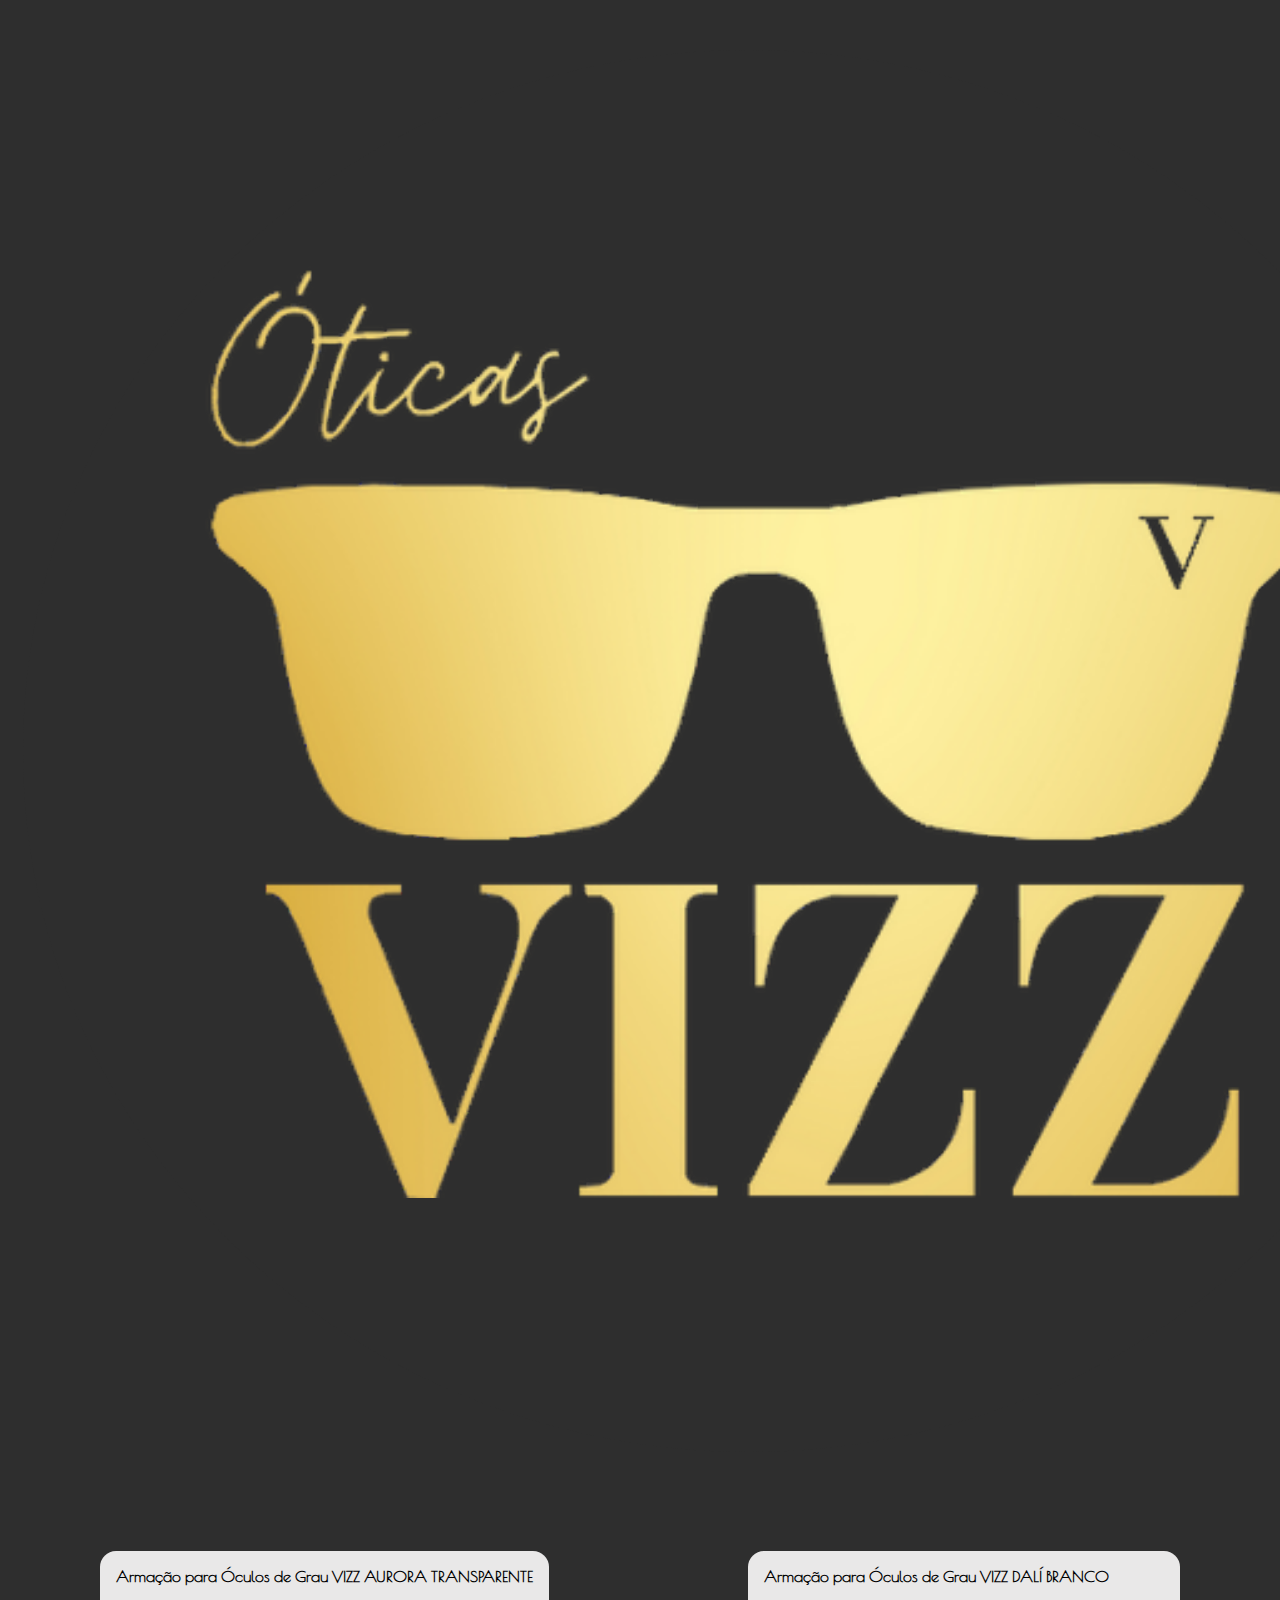
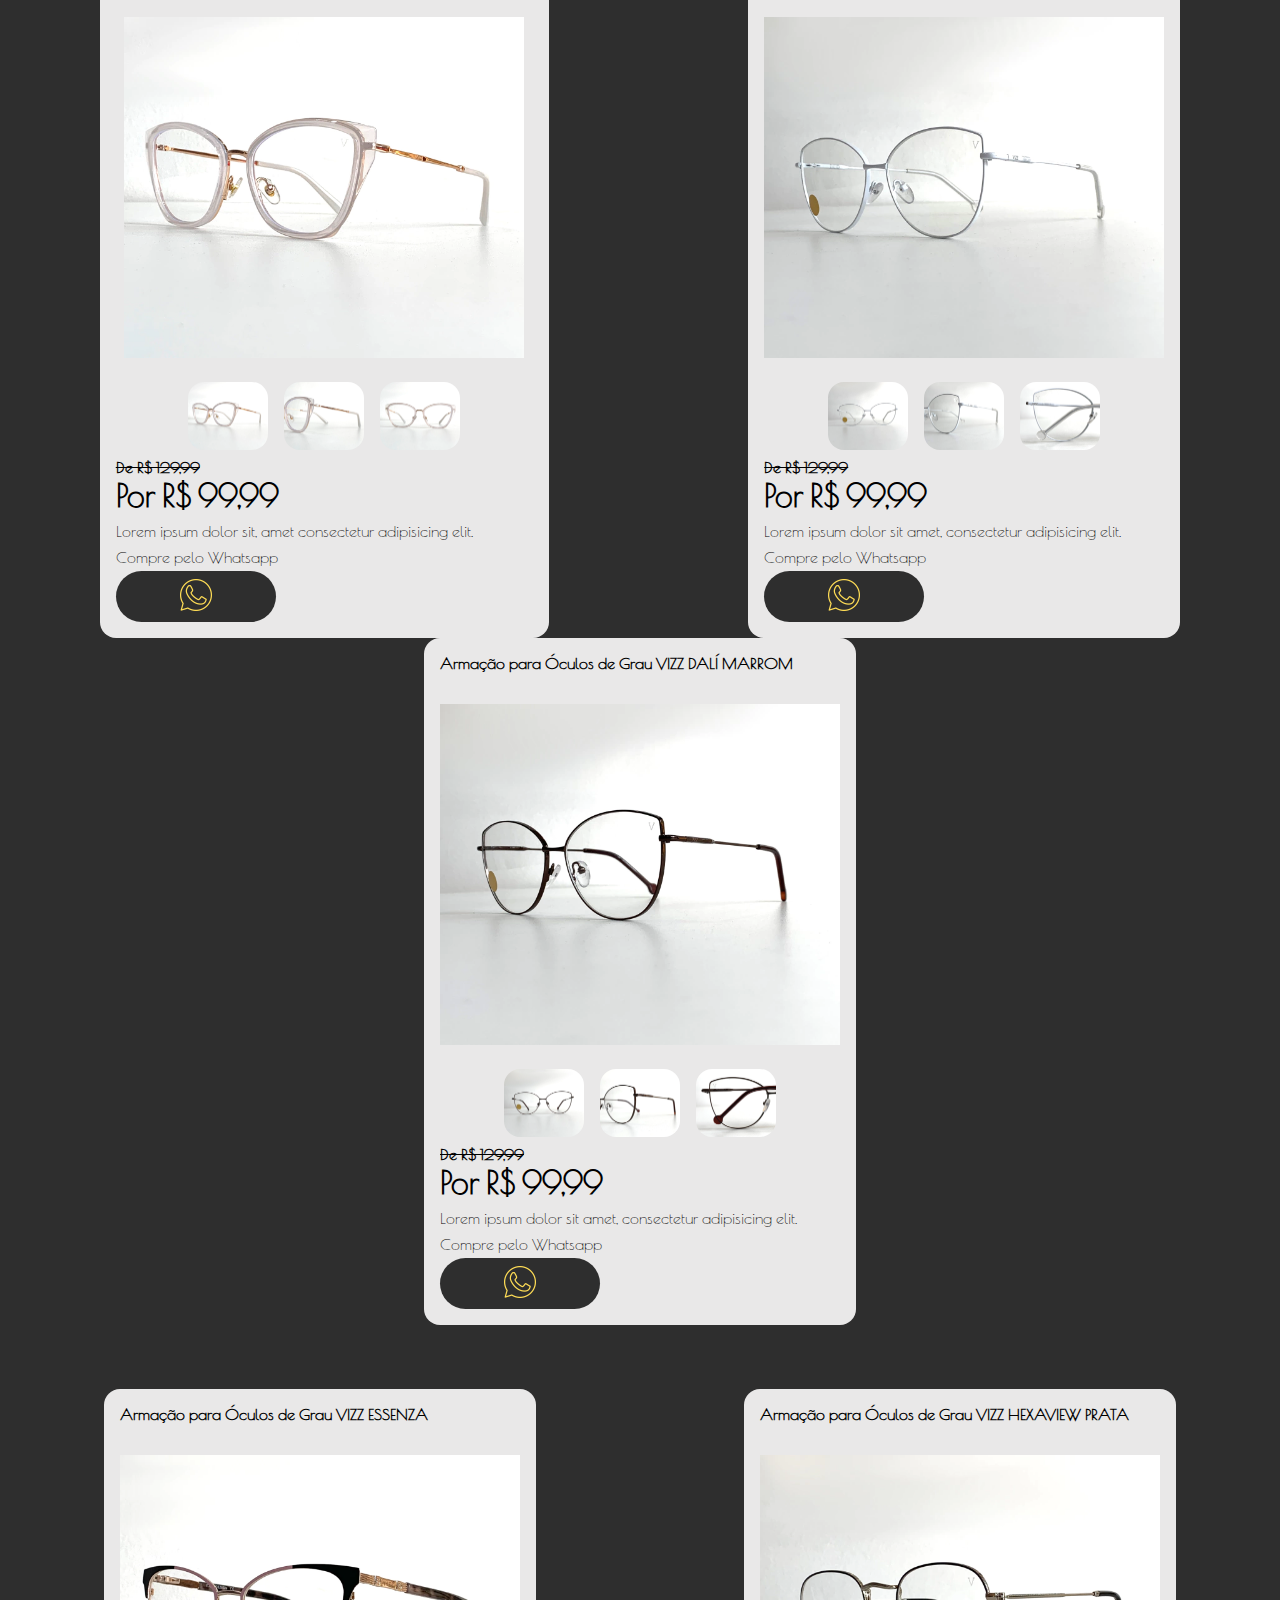
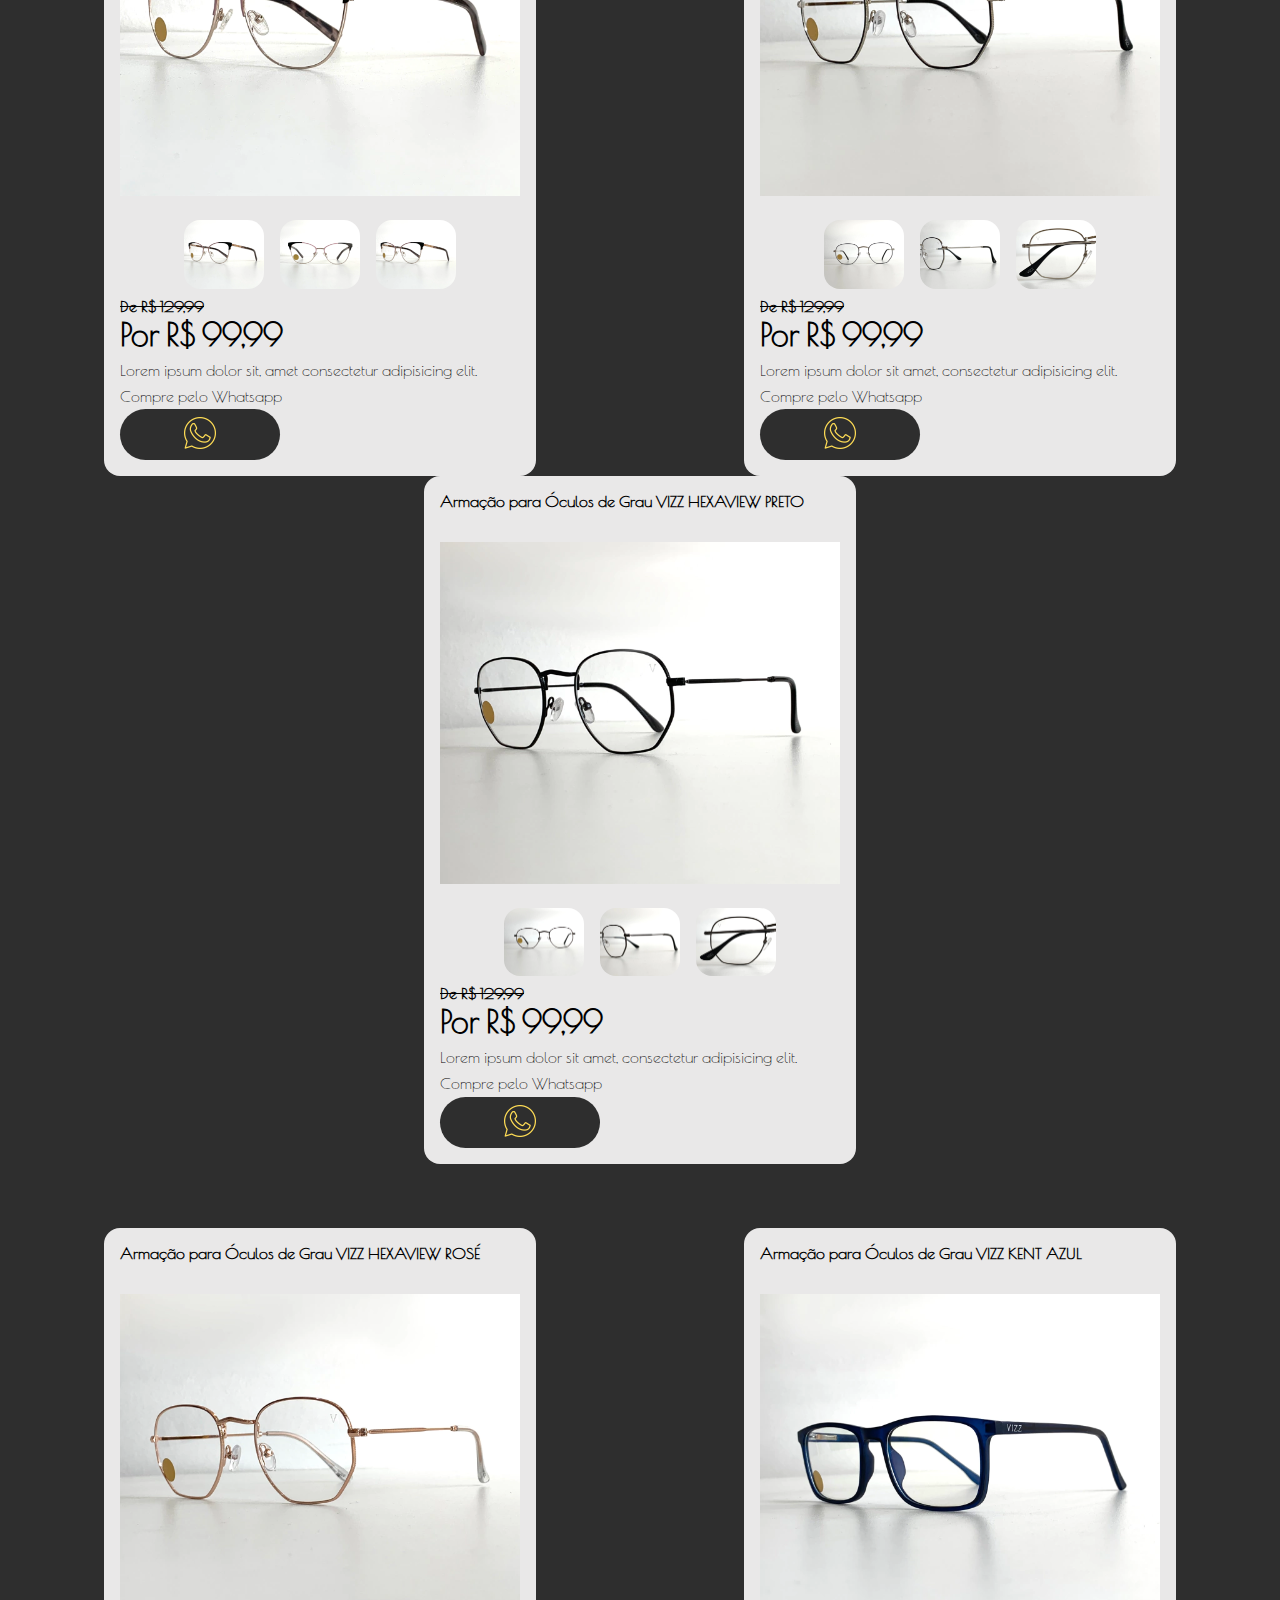
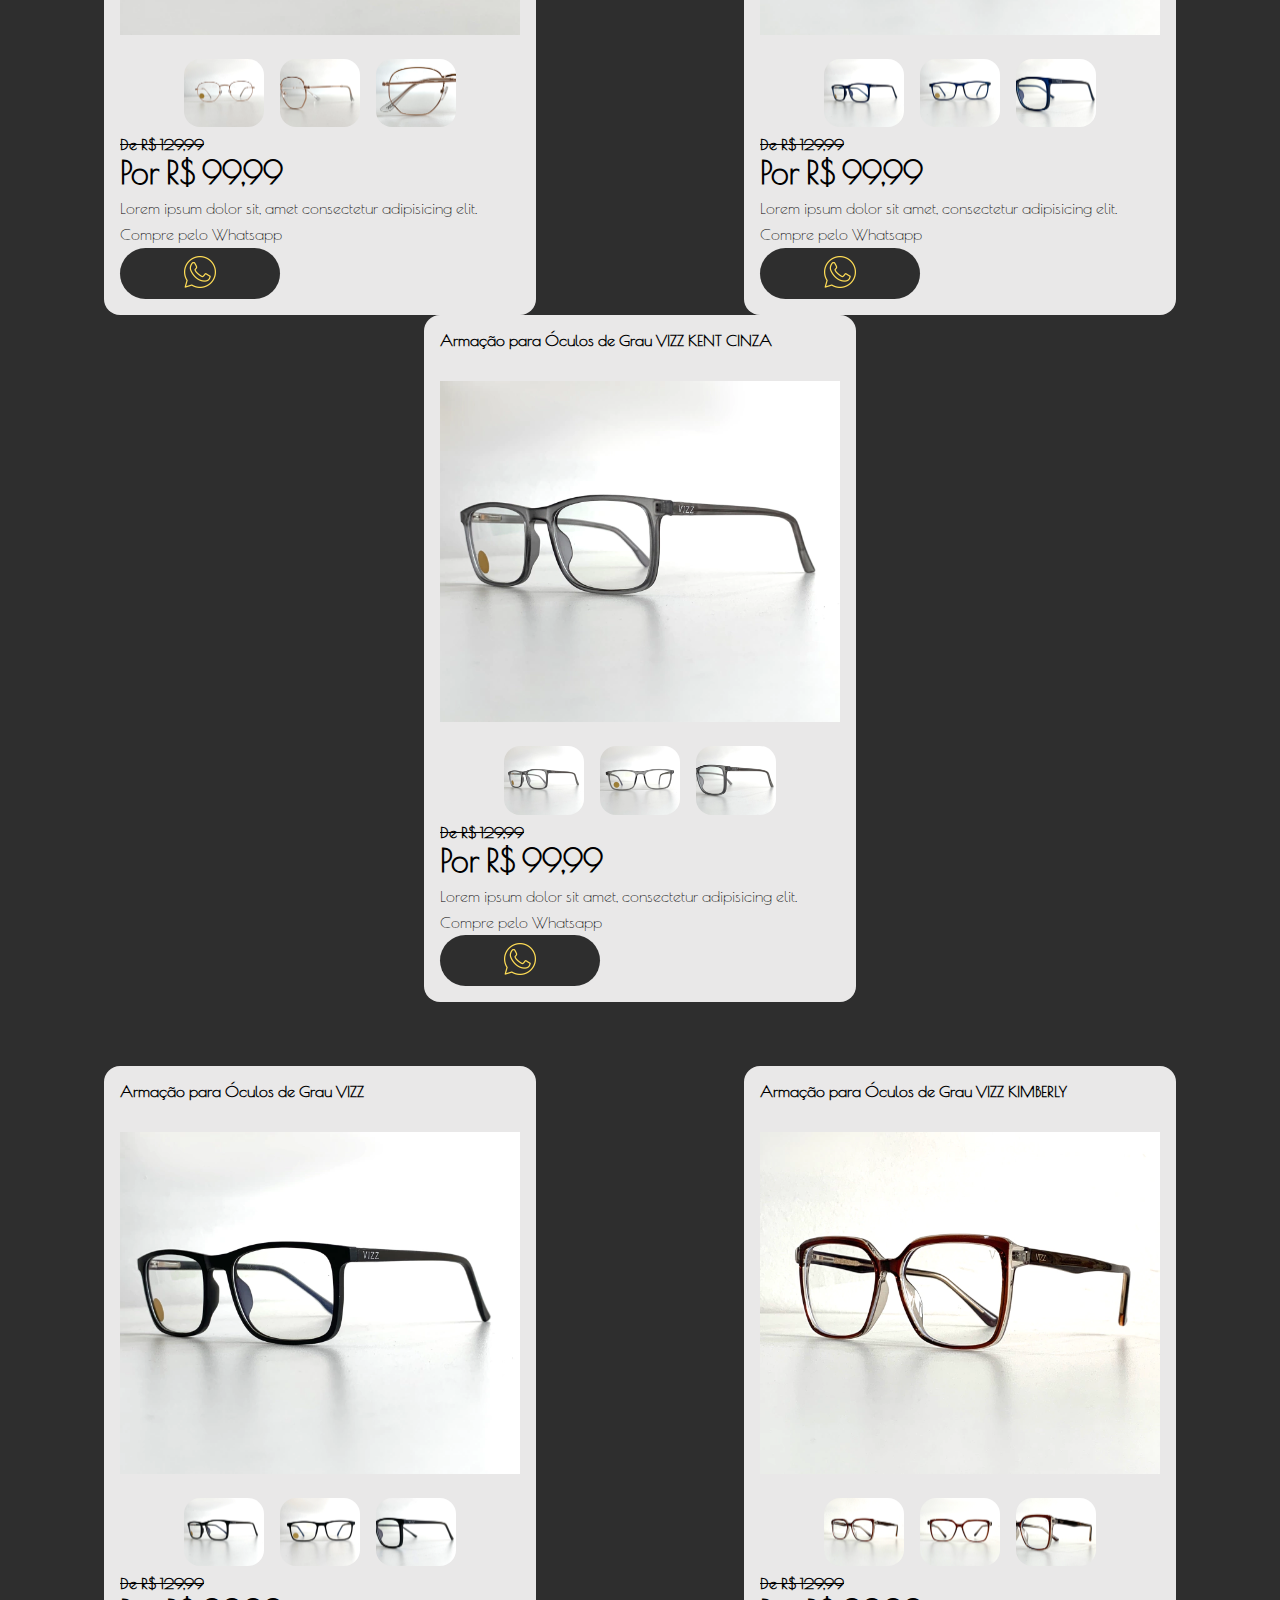
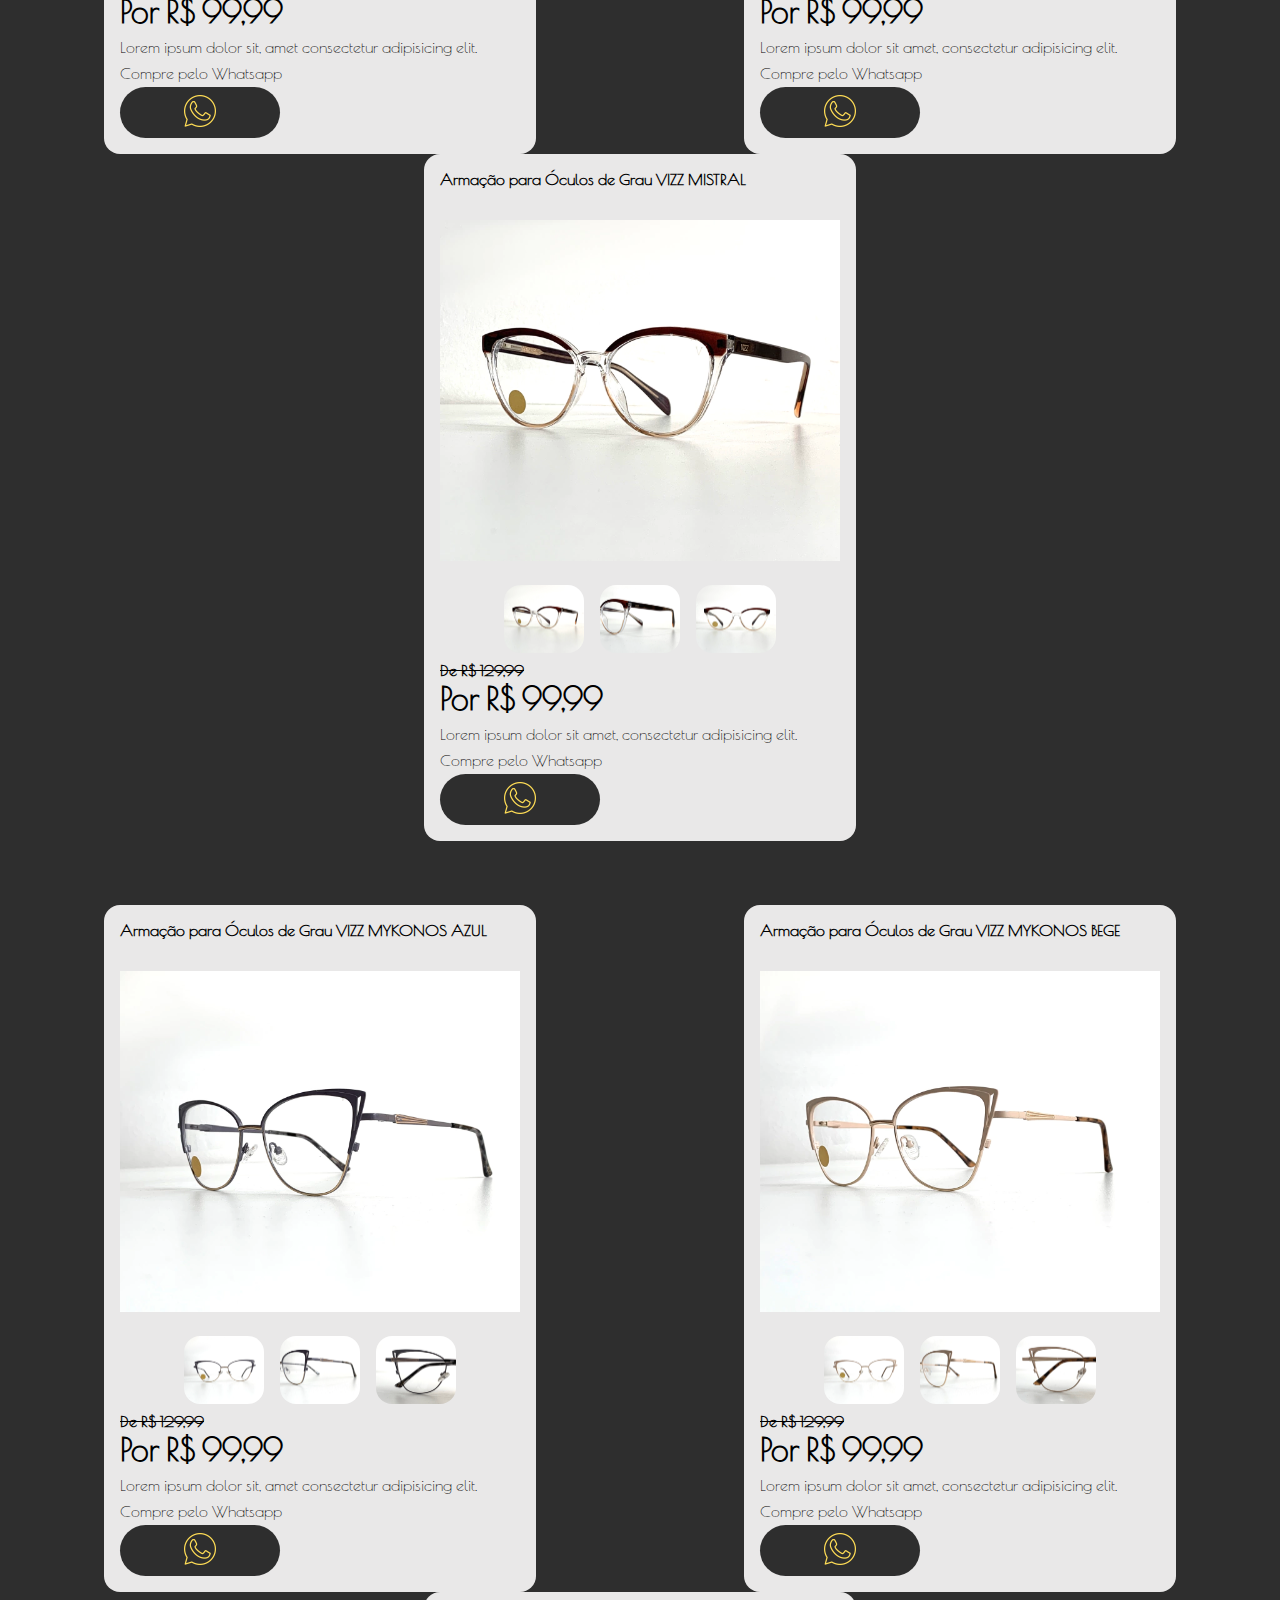
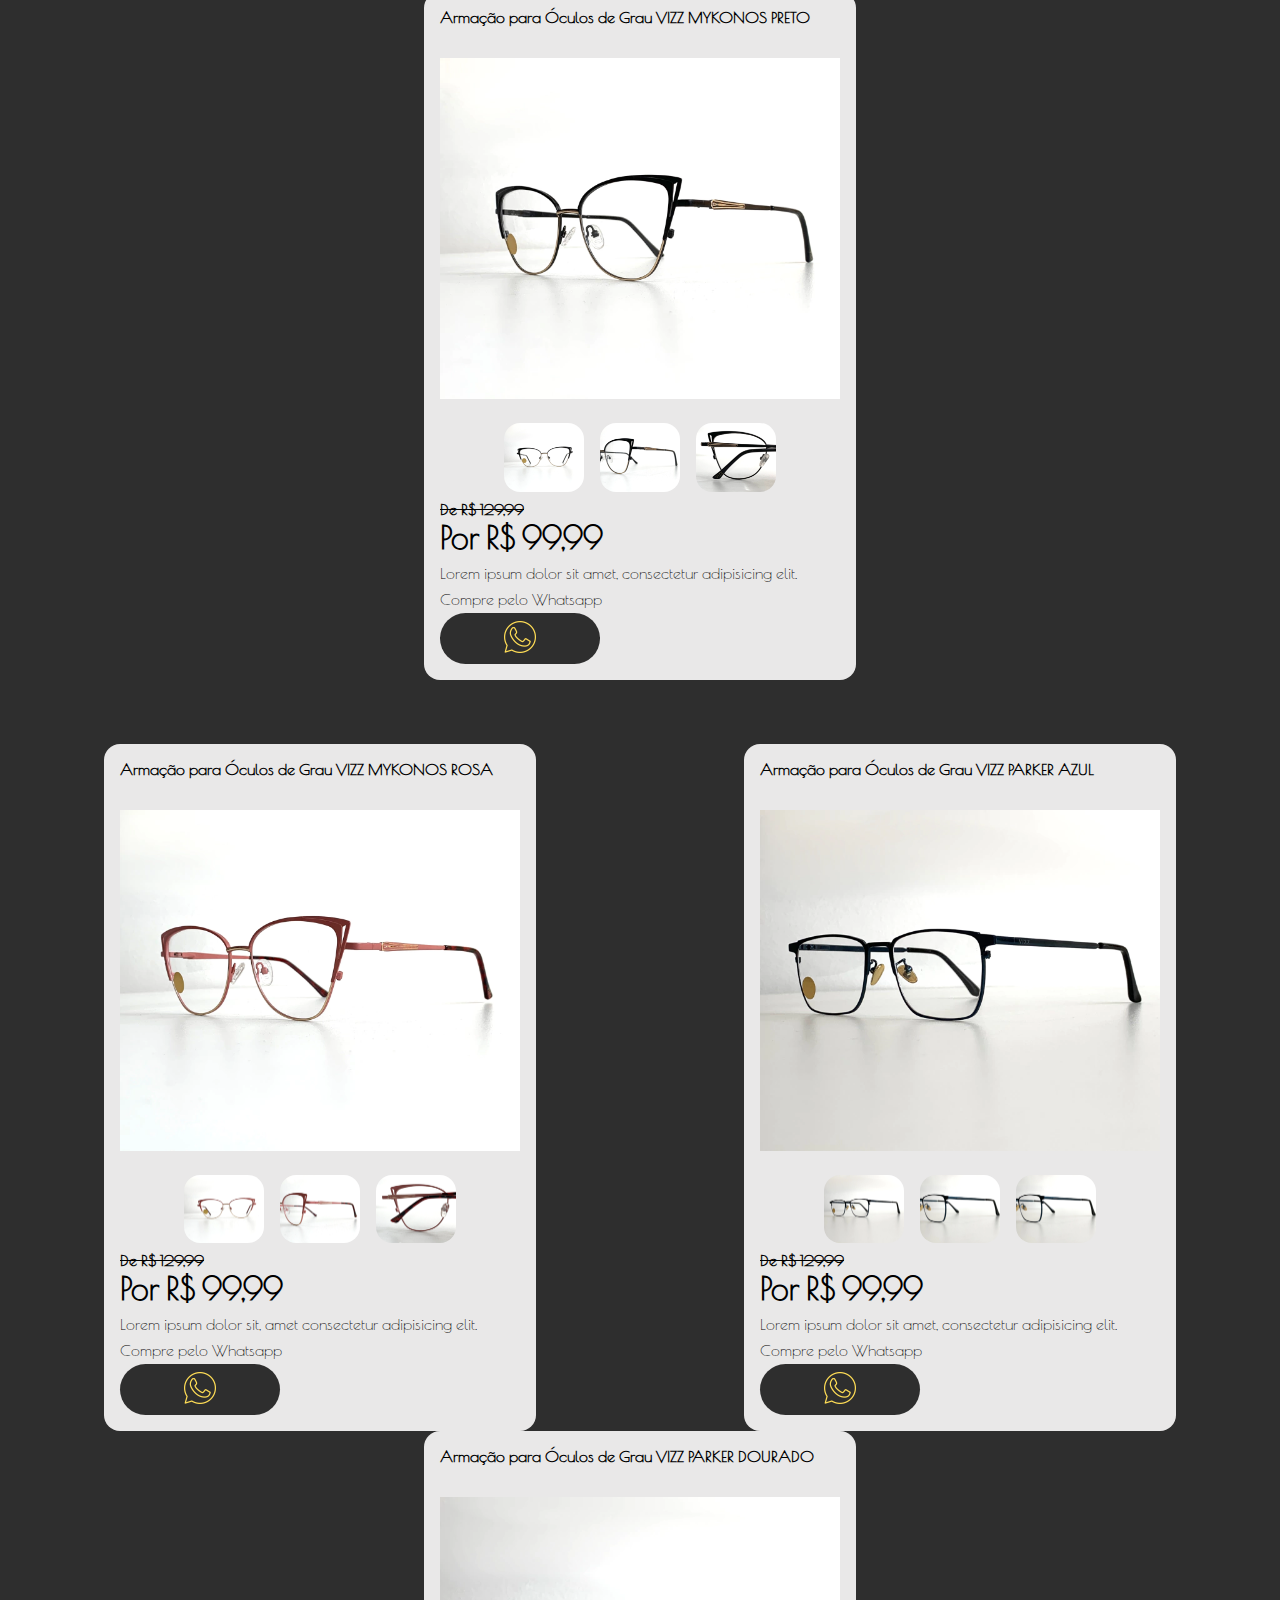
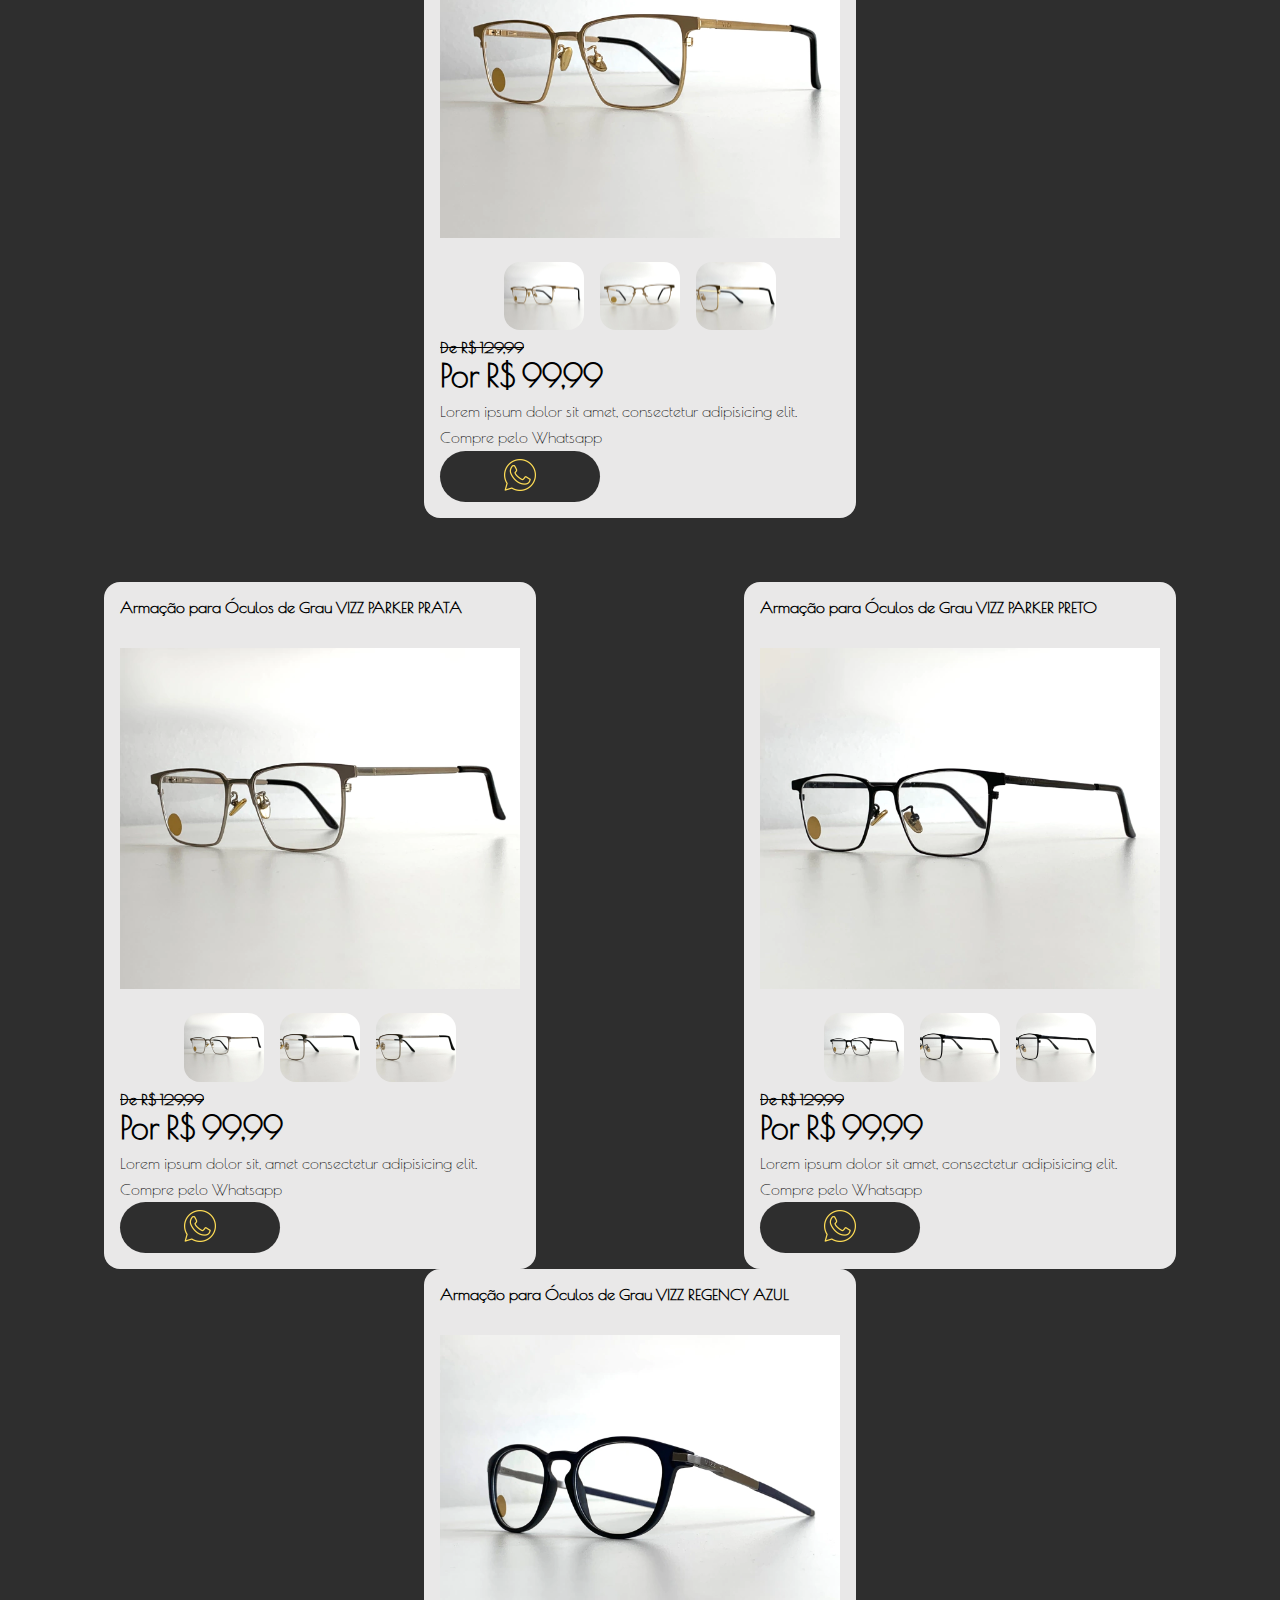
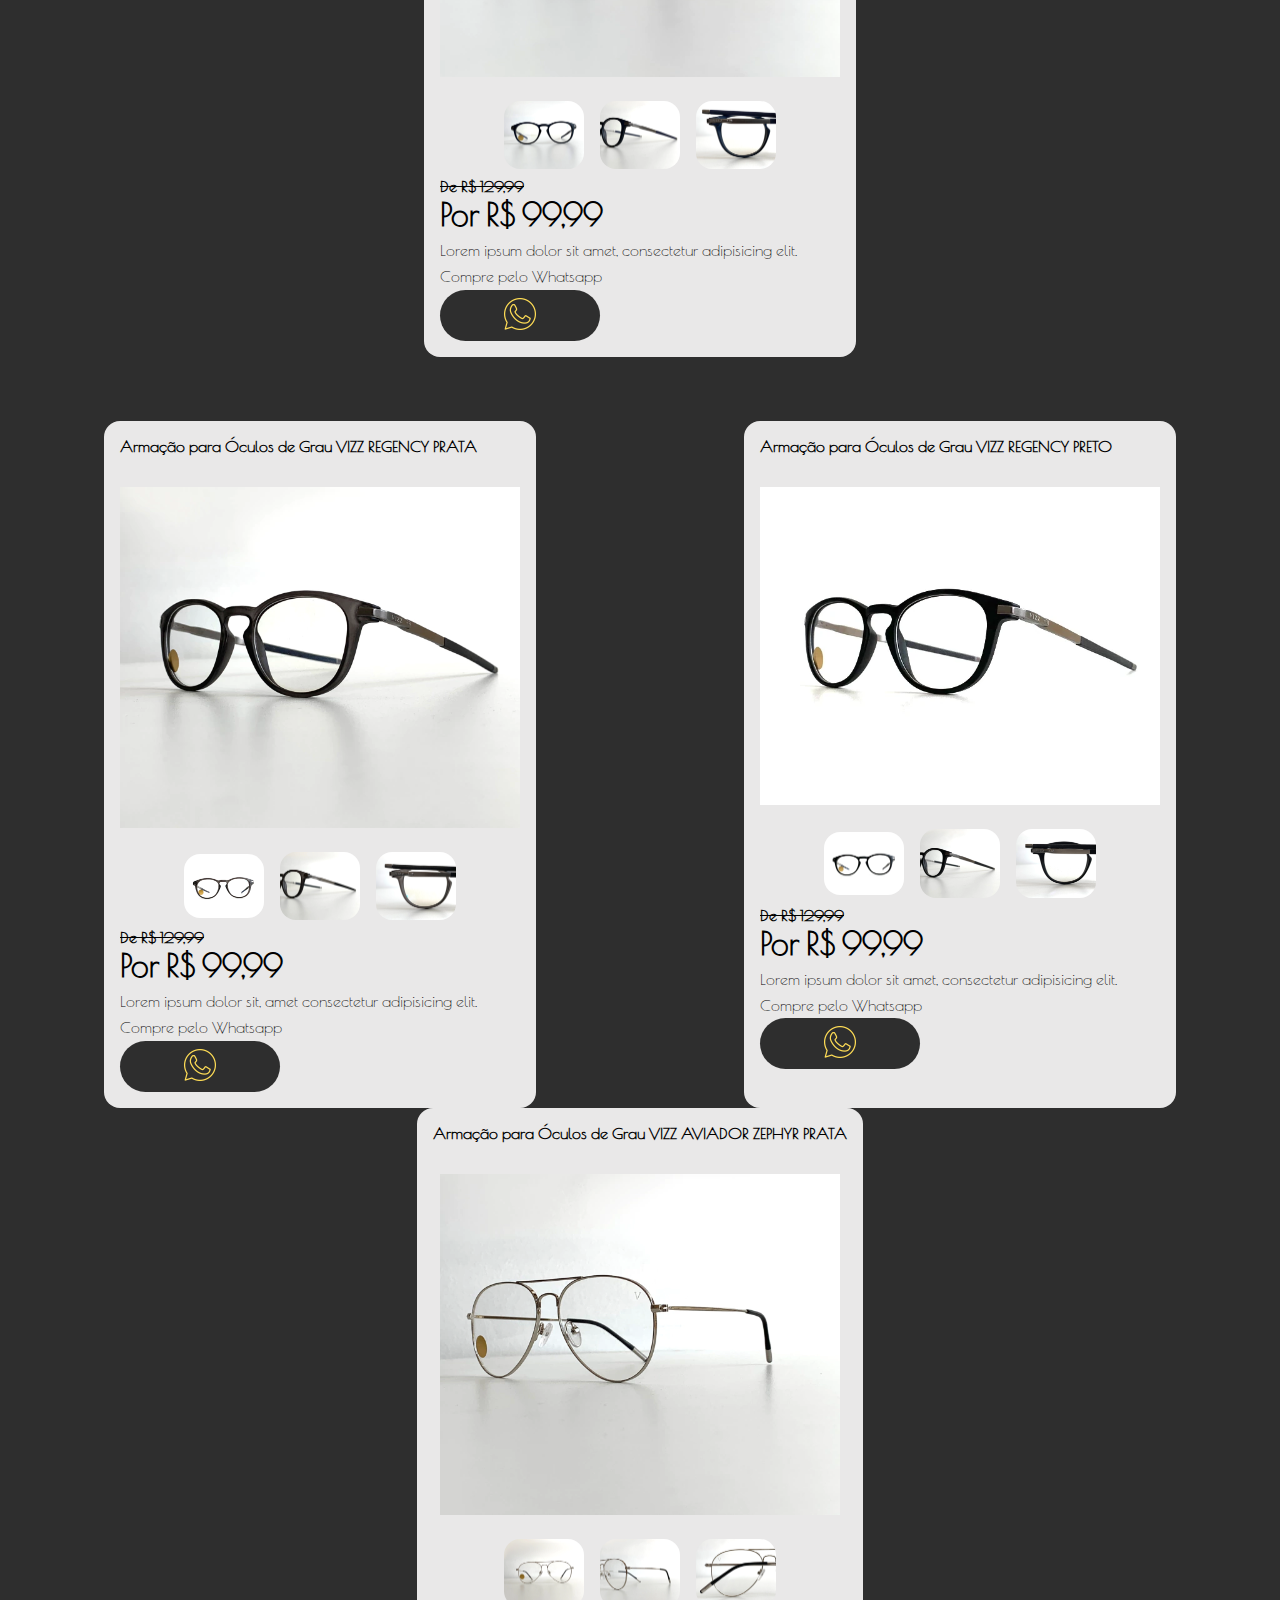
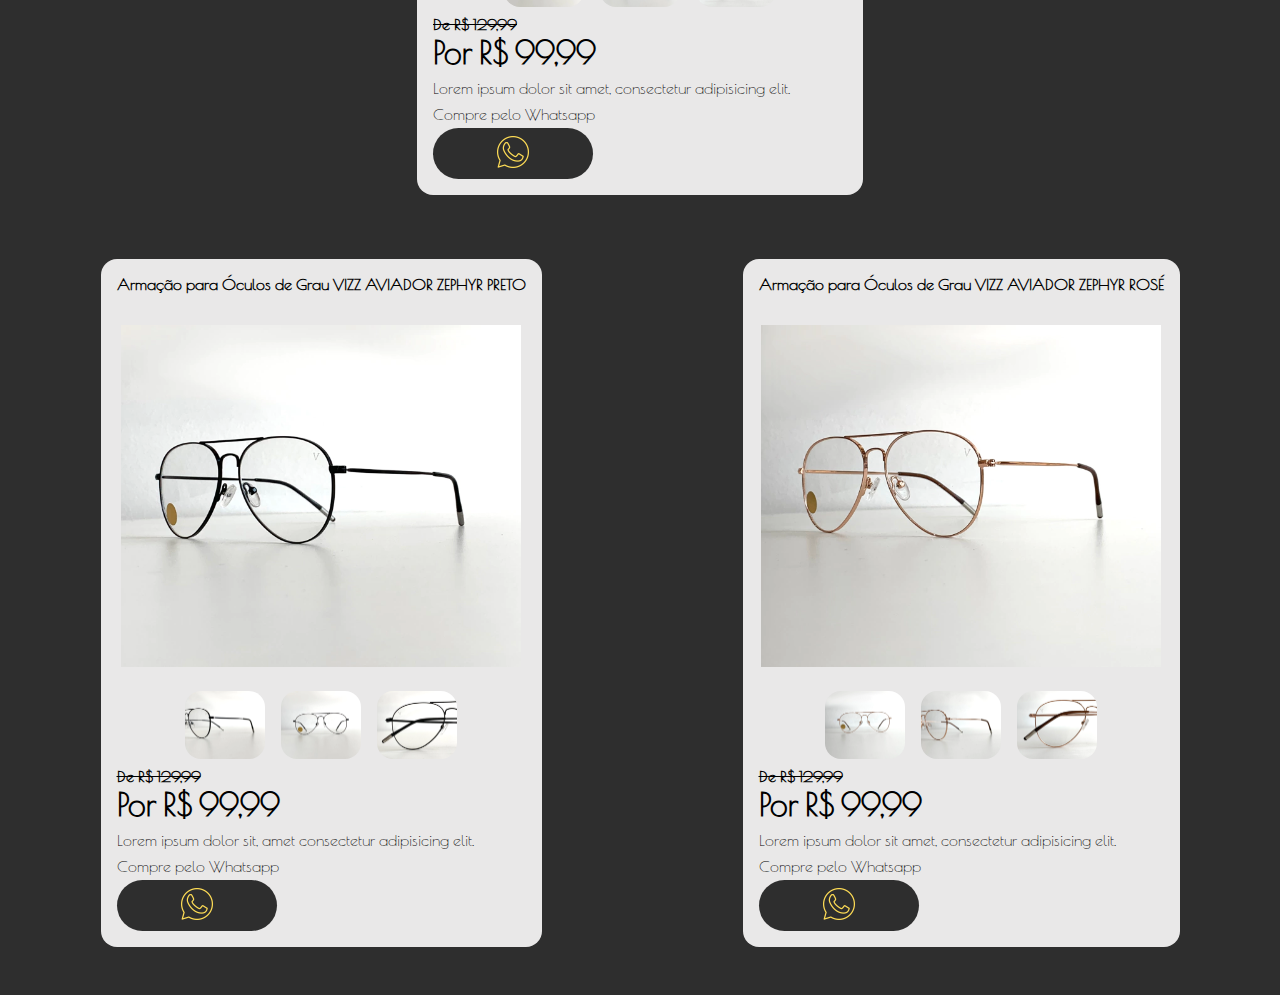
<file: img/produtosgrau.html>
<!DOCTYPE html>
<html lang="en">
<head>
    <meta charset="UTF-8">
    <meta name="viewport" content="width=device-width, initial-scale=1.0">
    <title>Document</title>
    <link rel="stylesheet" href="inicio.css">
    <link rel="stylesheet" href="produto.css">
    <link rel="stylesheet" href="style.css">
    <script src="script.js" defer></script>
    <script src="mudarimg.js" defer></script>
</head>
<body>
    <header>
        <a href="../inicio.html"><img src="img/logo-cabecalho.png" alt="" class="logo__cabecalho"></a>
        <img src="../icons/btn-menu.png" alt="" class="imagem__menu">
        <ul class="header__menu">
            <a href="inicio.html">
                <li>Início</li>
            </a>
            <a href="produtos.html">
                <li>Sol</li>
            </a>
            <a href="produtosgrau.html">
                <li>Grau</li>
            </a>
            <a href="promocoes/promo.html">
                <li>Promoções</li>
            </a>
            <a href="endereco/endereco.html">
                <li>Endereço</li>
            </a>
            <a href="fale-conosco/fale.html">
                <li>Fale Conosco</li>
            </a>
        </ul>
        <a href="https://wa.me/551123628799"><img src="img/whatsapp (2).png" alt="(11)2362-8799" class="icone__whats__cabecalho"></a>
        <img src="../icons/btn-fechar.png" alt="" class="imagem__fechar">
    </header>
    <main id="#produtos">
        <section class="linha__de__produto">
            <div class="produto">
                <p class="nome__oculos">Armação para Óculos de Grau <span>Vizz Active</span></p>
                <img src="img/oculos de grau/Brumma/01.webp" alt="imagem do produto" class="imagem__principal__produto">
                <div class="imagens__extras">
                    <img src="img/oculos de grau/Brumma/01.webp" alt="" class="imagem__secundaria">
                    <img src="img/oculos de grau/Brumma/02.webp" alt="" class="imagem__secundaria">
                    <img src="img/oculos de grau/Brumma/03.webp" alt="" class="imagem__secundaria">
                </div>
                <h2 class="preco__antigo">De R$ 129,99</h2>
                <h1 class="preco">Por R$ 99,99</h1>
                <p class="descricao">Lorem ipsum dolor sit, amet consectetur adipisicing elit.</p>
                <p>Compre pelo Whatsapp</p>
                <div class="container__botao">
                    <a href="https://wa.me/551123628799"><img src="img/whatsapp (2).png" alt="botao whatsapp" class="botao__whats"></a>
                </div>
            </div>
            <div class="produto">
                <p class="nome__oculos">Armação para Óculos de Grau <span>Vizz Aspen</span></p>
                <img src="img/oculos de grau/Aspen/01.webp" alt="imagem do produto" class="imagem__principal__produto">
                <div class="imagens__extras">
                    <img src="img/oculos de grau/Aspen/01.webp" alt="" class="imagem__secundaria">
                    <img src="img/oculos de grau/Aspen/02.webp" alt="" class="imagem__secundaria">
                    <img src="img/oculos de grau/Aspen/03.webp" alt="" class="imagem__secundaria">
                </div>
                <h2 class="preco__antigo">De R$ 129,99</h2>
                <h1 class="preco">Por R$ 99,99</h1>
                <p class="descricao">Lorem ipsum dolor sit amet, consectetur adipisicing elit.</p>
                <p>Compre pelo Whatsapp</p>
                <div class="container__botao">
                    <a href="https://wa.me/551123628799"><img src="img/whatsapp (2).png" alt="botao whatsapp" class="botao__whats"></a>
                </div>
            </div>
            <div class="produto">
                <p class="nome__oculos">Armação para Óculos de Grau <span>Vizz Aurora Marrom</span></p>
                <img src="img/oculos de grau/Aurora Marrom/01.webp" alt="imagem do produto" class="imagem__principal__produto">
                <div class="imagens__extras">
                    <img src="img/oculos de grau/Aurora Marrom/01.webp" alt="" class="imagem__secundaria">
                    <img src="img/oculos de grau/Aurora Marrom/02.webp" alt="" class="imagem__secundaria">
                    <img src="img/oculos de grau/Aurora Marrom/03.webp" alt="" class="imagem__secundaria">
                </div>
                <h2 class="preco__antigo">De R$ 129,99</h2>
                <h1 class="preco">Por R$ 99,99</h1>
                <p class="descricao">Lorem ipsum dolor sit amet, consectetur adipisicing elit.</p>
                <p>Compre pelo Whatsapp</p>
                <div class="container__botao">
                    <a href="https://wa.me/551123628799"><img src="img/whatsapp (2).png" alt="botao whatsapp" class="botao__whats"></a>
                </div>
            </div>
        </section>
        <section class="linha__de__produto">
            <div class="produto">
                <p class="nome__oculos">Armação para Óculos de Grau <span>Vizz Aurora Transparente</span></p>
                <img src="img/oculos de grau/Aurora Transparente/01.webp" alt="imagem do produto" class="imagem__principal__produto">
                <div class="imagens__extras">
                    <img src="img/oculos de grau/Aurora Transparente/01.webp" alt="" class="imagem__secundaria">
                    <img src="img/oculos de grau/Aurora Transparente/02.webp" alt="" class="imagem__secundaria">
                    <img src="img/oculos de grau/Aurora Transparente/03.webp" alt="" class="imagem__secundaria">
                </div>
                <h2 class="preco__antigo">De R$ 129,99</h2>
                <h1 class="preco">Por R$ 99,99</h1>
                <p class="descricao">Lorem ipsum dolor sit, amet consectetur adipisicing elit.</p>
                <p>Compre pelo Whatsapp</p>
                <div class="container__botao">
                    <a href="https://wa.me/551123628799"><img src="img/whatsapp (2).png" alt="botao whatsapp" class="botao__whats"></a>
                </div>
            </div>
            <div class="produto">
                <p class="nome__oculos">Armação para Óculos de Grau <span>Vizz Dalí Branco</span></p>
                <img src="img/oculos de grau/Dalí Branco/01.webp" alt="imagem do produto" class="imagem__principal__produto">
                <div class="imagens__extras">
                    <img src="img/oculos de grau/Dalí Branco/02.webp" alt="" class="imagem__secundaria">
                    <img src="img/oculos de grau/Dalí Branco/03.webp" alt="" class="imagem__secundaria">
                    <img src="img/oculos de grau/Dalí Branco/04.webp" alt="" class="imagem__secundaria">
                </div>
                <h2 class="preco__antigo">De R$ 129,99</h2>
                <h1 class="preco">Por R$ 99,99</h1>
                <p class="descricao">Lorem ipsum dolor sit amet, consectetur adipisicing elit.</p>
                <p>Compre pelo Whatsapp</p>
                <div class="container__botao">
                    <a href="https://wa.me/551123628799"><img src="img/whatsapp (2).png" alt="botao whatsapp" class="botao__whats"></a>
                </div>
            </div>
            <div class="produto">
                <p class="nome__oculos">Armação para Óculos de Grau <span>Vizz Dalí Marrom</span></p>
                <img src="img/oculos de grau/Dalí Marrom/01.webp" alt="imagem do produto" class="imagem__principal__produto">
                <div class="imagens__extras">
                    <img src="img/oculos de grau/Dalí Marrom/02.webp" alt="" class="imagem__secundaria">
                    <img src="img/oculos de grau/Dalí Marrom/03.webp" alt="" class="imagem__secundaria">
                    <img src="img/oculos de grau/Dalí Marrom/04.webp" alt="" class="imagem__secundaria">
                </div>
                <h2 class="preco__antigo">De R$ 129,99</h2>
                <h1 class="preco">Por R$ 99,99</h1>
                <p class="descricao">Lorem ipsum dolor sit amet, consectetur adipisicing elit.</p>
                <p>Compre pelo Whatsapp</p>
                <div class="container__botao">
                    <a href="https://wa.me/551123628799"><img src="img/whatsapp (2).png" alt="botao whatsapp" class="botao__whats"></a>
                </div>
            </div>
        </section>
        <section class="linha__de__produto">
            <div class="produto">
                <p class="nome__oculos">Armação para Óculos de Grau <span>Vizz Essenza</span></p>
                <img src="img/oculos de grau/Essenza/01.webp" alt="imagem do produto" class="imagem__principal__produto">
                <div class="imagens__extras">
                    <img src="img/oculos de grau/Essenza/01.webp" alt="" class="imagem__secundaria">
                    <img src="img/oculos de grau/Essenza/02.webp" alt="" class="imagem__secundaria">
                    <img src="img/oculos de grau/Essenza/01.webp" alt="" class="imagem__secundaria">
                </div>
                <h2 class="preco__antigo">De R$ 129,99</h2>
                <h1 class="preco">Por R$ 99,99</h1>
                <p class="descricao">Lorem ipsum dolor sit, amet consectetur adipisicing elit.</p>
                <p>Compre pelo Whatsapp</p>
                <div class="container__botao">
                    <a href="https://wa.me/551123628799"><img src="img/whatsapp (2).png" alt="botao whatsapp" class="botao__whats"></a>
                </div>
            </div>
            <div class="produto">
                <p class="nome__oculos">Armação para Óculos de Grau <span>Vizz Hexaview Prata</span></p>
                <img src="img/oculos de grau/Hexaview Prata/01.webp" alt="imagem do produto" class="imagem__principal__produto">
                <div class="imagens__extras">
                    <img src="img/oculos de grau/Hexaview Prata/02.webp" alt="" class="imagem__secundaria">
                    <img src="img/oculos de grau/Hexaview Prata/03.webp" alt="" class="imagem__secundaria">
                    <img src="img/oculos de grau/Hexaview Prata/04.webp" alt="" class="imagem__secundaria">
                </div>
                <h2 class="preco__antigo">De R$ 129,99</h2>
                <h1 class="preco">Por R$ 99,99</h1>
                <p class="descricao">Lorem ipsum dolor sit amet, consectetur adipisicing elit.</p>
                <p>Compre pelo Whatsapp</p>
                <div class="container__botao">
                    <a href="https://wa.me/551123628799"><img src="img/whatsapp (2).png" alt="botao whatsapp" class="botao__whats"></a>
                </div>
            </div>
            <div class="produto">
                <p class="nome__oculos">Armação para Óculos de Grau <span>Vizz Hexaview Preto</span></p>
                <img src="img/oculos de grau/Hexaview Preto/01.webp" alt="imagem do produto" class="imagem__principal__produto">
                <div class="imagens__extras">
                    <img src="img/oculos de grau/Hexaview Preto/02.webp" alt="" class="imagem__secundaria">
                    <img src="img/oculos de grau/Hexaview Preto/03.webp" alt="" class="imagem__secundaria">
                    <img src="img/oculos de grau/Hexaview Preto/04.webp" alt="" class="imagem__secundaria">
                </div>
                <h2 class="preco__antigo">De R$ 129,99</h2>
                <h1 class="preco">Por R$ 99,99</h1>
                <p class="descricao">Lorem ipsum dolor sit amet, consectetur adipisicing elit.</p>
                <p>Compre pelo Whatsapp</p>
                <div class="container__botao">
                    <a href="https://wa.me/551123628799"><img src="img/whatsapp (2).png" alt="botao whatsapp" class="botao__whats"></a>
                </div>
            </div>
        </section>
        <section class="linha__de__produto">
            <div class="produto">
                <p class="nome__oculos">Armação para Óculos de Grau <span>Vizz Hexaview Rosé</span></p>
                <img src="img/oculos de grau/Hexaview Rosé/01.webp" alt="imagem do produto" class="imagem__principal__produto">
                <div class="imagens__extras">
                    <img src="img/oculos de grau/Hexaview Rosé/02.webp" alt="" class="imagem__secundaria">
                    <img src="img/oculos de grau/Hexaview Rosé/03.webp" alt="" class="imagem__secundaria">
                    <img src="img/oculos de grau/Hexaview Rosé/04.webp" alt="" class="imagem__secundaria">
                </div>
                <h2 class="preco__antigo">De R$ 129,99</h2>
                <h1 class="preco">Por R$ 99,99</h1>
                <p class="descricao">Lorem ipsum dolor sit, amet consectetur adipisicing elit.</p>
                <p>Compre pelo Whatsapp</p>
                <div class="container__botao">
                    <a href="https://wa.me/551123628799"><img src="img/whatsapp (2).png" alt="botao whatsapp" class="botao__whats"></a>
                </div>
            </div>
            <div class="produto">
                <p class="nome__oculos">Armação para Óculos de Grau <span>Vizz Kent Azul</span></p>
                <img src="img/oculos de grau/Kent Azul/01.webp" alt="imagem do produto" class="imagem__principal__produto">
                <div class="imagens__extras">
                    <img src="img/oculos de grau/Kent Azul/01.webp" alt="" class="imagem__secundaria">
                    <img src="img/oculos de grau/Kent Azul/02.webp" alt="" class="imagem__secundaria">
                    <img src="img/oculos de grau/Kent Azul/03.webp" alt="" class="imagem__secundaria">
                </div>
                <h2 class="preco__antigo">De R$ 129,99</h2>
                <h1 class="preco">Por R$ 99,99</h1>
                <p class="descricao">Lorem ipsum dolor sit amet, consectetur adipisicing elit.</p>
                <p>Compre pelo Whatsapp</p>
                <div class="container__botao">
                    <a href="https://wa.me/551123628799"><img src="img/whatsapp (2).png" alt="botao whatsapp" class="botao__whats"></a>
                </div>
            </div>
            <div class="produto">
                <p class="nome__oculos">Armação para Óculos de Grau <span>Vizz Kent Cinza</span></p>
                <img src="img/oculos de grau/Kent Cinza/01.webp" alt="imagem do produto" class="imagem__principal__produto">
                <div class="imagens__extras">
                    <img src="img/oculos de grau/Kent Cinza/01.webp" alt="" class="imagem__secundaria">
                    <img src="img/oculos de grau/Kent Cinza/02.webp" alt="" class="imagem__secundaria">
                    <img src="img/oculos de grau/Kent Cinza/03.webp" alt="" class="imagem__secundaria">
                </div>
                <h2 class="preco__antigo">De R$ 129,99</h2>
                <h1 class="preco">Por R$ 99,99</h1>
                <p class="descricao">Lorem ipsum dolor sit amet, consectetur adipisicing elit.</p>
                <p>Compre pelo Whatsapp</p>
                <div class="container__botao">
                    <a href="https://wa.me/551123628799"><img src="img/whatsapp (2).png" alt="botao whatsapp" class="botao__whats"></a>
                </div>
            </div>
        </section>
        <section class="linha__de__produto">
            <div class="produto">
                <p class="nome__oculos">Armação para Óculos de Grau <span>Vizz</span></p>
                <img src="img/oculos de grau/Kent Preto/01.webp" alt="imagem do produto" class="imagem__principal__produto">
                <div class="imagens__extras">
                    <img src="img/oculos de grau/Kent Preto/01.webp" alt="" class="imagem__secundaria">
                    <img src="img/oculos de grau/Kent Preto/02.webp" alt="" class="imagem__secundaria">
                    <img src="img/oculos de grau/Kent Preto/03.webp" alt="" class="imagem__secundaria">
                </div>
                <h2 class="preco__antigo">De R$ 129,99</h2>
                <h1 class="preco">Por R$ 99,99</h1>
                <p class="descricao">Lorem ipsum dolor sit, amet consectetur adipisicing elit.</p>
                <p>Compre pelo Whatsapp</p>
                <div class="container__botao">
                    <a href="https://wa.me/551123628799"><img src="img/whatsapp (2).png" alt="botao whatsapp" class="botao__whats"></a>
                </div>
            </div>
            <div class="produto">
                <p class="nome__oculos">Armação para Óculos de Grau <span>Vizz Kimberly</span></p>
                <img src="img/oculos de grau/Kimberly/01.webp" alt="imagem do produto" class="imagem__principal__produto">
                <div class="imagens__extras">
                    <img src="img/oculos de grau/Kimberly/01.webp" alt="" class="imagem__secundaria">
                    <img src="img/oculos de grau/Kimberly/02.webp" alt="" class="imagem__secundaria">
                    <img src="img/oculos de grau/Kimberly/03.webp" alt="" class="imagem__secundaria">
                </div>
                <h2 class="preco__antigo">De R$ 129,99</h2>
                <h1 class="preco">Por R$ 99,99</h1>
                <p class="descricao">Lorem ipsum dolor sit amet, consectetur adipisicing elit.</p>
                <p>Compre pelo Whatsapp</p>
                <div class="container__botao">
                    <a href="https://wa.me/551123628799"><img src="img/whatsapp (2).png" alt="botao whatsapp" class="botao__whats"></a>
                </div>
            </div>
            <div class="produto">
                <p class="nome__oculos">Armação para Óculos de Grau <span>Vizz Mistral</span></p>
                <img src="img/oculos de grau/Mistral/01.webp" alt="imagem do produto" class="imagem__principal__produto">
                <div class="imagens__extras">
                    <img src="img/oculos de grau/Mistral/01.webp" alt="" class="imagem__secundaria">
                    <img src="img/oculos de grau/Mistral/02.webp" alt="" class="imagem__secundaria">
                    <img src="img/oculos de grau/Mistral/03.webp" alt="" class="imagem__secundaria">
                </div>
                <h2 class="preco__antigo">De R$ 129,99</h2>
                <h1 class="preco">Por R$ 99,99</h1>
                <p class="descricao">Lorem ipsum dolor sit amet, consectetur adipisicing elit.</p>
                <p>Compre pelo Whatsapp</p>
                <div class="container__botao">
                    <a href="https://wa.me/551123628799"><img src="img/whatsapp (2).png" alt="botao whatsapp" class="botao__whats"></a>
                </div>
            </div>
        </section>
        <section class="linha__de__produto">
            <div class="produto">
                <p class="nome__oculos">Armação para Óculos de Grau <span>Vizz Mykonos Azul</span></p>
                <img src="img/oculos de grau/Mykonos Azul/01.webp" alt="imagem do produto" class="imagem__principal__produto">
                <div class="imagens__extras">
                    <img src="img/oculos de grau/Mykonos Azul/02.webp" alt="" class="imagem__secundaria">
                    <img src="img/oculos de grau/Mykonos Azul/03.webp" alt="" class="imagem__secundaria">
                    <img src="img/oculos de grau/Mykonos Azul/04.webp" alt="" class="imagem__secundaria">
                </div>
                <h2 class="preco__antigo">De R$ 129,99</h2>
                <h1 class="preco">Por R$ 99,99</h1>
                <p class="descricao">Lorem ipsum dolor sit, amet consectetur adipisicing elit.</p>
                <p>Compre pelo Whatsapp</p>
                <div class="container__botao">
                    <a href="https://wa.me/551123628799"><img src="img/whatsapp (2).png" alt="botao whatsapp" class="botao__whats"></a>
                </div>
            </div>
            <div class="produto">
                <p class="nome__oculos">Armação para Óculos de Grau <span>Vizz Mykonos Bege</span></p>
                <img src="img/oculos de grau/Mykonos Bege/01.webp" alt="imagem do produto" class="imagem__principal__produto">
                <div class="imagens__extras">
                    <img src="img/oculos de grau/Mykonos Bege/02.webp" alt="" class="imagem__secundaria">
                    <img src="img/oculos de grau/Mykonos Bege/03.webp" alt="" class="imagem__secundaria">
                    <img src="img/oculos de grau/Mykonos Bege/04.webp" alt="" class="imagem__secundaria">
                </div>
                <h2 class="preco__antigo">De R$ 129,99</h2>
                <h1 class="preco">Por R$ 99,99</h1>
                <p class="descricao">Lorem ipsum dolor sit amet, consectetur adipisicing elit.</p>
                <p>Compre pelo Whatsapp</p>
                <div class="container__botao">
                    <a href="https://wa.me/551123628799"><img src="img/whatsapp (2).png" alt="botao whatsapp" class="botao__whats"></a>
                </div>
            </div>
            <div class="produto">
                <p class="nome__oculos">Armação para Óculos de Grau <span>Vizz Mykonos Preto</span></p>
                <img src="img/oculos de grau/Mykonos Preto/01.webp" alt="imagem do produto" class="imagem__principal__produto">
                <div class="imagens__extras">
                    <img src="img/oculos de grau/Mykonos Preto/02.webp" alt="" class="imagem__secundaria">
                    <img src="img/oculos de grau/Mykonos Preto/03.webp" alt="" class="imagem__secundaria">
                    <img src="img/oculos de grau/Mykonos Preto/04.webp" alt="" class="imagem__secundaria">
                </div>
                <h2 class="preco__antigo">De R$ 129,99</h2>
                <h1 class="preco">Por R$ 99,99</h1>
                <p class="descricao">Lorem ipsum dolor sit amet, consectetur adipisicing elit.</p>
                <p>Compre pelo Whatsapp</p>
                <div class="container__botao">
                    <a href="https://wa.me/551123628799"><img src="img/whatsapp (2).png" alt="botao whatsapp" class="botao__whats"></a>
                </div>
            </div>
        </section>
        <section class="linha__de__produto">
            <div class="produto">
                <p class="nome__oculos">Armação para Óculos de Grau <span>Vizz Mykonos Rosa</span></p>
                <img src="img/oculos de grau/Mykonos Rosa/01.webp" alt="imagem do produto" class="imagem__principal__produto">
                <div class="imagens__extras">
                    <img src="img/oculos de grau/Mykonos Rosa/02.webp" alt="" class="imagem__secundaria">
                    <img src="img/oculos de grau/Mykonos Rosa/03.webp" alt="" class="imagem__secundaria">
                    <img src="img/oculos de grau/Mykonos Rosa/04.webp" alt="" class="imagem__secundaria">
                </div>
                <h2 class="preco__antigo">De R$ 129,99</h2>
                <h1 class="preco">Por R$ 99,99</h1>
                <p class="descricao">Lorem ipsum dolor sit, amet consectetur adipisicing elit.</p>
                <p>Compre pelo Whatsapp</p>
                <div class="container__botao">
                    <a href="https://wa.me/551123628799"><img src="img/whatsapp (2).png" alt="botao whatsapp" class="botao__whats"></a>
                </div>
            </div>
            <div class="produto">
                <p class="nome__oculos">Armação para Óculos de Grau <span>Vizz Parker Azul</span></p>
                <img src="img/oculos de grau/Parker Azul/01.webp" alt="imagem do produto" class="imagem__principal__produto">
                <div class="imagens__extras">
                    <img src="img/oculos de grau/Parker Azul/01.webp" alt="" class="imagem__secundaria">
                    <img src="img/oculos de grau/Parker Azul/02.webp" alt="" class="imagem__secundaria">
                    <img src="img/oculos de grau/Parker Azul/02.webp" alt="" class="imagem__secundaria">
                </div>
                <h2 class="preco__antigo">De R$ 129,99</h2>
                <h1 class="preco">Por R$ 99,99</h1>
                <p class="descricao">Lorem ipsum dolor sit amet, consectetur adipisicing elit.</p>
                <p>Compre pelo Whatsapp</p>
                <div class="container__botao">
                    <a href="https://wa.me/551123628799"><img src="img/whatsapp (2).png" alt="botao whatsapp" class="botao__whats"></a>
                </div>
            </div>
            <div class="produto">
                <p class="nome__oculos">Armação para Óculos de Grau <span>Vizz Parker Dourado</span></p>
                <img src="img/oculos de grau/Parker Dourado/01.webp" alt="imagem do produto" class="imagem__principal__produto">
                <div class="imagens__extras">
                    <img src="img/oculos de grau/Parker Dourado/01.webp" alt="" class="imagem__secundaria">
                    <img src="img/oculos de grau/Parker Dourado/02.webp" alt="" class="imagem__secundaria">
                    <img src="img/oculos de grau/Parker Dourado/03.webp" alt="" class="imagem__secundaria">
                </div>
                <h2 class="preco__antigo">De R$ 129,99</h2>
                <h1 class="preco">Por R$ 99,99</h1>
                <p class="descricao">Lorem ipsum dolor sit amet, consectetur adipisicing elit.</p>
                <p>Compre pelo Whatsapp</p>
                <div class="container__botao">
                    <a href="https://wa.me/551123628799"><img src="img/whatsapp (2).png" alt="botao whatsapp" class="botao__whats"></a>
                </div>
            </div>
        </section>
        <section class="linha__de__produto">
            <div class="produto">
                <p class="nome__oculos">Armação para Óculos de Grau <span>Vizz Parker Prata</span></p>
                <img src="img/oculos de grau/Parker Prata/01.webp" alt="imagem do produto" class="imagem__principal__produto">
                <div class="imagens__extras">
                    <img src="img/oculos de grau/Parker Prata/01.webp" alt="" class="imagem__secundaria">
                    <img src="img/oculos de grau/Parker Prata/02.webp" alt="" class="imagem__secundaria">
                    <img src="img/oculos de grau/Parker Prata/02.webp" alt="" class="imagem__secundaria">
                </div>
                <h2 class="preco__antigo">De R$ 129,99</h2>
                <h1 class="preco">Por R$ 99,99</h1>
                <p class="descricao">Lorem ipsum dolor sit, amet consectetur adipisicing elit.</p>
                <p>Compre pelo Whatsapp</p>
                <div class="container__botao">
                    <a href="https://wa.me/551123628799"><img src="img/whatsapp (2).png" alt="botao whatsapp" class="botao__whats"></a>
                </div>
            </div>
            <div class="produto">
                <p class="nome__oculos">Armação para Óculos de Grau <span>Vizz Parker Preto</span></p>
                <img src="img/oculos de grau/Parker Preto/01.webp" alt="imagem do produto" class="imagem__principal__produto">
                <div class="imagens__extras">
                    <img src="img/oculos de grau/Parker Preto/01.webp" alt="" class="imagem__secundaria">
                    <img src="img/oculos de grau/Parker Preto/02.webp" alt="" class="imagem__secundaria">
                    <img src="img/oculos de grau/Parker Preto/02.webp" alt="" class="imagem__secundaria">
                </div>
                <h2 class="preco__antigo">De R$ 129,99</h2>
                <h1 class="preco">Por R$ 99,99</h1>
                <p class="descricao">Lorem ipsum dolor sit amet, consectetur adipisicing elit.</p>
                <p>Compre pelo Whatsapp</p>
                <div class="container__botao">
                    <a href="https://wa.me/551123628799"><img src="img/whatsapp (2).png" alt="botao whatsapp" class="botao__whats"></a>
                </div>
            </div>
            <div class="produto">
                <p class="nome__oculos">Armação para Óculos de Grau <span>Vizz Regency Azul</span></p>
                <img src="img/oculos de grau/Regency Azul/01.webp" alt="imagem do produto" class="imagem__principal__produto">
                <div class="imagens__extras">
                    <img src="img/oculos de grau/Regency Azul/02.webp" alt="" class="imagem__secundaria">
                    <img src="img/oculos de grau/Regency Azul/03.webp" alt="" class="imagem__secundaria">
                    <img src="img/oculos de grau/Regency Azul/04.webp" alt="" class="imagem__secundaria">
                </div>
                <h2 class="preco__antigo">De R$ 129,99</h2>
                <h1 class="preco">Por R$ 99,99</h1>
                <p class="descricao">Lorem ipsum dolor sit amet, consectetur adipisicing elit.</p>
                <p>Compre pelo Whatsapp</p>
                <div class="container__botao">
                    <a href="https://wa.me/551123628799"><img src="img/whatsapp (2).png" alt="botao whatsapp" class="botao__whats"></a>
                </div>
            </div>
        </section>
        <section class="linha__de__produto">
            <div class="produto">
                <p class="nome__oculos">Armação para Óculos de Grau <span>Vizz Regency Prata</span></p>
                <img src="img/oculos de grau/Regency Prata/01.webp" alt="imagem do produto" class="imagem__principal__produto">
                <div class="imagens__extras">
                    <img src="img/oculos de grau/Regency Prata/02.webp" alt="" class="imagem__secundaria">
                    <img src="img/oculos de grau/Regency Prata/03.webp" alt="" class="imagem__secundaria">
                    <img src="img/oculos de grau/Regency Prata/04.webp" alt="" class="imagem__secundaria">
                </div>
                <h2 class="preco__antigo">De R$ 129,99</h2>
                <h1 class="preco">Por R$ 99,99</h1>
                <p class="descricao">Lorem ipsum dolor sit, amet consectetur adipisicing elit.</p>
                <p>Compre pelo Whatsapp</p>
                <div class="container__botao">
                    <a href="https://wa.me/551123628799"><img src="img/whatsapp (2).png" alt="botao whatsapp" class="botao__whats"></a>
                </div>
            </div>
            <div class="produto">
                <p class="nome__oculos">Armação para Óculos de Grau <span>Vizz Regency Preto</span></p>
                <img src="img/oculos de grau/Regency Preto/01.webp" alt="imagem do produto" class="imagem__principal__produto">
                <div class="imagens__extras">
                    <img src="img/oculos de grau/Regency Preto/02.webp" alt="" class="imagem__secundaria">
                    <img src="img/oculos de grau/Regency Preto/03.webp" alt="" class="imagem__secundaria">
                    <img src="img/oculos de grau/Regency Preto/04.webp" alt="" class="imagem__secundaria">
                </div>
                <h2 class="preco__antigo">De R$ 129,99</h2>
                <h1 class="preco">Por R$ 99,99</h1>
                <p class="descricao">Lorem ipsum dolor sit amet, consectetur adipisicing elit.</p>
                <p>Compre pelo Whatsapp</p>
                <div class="container__botao">
                    <a href="https://wa.me/551123628799"><img src="img/whatsapp (2).png" alt="botao whatsapp" class="botao__whats"></a>
                </div>
            </div>
            <div class="produto">
                <p class="nome__oculos">Armação para Óculos de Grau <span>Vizz Aviador Zephyr Prata</span></p>
                <img src="img/oculos de grau/Zephyr Prata/01.webp" alt="imagem do produto" class="imagem__principal__produto">
                <div class="imagens__extras">
                    <img src="img/oculos de grau/Zephyr Prata/02.webp" alt="" class="imagem__secundaria">
                    <img src="img/oculos de grau/Zephyr Prata/03.webp" alt="" class="imagem__secundaria">
                    <img src="img/oculos de grau/Zephyr Prata/04.webp" alt="" class="imagem__secundaria">
                </div>
                <h2 class="preco__antigo">De R$ 129,99</h2>
                <h1 class="preco">Por R$ 99,99</h1>
                <p class="descricao">Lorem ipsum dolor sit amet, consectetur adipisicing elit.</p>
                <p>Compre pelo Whatsapp</p>
                <div class="container__botao">
                    <a href="https://wa.me/551123628799"><img src="img/whatsapp (2).png" alt="botao whatsapp" class="botao__whats"></a>
                </div>
            </div>
        </section>
        <section class="linha__de__produto">
            <div class="produto">
                <p class="nome__oculos">Armação para Óculos de Grau <span>Vizz Aviador Zephyr Preto</span></p>
                <img src="img/oculos de grau/Zephyr Preto/01.webp" alt="imagem do produto" class="imagem__principal__produto">
                <div class="imagens__extras">
                    <img src="img/oculos de grau/Zephyr Preto/02.webp" alt="" class="imagem__secundaria">
                    <img src="img/oculos de grau/Zephyr Preto/03.webp" alt="" class="imagem__secundaria">
                    <img src="img/oculos de grau/Zephyr Preto/04.webp" alt="" class="imagem__secundaria">
                </div>
                <h2 class="preco__antigo">De R$ 129,99</h2>
                <h1 class="preco">Por R$ 99,99</h1>
                <p class="descricao">Lorem ipsum dolor sit, amet consectetur adipisicing elit.</p>
                <p>Compre pelo Whatsapp</p>
                <div class="container__botao">
                    <a href="https://wa.me/551123628799"><img src="img/whatsapp (2).png" alt="botao whatsapp" class="botao__whats"></a>
                </div>
            </div>
            <div class="produto">
                <p class="nome__oculos">Armação para Óculos de Grau <span>Vizz Aviador Zephyr Rosé</span></p>
                <img src="img/oculos de grau/Zephyr Rosé/01.webp" alt="imagem do produto" class="imagem__principal__produto">
                <div class="imagens__extras">
                    <img src="img/oculos de grau/Zephyr Rosé/02.webp" alt="" class="imagem__secundaria">
                    <img src="img/oculos de grau/Zephyr Rosé/03.webp" alt="" class="imagem__secundaria">
                    <img src="img/oculos de grau/Zephyr Rosé/04.webp" alt="" class="imagem__secundaria">
                </div>
                <h2 class="preco__antigo">De R$ 129,99</h2>
                <h1 class="preco">Por R$ 99,99</h1>
                <p class="descricao">Lorem ipsum dolor sit amet, consectetur adipisicing elit.</p>
                <p>Compre pelo Whatsapp</p>
                <div class="container__botao">
                    <a href="https://wa.me/551123628799"><img src="img/whatsapp (2).png" alt="botao whatsapp" class="botao__whats"></a>
                </div>
            </div>
        </section>
    </main>
</body>
</html>
</file>
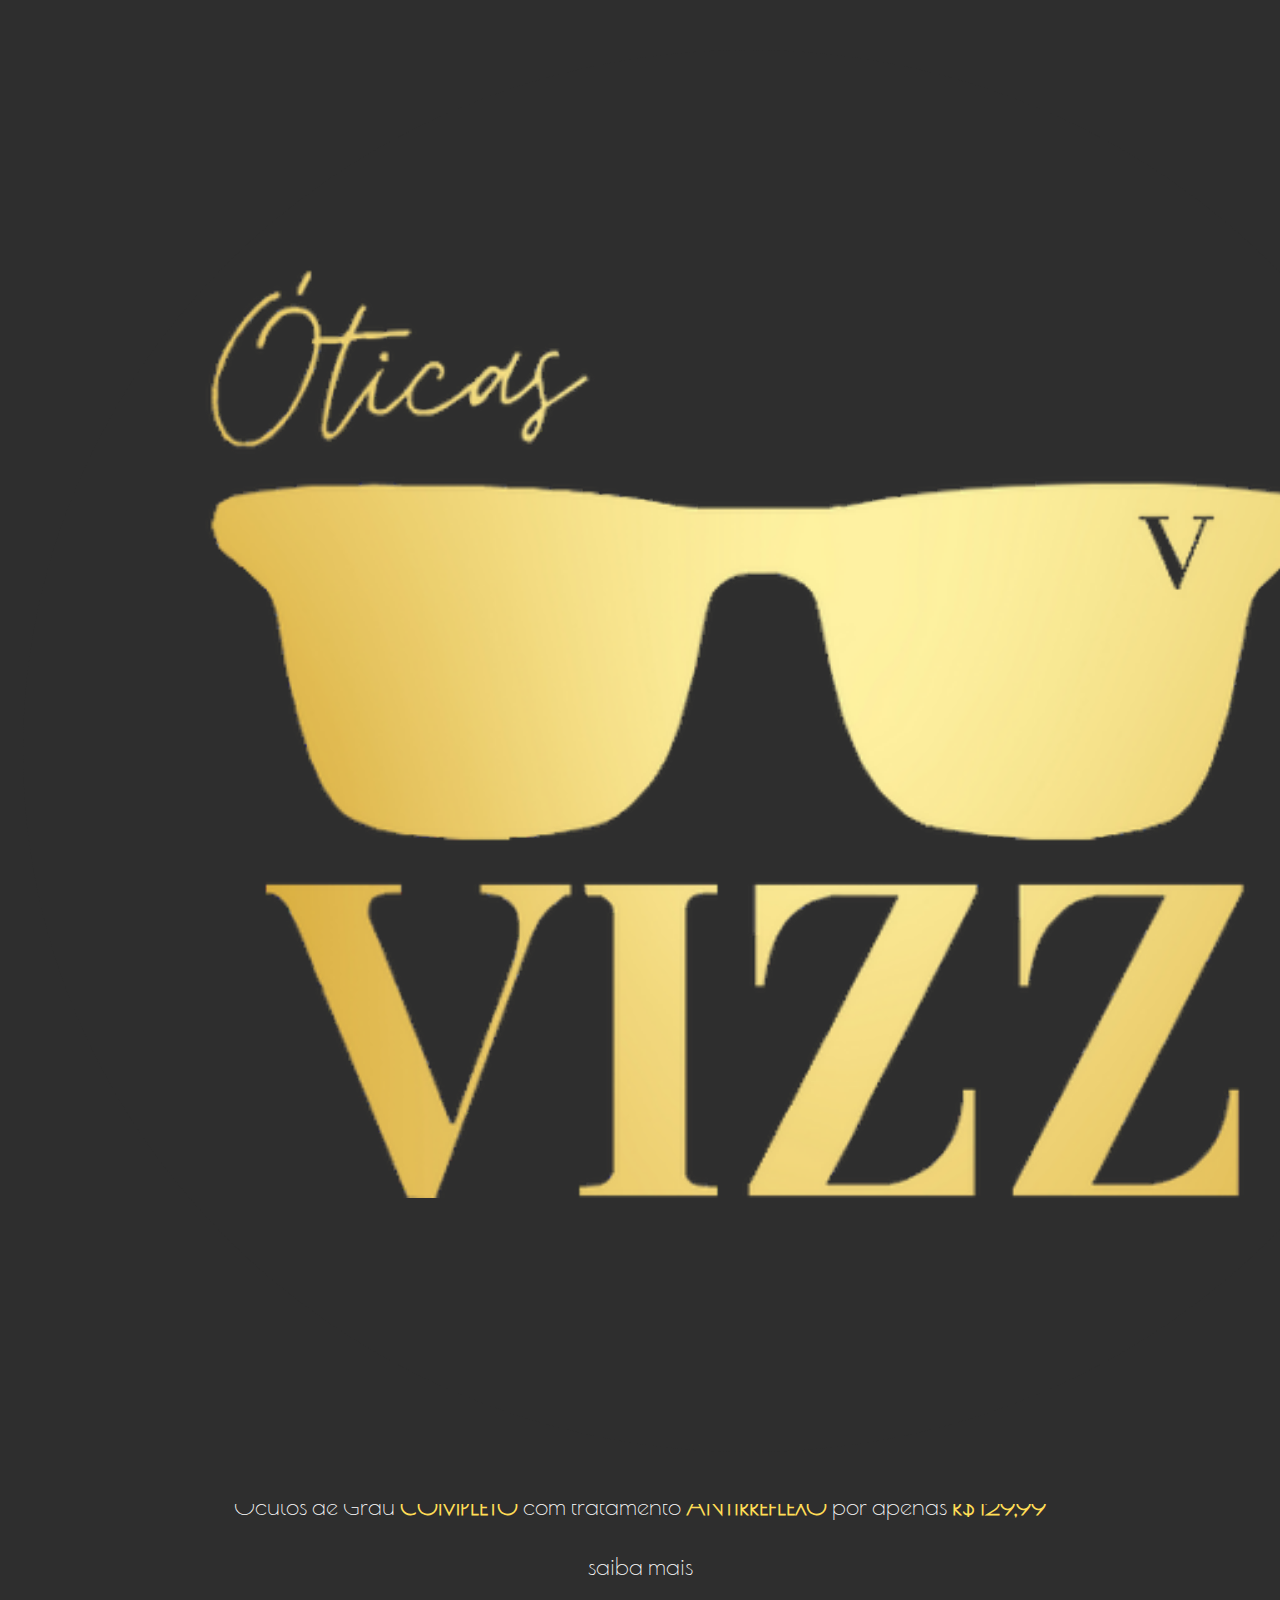
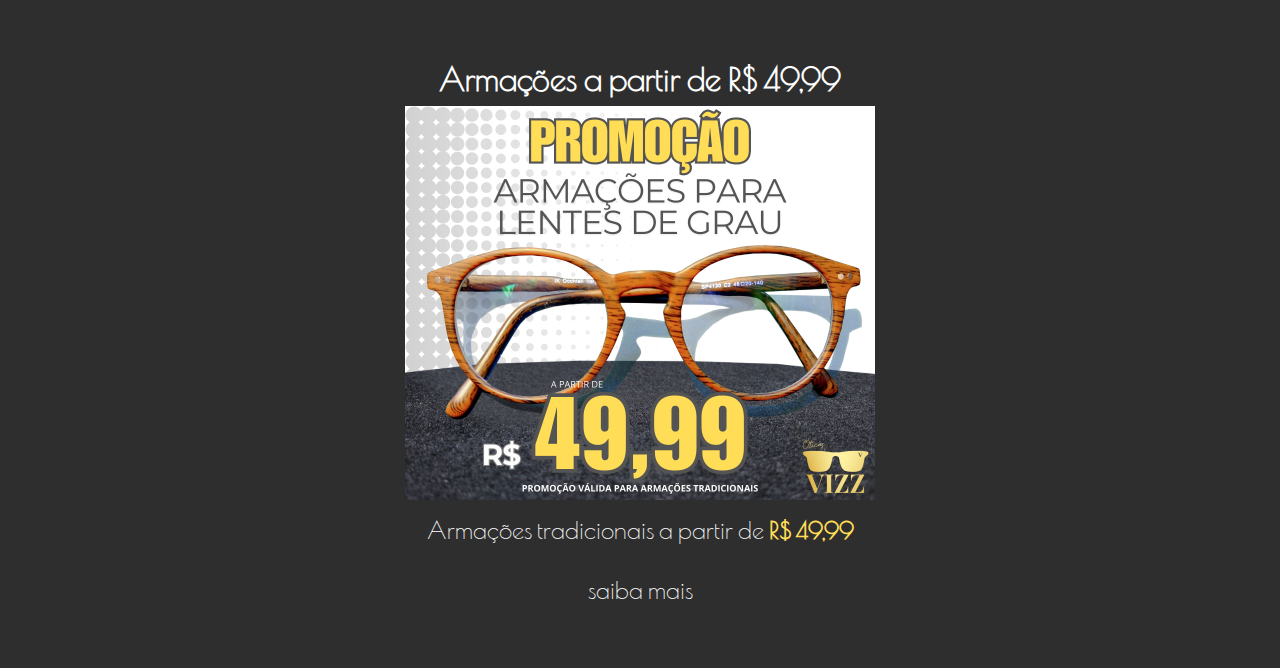
<file: img/promocoes/promo.html>
<!DOCTYPE html>
<html lang="pt-br">
<head>
    <meta charset="UTF-8">
    <meta name="viewport" content="width=device-width, initial-scale=1.0">
    <title>Vitrine Vizz</title>
    <link rel="stylesheet" href="../inicio.css">
    <link rel="stylesheet" href="../produto.css">
    <link rel="stylesheet" href="..//style.css">
    <link rel="stylesheet" href="promo.css">
    <script src="../script.js" defer ></script>
</head>
<body>
    <header>
        <a href="../inicio.html"><img src="../img/logo-cabecalho.png" alt="" class="logo__cabecalho"></a>
        <img src="../icons/btn-menu.png" alt="" class="imagem__menu">
        <ul class="header__menu">
            <a href="../inicio.html">
                <li>Início</li>
            </a>
            <a href="../produtos.html">
                <li>Sol</li>
            </a>
            <a href="../produtosgrau.html">
                <li>Grau</li>
            </a>
            <a href="promo.html">
                <li>Promoções</li>
            </a>
            <a href="../endereco/endereco.html">
                <li>Endereço</li>
            </a>
            <a href="../fale-conosco/fale.html">
                <li>Fale Conosco</li>
            </a>
        </ul>
        <a href="https://wa.me/551123628799"><img src="../img/whatsapp (2).png" alt="" class="icone__whats__cabecalho"></a>
        <img src="../icons/btn-fechar.png" alt="" class="imagem__fechar">
    </header>
    <main class="promo">
        <h1>Promoções</h1>
        <p>Confira nossas ofertas exclusivas!</p>
        <section class="promo__container">
            <h1>2 é melhor que 1</h1>
            <img src="../img/promocoes/cinquenta-por-cento.png" alt="">
            <p>Na compra de um óculos de Grau, o segunda sai com <span>50% de desconto</span>. <br> É a sua chance de ter um modelo para casa ocasião.</p>
            <a href="https://wa.me/551123628799" target="_blank">
                <p class="saiba__mais">saiba mais</p>
            </a>    
        </section>
        <section class="promo__container">
            <h1>Óculos de Grau completo por <br> <span>R$ 129.99</span>!</h1>
            <img src="../img/promocoes/129.png" alt="">
            <p>Óculos de Grau <span>COMPLETO</span> com tratamento <span>ANTIRREFLEXO</span> por apenas <span>R$ 129,99</span></p>
            <a href="https://wa.me/551123628799" target="_blank">
                <p class="saiba__mais">saiba mais</p>
            </a>
        </section>
        <section class="promo__container">
            <h1>Armações a partir de R$ 49,99</h1>
            <img src="../img/promocoes/49.png" alt="">
            <p>Armações tradicionais a partir de <span>R$ 49,99</span></p>
            <a href="https://wa.me/551123628799" target="_blank">
                <p class="saiba__mais">saiba mais</p>
            </a>
        </section>
    </main>
</body>
</html>
</file>
<file: style.css>
@import url('https://fonts.googleapis.com/css2?family=Poiret+One&display=swap');

*{
    margin: 0;
    padding: 0;
    font-family: 'Poiret One', sans-serif;
}

header {
    display: flex;
    flex-direction: row;
    justify-content: space-around;
    align-items: center;
    background-color: #2e2e2e;
    width: 100vw;
    height: auto;
    position: fixed;
    top: 0;
}

header ul {
    display: flex;
    gap: 1rem;
}

header a {
    text-decoration: none;
}

ul li {
    color: #ffdd56;
    list-style: none;
    font-size: 1.3rem;
    letter-spacing: 0.1rem;
    text-transform: lowercase;
    opacity: 80%;
}

ul li:hover {
    font-weight: bold;
    opacity: 100%;
}

.logo__cabecalho {
    width: 5rem;
}

.icone__whats__cabecalho {
    width: 3rem;
}

main {
    margin-top: 5rem;
}
</file>
<file: main.css>
main {
    display: flex;
    flex-wrap: wrap;
}

.linha__de__produto {
    width: 100%;
    display: flex;
    justify-content: space-around;
    margin-block: 2rem;
}

.produto {
    display: flex;
    flex-direction: column;
    width: auto;
    background-color: rgb(233, 232, 232);
    padding: 1rem;
    border-radius: 1rem;
}

.imagem__principal__produto {
    align-self: center;
    width: 25rem;
    cursor: pointer;

}

.imagem__principal__produto:hover {
    transform: scale(1.1);
    transition: transform 0.3s ease-in-out;
}

.preco__antigo {
    font-size: 1rem;
    text-decoration: line-through;
}

.imagens__extras {
    display: flex;
    align-items: center;
    justify-content: center;
    margin: .5rem 0rem;
    gap: 1rem;
}

.imagem__secundaria {
    width: 5rem;
    border-radius: 1rem;
    cursor: pointer;
    margin-top: 1rem;
}

.imagem__secundaria:hover {
    transform: scale(1.1);
    transition: transform 0.3s ease-in-out;
}

.descricao{
    margin: 0.5rem 0rem;
}

.container__botao {
    display: flex;
    flex-direction: column;
    align-items: center;
    justify-content: center;
    background-color: #2e2e2e;
    width: 10rem;
    border-radius: 10rem;
    cursor: pointer;
    margin-top: 0.3rem;
}

.container__botao:hover {
    background-color: #7e7e7e;
    transform: scale(1.1);
    transition: transform 0.3s ease-in-out;
}

.botao__whats {
    padding: .5rem 3rem;
    cursor: pointer;
    width: 2rem;
}

.nome__oculos {
    font-weight: bold;
    margin-bottom: 2rem;
}

.nome__oculos span {
    text-transform: uppercase;
}

@media (max-width: 768px) {

    .linha__de__produto{
        flex-direction: column;
    }

    .produto {
        margin-block: 1rem;
        overflow: hidden;
    }


}
</file>
<file: endereco/endereco.css>
@import url('https://fonts.googleapis.com/css2?family=Poiret+One&display=swap');

*{
    margin: 0;
    padding: 0;
    font-family: 'Poiret One', sans-serif;
}

body{
    background-color: #2e2e2e;
}


@media (max-width: 768px) {
    .endereco__container {
        display: flex;
        flex-direction: column;
        justify-content: center;
        align-items: center;
        padding-top: 1rem;
        color: white;
        margin-top: 68px;
    }

    .endereco__titulo {
        font-size: 3rem;
    }
    
    .endereco__paragrafo {
        font-size: 2rem;
        text-align: center;
        margin-top: 1rem;
    }
    
    .endereco__container :nth-child(3){
        font-size: 1.5rem;
    }
    
    .endereco__container iframe {
        margin-top: 1rem;
        width: 100%;
    }

    .endereco__container span {
        color: #ffdd56;
        font-weight: bold;
    }
}
</file>
<file: inicio.css>
@import url('https://fonts.googleapis.com/css2?family=Poiret+One&display=swap');

*{
    margin: 0;
    padding: 0;
    font-family: 'Poiret One', sans-serif;
    box-sizing: border-box;
}


main, .logo__container{
    display: flex;
    flex-direction: column;
    align-items: center;
    justify-content: center;
    width: 100%;
}
main {
    padding-bottom: 1rem;
    width: 100%;
}

ul li a {
    text-decoration: none;
}

.logo__container {        
    background-color: #2e2e2e;
    color: white;
    width: 100%;
}

.img__logo {
    width: 15rem;
    opacity: 80%;
}

.redes__container {
    display: flex;
    align-items: center;
    justify-content: center;
    width: 100%;
    margin: 1rem 0rem;
    opacity: 60%;
}

.redes__container img {
    width: 2rem;
    opacity: 100%;
}

.redes__container img:hover {
    transform: scale(1.2);
    transition: 1s;
}

.redes__container p {
    display: flex;
    margin: 0rem 5rem 0rem .5rem;
    font-size: 1.5rem;
}

.destaque__promocional, .destaque__promocional img {
    width: 100%;
}

.design__container {
    display: flex;
    align-items: center;
    justify-content: center;
    gap: 5rem;
    width: 100%;
}

.designe__titulo {
    width: 100%;
    text-align: center;
    color: #ffffff;
    margin: 2rem 0rem;
}

.borda__img__design {
    display: flex;
    align-items: center;
    justify-content: center;
    width: 7rem;
    height: 7rem;
    border-radius: 50%;
    overflow: hidden;
    background-color: #fff;
    cursor: pointer;
    opacity: 50%;
}

.borda__img__design:hover {
    transform: scale(1.2);
    transition: 1s;
    opacity: 100%;
}

.design__container img {
    width: 100%;
    height: auto;
}

.banner__mobile {
    display: none;
}

.container__endereco__horario {
    width: 100%;
    display: flex;
    align-items: center;
    gap: 1rem;
    color: #ffffff;
    margin-top: 5rem;
}

.horario {
    width: 50%;
    display: flex;
    flex-direction: column;
    align-items: center;
    justify-content: center;
    gap: 1rem;
}

.horario h1 {
    font-size: 2.5rem;
}

.horario p {
    font-size: 1.5rem;
}

.horario span {
    font-weight: 100;
    color: #ffdd56;
    font-size: 1.3rem;
}

.endereco__video {
    width: 50%;
    display: flex;
    align-items: center;
    justify-content: center;
}

.endereco__video > iframe {
    width: 600px;
    height: 450px;
}

/* ------------------- BANNER PROMOCIONAL SOL-----------------------------------*/
.destaque__promocional, .container__destaque__img {
    width: 100%;
    display: flex;
    justify-content: center;
    align-items: center;
}

.destaque__promocional{
    flex-direction: column;
    margin-top: 3rem;
}

.destaque__promocional p{
    color: #ffffff;
    font-size: 1.5rem;
    margin-bottom: 3rem;
}

.destaque__promocional h1  {
    color: #ffffff;
    font-weight: 100;
}

.horario h1 {
    font-weight: 100;
}

.container__destaque__img {
    width: 100%;
    justify-content: space-evenly;
}

.container__destaque__img img {
    width: 30%;
    border-radius: 1rem;
}

.destaque__produto {
    width: 100%;
    display: flex;
    justify-content: center;
    gap: 2rem;
    margin-top: 2rem;
}

.container__regency, .container__holanda {
    width: 100%;
    display: flex;
    align-items: center;
    justify-content: center;
    gap: 2rem;
}

.destaque__img__produto {
    width: 20%;
}

.dest__um, .dest__dois {
    width: 100%;
    border-radius: 1rem;
    cursor: pointer;
}

.destaque__span {
    color: #ffdd56;
}

.dest__dois {
    display: none;
}

/* Quando o cursor passa sobre dest__um, esconde ele e mostra dest__dois */
.destaque__img__produto:hover .dest__um {
    display: none;
    transition: 1s;
}

.destaque__img__produto:hover .dest__dois {
    display: block;
}




/*DESTAQUE DE ÓCULOS*/

.feature__container {
    display: flex;
    flex-direction: column;
    align-items: center;
    justify-content: center;
    width: 100%;
}

.feature__container > h1 {
    color: #ffffff;
    margin-top: 5rem;
}

button {
    background-color: #ffdd56;
    padding: 0.5rem;
    border: none;
    border-radius: 20rem;
    cursor: pointer;
    margin-top: 1rem;
}

button:hover {
    background-color: #ffdd566a;
    border: none;
    border-radius: 20rem;
    transition: 1s;
}

.banner__principal {
    display: flex;
    flex-direction: column;
    align-items: center;
    justify-content: center;
    margin-block: 3rem;
}

.banner__img {
    display: none;
    width: 100%;
    height: auto;
}

.banner__img,
.banner__mobile {
    display: none;
}

.banner__img.active,
.banner__mobile.active {
    display: block; 
}

@media (max-width: 768px){
    
    .logo__container {
        align-items: center;
        justify-content: space-around;
        background-color: #2e2e2e;
        margin-top: 1rem;
    }

    .img__logo {
        width: 10rem;
        opacity: 70%;
    }

    .banner__mobile {
        width: 100%;
    }

    .redes__container {
        align-items: center;
        justify-content: space-around;
        width: auto;
        margin-top: 1rem;
        width: 50%;
        opacity: 100%;
    }

    .redes__container p {
        display: none;
    }

    .redes__container img {
        width: 2rem;
        opacity: 100%;
    }

    .design__container {
        flex-direction: row;    
        gap: 1rem;
    }

    .design__container img {
        width: 7rem;
    }

    .container__endereco__horario {
        flex-direction: column;
        width: 100%;
    }

    .horario {
        font-size: 1rem;
        text-align: center;
    }

    .horario span {
        font-size: 1rem;
    }

    .horario p {
        width: 100%;
        text-align: justify;
        hyphens: auto;
    }

    .endereco__video {
        width: 100%;
    }

    .endereco__video iframe {
        width: 100%;
    }


    .feature__container{
        width: 100%;
    }

    .destaque__promocional > p {
        font-size: 1.2rem;
        text-align: center;
    }

    .container__destaque__img {
        flex-direction: column;
        gap: 1rem;
    }

    .container__destaque__img img {
        width: 100%;
    }

    .destaque__produto {
        flex-direction: row;
        flex-wrap: wrap;
        width: 100%;
    }

    .destaque__img__produto {
        width: 11rem;
    }

    .dest__um, .dest__dois {
        width: 11rem;
    }

 }
</file>
<file: produto.css>
main {
    display: flex;
    flex-direction: column;
    align-items: center;
    justify-content: center;
    flex-wrap: wrap;
    width: 100%;
}

.linha__de__produto {
    width: 100%;
    display: flex;
    flex-wrap: wrap;
    justify-content: space-around;
    margin-block: 2rem;
}

.produto {
    display: flex;
    flex-direction: column;
    width: auto;
    background-color: rgb(233, 232, 232);
    padding: 1rem;
    border-radius: 1rem;
    overflow: hidden;
}

/* Estilo dos botões de filtro */
.filtro-modelo {
    display: flex;
    justify-content: center;
    flex-wrap: wrap;
    gap: 10px;
    margin: 20px 0;
}

.filtro-btn {
    padding: 10px 20px;
    background-color: #2e2e2e;
    color: white;
    border: solid 1px rgba(255, 221, 86, 0.2);
    border-radius: 3rem;
    cursor: pointer;
    transition: background-color 0.3s;
    font-size: 1.3rem;
}

.filtro-btn:hover {
    background-color: #ffdd56;
    color: #2e2e2e;
    font-weight: bold;
}

.imagem__principal__produto {
    align-self: center;
    width: 25rem;
    cursor: pointer;
}

.imagem__principal__produto:hover {
    transform: scale(1.1);
    transition: transform 0.3s ease-in-out;
}

.preco__antigo {
    font-size: 1rem;
    text-decoration: line-through;
}

.imagens__extras {
    display: flex;
    align-items: center;
    justify-content: center;
    margin: .5rem 0rem;
    gap: 1rem;
}

.imagem__secundaria {
    width: 5rem;
    border-radius: 1rem;
    cursor: pointer;
    margin-top: 1rem;
}

.imagem__secundaria:hover {
    transform: scale(1.1);
    transition: transform 0.3s ease-in-out;
}

.descricao{
    margin: 0.5rem 0rem;
}

.container__botao {
    display: flex;
    flex-direction: column;
    align-items: center;
    justify-content: center;
    background-color: #2e2e2e;
    border-radius: 10rem;
    cursor: pointer;
    margin-top: 0.3rem;
    padding: 0.5rem;
    width: 3rem;
}

.container__botao:hover {
    background-color: #7e7e7e;
    transform: scale(1.1);
    transition: transform 0.3s ease-in-out;
}

.botao__whats {
    cursor: pointer;
    width: 2rem;
    display: block;
}

.nome__oculos {
    font-weight: bold;
    margin-bottom: 2rem;
}

.nome__oculos span {
    text-transform: uppercase;
}

@media (max-width: 768px) {

    .linha__de__produto{
        flex-direction: column;
        align-items: center;
        width: 100%;
        box-sizing: border-box; /* Garante que o padding e a borda sejam incluídos na largura total */
    }

    .produto {
        margin-block: 1rem;
        width: 100%;
        overflow: hidden;
        box-sizing: border-box; /* Garante que o padding e a borda sejam incluídos na largura total */
    }

    .filtro-modelo {
        flex-direction: column;
        align-items: center;
        justify-content: center;
        width: 100%;
    }
    
    .imagem__principal__produto {
        width: 100%;
    }

    .imagens__extras {
        display: flex;
        align-items: center;
        justify-content: center;
        flex-wrap: wrap;
    }
}
</file>
<file: img/style.css>
@import url('https://fonts.googleapis.com/css2?family=Poiret+One&display=swap');

*{
    margin: 0;
    padding: 0;
    font-family: 'Poiret One', sans-serif;
}

body{
    background-color: #2e2e2e;
    display: flex;
    flex-direction: column;
    align-items: center;
    justify-content: center;
}

header {
    display: flex;
    flex-direction: row;
    justify-content: space-around;
    align-items: center;
    background-color: #2e2e2e;
    width: 100vw;
    height: auto;
    position: fixed;
    top: 0;
    z-index: 1000;
}

header ul {
    display: flex;
    gap: 1rem;
}

header a {
    text-decoration: none;
}

ul li {
    color: #ffdd56;
    list-style: none;
    font-size: 1.3rem;
    letter-spacing: 0.1rem;
    text-transform: lowercase;
    opacity: 80%;
}

ul li:hover {
    font-weight: bold;
    opacity: 100%;
    transform: scale(1.1);
    transition: 0.5s;
}

.header__logo {
    width: 5rem;
    opacity: 80%;
}

.icone__whats__cabecalho {
    width: 2rem;
    opacity: 80%;
}

main {
    margin-top: 79.94px;
}

.icone__fechar {
    width: 0.5rem;
    height: auto;
}

.imagem__fechar {
    display: none;
}

.header__img__menu {
    display: none;
}


@media (max-width: 768px) {

    header {
        flex-direction: column;
        gap: 1rem; 
        height: auto;
        position: fixed;
        top: 0;
        z-index: 1000;
    }

    header ul {
        flex-direction: column;
        align-items: center;
        gap: 1rem;
        margin-block: 1rem;
    }

    header ul li {
        font-size: 1.7rem;
    }

    main {
        margin-top: 64px;
    }

    .icone__whats__cabecalho, .header__logo {
        display: none;
    }

    .imagem__fechar {
        display: none;
        width: 1.5rem;
        margin-bottom: 0.5rem;
        margin-bottom: 2rem;
    }

    .header__img__menu {
        display: flex;
        margin-block: 0.5rem;
        width: 1.5rem;
        align-self: flex-start;
        margin-left: 1rem;
    }

    .header__menu {
        display: none;
    }



}
</file>
<file: img/inicio.css>
@import url('https://fonts.googleapis.com/css2?family=Poiret+One&display=swap');

*{
    margin: 0;
    padding: 0;
    font-family: 'Poiret One', sans-serif;
}


main, .logo__container{
    display: flex;
    flex-direction: column;
    align-items: center;
    justify-content: center;
    width: 100%;
}
main {
    padding-bottom: 1rem;
}

ul li a {
    text-decoration: none;
}

.logo__container {        
    background-color: #2e2e2e;
    color: white;
}

.img__logo {
    width: 15rem;
    opacity: 80%;
}

.redes__container {
    display: flex;
    align-items: center;
    justify-content: center;
    width: 100%;
    margin: 1rem 0rem;
    opacity: 60%;
}

.redes__container {
    opacity: 100%;
    transform: scale(1.2);
    transition: 1s;
}

.redes__container img {
    width: 2rem;
    opacity: 60%;
}

.redes__container img:hover {
    opacity: 100%;
    transform: scale(1.2);
    transition: 1s;
}

.redes__container p {
    display: flex;
    margin: 0rem 5rem 0rem .5rem;
    font-size: 1.5rem;
}

.destaque__promocional, .destaque__promocional img {
    width: 100%;
}

.design__container {
    display: flex;
    align-items: center;
    justify-content: center;
    gap: 5rem;
    width: 100%;
}

.designe__titulo {
    width: 100%;
    text-align: center;
    color: #ffffff;
    margin: 2rem 0rem;
}

.borda__img__design {
    display: flex;
    align-items: center;
    justify-content: center;
    width: 7rem;
    height: 7rem;
    border-radius: 50%;
    overflow: hidden;
    background-color: #fff;
    cursor: pointer;
    opacity: 50%;
}

.borda__img__design:hover {
    transform: scale(1.2);
    transition: 1s;
    opacity: 100%;
}

.design__container img {
    width: 100%;
    height: auto;
}

.banner__mobile {
    display: none;
}

.container__endereco__horario {
    display: flex;
    flex-direction: column;
    align-items: center;
    gap: 1rem;
    color: #ffffff;
}

.horario {
    display: flex;
    flex-direction: column;
    align-items: center;
}

/*DESTAQUE DE ÓCULOS*/

.feature__container {
    display: flex;
    flex-direction: column;
    align-items: center;
    justify-content: center;
}

.feature__container > h1 {
    color: #ffffff;
    margin-top: 5rem;
}


.desc {
    background-color: #7e7e7e;
    padding: 1rem;
    border-radius: 1rem;
    display: none;
    position: absolute;
    width: 60%;
    z-index: 1000;
}

button {
    background-color: #ffdd56;
    padding: 0.5rem;
    border: none;
    border-radius: 20rem;
    cursor: pointer;
    margin-top: 1rem;
}

button:hover {
    background-color: #ffdd566a;
    border: none;
    border-radius: 20rem;
    transition: 1s;
}


@media (max-width: 768px){
    
    .logo__container {
        align-items: center;
        justify-content: space-around;
        background-color: #2e2e2e;
        margin-top: 1rem;
    }

    .img__logo {
        width: 10rem;
        opacity: 70%;
    }

    .redes__container {
        align-items: center;
        justify-content: space-around;
        width: auto;
        margin-top: 1rem;
        width: 50%;
        opacity: 100%;
    }

    .redes__container p {
        display: none;
    }

    .redes__container img {
        width: 2rem;
        opacity: 100%;
    }

    .banner__mobile {
        display: flex;
    }

    .banner__desktop {
        display: none;
    }

    .design__container {
        flex-direction: row;    
        gap: 1rem;
    }

    .design__container img {
        width: 7rem;
    }

    .container__endereco__horario iframe {
        width: 100%;
    }
}
</file>
<file: img/endereco/endereco.css>
@import url('https://fonts.googleapis.com/css2?family=Poiret+One&display=swap');

* {
    margin: 0;
    padding: 0;
    font-family: 'Poiret One', sans-serif;
}

body {
    background-color: #2e2e2e;
}

.endereco__container {
    display: flex;
    flex-direction: column;
    justify-content: center;
    align-items: center;
    padding-top: 1rem;
    color: white;
    margin-top: 68px;
    width: 100%;
}

.endereco__titulo {
    font-size: 5rem;
}

.endereco__container iframe {
    margin-top: 1rem;
    width: 70%;
}


@media (max-width: 768px) {
    /* Nenhuma alteração específica necessária, pois os estilos já se adaptam */
}
</file>
<file: img/produto.css>
main {
    display: flex;
    flex-direction: column;
    align-items: center;
    justify-content: center;
    flex-wrap: wrap;
    width: 100%;
}

.linha__de__produto {
    width: 100%;
    display: flex;
    flex-wrap: wrap;
    justify-content: space-around;
    margin-block: 2rem;
}

.produto {
    display: flex;
    flex-direction: column;
    width: auto;
    background-color: rgb(233, 232, 232);
    padding: 1rem;
    border-radius: 1rem;
    overflow: hidden;
}

/* Estilo dos botões de filtro */
.filtro-modelo {
    display: flex;
    justify-content: center;
    flex-wrap: wrap;
    gap: 10px;
    margin: 20px 0;
}

.filtro-btn {
    padding: 10px 20px;
    background-color: #2e2e2e;
    color: white;
    border: solid 1px rgba(255, 221, 86, 0.2);
    border-radius: 3rem;
    cursor: pointer;
    transition: background-color 0.3s;
    font-size: 1.3rem;
}

.filtro-btn:hover {
    background-color: #ffdd56;
    color: #2e2e2e;
    font-weight: bold;
}

.imagem__principal__produto {
    align-self: center;
    width: 25rem;
    cursor: pointer;
}

.imagem__principal__produto:hover {
    transform: scale(1.1);
    transition: transform 0.3s ease-in-out;
}

.preco__antigo {
    font-size: 1rem;
    text-decoration: line-through;
}

.imagens__extras {
    display: flex;
    align-items: center;
    justify-content: center;
    margin: .5rem 0rem;
    gap: 1rem;
}

.imagem__secundaria {
    width: 5rem;
    border-radius: 1rem;
    cursor: pointer;
    margin-top: 1rem;
}

.imagem__secundaria:hover {
    transform: scale(1.1);
    transition: transform 0.3s ease-in-out;
}

.descricao{
    margin: 0.5rem 0rem;
}

.container__botao {
    display: flex;
    flex-direction: column;
    align-items: center;
    justify-content: center;
    background-color: #2e2e2e;
    width: 10rem;
    border-radius: 10rem;
    cursor: pointer;
    margin-top: 0.3rem;
}

.container__botao:hover {
    background-color: #7e7e7e;
    transform: scale(1.1);
    transition: transform 0.3s ease-in-out;
}

.botao__whats {
    padding: .5rem 3rem;
    cursor: pointer;
    width: 2rem;
}

.nome__oculos {
    font-weight: bold;
    margin-bottom: 2rem;
}

.nome__oculos span {
    text-transform: uppercase;
}

@media (max-width: 768px) {

    .linha__de__produto{
        flex-direction: column;
        align-items: center;
        width: 100%;
        box-sizing: border-box; /* Garante que o padding e a borda sejam incluídos na largura total */
    }

    .produto {
        margin-block: 1rem;
        width: 100%;
        overflow: hidden;
        box-sizing: border-box; /* Garante que o padding e a borda sejam incluídos na largura total */
    }

    .filtro-modelo {
        flex-direction: column;
        align-items: center;
        justify-content: center;
        width: 100%;
    }
    
    .imagem__principal__produto {
        width: 100%;
    }

    .imagens__extras {
        display: flex;
        align-items: center;
        justify-content: center;
        flex-wrap: wrap;
    }
}
</file>
<file: img/promocoes/promo.css>
.promo {
    display: flex;
    flex-direction: column;
    align-items: center;
    justify-content: center;
}

.promo h1,
.promo p,
.promo__container h1,
.promo__container p {
    color: #fff;
    text-align: center;
}

.promo p,
.promo__container p {
    margin-block: 1rem;
}

.promo img {
    width: 50%;
}

.promo__container {
    display: flex;
    flex-direction: column;
    align-items: center;
    margin-block: 2rem;
}

.promo__container h1 {
    margin-bottom: 0.5rem;
    font-size: 2rem;
}

.promo__container a {
    text-decoration: none;
}

.promo__container p {
    font-size: 1.5rem;
    padding-inline: 1rem;
}

span {
    font-weight: bold;
    color: #ffdd56;
}

@media (max-width: 768px) {
    .promo img {
        width: 100%;
    }
}
</file>
